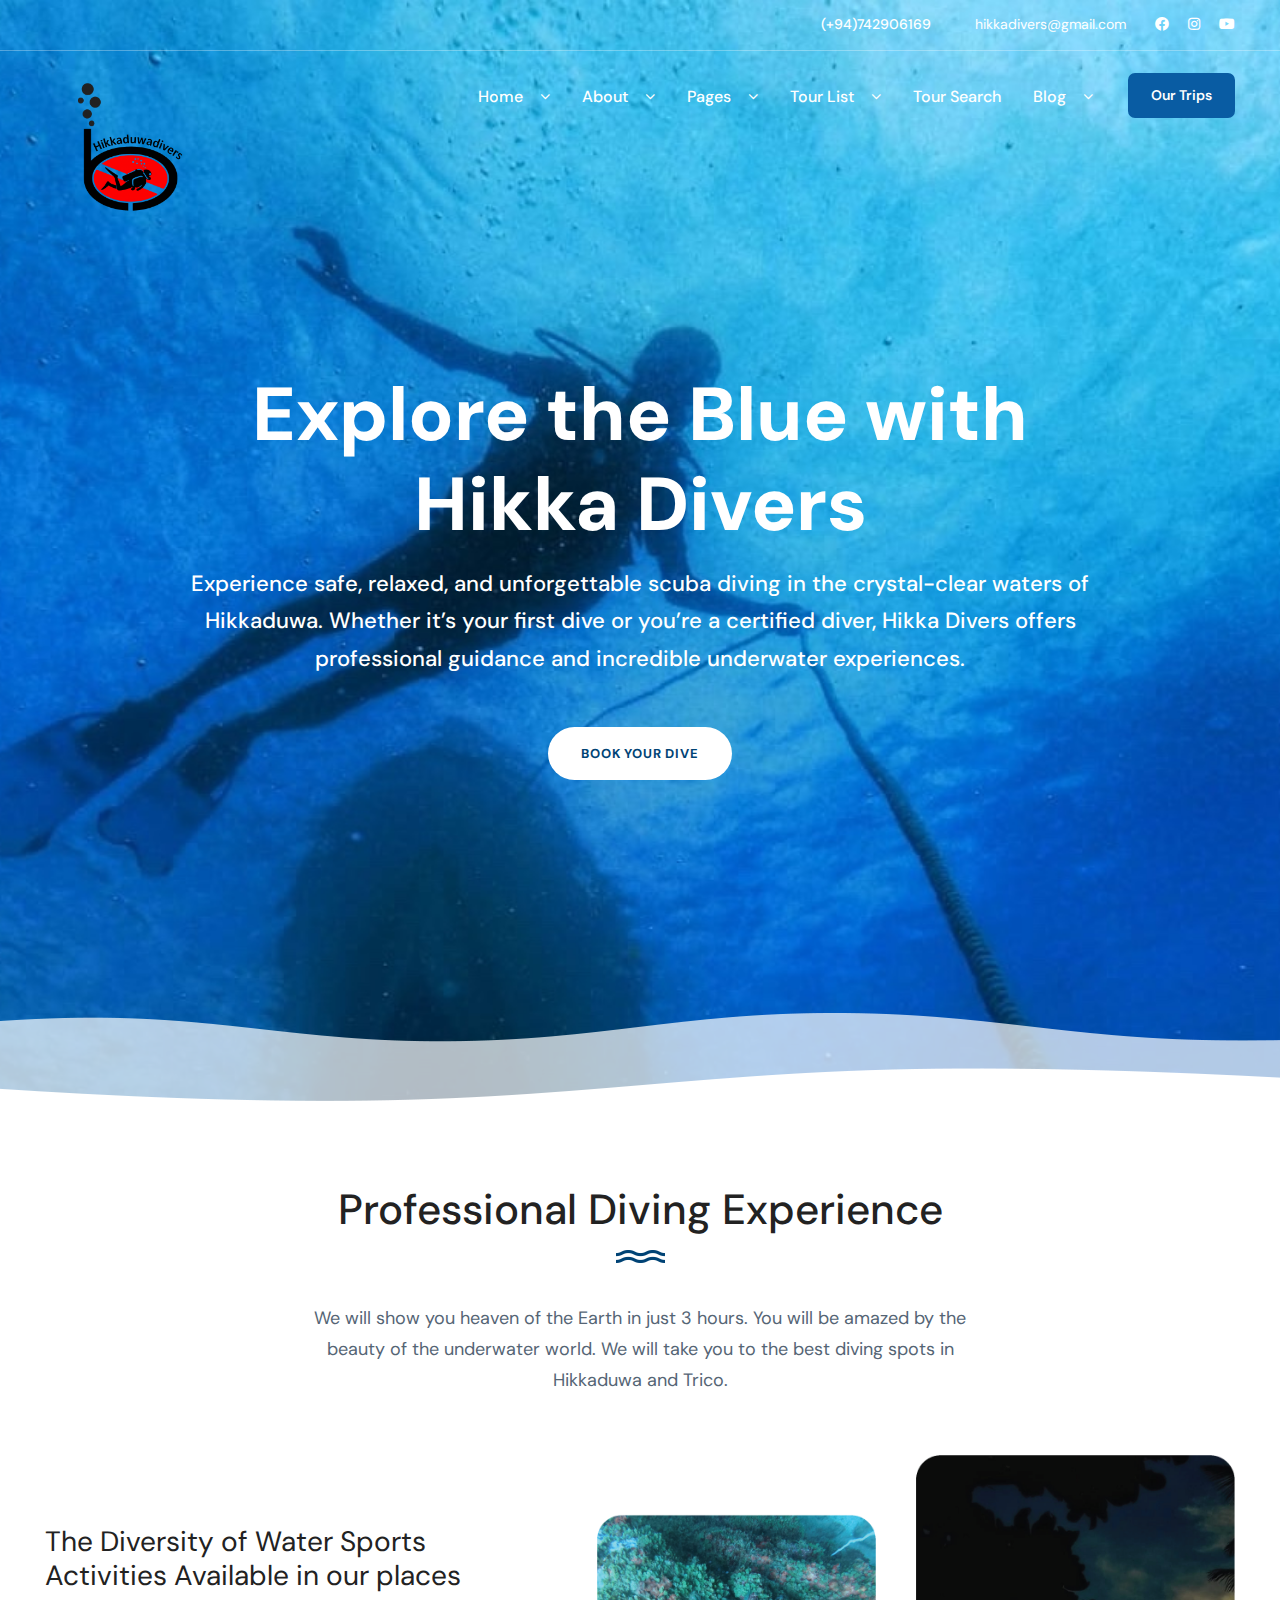
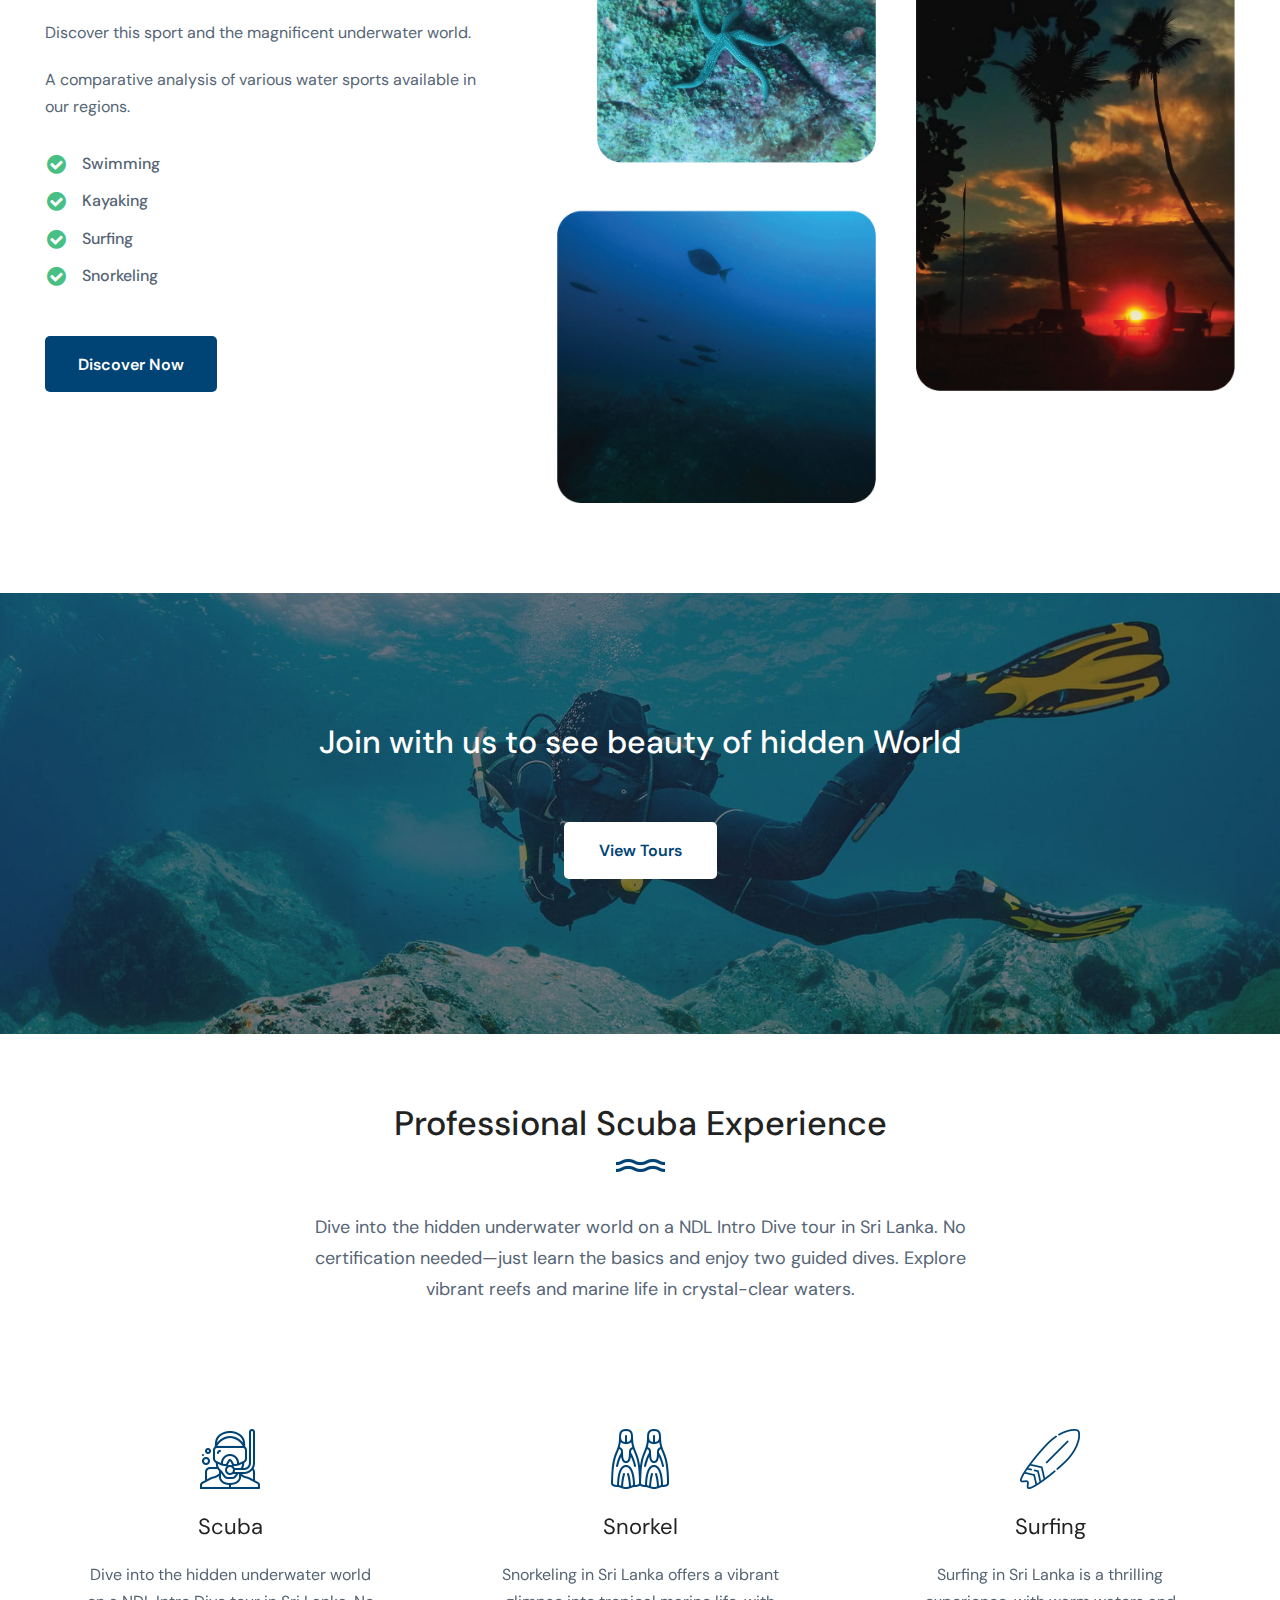
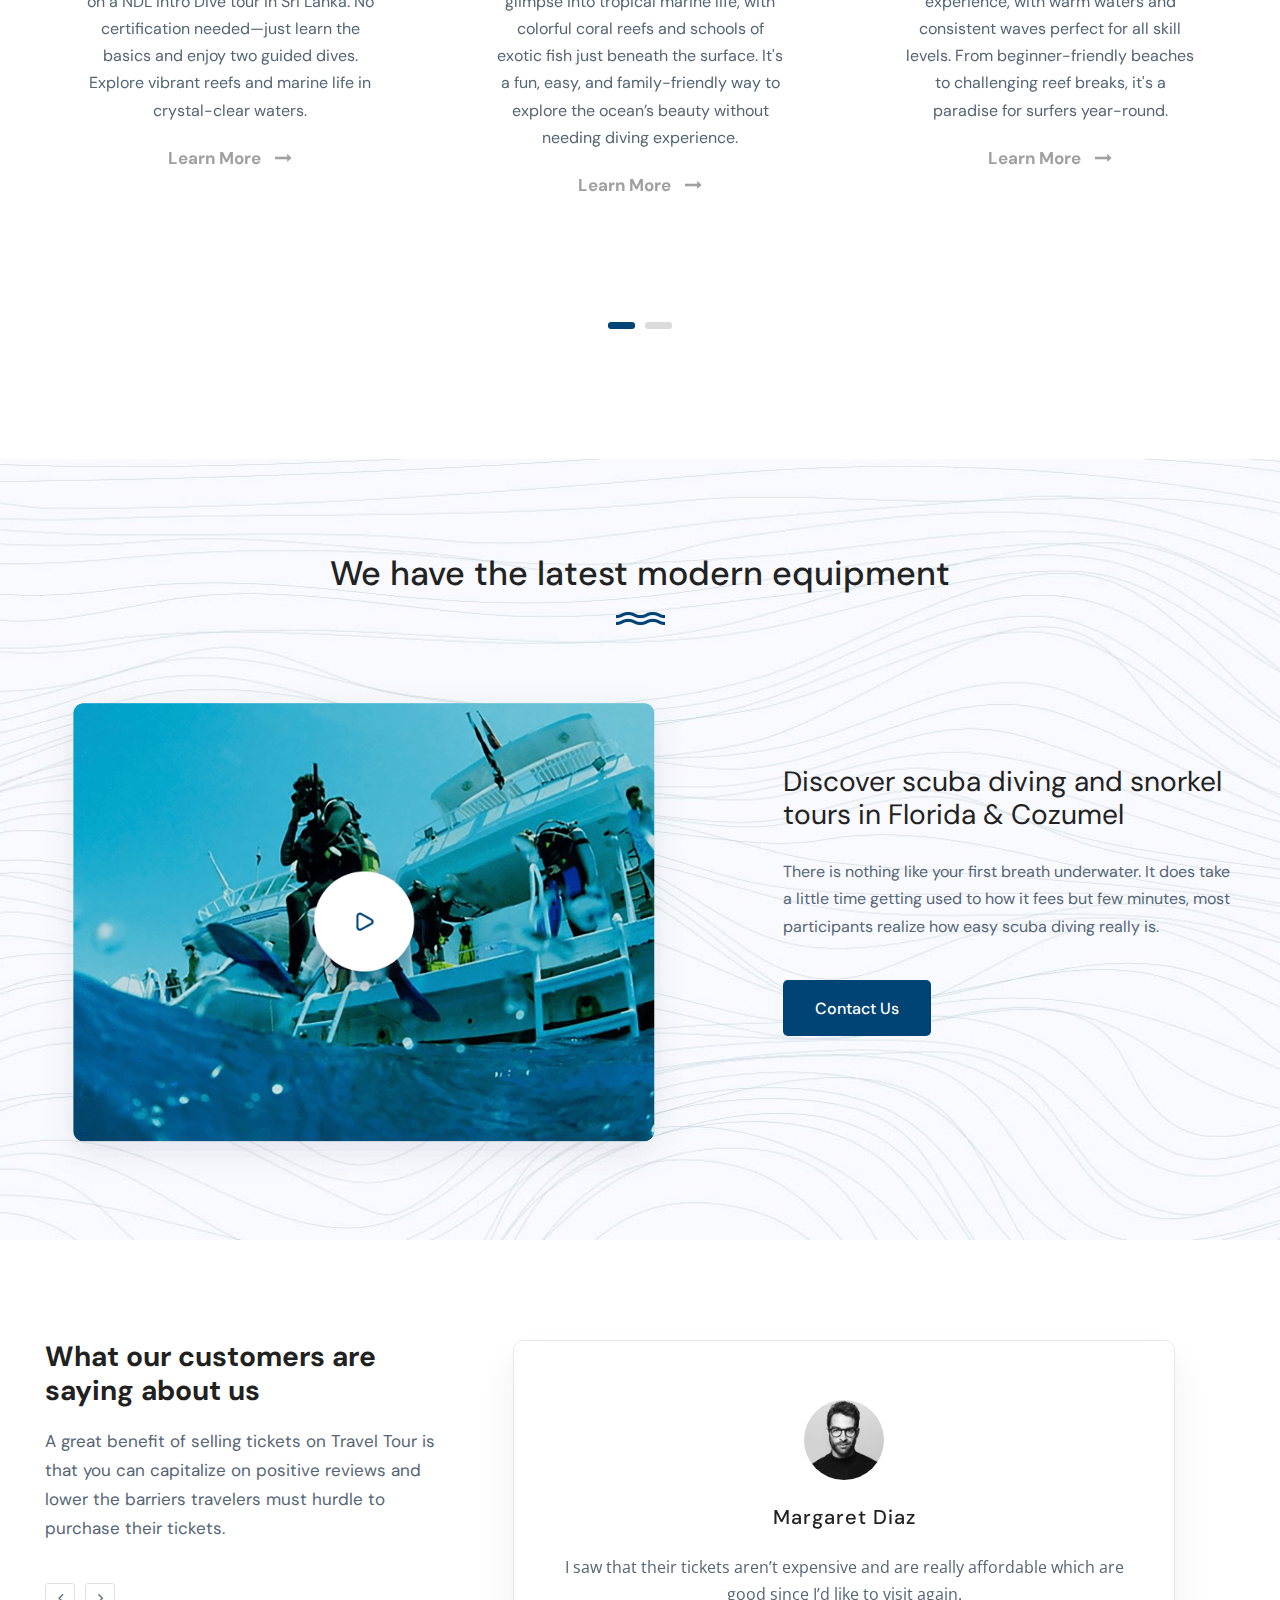
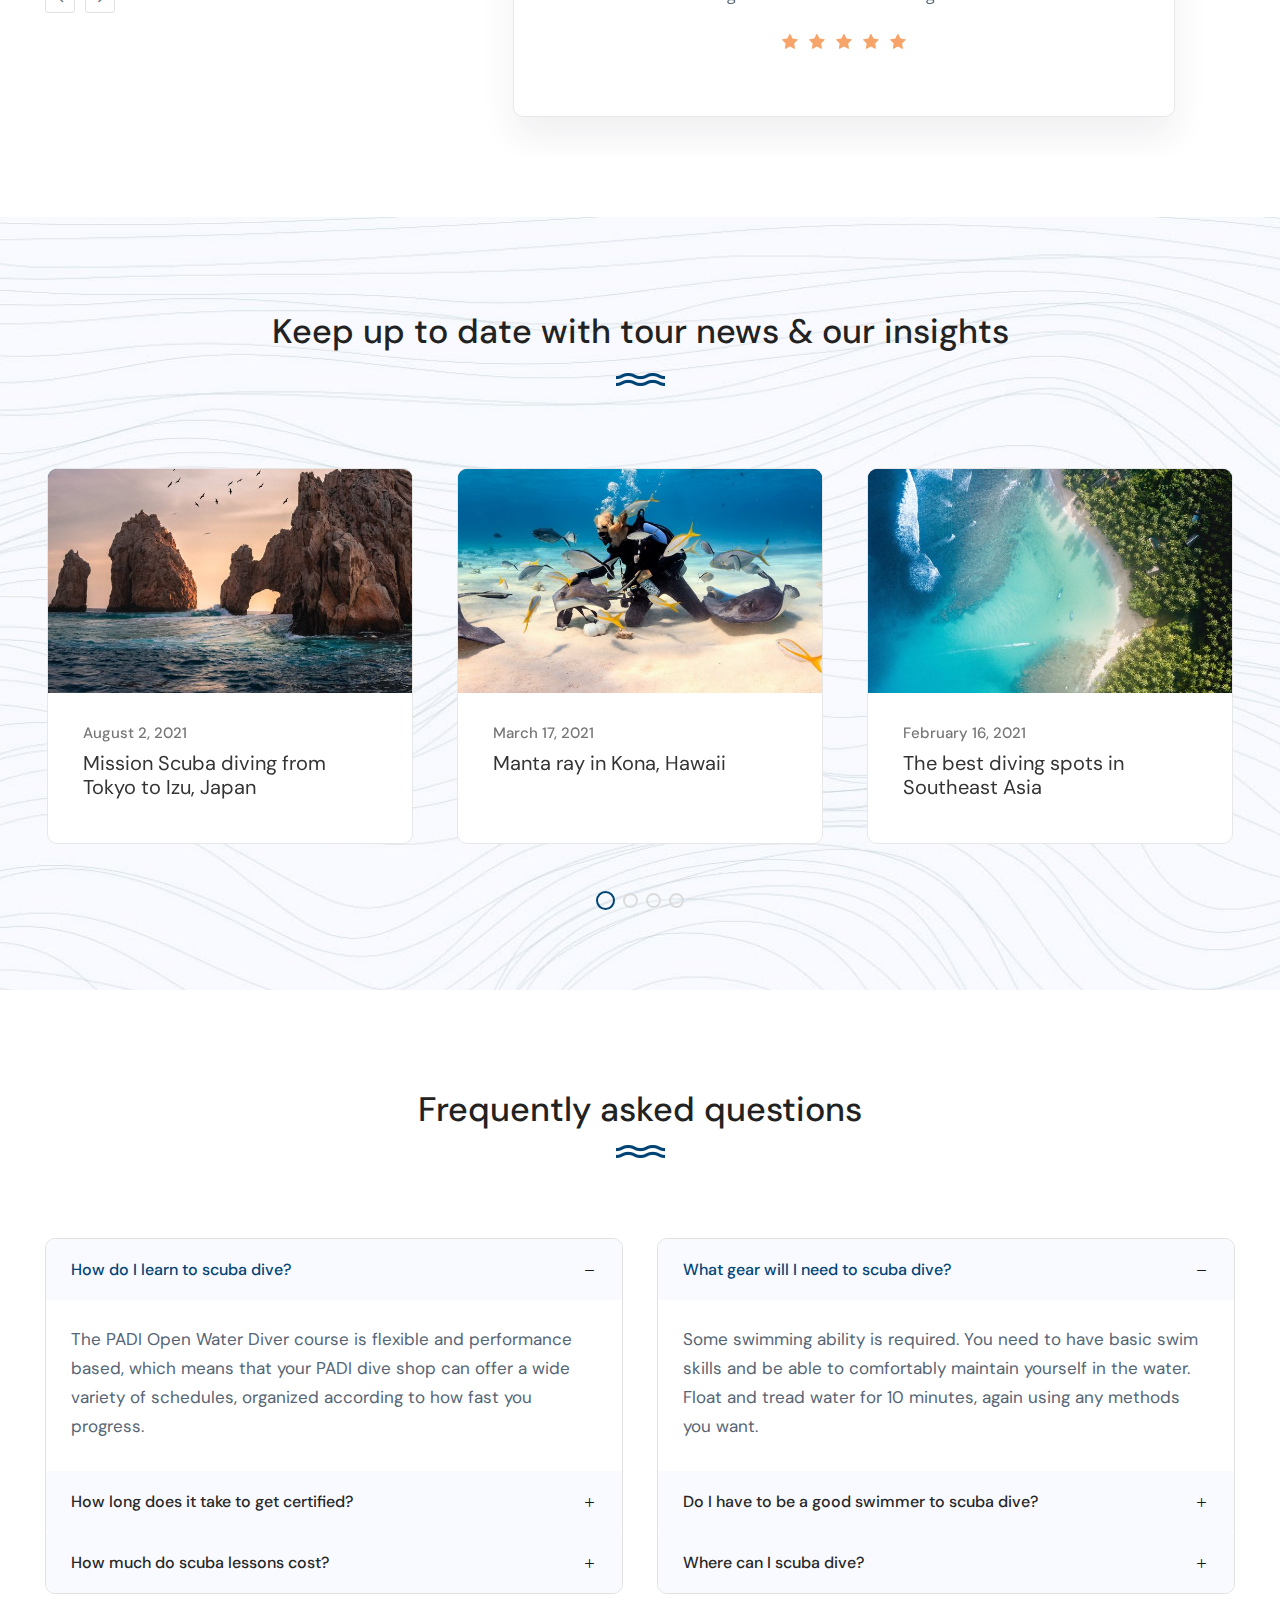
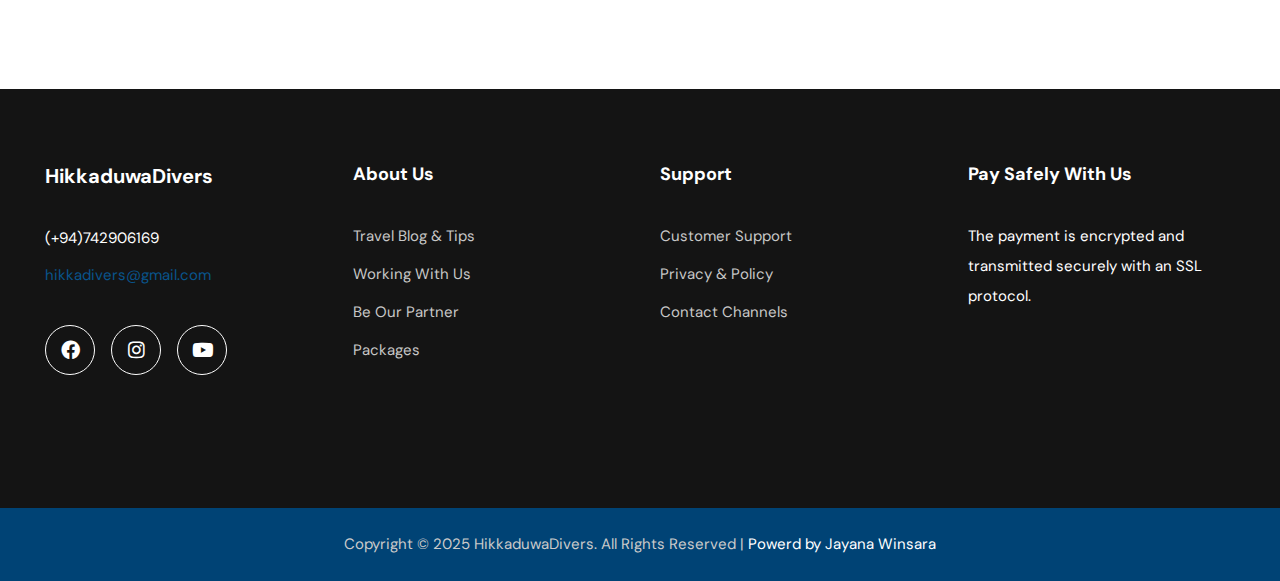
<file: index.html>
<!DOCTYPE html>
<html class="no-js" lang="en-US">
 <meta content="text/html;charset=utf-8" http-equiv="content-type"/>
 <head>

  <meta charset="utf-8"/>
  <meta content="width=device-width, initial-scale=1" name="viewport"/>
  <title>
   HikkaDivers
  </title>
  <link data-wpr-hosted-gf-parameters="family=DM%20Sans%3A100%2C200%2C300%2Cregular%2C500%2C600%2C700%2C800%2C900%2C100italic%2C200italic%2C300italic%2Citalic%2C500italic%2C600italic%2C700italic%2C800italic%2C900italic%7CMerriweather%3A300%2C300italic%2Cregular%2Citalic%2C700%2C700italic%2C900%2C900italic%7COpen%20Sans%3A300%2Cregular%2C500%2C600%2C700%2C800%2C300italic%2Citalic%2C500italic%2C600italic%2C700italic%2C800italic&amp;subset=latin%2Clatin-ext%2Ccyrillic%2Ccyrillic-ext%2Cvietnamese%2Cgreek%2Cgreek-ext%2Chebrew%2Cmath%2Csymbols&amp;display=swap" href="wp-content/cache/fonts/2/google-fonts/css/4/f/6/8ba0b86357408817bc56a4b18428b.css" rel="stylesheet">
   <meta content="max-image-preview:large" name="robots">
    <link href="http://goodlayers.b-cdn.net/" rel="dns-prefetch">
    <link rel="icon" type="image/svg+xml" href="images/Logo1.png" />
    <link href="css/custom.css">
     <link href="http://goodlayers.b-cdn.net/" rel="preconnect">
      <link href="feed/index.html" rel="alternate" title="Zurf » Feed" type="application/rss+xml"/>
      <link href="comments/feed/index.html" rel="alternate" title="Zurf » Comments Feed" type="application/rss+xml"/>
      <script type="text/javascript">
       /* <![CDATA[ */
window._wpemojiSettings = {"baseUrl":"https:\/\/s.w.org\/images\/core\/emoji\/15.1.0\/72x72\/","ext":".png","svgUrl":"https:\/\/s.w.org\/images\/core\/emoji\/15.1.0\/svg\/","svgExt":".svg","source":{"concatemoji":"https:\/\/demo.goodlayers.com\/zurf\/scuba\/wp-includes\/js\/wp-emoji-release.min.js?ver=6.8.1"}};
/*! This file is auto-generated */
!function(i,n){var o,s,e;function c(e){try{var t={supportTests:e,timestamp:(new Date).valueOf()};sessionStorage.setItem(o,JSON.stringify(t))}catch(e){}}function p(e,t,n){e.clearRect(0,0,e.canvas.width,e.canvas.height),e.fillText(t,0,0);var t=new Uint32Array(e.getImageData(0,0,e.canvas.width,e.canvas.height).data),r=(e.clearRect(0,0,e.canvas.width,e.canvas.height),e.fillText(n,0,0),new Uint32Array(e.getImageData(0,0,e.canvas.width,e.canvas.height).data));return t.every(function(e,t){return e===r[t]})}function u(e,t,n){switch(t){case"flag":return n(e,"\ud83c\udff3\ufe0f\u200d\u26a7\ufe0f","\ud83c\udff3\ufe0f\u200b\u26a7\ufe0f")?!1:!n(e,"\ud83c\uddfa\ud83c\uddf3","\ud83c\uddfa\u200b\ud83c\uddf3")&&!n(e,"\ud83c\udff4\udb40\udc67\udb40\udc62\udb40\udc65\udb40\udc6e\udb40\udc67\udb40\udc7f","\ud83c\udff4\u200b\udb40\udc67\u200b\udb40\udc62\u200b\udb40\udc65\u200b\udb40\udc6e\u200b\udb40\udc67\u200b\udb40\udc7f");case"emoji":return!n(e,"\ud83d\udc26\u200d\ud83d\udd25","\ud83d\udc26\u200b\ud83d\udd25")}return!1}function f(e,t,n){var r="undefined"!=typeof WorkerGlobalScope&&self instanceof WorkerGlobalScope?new OffscreenCanvas(300,150):i.createElement("canvas"),a=r.getContext("2d",{willReadFrequently:!0}),o=(a.textBaseline="top",a.font="600 32px Arial",{});return e.forEach(function(e){o[e]=t(a,e,n)}),o}function t(e){var t=i.createElement("script");t.src=e,t.defer=!0,i.head.appendChild(t)}"undefined"!=typeof Promise&&(o="wpEmojiSettingsSupports",s=["flag","emoji"],n.supports={everything:!0,everythingExceptFlag:!0},e=new Promise(function(e){i.addEventListener("DOMContentLoaded",e,{once:!0})}),new Promise(function(t){var n=function(){try{var e=JSON.parse(sessionStorage.getItem(o));if("object"==typeof e&&"number"==typeof e.timestamp&&(new Date).valueOf()<e.timestamp+604800&&"object"==typeof e.supportTests)return e.supportTests}catch(e){}return null}();if(!n){if("undefined"!=typeof Worker&&"undefined"!=typeof OffscreenCanvas&&"undefined"!=typeof URL&&URL.createObjectURL&&"undefined"!=typeof Blob)try{var e="postMessage("+f.toString()+"("+[JSON.stringify(s),u.toString(),p.toString()].join(",")+"));",r=new Blob([e],{type:"text/javascript"}),a=new Worker(URL.createObjectURL(r),{name:"wpTestEmojiSupports"});return void(a.onmessage=function(e){c(n=e.data),a.terminate(),t(n)})}catch(e){}c(n=f(s,u,p))}t(n)}).then(function(e){for(var t in e)n.supports[t]=e[t],n.supports.everything=n.supports.everything&&n.supports[t],"flag"!==t&&(n.supports.everythingExceptFlag=n.supports.everythingExceptFlag&&n.supports[t]);n.supports.everythingExceptFlag=n.supports.everythingExceptFlag&&!n.supports.flag,n.DOMReady=!1,n.readyCallback=function(){n.DOMReady=!0}}).then(function(){return e}).then(function(){var e;n.supports.everything||(n.readyCallback(),(e=n.source||{}).concatemoji?t(e.concatemoji):e.wpemoji&&e.twemoji&&(t(e.twemoji),t(e.wpemoji)))}))}((window,document),window._wpemojiSettings);
/* ]]> */
      </script>
      <style id="wp-emoji-styles-inline-css" type="text/css">

      </style>
      <link href="wp-includes/css/dist/block-library/style.min0899.css?ver=6.8.1" id="wp-block-library-css" media="all" rel="stylesheet" type="text/css"/>
      <style id="classic-theme-styles-inline-css" type="text/css">
       /*! This file is auto-generated */
.wp-block-button__link{color:#fff;background-color:#32373c;border-radius:9999px;box-shadow:none;text-decoration:none;padding:calc(.667em + 2px) calc(1.333em + 2px);font-size:1.125em}.wp-block-file__button{background:#32373c;color:#fff;text-decoration:none}
      </style>
      <style id="depicter-slider-style-inline-css" type="text/css">
      </style>
      <style id="global-styles-inline-css" type="text/css">
      </style>
      <link data-minify="1" href="plugins/goodlayers-core/plugins/fontawesome/font-awesome6c9a.css?ver=1744217781" id="font-awesome-css" media="all" rel="stylesheet" type="text/css"/>
      <link data-minify="1" href="plugins/goodlayers-core/plugins/fa6/all6c9a.css?ver=1744217781" id="fa6-css" media="all" rel="stylesheet" type="text/css"/>
      <link data-minify="1" href="plugins/goodlayers-core/plugins/elegant/elegant-font6c9a.css?ver=1744217781" id="elegant-font-css" media="all" rel="stylesheet" type="text/css"/>
      <link data-minify="1" href="plugins/goodlayers-core/plugins/ionicons/ionicons6c9a.css?ver=1744217781" id="ionicons-css" media="all" rel="stylesheet" type="text/css"/>
      <link data-minify="1" href="plugins/goodlayers-core/plugins/simpleline/simpleline6c9a.css?ver=1744217781" id="simple-line-icons-css" media="all" rel="stylesheet" type="text/css"/>
      <link data-minify="1" href="plugins/goodlayers-core/plugins/gdlr-custom-icon/gdlr-custom-icon6c9a.css?ver=1744217781" id="gdlr-custom-icon-css" media="all" rel="stylesheet" type="text/css"/>
      <link data-minify="1" href="plugins/goodlayers-core/plugins/style6c9a.css?ver=1744217781" id="gdlr-core-plugin-css" media="all" rel="stylesheet" type="text/css"/>
      <link data-minify="1" href="plugins/goodlayers-core/include/css/page-buildere496.css?ver=1744217782" id="gdlr-core-page-builder-css" media="all" rel="stylesheet" type="text/css"/>
      <link data-minify="1" href="plugins/tourmaster/plugins/gdlr-travel/stylee496.css?ver=1744217782" id="gdlr-travel-css" media="all" rel="stylesheet" type="text/css"/>
      <link data-minify="1" href="plugins/tourmaster/tourmastere496.css?ver=1744217782" id="tourmaster-style-css" media="all" rel="stylesheet" type="text/css"/>
      <link data-minify="1" href="wp-content/cache/min/2/zurf/scuba/wp-content/uploads/sites/2/tourmaster-global-style-custome496.css?ver=1744217782" id="tourmaster-global-custom-style-css" media="all" rel="stylesheet" type="text/css"/>
      <link data-minify="1" href="plugins/woocommerce/assets/css/woocommerce-layoute496.css?ver=1744217782" id="woocommerce-layout-css" media="all" rel="stylesheet" type="text/css"/>
      <link data-minify="1" href="plugins/woocommerce/assets/css/woocommerce-smallscreene496.css?ver=1744217782" id="woocommerce-smallscreen-css" media="only screen and (max-width: 768px)" rel="stylesheet" type="text/css"/>
      <link data-minify="1" href="plugins/woocommerce/assets/css/woocommercee496.css?ver=1744217782" id="woocommerce-general-css" media="all" rel="stylesheet" type="text/css"/>
      <style id="woocommerce-inline-inline-css" type="text/css">
       .woocommerce form .form-row .required { visibility: visible; }
      </style>
      <link data-minify="1" href="plugins/woocommerce/assets/css/brandse496.css?ver=1744217782" id="brands-styles-css" media="all" rel="stylesheet" type="text/css"/>
      <link data-minify="1" href="plugins/newsletter/stylee496.css?ver=1744217782" id="newsletter-css" media="all" rel="stylesheet" type="text/css"/>
      <link data-minify="1" href="wp-content/cache/min/2/zurf/scuba/wp-content/uploads/sites/2/tourmaster-style-custome496.css?ver=1744217782" id="tourmaster-custom-style-css" media="all" rel="stylesheet" type="text/css"/>
      <link data-minify="1" href="wp-content/cache/min/2/zurf/scuba/wp-content/themes/zurf/css/style-coree496.css?ver=1744217782" id="zurf-style-core-css" media="all" rel="stylesheet" type="text/css"/>
      <link data-minify="1" href="wp-content/cache/min/2/zurf/scuba/wp-content/uploads/sites/2/zurf-style-custome496.css?ver=1744217782" id="zurf-custom-style-css" media="all" rel="stylesheet" type="text/css"/>
      <script id="jquery-core-js" src="wp-includes/js/jquery/jquery.minf43b.js?ver=3.7.1" type="text/javascript">
      </script>
      <script id="jquery-migrate-js" src="wp-includes/js/jquery/jquery-migrate.min5589.js?ver=3.4.1" type="text/javascript">
      </script>
      <script id="snazzymaps-js-js-extra" type="text/javascript">
       /* <![CDATA[ */
var SnazzyDataForSnazzyMaps = [];
SnazzyDataForSnazzyMaps={"id":8097,"name":"WY","description":"Map style for WY default color scheme","url":"https:\/\/snazzymaps.com\/style\/8097\/wy","imageUrl":"https:\/\/snazzy-maps-cdn.azureedge.net\/assets\/8097-wy.png?v=20170626083314","json":"[{\"featureType\":\"all\",\"elementType\":\"geometry.fill\",\"stylers\":[{\"weight\":\"2.00\"}]},{\"featureType\":\"all\",\"elementType\":\"geometry.stroke\",\"stylers\":[{\"color\":\"#9c9c9c\"}]},{\"featureType\":\"all\",\"elementType\":\"labels.text\",\"stylers\":[{\"visibility\":\"on\"}]},{\"featureType\":\"landscape\",\"elementType\":\"all\",\"stylers\":[{\"color\":\"#f2f2f2\"}]},{\"featureType\":\"landscape\",\"elementType\":\"geometry.fill\",\"stylers\":[{\"color\":\"#ffffff\"}]},{\"featureType\":\"landscape.man_made\",\"elementType\":\"geometry.fill\",\"stylers\":[{\"color\":\"#ffffff\"}]},{\"featureType\":\"poi\",\"elementType\":\"all\",\"stylers\":[{\"visibility\":\"off\"}]},{\"featureType\":\"road\",\"elementType\":\"all\",\"stylers\":[{\"saturation\":-100},{\"lightness\":45}]},{\"featureType\":\"road\",\"elementType\":\"geometry.fill\",\"stylers\":[{\"color\":\"#eeeeee\"}]},{\"featureType\":\"road\",\"elementType\":\"labels.text.fill\",\"stylers\":[{\"color\":\"#7b7b7b\"}]},{\"featureType\":\"road\",\"elementType\":\"labels.text.stroke\",\"stylers\":[{\"color\":\"#ffffff\"}]},{\"featureType\":\"road.highway\",\"elementType\":\"all\",\"stylers\":[{\"visibility\":\"simplified\"}]},{\"featureType\":\"road.arterial\",\"elementType\":\"labels.icon\",\"stylers\":[{\"visibility\":\"off\"}]},{\"featureType\":\"transit\",\"elementType\":\"all\",\"stylers\":[{\"visibility\":\"off\"}]},{\"featureType\":\"water\",\"elementType\":\"all\",\"stylers\":[{\"color\":\"#46bcec\"},{\"visibility\":\"on\"}]},{\"featureType\":\"water\",\"elementType\":\"geometry.fill\",\"stylers\":[{\"color\":\"#c8d7d4\"}]},{\"featureType\":\"water\",\"elementType\":\"labels.text.fill\",\"stylers\":[{\"color\":\"#070707\"}]},{\"featureType\":\"water\",\"elementType\":\"labels.text.stroke\",\"stylers\":[{\"color\":\"#ffffff\"}]}]","views":1577025,"favorites":4632,"createdBy":{"name":"StipeP","url":null},"createdOn":"2015-02-13T16:12:31.48","tags":["greyscale","light","monochrome"],"colors":["multi"]};
/* ]]> */
      </script>
      <script data-minify="1" data-rocket-defer="" defer="" id="snazzymaps-js-js" src="plugins/snazzy-maps/snazzymapse496.js?ver=1744217782" type="text/javascript">
      </script>
      <script data-wp-strategy="defer" defer="defer" id="jquery-blockui-js" src="wp-content/plugins/woocommerce/assets/js/jquery-blockui/jquery.blockUI.min4a91.js?ver=2.7.0-wc.9.7.1" type="text/javascript">
      </script>
      <script data-wp-strategy="defer" defer="defer" id="wc-add-to-cart-js" src="wp-content/plugins/woocommerce/assets/js/frontend/add-to-cart.min04d4.js?ver=9.7.1" type="text/javascript">
      </script>
      <script data-wp-strategy="defer" defer="defer" id="js-cookie-js" src="wp-content/plugins/woocommerce/assets/js/js-cookie/js.cookie.min73a9.js?ver=2.1.4-wc.9.7.1" type="text/javascript">
      </script>
      <script data-wp-strategy="defer" defer="defer" id="woocommerce-js" src="wp-content/plugins/woocommerce/assets/js/frontend/woocommerce.min04d4.js?ver=9.7.1" type="text/javascript">
      </script>
      <link href="wp-json/index.html" rel="https://api.w.org/"/>
      <link href="wp-json/wp/v2/pages/15793.json" rel="alternate" title="JSON" type="application/json"/>
      <link href="xmlrpc0db0.html?rsd" rel="EditURI" title="RSD" type="application/rsd+xml"/>
      <meta content="WordPress 6.8.1" name="generator">
       <meta content="WooCommerce 9.7.1" name="generator"/>
       <link href="index.html" rel="canonical"/>
       <link href="index.html" rel="shortlink"/>
       <link href="wp-json/oembed/1.0/embed601a.json?url=https%3A%2F%2Fdemo.goodlayers.com%2Fzurf%2Fscuba%2F" rel="alternate" title="oEmbed (JSON)" type="application/json+oembed"/>
       <link href="wp-json/oembed/1.0/embed90c0?url=https%3A%2F%2Fdemo.goodlayers.com%2Fzurf%2Fscuba%2F&amp;format=xml" rel="alternate" title="oEmbed (XML)" type="text/xml+oembed"/>
       <noscript>
       </noscript>
       <script>
        window.dataLayer = window.dataLayer || [];
  function gtag(){dataLayer.push(arguments);}
  gtag('js', new Date());

  gtag('config', 'G-L3G23KN8XC');
       </script>
       <style id="rocket-lazyrender-inline-css">
        [data-wpr-lazyrender] {content-visibility: auto;}
       </style>
       <meta content="WP Rocket 3.18.3" data-wpr-features="wpr_defer_js wpr_minify_js wpr_automatic_lazy_rendering wpr_oci wpr_minify_css wpr_cdn wpr_host_fonts_locally" name="generator"/>
      </meta>
     </link>
    </link>
   </meta>
  </link>
<style>
#loader {
  position: fixed;
  inset: 0;
  background: radial-gradient(
      circle at center,
      rgba(255, 0, 0, 0.25),
      rgba(0, 0, 0, 0.9)
  );
  backdrop-filter: blur(6px);
  display: flex;
  align-items: center;
  justify-content: center;
  z-index: 9999;
  transition: opacity 0.6s ease;
}

/* Hide after fade-out */
#loader.hidden {
  opacity: 0;
  pointer-events: none;
}

  .loader-wrapper {
    position: relative;
    width: 260px;
    height: 260px;
    display: flex;
    justify-content: center;
    align-items: center;
  }

  .loader-logo {
    width: 100%;
  }

  /* Bubble container positioned at snorkel area */
  .bubble-container {
    position: absolute;
    left: -10%;
    top: -50%;
    width: 80px;
    height: 180px;
    pointer-events: none;
    overflow: visible;
  }

  .bubble {
    position: absolute;
    bottom: 0;
    border-radius: 50%;
    background: rgba(0, 0, 0, 0.85);
    animation: rise 3s infinite ease-out;
    opacity: 0;
    /* Random delay and direction per bubble */
    animation-delay: calc(var(--d) * 1s);
    left: calc(50% + (var(--x) * 3px)); /* narrow start tube */
  }

  @keyframes rise {
    0% {
      transform: translateY(0) scale(0.5);
      opacity: 0.9;
    }
    60% {
      transform: translateY(-100px) translateX(calc(var(--x) * 10px)) scale(1);
    }
    100% {
      transform: translateY(-180px) translateX(calc(var(--x) * 20px)) scale(1.3);
      opacity: 0;
    }
  }
</style>
 </head>
 <body class="home wp-singular page-template-default page page-id-15793 wp-theme-zurf theme-zurf gdlr-core-body tourmaster-body woocommerce-no-js zurf-body zurf-body-front zurf-full zurf-with-sticky-navigation zurf-blockquote-style-3 gdlr-core-link-to-lightbox" data-home-url="">
  <div id="loader">
  <div class="loader-wrapper">
  <img src="images/Logo1.png" class="loader-logo" />

  <div class="bubble-container">

    <!-- Bubbles with randomness -->
    <span class="bubble" style="--d:0;   --x:-1;   width:24px; height:24px;"></span>
    <span class="bubble" style="--d:.6; --x:1;     width:28px; height:28px;"></span>
    <span class="bubble" style="--d:1.1; --x:-0.5; width:20px; height:20px;"></span>
    <span class="bubble" style="--d:1.7; --x:0.8;  width:32px; height:32px;"></span>
    <span class="bubble" style="--d:2.3; --x:-0.3; width:26px; height:26px;"></span>

  </div>
</div>
</div>
  <div class="zurf-mobile-header-wrap">
   <div class="zurf-top-bar">
    <div class="zurf-top-bar-background">
    </div>
    <div class="zurf-top-bar-container zurf-container">
     <div class="zurf-top-bar-container-inner clearfix">
      <div class="zurf-top-bar-left zurf-item-pdlr">
      </div>
      <div class="zurf-top-bar-right zurf-item-pdlr">
       <div class="zurf-top-bar-right-text">
        <i class="fa5s fa5-phone" style="font-size: 15px ;color: #ffffff ;margin-right: 10px ;">
        </i>
        <span style="font-weight: 500;">
         (+94)742906169
        </span>
        <i class="fa5s fa5-envelope-open" style="font-size: 15px ;color: #ffffff ;margin-left: 30px ;margin-right: 10px ;">
        </i>
        <a href="#">
         <span class="__cf_email__" data-cfemail="f685979a9385b68c838490829e939b93d895999b">
          hikkadivers@gmail.com
         </span>
        </a>
       </div>
       <div class="zurf-top-bar-right-social">
        <a class="zurf-top-bar-social-icon" href="https://www.facebook.com/share/16edvtd5Bo/" target="_blank" title="facebook">
         <i class="fa6b fa6-facebook">
         </i>
        </a>
        <a class="zurf-top-bar-social-icon" href="https://www.instagram.com/hikka_divers?igsh=aGt3dnR3MHE1eHdv" target="_blank" title="flickr">
         <i class="fa6b fa6-instagram">
         </i>
        </a>
        <a class="zurf-top-bar-social-icon" href="https://youtube.com/@hikkadivers?si=GEmUzB9mYDAkcAYJ" target="_blank" title="twitter">
         <i class="fa6b fa6-youtube">
         </i>
        </a>
       </div>
      </div>
     </div>
    </div>
   </div>
   <div class="zurf-mobile-header zurf-header-background zurf-style-slide zurf-sticky-mobile-navigation" id="zurf-mobile-header">
    <div class="zurf-mobile-header-container zurf-container clearfix">
     <div class="zurf-logo zurf-item-pdlr">
      <div class="zurf-logo-inner">
       <a class="" href="index.html">
        <img alt="" height="15" src="images/Logo.png" srcset="" title="logox1" width="99"/>
       </a>
      </div>
     </div>
     <div class="zurf-mobile-menu-right">
      <div class="zurf-mobile-menu">
       <a class="zurf-mm-menu-button zurf-mobile-menu-button zurf-mobile-button-hamburger" href="#zurf-mobile-menu">
        <span>
        </span>
       </a>
       <div class="zurf-mm-menu-wrap zurf-navigation-font" data-slide="right" id="zurf-mobile-menu">
        <ul class="m-menu" id="menu-main-navigation">
         <li class="menu-item menu-item-type-post_type menu-item-object-page menu-item-home current-menu-item page_item page-item-15793 current_page_item current-menu-ancestor current-menu-parent current_page_parent current_page_ancestor menu-item-has-children menu-item-16057">
          <a aria-current="page" href="index.html">
           Home
          </a>
         </li>
         <li class="menu-item menu-item-type-post_type menu-item-object-page menu-item-has-children menu-item-16474">
          <a >
           About
          </a>
         </li>
         <li class="menu-item menu-item-type-custom menu-item-object-custom menu-item-has-children menu-item-15800">
          <a >
           Pages
          </a>
         </li>
         <li class="menu-item menu-item-type-post_type menu-item-object-page menu-item-has-children menu-item-15977">
          <a >
           Tour List
          </a>
         </li>
         <li class="menu-item menu-item-type-custom menu-item-object-custom menu-item-15821">
          <a href="search-tours/index.html">
           Tour Search
          </a>
         </li>
         <li class="menu-item menu-item-type-post_type menu-item-object-page menu-item-has-children menu-item-17001">
          <a >
           Blog
          </a>
         </li>
        </ul>
       </div>
      </div>
     </div>
    </div>
   </div>
  </div>
  <div class="zurf-body-outer-wrapper">
   <div class="zurf-body-wrapper clearfix zurf-with-transparent-header zurf-with-frame">
        <div class="zurf-header-background-transparent">
     <div class="zurf-top-bar">
      <div class="zurf-top-bar-background">
      </div>
      <div class="zurf-top-bar-container zurf-container">
       <div class="zurf-top-bar-container-inner clearfix">
        <div class="zurf-top-bar-left zurf-item-pdlr">
        </div>
        <div class="zurf-top-bar-right zurf-item-pdlr">
         <div class="zurf-top-bar-right-text">
          <i class="fa5s fa5-phone" style="font-size: 15px ;color: #ffffff ;margin-right: 10px ;">
          </i>
          <span style="font-weight: 500;">
           (+94)742906169
          </span>
          <i class="fa5s fa5-envelope-open" style="font-size: 15px ;color: #ffffff ;margin-left: 30px ;margin-right: 10px ;">
          </i>
          <a href="#">
           <span class="__cf_email__" data-cfemail="88fbe9e4edfbc8f2fdfaeefce0ede5eda6ebe7e5">
            hikkadivers@gmail.com
           </span>
          </a>
         </div>
         <div class="zurf-top-bar-right-social">
          <a class="zurf-top-bar-social-icon" href="https://www.facebook.com/share/16edvtd5Bo/" target="_blank" title="facebook">
           <i class="fa6b fa6-facebook">
           </i>
          </a>
          <a class="zurf-top-bar-social-icon" href="https://www.instagram.com/hikka_divers?igsh=aGt3dnR3MHE1eHdv" target="_blank" title="flickr">
           <i class="fa6b fa6-instagram">
           </i>
          </a>
          <a class="zurf-top-bar-social-icon" href="https://youtube.com/@hikkadivers?si=GEmUzB9mYDAkcAYJ" target="_blank" title="twitter">
           <i class="fa6b fa6-youtube">
           </i>
          </a>
         </div>
        </div>
       </div>
      </div>
     </div>
     <header class="zurf-header-wrap zurf-header-style-plain zurf-style-menu-right zurf-sticky-navigation zurf-style-slide" data-navigation-offset="75px">
      <div class="zurf-header-background">
      </div>
      <div class="zurf-header-container zurf-container">
       <div class="zurf-header-container-inner clearfix">
        <div class="zurf-logo zurf-item-pdlr">
         <div class="zurf-logo-inner">
          <a class="" href="index.html">
            <img alt="" height="15" src="images/Logo.png" srcset="" title="logox1" width="99"/>
          </a>
         </div>
        </div>
        <div class="zurf-navigation zurf-item-pdlr clearfix zurf-navigation-submenu-indicator">
         <div class="zurf-main-menu" id="zurf-main-menu">
          <ul class="sf-menu" id="menu-main-navigation-1">
           <li class="menu-item menu-item-type-post_type menu-item-object-page menu-item-home current-menu-item page_item page-item-15793 current_page_item current-menu-ancestor current-menu-parent current_page_parent current_page_ancestor menu-item-has-children menu-item-16057 zurf-normal-menu">
            <a class="sf-with-ul-pre" href="index.html">
             Home
            </a>
           </li>
           <li class="menu-item menu-item-type-post_type menu-item-object-page menu-item-has-children menu-item-16474 zurf-normal-menu">
            <a class="sf-with-ul-pre">
             About
            </a>
           </li>
           <li class="menu-item menu-item-type-custom menu-item-object-custom menu-item-has-children menu-item-15800 zurf-normal-menu">
            <a class="sf-with-ul-pre">
             Pages
            </a>
            
           </li>
           <li class="menu-item menu-item-type-post_type menu-item-object-page menu-item-has-children menu-item-15977 zurf-normal-menu">
            <a class="sf-with-ul-pre" >
             Tour List
            </a>
           </li>
           <li class="menu-item menu-item-type-custom menu-item-object-custom menu-item-15821 zurf-normal-menu">
            <a >
             Tour Search
            </a>
           </li>
           <li class="menu-item menu-item-type-post_type menu-item-object-page menu-item-has-children menu-item-17001 zurf-normal-menu">
            <a class="sf-with-ul-pre">
             Blog
            </a>
           </li>
          </ul>
         </div>
         <div class="zurf-main-menu-right-wrap clearfix">
          <a class="zurf-main-menu-right-button zurf-button-1 zurf-style-default" target="_self">
           Our Trips
          </a>
         </div>
        </div>
        <!-- zurf-navigation -->
       </div>
       <!-- zurf-header-inner -->
      </div>
      <!-- zurf-header-container -->
     </header>
     <!-- header -->
    </div>
    </div>
    <div class="zurf-page-wrapper" id="zurf-page-wrapper">
     <div class="gdlr-core-page-builder-body clearfix">
      <div class="gdlr-core-pbf-wrapper" id="gdlr-core-wrapper-1" style="padding: 370px 0px 300px 0px;">
       <div class="gdlr-core-pbf-background-wrap" style="background-color: #004375 ;">
        <div class="gdlr-core-pbf-background gdlr-core-parallax gdlr-core-js" data-parallax-speed="0" style="background-image: url(images/13.jpeg) ;background-size: cover ;background-repeat: no-repeat ;background-position: center ;">
        </div>
       </div>
       <div class="gdlr-core-pbf-wrapper-content gdlr-core-js">
        <div class="gdlr-core-pbf-wrapper-container clearfix gdlr-core-container-custom" style="max-width: 950px ;">
         <div class="gdlr-core-pbf-element">
          <div class="gdlr-core-title-item gdlr-core-item-pdb clearfix gdlr-core-center-align gdlr-core-title-item-caption-bottom gdlr-core-item-pdlr" id="gdlr-core-title-item-1" style="padding-bottom: 50px ;">
           <div class="gdlr-core-title-item-title-wrap">
            <h3 class="gdlr-core-title-item-title gdlr-core-skin-title class-test" style="font-size: 75px;letter-spacing: 0px ;text-transform: none ;color: #ffffff ;">
             Explore the Blue with Hikka Divers
             <span class="gdlr-core-title-item-title-divider gdlr-core-skin-divider">
             </span>
            </h3>
           </div>
           <span class="gdlr-core-title-item-caption gdlr-core-info-font gdlr-core-skin-caption" style="font-size: 22px ;font-weight: 500 ;font-style: normal ;letter-spacing: 0px ;color: #ffffff ;margin-top: 15px ;">
            Experience safe, relaxed, and unforgettable scuba diving in the crystal-clear waters of Hikkaduwa. Whether it’s your first dive or you’re a certified diver, Hikka Divers offers professional guidance and incredible underwater experiences.
           </span>
          </div>
         </div>
         <div class="gdlr-core-pbf-element">
          <div class="gdlr-core-button-item gdlr-core-item-pdlr gdlr-core-item-pdb gdlr-core-center-align">
           <a class="gdlr-core-button gdlr-core-button-solid gdlr-core-center-align gdlr-core-button-no-border" href="search-tours/index.html" id="gdlr-core-button-id-2" style="    background-color: white !important;
    color: #004375;">
            <span class="gdlr-core-content">
             Book Your Dive
            </span>
           </a>
          </div>
         </div>
         <div class="gdlr-core-pbf-element">
          <div class="gdlr-core-shape-divider-item">
           <div class="gdlr-core-shape-divider-wrap gdlr-core-pos-bottom gdlr-core-inverted gdlr-core-custom-image-with-height" style="background-image: url(images/2022/08/scuba-hero-shape-divider.png) ;height: 98px ;">
           </div>
          </div>
         </div>
        </div>
       </div>
      </div>
      <div class="gdlr-core-pbf-wrapper" id="gdlr-core-wrapper-2" style="padding: 75px 0px 60px 0px;">
       <div class="gdlr-core-pbf-background-wrap">
       </div>
       <div class="gdlr-core-pbf-wrapper-content gdlr-core-js">
        <div class="gdlr-core-pbf-wrapper-container clearfix gdlr-core-container">
         <div class="gdlr-core-pbf-column gdlr-core-column-60 gdlr-core-column-first" id="gdlr-core-column-1">
          <div class="gdlr-core-pbf-column-content-margin gdlr-core-js" style="padding-bottom: 40px;">
           <div class="gdlr-core-pbf-background-wrap">
           </div>
           <div class="gdlr-core-pbf-column-content clearfix gdlr-core-js" style="max-width: 700px ;">
            <div class="gdlr-core-pbf-element">
             <div class="gdlr-core-title-item gdlr-core-item-pdb clearfix gdlr-core-center-align gdlr-core-title-item-caption-top gdlr-core-item-pdlr" style="padding-bottom: 15px ;">
              <div class="gdlr-core-title-item-title-wrap">
               <h3 class="gdlr-core-title-item-title gdlr-core-skin-title class-test" style="font-size: 42px ;font-weight: 500 ;letter-spacing: 0px ;text-transform: none ;color: #222222 ;">
                Professional Diving Experience
                <span class="gdlr-core-title-item-title-divider gdlr-core-skin-divider">
                </span>
               </h3>
              </div>
             </div>
            </div>
            <div class="gdlr-core-pbf-element">
             <div class="gdlr-core-image-item gdlr-core-item-pdb gdlr-core-center-align gdlr-core-item-pdlr" style="padding-bottom: 40px ;">
              <div class="gdlr-core-image-item-wrap gdlr-core-media-image gdlr-core-image-item-style-rectangle" style="border-width: 0px;max-width: 49px ;">
               <img alt="" height="26" src="images/2022/08/tour-title-divider.png" title="tour-title-divider" width="98"/>
              </div>
             </div>
            </div>
            <div class="gdlr-core-pbf-element">
             <div class="gdlr-core-text-box-item gdlr-core-item-pdlr gdlr-core-item-pdb gdlr-core-center-align gdlr-core-no-p-space" style="padding-bottom: 0px ;">
              <div class="gdlr-core-text-box-item-content" style="font-size: 18px ;font-weight: 400 ;letter-spacing: 0px ;text-transform: none ;color: #556575 ;">
               <p>
                We will show you heaven of the Earth in just 3 hours. You will be amazed by the beauty of the underwater world. We will take you to the best diving spots in Hikkaduwa and Trico.
               </p>
              </div>
             </div>
            </div>
           </div>
          </div>
         </div>
         <div class="gdlr-core-pbf-column gdlr-core-column-24 gdlr-core-column-first" id="gdlr-core-column-2">
          <div class="gdlr-core-pbf-column-content-margin gdlr-core-js" style="padding-top: 90px;">
           <div class="gdlr-core-pbf-background-wrap">
           </div>
           <div class="gdlr-core-pbf-column-content clearfix gdlr-core-js">
            <div class="gdlr-core-pbf-element">
             <div class="gdlr-core-title-item gdlr-core-item-pdb clearfix gdlr-core-left-align gdlr-core-title-item-caption-top gdlr-core-item-pdlr" style="padding-bottom: 25px ;">
              <div class="gdlr-core-title-item-title-wrap">
               <h3 class="gdlr-core-title-item-title gdlr-core-skin-title class-test" style="font-size: 28px ;font-weight: 400 ;letter-spacing: 0px ;text-transform: none ;color: #222222 ;">
                The Diversity of Water Sports Activities Available in our places
                <span class="gdlr-core-title-item-title-divider gdlr-core-skin-divider">
                </span>
               </h3>
              </div>
             </div>
            </div>
            <div class="gdlr-core-pbf-element">
             <div class="gdlr-core-text-box-item gdlr-core-item-pdlr gdlr-core-item-pdb gdlr-core-left-align" style="padding-bottom: 10px ;">
              <div class="gdlr-core-text-box-item-content" style="font-size: 16px ;font-weight: 400 ;letter-spacing: 0px ;text-transform: none ;color: #556575 ;">
               <p>
                Discover this sport and the magnificent underwater world.
               </p>
               <p>
                A comparative analysis of various water sports available in our regions.
               </p>
              </div>
             </div>
            </div>
            <div class="gdlr-core-pbf-element">
             <div class="gdlr-core-icon-list-item gdlr-core-item-pdlr gdlr-core-item-pdb clearfix gdlr-core-left-align gdlr-core-style-1" style="padding-bottom: 37px ;">
              <ul class="">
               <li class="gdlr-core-skin-divider clearfix">
                <span class="gdlr-core-icon-list-icon-wrap gdlr-core-left">
                 <i class="gdlr-core-icon-list-icon fa fa-check-circle" style="color: #48bf84 ;font-size: 22px ;width: 22px ;">
                 </i>
                </span>
                <div class="gdlr-core-icon-list-content-wrap">
                 <span class="gdlr-core-icon-list-content" style="color: #556575 ;font-size: 16px ;font-weight: 500 ;">
                  Swimming
                 </span>
                </div>
               </li>
               <li class="gdlr-core-skin-divider clearfix">
                <span class="gdlr-core-icon-list-icon-wrap gdlr-core-left">
                 <i class="gdlr-core-icon-list-icon fa fa-check-circle" style="color: #48bf84 ;font-size: 22px ;width: 22px ;">
                 </i>
                </span>
                <div class="gdlr-core-icon-list-content-wrap">
                 <span class="gdlr-core-icon-list-content" style="color: #556575 ;font-size: 16px ;font-weight: 500 ;">
                  Kayaking
                 </span>
                </div>
               </li>
               <li class="gdlr-core-skin-divider clearfix">
                <span class="gdlr-core-icon-list-icon-wrap gdlr-core-left">
                 <i class="gdlr-core-icon-list-icon fa fa-check-circle" style="color: #48bf84 ;font-size: 22px ;width: 22px ;">
                 </i>
                </span>
                <div class="gdlr-core-icon-list-content-wrap">
                 <span class="gdlr-core-icon-list-content" style="color: #556575 ;font-size: 16px ;font-weight: 500 ;">
                  Surfing
                 </span>
                </div>
               </li>
               <li class="gdlr-core-skin-divider clearfix">
                <span class="gdlr-core-icon-list-icon-wrap gdlr-core-left">
                 <i class="gdlr-core-icon-list-icon fa fa-check-circle" style="color: #48bf84 ;font-size: 22px ;width: 22px ;">
                 </i>
                </span>
                <div class="gdlr-core-icon-list-content-wrap">
                 <span class="gdlr-core-icon-list-content" style="color: #556575 ;font-size: 16px ;font-weight: 500 ;">
                  Snorkeling
                 </span>
                </div>
               </li>
              </ul>
             </div>
            </div>
            <div class="gdlr-core-pbf-element">
             <div class="gdlr-core-button-item gdlr-core-item-pdlr gdlr-core-item-pdb gdlr-core-left-align" style="padding-bottom: 0px ;">
              <a class="gdlr-core-button gdlr-core-button-solid gdlr-core-left-align gdlr-core-button-no-border" href="search-tours/index27b2.html?tour-search=&amp;tax-tour_category%5B%5D=scuba" style="font-size: 16px ;font-style: normal ;font-weight: 600 ;letter-spacing: 0px ;color: #ffffff ;padding: 14px 33px 14px 33px;text-transform: none ;border-radius: 5px;-moz-border-radius: 5px;-webkit-border-radius: 5px;background: #004375 ;">
               <span class="gdlr-core-content">
                Discover Now
               </span>
              </a>
             </div>
            </div>
           </div>
          </div>
         </div>
         <div class="gdlr-core-pbf-column gdlr-core-column-36" id="gdlr-core-column-3">
          <div class="gdlr-core-pbf-column-content-margin gdlr-core-js" style="padding: 0px 0px 0px 20px;">
           <div class="gdlr-core-pbf-background-wrap">
           </div>
           <div class="gdlr-core-pbf-column-content clearfix gdlr-core-js">
            <div class="gdlr-core-pbf-element">
             <div class="gdlr-core-image-item gdlr-core-item-pdb gdlr-core-center-align gdlr-core-item-pdlr">
              <div class="gdlr-core-image-item-wrap gdlr-core-media-image gdlr-core-image-item-style-rectangle" style="border-width: 0px;">
               <img alt="" height="1224" src="images/img-2.png" title="right scuba img" width="1446" style="padding-top: 20px;"/>
              </div>
             </div>
            </div>
           </div>
          </div>
         </div>
        </div>
       </div>
      </div>
      <div class="gdlr-core-pbf-wrapper" style="padding: 130px 0px 125px 0px;">
       <div class="gdlr-core-pbf-background-wrap">
        <div class="gdlr-core-pbf-background gdlr-core-parallax gdlr-core-js" data-parallax-speed="0.2" style="background-image: url(images/2022/08/hp1-cta-bg.jpg) ;background-size: cover ;background-repeat: no-repeat ;background-position: center ;">
        </div>
       </div>
       <div class="gdlr-core-pbf-wrapper-content gdlr-core-js">
        <div class="gdlr-core-pbf-wrapper-container clearfix gdlr-core-container">
         <div class="gdlr-core-pbf-element">
          <div class="gdlr-core-shape-divider-item" id="gdlr-core-shape-divider-1">
           <div class="gdlr-core-shape-divider-wrap gdlr-core-pos-top">
            <!-- <svg preserveaspectratio="none" viewbox="0 0 1000 100" xmlns="http://www.w3.org/2000/svg">
             <path d="m421.9 6.5c22.6-2.5 51.5.4 75.5 5.3 23.6 4.9 70.9 23.5 100.5 35.7 75.8 32.2 133.7 44.5 192.6 49.7 23.6 2.1 48.7 3.5 103.4-2.5s106.2-25.6 106.2-25.6v-69.1h-1000.1v30.3s72 32.6 158.4 30.5c39.2-.7 92.8-6.7 134-22.4 21.2-8.1 52.2-18.2 79.7-24.2 27.2-6.3 39.5-6.7 49.8-7.7z">
             </path> -->
            </svg>
           </div>
          </div>
         </div>
         <div class="gdlr-core-pbf-column gdlr-core-column-60 gdlr-core-column-first" id="gdlr-core-column-4">
          <div class="gdlr-core-pbf-column-content-margin gdlr-core-js">
           <div class="gdlr-core-pbf-background-wrap">
           </div>
           <div class="gdlr-core-pbf-column-content clearfix gdlr-core-js" style="max-width: 1000px ;">
            <div class="gdlr-core-pbf-element">
             <div class="gdlr-core-title-item gdlr-core-item-pdb clearfix gdlr-core-center-align gdlr-core-title-item-caption-top gdlr-core-item-pdlr" style="padding-bottom: 60px ;">
              <div class="gdlr-core-title-item-title-wrap">
               <h3 class="gdlr-core-title-item-title gdlr-core-skin-title class-test" style="font-size: 32px ;font-weight: 500 ;letter-spacing: 0px ;text-transform: none ;color: #ffffff ;">
                Join with us to see beauty of hidden World
                <span class="gdlr-core-title-item-title-divider gdlr-core-skin-divider">
                </span>
               </h3>
              </div>
             </div>
            </div>
            <div class="gdlr-core-pbf-element">
             <div class="gdlr-core-button-item gdlr-core-item-pdlr gdlr-core-item-pdb gdlr-core-center-align">
              <a class="gdlr-core-button gdlr-core-button-solid gdlr-core-center-align gdlr-core-button-no-border" href="search-tours/index27b2.html?tour-search=&amp;tax-tour_category%5B%5D=scuba" style="font-size: 16px ;font-style: normal ;font-weight: 600 ;letter-spacing: 0px ;color: #004375 ;padding: 14px 35px 14px 35px;text-transform: none ;border-radius: 5px;-moz-border-radius: 5px;-webkit-border-radius: 5px;background: #ffffff ;">
               <span class="gdlr-core-content">
                View Tours
               </span>
              </a>
             </div>
            </div>
           </div>
          </div>
         </div>
         <div class="gdlr-core-pbf-element">
          <div class="gdlr-core-shape-divider-item" id="gdlr-core-shape-divider-2">
           <div class="gdlr-core-shape-divider-wrap gdlr-core-pos-bottom gdlr-core-inverted">
            <!-- <svg preserveaspectratio="none" viewbox="0 0 1000 100" xmlns="http://www.w3.org/2000/svg">
             <path d="m790.5 93.1c-59.3-5.3-116.8-18-192.6-50-29.6-12.7-76.9-31-100.5-35.9s-52.6-7.8-75.5-5.3c-10.2 1.1-22.6 1.4-50.1 7.4-27.2 6.3-58.2 16.6-79.4 24.7-41.3 15.9-94.9 21.9-134 22.6-86.4 1.6-158.4-30.8-158.4-30.8v74.2h1000v-34.7s-51.5 19.4-106.2 25.7c-54.3 6-79.7 4.2-103.3 2.1z">
             </path>
            </svg> -->
           </div>
          </div>
         </div>
        </div>
       </div>
      </div>
      <div class="gdlr-core-pbf-wrapper" id="gdlr-core-wrapper-3" style="padding: 70px 0px 100px 0px;">
       <div class="gdlr-core-pbf-background-wrap">
       </div>
       <div class="gdlr-core-pbf-wrapper-content gdlr-core-js">
        <div class="gdlr-core-pbf-wrapper-container clearfix gdlr-core-container">
         <div class="gdlr-core-pbf-column gdlr-core-column-60 gdlr-core-column-first" id="gdlr-core-column-5">
          <div class="gdlr-core-pbf-column-content-margin gdlr-core-js" style="padding-bottom: 80px;">
           <div class="gdlr-core-pbf-background-wrap">
           </div>
           <div class="gdlr-core-pbf-column-content clearfix gdlr-core-js" style="max-width: 700px ;">
            <div class="gdlr-core-pbf-element">
             <div class="gdlr-core-title-item gdlr-core-item-pdb clearfix gdlr-core-center-align gdlr-core-title-item-caption-top gdlr-core-item-pdlr" style="padding-bottom: 15px ;">
              <div class="gdlr-core-title-item-title-wrap">
               <h3 class="gdlr-core-title-item-title gdlr-core-skin-title class-test" style="font-size: 34px ;font-weight: 500 ;letter-spacing: 0px ;text-transform: none ;color: #222222 ;">
                Professional Scuba Experience
                <span class="gdlr-core-title-item-title-divider gdlr-core-skin-divider">
                </span>
               </h3>
              </div>
             </div>
            </div>
            <div class="gdlr-core-pbf-element">
             <div class="gdlr-core-image-item gdlr-core-item-pdb gdlr-core-center-align gdlr-core-item-pdlr" style="padding-bottom: 40px ;">
              <div class="gdlr-core-image-item-wrap gdlr-core-media-image gdlr-core-image-item-style-rectangle" style="border-width: 0px;max-width: 49px ;">
               <img alt="" height="26" src="images/2022/08/tour-title-divider.png" title="tour-title-divider" width="98"/>
              </div>
             </div>
            </div>
            <div class="gdlr-core-pbf-element">
             <div class="gdlr-core-text-box-item gdlr-core-item-pdlr gdlr-core-item-pdb gdlr-core-center-align gdlr-core-no-p-space" style="padding-bottom: 0px ;">
              <div class="gdlr-core-text-box-item-content" style="font-size: 18px ;font-weight: 400 ;letter-spacing: 0px ;text-transform: none ;color: #556575 ;">
               <p>
                Dive into the hidden underwater world on a NDL Intro Dive tour in Sri Lanka.
No certification needed—just learn the basics and enjoy two guided dives.
Explore vibrant reefs and marine life in crystal-clear waters.
               </p>
              </div>
             </div>
            </div>
           </div>
          </div>
         </div>
         <div class="gdlr-core-pbf-element">
          <div class="gdlr-core-hover-box-item gdlr-core-item-pdb clearfix gdlr-core-item-pdlr gdlr-core-center-align" id="gdlr-core-hover-box-id-1">
           <div class="gdlr-core-flexslider flexslider gdlr-core-js-2 gdlr-core-has-bullet gdlr-core-bullet-style-cylinder" data-column="3" data-move="1" data-nav="bullet" data-nav-parent="gdlr-core-hover-box-item" data-type="carousel">
            <ul class="slides">
             <li class="gdlr-core-item-mglr">
              <div class="gdlr-core-hover-box gdlr-core-js clearfix" style="background-color: #ffffff ;border-width: 0px 0px 0px 0px;border-radius: 10px 10px 10px 10px;-moz-border-radius: 10px 10px 10px 10px;-webkit-border-radius: 10px 10px 10px 10px;">
               <div class="gdlr-core-hover-box-bg-hover" style="background-image: url(images/2022/08/hover-bg.png) ;">
               </div>
               <div class="gdlr-core-hover-box-content-wrap" style="padding: 45px 40px 50px 40px;">
                <div class="gdlr-core-hover-box-thumbnail-inside gdlr-core-media-image gdlr-core-hover-thumbnail" style="width: 60px ;">
                 <img alt="" height="120" src="images/2022/08/icon-1.png" title="icon-1" width="120"/>
                 <img alt="" height="120" src="images/2022/08/icon-1-hover.png" title="icon-1-hover" width="120"/>
                </div>
                <h3 class="gdlr-core-hover-box-title gdlr-core-skin-title" style="font-size: 22px ;font-weight: 400 ;text-transform: none ;color: #222222 ;">
                 Scuba
                </h3>
                <div class="gdlr-core-hover-box-content gdlr-core-skin-content" style="font-size: 16px ;font-weight: 400 ;color: #556575 ;">
                 <p>
                  Dive into the hidden underwater world on a NDL Intro Dive tour in Sri Lanka.
No certification needed—just learn the basics and enjoy two guided dives.
Explore vibrant reefs and marine life in crystal-clear waters.
                 </p>
                </div>
                <a class="gdlr-core-hover-box-text-link" href="#" style="color: #a0a0a0 ;">
                 Learn More
                 <i class="fa fa-long-arrow-right">
                 </i>
                </a>
               </div>
              </div>
             </li>
             <li class="gdlr-core-item-mglr">
              <div class="gdlr-core-hover-box gdlr-core-js clearfix" style="background-color: #ffffff ;border-width: 0px 0px 0px 0px;border-radius: 10px 10px 10px 10px;-moz-border-radius: 10px 10px 10px 10px;-webkit-border-radius: 10px 10px 10px 10px;">
               <div class="gdlr-core-hover-box-bg-hover" style="background-image: url(images/2022/08/hover-bg.png) ;">
               </div>
               <div class="gdlr-core-hover-box-content-wrap" style="padding: 45px 40px 50px 40px;">
                <div class="gdlr-core-hover-box-thumbnail-inside gdlr-core-media-image gdlr-core-hover-thumbnail" style="width: 60px ;">
                 <img alt="" height="120" src="images/2022/08/icon-3.png" title="icon-3" width="120"/>
                 <img alt="" height="120" src="images/2022/08/icon-3-hover.png" title="icon-3-hover" width="120"/>
                </div>
                <h3 class="gdlr-core-hover-box-title gdlr-core-skin-title" style="font-size: 22px ;font-weight: 400 ;text-transform: none ;color: #222222 ;">
                 Snorkel
                </h3>
                <div class="gdlr-core-hover-box-content gdlr-core-skin-content" style="font-size: 16px ;font-weight: 400 ;color: #556575 ;">
                 <p>
                  Snorkeling in Sri Lanka offers a vibrant glimpse into tropical marine life, with colorful coral reefs and schools of exotic fish just beneath the surface. It's a fun, easy, and family-friendly way to explore the ocean’s beauty without needing diving experience.
                 </p>
                </div>
                <a class="gdlr-core-hover-box-text-link" href="#" style="color: #a0a0a0 ;">
                 Learn More
                 <i class="fa fa-long-arrow-right">
                 </i>
                </a>
               </div>
              </div>
             </li>
             <li class="gdlr-core-item-mglr">
              <div class="gdlr-core-hover-box gdlr-core-js clearfix" style="background-color: #ffffff ;border-width: 0px 0px 0px 0px;border-radius: 10px 10px 10px 10px;-moz-border-radius: 10px 10px 10px 10px;-webkit-border-radius: 10px 10px 10px 10px;">
               <div class="gdlr-core-hover-box-bg-hover" style="background-image: url(images/2022/08/hover-bg.png) ;">
               </div>
               <div class="gdlr-core-hover-box-content-wrap" style="padding: 45px 40px 50px 40px;">
                <div class="gdlr-core-hover-box-thumbnail-inside gdlr-core-media-image gdlr-core-hover-thumbnail" style="width: 60px ;">
                 <img alt="" height="120" src="images/2022/08/icon-surf-1.png" title="icon-surf" width="120"/>
                 <img alt="" height="120" src="images/2022/08/icon-surf-hover-1.png" title="icon-surf-hover" width="120"/>
                </div>
                <h3 class="gdlr-core-hover-box-title gdlr-core-skin-title" style="font-size: 22px ;font-weight: 400 ;text-transform: none ;color: #222222 ;">
                 Surfing
                </h3>
                <div class="gdlr-core-hover-box-content gdlr-core-skin-content" style="font-size: 16px ;font-weight: 400 ;color: #556575 ;">
                 <p>
                  Surfing in Sri Lanka is a thrilling experience, with warm waters and consistent waves perfect for all skill levels. From beginner-friendly beaches to challenging reef breaks, it's a paradise for surfers year-round.
                 </p>
                </div>
                <a class="gdlr-core-hover-box-text-link" href="#" style="color: #a0a0a0 ;">
                 Learn More
                 <i class="fa fa-long-arrow-right">
                 </i>
                </a>
               </div>
              </div>
             </li>
             <li class="gdlr-core-item-mglr">
              <div class="gdlr-core-hover-box gdlr-core-js clearfix" style="background-color: #ffffff ;border-width: 0px 0px 0px 0px;border-radius: 10px 10px 10px 10px;-moz-border-radius: 10px 10px 10px 10px;-webkit-border-radius: 10px 10px 10px 10px;">
               <div class="gdlr-core-hover-box-bg-hover" style="background-image: url(images/2022/08/hover-bg.png) ;">
               </div>
               <div class="gdlr-core-hover-box-content-wrap" style="padding: 45px 40px 50px 40px;">
                <div class="gdlr-core-hover-box-thumbnail-inside gdlr-core-media-image gdlr-core-hover-thumbnail" style="width: 60px ;">
                 <img alt="" height="120" src="images/2022/08/icon-2.png" title="icon-2" width="120"/>
                 <img alt="" height="120" src="images/2022/08/icon-2-hover.png" title="icon-2-hover" width="120"/>
                </div>
                <h3 class="gdlr-core-hover-box-title gdlr-core-skin-title" style="font-size: 22px ;font-weight: 400 ;text-transform: none ;color: #222222 ;">
                 Diving Courses
                </h3>
                <div class="gdlr-core-hover-box-content gdlr-core-skin-content" style="font-size: 16px ;font-weight: 400 ;color: #556575 ;">
                 <p>
                  Dive courses in Sri Lanka offer comprehensive training for all levels, from beginner to advanced certifications like NDL Novice Diver and Advanced Universal Diver. With expert instructors and stunning dive sites, it's the perfect place to learn and grow your diving skills.
                 </p>
                </div>
                <a class="gdlr-core-hover-box-text-link" href="#" style="color: #a0a0a0 ;">
                 Learn More
                 <i class="fa fa-long-arrow-right">
                 </i>
                </a>
               </div>
              </div>
             </li>
            </ul>
           </div>
          </div>
         </div>
        </div>
       </div>
      </div>
      <div class="gdlr-core-pbf-wrapper" id="gdlr-core-wrapper-4" style="padding: 95px 0px 30px 0px;">
       <div class="gdlr-core-pbf-background-wrap">
        <div class="gdlr-core-pbf-background gdlr-core-parallax gdlr-core-js" data-parallax-speed="0" style="background-image: url(images/2022/08/hp-about-bg-1.jpg) ;background-size: cover ;background-repeat: no-repeat ;background-position: center ;">
        </div>
       </div>
       <div class="gdlr-core-pbf-wrapper-content gdlr-core-js">
        <div class="gdlr-core-pbf-wrapper-container clearfix gdlr-core-container">
         <div class="gdlr-core-pbf-column gdlr-core-column-60 gdlr-core-column-first" id="gdlr-core-column-6">
          <div class="gdlr-core-pbf-column-content-margin gdlr-core-js" style="padding-bottom: 20px;">
           <div class="gdlr-core-pbf-background-wrap">
           </div>
           <div class="gdlr-core-pbf-column-content clearfix gdlr-core-js" style="max-width: 700px ;">
            <div class="gdlr-core-pbf-element">
             <div class="gdlr-core-title-item gdlr-core-item-pdb clearfix gdlr-core-center-align gdlr-core-title-item-caption-top gdlr-core-item-pdlr" style="padding-bottom: 17px ;">
              <div class="gdlr-core-title-item-title-wrap">
               <h3 class="gdlr-core-title-item-title gdlr-core-skin-title class-test" style="font-size: 34px ;font-weight: 500 ;letter-spacing: 0px ;text-transform: none ;color: #222222 ;">
                We have the latest modern equipment
                <span class="gdlr-core-title-item-title-divider gdlr-core-skin-divider">
                </span>
               </h3>
              </div>
             </div>
            </div>
            <div class="gdlr-core-pbf-element">
             <div class="gdlr-core-image-item gdlr-core-item-pdb gdlr-core-center-align gdlr-core-item-pdlr" style="padding-bottom: 40px ;">
              <div class="gdlr-core-image-item-wrap gdlr-core-media-image gdlr-core-image-item-style-rectangle" style="border-width: 0px;max-width: 49px ;">
               <img alt="" height="26" src="images/2022/08/tour-title-divider.png" title="tour-title-divider" width="98"/>
              </div>
             </div>
            </div>
           </div>
          </div>
         </div>
         <div class="gdlr-core-pbf-column gdlr-core-column-36 gdlr-core-column-first" id="gdlr-core-column-7">
          <div class="gdlr-core-pbf-column-content-margin gdlr-core-js" style="padding: 0px 60px 0px 0px;">
           <div class="gdlr-core-pbf-background-wrap">
           </div>
           <div class="gdlr-core-pbf-column-content clearfix gdlr-core-js">
            <div class="gdlr-core-pbf-element">
             <div class="gdlr-core-image-item gdlr-core-item-pdb gdlr-core-center-align gdlr-core-item-pdlr">
              <div class="gdlr-core-image-item-wrap gdlr-core-media-image gdlr-core-image-item-style-rectangle" style="border-width: 0px;">
               <a class="gdlr-core-lightgallery gdlr-core-js" href="https://www.youtube.com/watch?v=BHngCr0NT0g">
                <img alt="" height="972" src="images/2022/05/giant-stride.png" title="giant stride" width="1252"/>
                <span class="gdlr-core-image-overlay gdlr-core-no-hover gdlr-core-transparent">
                 <span class="gdlr-core-image-overlay-icon" style="width: 160px ;">
                  <img alt="" height="400" src="images/2022/05/play-icon.png" title="play icon" width="400"/>
                 </span>
                </span>
               </a>
              </div>
             </div>
            </div>
           </div>
          </div>
         </div>
         <div class="gdlr-core-pbf-column gdlr-core-column-24" id="gdlr-core-column-8">
          <div class="gdlr-core-pbf-column-content-margin gdlr-core-js" style="padding: 80px 0px 0px 0px;">
           <div class="gdlr-core-pbf-background-wrap">
           </div>
           <div class="gdlr-core-pbf-column-content clearfix gdlr-core-js">
            <div class="gdlr-core-pbf-element">
             <div class="gdlr-core-title-item gdlr-core-item-pdb clearfix gdlr-core-left-align gdlr-core-title-item-caption-top gdlr-core-item-pdlr" style="padding-bottom: 25px ;">
              <div class="gdlr-core-title-item-title-wrap">
               <h3 class="gdlr-core-title-item-title gdlr-core-skin-title class-test" style="font-size: 28px ;font-weight: 400 ;letter-spacing: 0px ;text-transform: none ;color: #222222 ;">
                Discover scuba diving and snorkel tours in Florida &amp; Cozumel
                <span class="gdlr-core-title-item-title-divider gdlr-core-skin-divider">
                </span>
               </h3>
              </div>
             </div>
            </div>
            <div class="gdlr-core-pbf-element">
             <div class="gdlr-core-text-box-item gdlr-core-item-pdlr gdlr-core-item-pdb gdlr-core-left-align gdlr-core-no-p-space" style="padding-bottom: 40px ;">
              <div class="gdlr-core-text-box-item-content" style="font-size: 16px ;font-weight: 400 ;letter-spacing: 0px ;text-transform: none ;color: #556575 ;">
               <p>
                There is nothing like your first breath underwater. It does take a little time getting used to how it fees but few minutes, most participants realize how easy scuba diving really is.
               </p>
              </div>
             </div>
            </div>
            <div class="gdlr-core-pbf-element">
             <div class="gdlr-core-button-item gdlr-core-item-pdlr gdlr-core-item-pdb gdlr-core-left-align">
              <a class="gdlr-core-button gdlr-core-button-gradient gdlr-core-left-align gdlr-core-button-no-border" href="contact/index.html" style="font-size: 16px ;font-style: normal ;font-weight: 500 ;letter-spacing: 0px ;color: #ffffff ;padding: 14px 32px 14px 32px;text-transform: none ;border-radius: 5px;-moz-border-radius: 5px;-webkit-border-radius: 5px;background: #004375 ;">
               <span class="gdlr-core-content">
                Contact Us
               </span>
              </a>
             </div>
            </div>
           </div>
          </div>
         </div>
        </div>
       </div>
      </div>
      <div class="gdlr-core-pbf-wrapper" id="gdlr-core-wrapper-6" style="padding: 100px 0px 30px 0px;">
       <div class="gdlr-core-pbf-background-wrap">
       </div>
       <div class="gdlr-core-pbf-wrapper-content gdlr-core-js">
        <div class="gdlr-core-pbf-wrapper-container clearfix gdlr-core-container">
         <div class="gdlr-core-pbf-column gdlr-core-column-60 gdlr-core-column-first" id="gdlr-core-column-11">
          <div class="gdlr-core-pbf-column-content-margin gdlr-core-js" style="padding: 0px 60px 0px 0px;">
           <div class="gdlr-core-pbf-background-wrap">
           </div>
           <div class="gdlr-core-pbf-column-content clearfix gdlr-core-js">
            <div class="gdlr-core-pbf-element">
             <div class="gdlr-core-testimonial-item gdlr-core-item-pdb clearfix gdlr-core-testimonial-style-center-4 gdlr-core-item-pdlr" id="gdlr-core-testimonial-1" style="padding-bottom: 70px ;">
              <div class="gdlr-core-flexslider-outer gdlr-core-item-rvpdlr clearfix">
               <div class="gdlr-core-column-24 gdlr-core-left-align gdlr-core-item-pdlr gdlr-core-item-mgb">
                <h3 class="gdlr-core-flex-slider-left-title" style="font-size: 28px ;">
                 What our customers are saying about us
                </h3>
                <div class="gdlr-core-flex-slider-left-content">
                 A great benefit of selling tickets on Travel Tour is that you can capitalize on positive reviews and lower the barriers travelers must hurdle to purchase their tickets.
                </div>
                <div class="gdlr-core-flexslider-left-content-nav">
                 <i class="gdlr-custom-flex-prev fa fa-angle-left">
                 </i>
                 <i class="gdlr-custom-flex-next fa fa-angle-right">
                 </i>
                </div>
               </div>
               <div class="gdlr-core-column-36 gdlr-core-item-pdlr">
                <div class="gdlr-core-flexslider flexslider gdlr-core-js-2" data-column="1" data-move="1" data-nav="none" data-type="carousel">
                 <ul class="slides">
                  <li class="gdlr-core-item-mglr">
                   <div class="gdlr-core-testimonial clearfix">
                    <div class="gdlr-core-testimonial-frame clearfix gdlr-core-skin-e-background gdlr-core-outer-frame-element" style="box-shadow: 0 20px 35px rgba(38, 42, 76,0.07) ; -moz-box-shadow: 0 20px 35px rgba(38, 42, 76,0.07) ; -webkit-box-shadow: 0 20px 35px rgba(38, 42, 76,0.07) ; border-radius: 10px 10px 10px 10px;-moz-border-radius: 10px 10px 10px 10px;-webkit-border-radius: 10px 10px 10px 10px;background-color: #ffffff ;">
                     <div class="gdlr-core-testimonial-quote gdlr-core-quote-font gdlr-core-skin-icon">
                      “
                     </div>
                     <div class="gdlr-core-testimonial-frame-border" style="border-width: 1px 1px 1px 1px;border-color: #e7e7e7 ;border-radius: 10px 10px 10px 10px;-moz-border-radius: 10px 10px 10px 10px;-webkit-border-radius: 10px 10px 10px 10px;">
                     </div>
                     <div class="gdlr-core-testimonial-author-image gdlr-core-media-image">
                      <img alt="" height="768" src="images/2022/06/portrait05-768x768.jpg" title="portrait05" width="768"/>
                     </div>
                     <div class="gdlr-core-testimonial-head">
                      <div class="gdlr-core-testimonial-title gdlr-core-title-font gdlr-core-skin-title" style="color: #222222 ;font-size: 20px ;font-weight: 500 ;font-style: normal ;text-transform: none ;">
                       Margaret Diaz
                      </div>
                     </div>
                     <div class="gdlr-core-testimonial-content gdlr-core-info-font gdlr-core-skin-content" style="font-size: 16px ;font-style: normal ;font-weight: 400 ;letter-spacing: 0px ;color: #556575 ;">
                      <p>
                       I saw that their tickets aren’t expensive and are really affordable which are good since I’d like to visit again.
                      </p>
                     </div>
                     <span class="gdlr-core-rating">
                      <i class="fa fa-star" style="color: #f6a46a ;">
                      </i>
                      <i class="fa fa-star" style="color: #f6a46a ;">
                      </i>
                      <i class="fa fa-star" style="color: #f6a46a ;">
                      </i>
                      <i class="fa fa-star" style="color: #f6a46a ;">
                      </i>
                      <i class="fa fa-star" style="color: #f6a46a ;">
                      </i>
                     </span>
                    </div>
                   </div>
                  </li>
                  <li class="gdlr-core-item-mglr">
                   <div class="gdlr-core-testimonial clearfix">
                    <div class="gdlr-core-testimonial-frame clearfix gdlr-core-skin-e-background gdlr-core-outer-frame-element" style="box-shadow: 0 20px 35px rgba(38, 42, 76,0.07) ; -moz-box-shadow: 0 20px 35px rgba(38, 42, 76,0.07) ; -webkit-box-shadow: 0 20px 35px rgba(38, 42, 76,0.07) ; border-radius: 10px 10px 10px 10px;-moz-border-radius: 10px 10px 10px 10px;-webkit-border-radius: 10px 10px 10px 10px;background-color: #ffffff ;">
                     <div class="gdlr-core-testimonial-quote gdlr-core-quote-font gdlr-core-skin-icon">
                      “
                     </div>
                     <div class="gdlr-core-testimonial-frame-border" style="border-width: 1px 1px 1px 1px;border-color: #e7e7e7 ;border-radius: 10px 10px 10px 10px;-moz-border-radius: 10px 10px 10px 10px;-webkit-border-radius: 10px 10px 10px 10px;">
                     </div>
                     <div class="gdlr-core-testimonial-author-image gdlr-core-media-image">
                      <img alt="" height="768" src="images/2022/06/portrait04-768x768.jpg" title="portrait04" width="768"/>
                     </div>
                     <div class="gdlr-core-testimonial-head">
                      <div class="gdlr-core-testimonial-title gdlr-core-title-font gdlr-core-skin-title" style="color: #222222 ;font-size: 20px ;font-weight: 500 ;font-style: normal ;text-transform: none ;">
                       Steven White
                      </div>
                     </div>
                     <div class="gdlr-core-testimonial-content gdlr-core-info-font gdlr-core-skin-content" style="font-size: 16px ;font-style: normal ;font-weight: 400 ;letter-spacing: 0px ;color: #556575 ;">
                      <p>
                       I saw that their tickets aren’t expensive and are really affordable which are good since I’d like to visit again.
                      </p>
                     </div>
                     <span class="gdlr-core-rating">
                      <i class="fa fa-star" style="color: #f6a46a ;">
                      </i>
                      <i class="fa fa-star" style="color: #f6a46a ;">
                      </i>
                      <i class="fa fa-star" style="color: #f6a46a ;">
                      </i>
                      <i class="fa fa-star" style="color: #f6a46a ;">
                      </i>
                      <i class="fa fa-star" style="color: #f6a46a ;">
                      </i>
                     </span>
                    </div>
                   </div>
                  </li>
                  <li class="gdlr-core-item-mglr">
                   <div class="gdlr-core-testimonial clearfix">
                    <div class="gdlr-core-testimonial-frame clearfix gdlr-core-skin-e-background gdlr-core-outer-frame-element" style="box-shadow: 0 20px 35px rgba(38, 42, 76,0.07) ; -moz-box-shadow: 0 20px 35px rgba(38, 42, 76,0.07) ; -webkit-box-shadow: 0 20px 35px rgba(38, 42, 76,0.07) ; border-radius: 10px 10px 10px 10px;-moz-border-radius: 10px 10px 10px 10px;-webkit-border-radius: 10px 10px 10px 10px;background-color: #ffffff ;">
                     <div class="gdlr-core-testimonial-quote gdlr-core-quote-font gdlr-core-skin-icon">
                      “
                     </div>
                     <div class="gdlr-core-testimonial-frame-border" style="border-width: 1px 1px 1px 1px;border-color: #e7e7e7 ;border-radius: 10px 10px 10px 10px;-moz-border-radius: 10px 10px 10px 10px;-webkit-border-radius: 10px 10px 10px 10px;">
                     </div>
                     <div class="gdlr-core-testimonial-author-image gdlr-core-media-image">
                      <img alt="" height="768" src="images/2022/06/portrait01-768x768.jpg" title="portrait01" width="768"/>
                     </div>
                     <div class="gdlr-core-testimonial-head">
                      <div class="gdlr-core-testimonial-title gdlr-core-title-font gdlr-core-skin-title" style="color: #222222 ;font-size: 20px ;font-weight: 500 ;font-style: normal ;text-transform: none ;">
                       Eloise Smith
                      </div>
                     </div>
                     <div class="gdlr-core-testimonial-content gdlr-core-info-font gdlr-core-skin-content" style="font-size: 16px ;font-style: normal ;font-weight: 400 ;letter-spacing: 0px ;color: #556575 ;">
                      <p>
                       I saw that their tickets aren’t expensive and are really affordable which are good since I’d like to visit again.
                      </p>
                     </div>
                     <span class="gdlr-core-rating">
                      <i class="fa fa-star" style="color: #f6a46a ;">
                      </i>
                      <i class="fa fa-star" style="color: #f6a46a ;">
                      </i>
                      <i class="fa fa-star" style="color: #f6a46a ;">
                      </i>
                      <i class="fa fa-star" style="color: #f6a46a ;">
                      </i>
                      <i class="fa fa-star" style="color: #f6a46a ;">
                      </i>
                     </span>
                    </div>
                   </div>
                  </li>
                  <li class="gdlr-core-item-mglr">
                   <div class="gdlr-core-testimonial clearfix">
                    <div class="gdlr-core-testimonial-frame clearfix gdlr-core-skin-e-background gdlr-core-outer-frame-element" style="box-shadow: 0 20px 35px rgba(38, 42, 76,0.07) ; -moz-box-shadow: 0 20px 35px rgba(38, 42, 76,0.07) ; -webkit-box-shadow: 0 20px 35px rgba(38, 42, 76,0.07) ; border-radius: 10px 10px 10px 10px;-moz-border-radius: 10px 10px 10px 10px;-webkit-border-radius: 10px 10px 10px 10px;background-color: #ffffff ;">
                     <div class="gdlr-core-testimonial-quote gdlr-core-quote-font gdlr-core-skin-icon">
                      “
                     </div>
                     <div class="gdlr-core-testimonial-frame-border" style="border-width: 1px 1px 1px 1px;border-color: #e7e7e7 ;border-radius: 10px 10px 10px 10px;-moz-border-radius: 10px 10px 10px 10px;-webkit-border-radius: 10px 10px 10px 10px;">
                     </div>
                     <div class="gdlr-core-testimonial-author-image gdlr-core-media-image">
                      <img alt="" height="768" src="images/2022/06/portrait02-768x768.jpg" title="portrait02" width="768"/>
                     </div>
                     <div class="gdlr-core-testimonial-head">
                      <div class="gdlr-core-testimonial-title gdlr-core-title-font gdlr-core-skin-title" style="color: #222222 ;font-size: 20px ;font-weight: 500 ;font-style: normal ;text-transform: none ;">
                       Robert Davis
                      </div>
                     </div>
                     <div class="gdlr-core-testimonial-content gdlr-core-info-font gdlr-core-skin-content" style="font-size: 16px ;font-style: normal ;font-weight: 400 ;letter-spacing: 0px ;color: #556575 ;">
                      <p>
                       I saw that their tickets aren’t expensive and are really affordable which are good since I’d like to visit again.
                      </p>
                     </div>
                     <span class="gdlr-core-rating">
                      <i class="fa fa-star" style="color: #f6a46a ;">
                      </i>
                      <i class="fa fa-star" style="color: #f6a46a ;">
                      </i>
                      <i class="fa fa-star" style="color: #f6a46a ;">
                      </i>
                      <i class="fa fa-star" style="color: #f6a46a ;">
                      </i>
                      <i class="fa fa-star" style="color: #f6a46a ;">
                      </i>
                     </span>
                    </div>
                   </div>
                  </li>
                  <li class="gdlr-core-item-mglr">
                   <div class="gdlr-core-testimonial clearfix">
                    <div class="gdlr-core-testimonial-frame clearfix gdlr-core-skin-e-background gdlr-core-outer-frame-element" style="box-shadow: 0 20px 35px rgba(38, 42, 76,0.07) ; -moz-box-shadow: 0 20px 35px rgba(38, 42, 76,0.07) ; -webkit-box-shadow: 0 20px 35px rgba(38, 42, 76,0.07) ; border-radius: 10px 10px 10px 10px;-moz-border-radius: 10px 10px 10px 10px;-webkit-border-radius: 10px 10px 10px 10px;background-color: #ffffff ;">
                     <div class="gdlr-core-testimonial-quote gdlr-core-quote-font gdlr-core-skin-icon">
                      “
                     </div>
                     <div class="gdlr-core-testimonial-frame-border" style="border-width: 1px 1px 1px 1px;border-color: #e7e7e7 ;border-radius: 10px 10px 10px 10px;-moz-border-radius: 10px 10px 10px 10px;-webkit-border-radius: 10px 10px 10px 10px;">
                     </div>
                     <div class="gdlr-core-testimonial-author-image gdlr-core-media-image">
                      <img alt="" height="768" src="images/2022/06/portrait03-768x768.jpg" title="portrait03" width="768"/>
                     </div>
                     <div class="gdlr-core-testimonial-head">
                      <div class="gdlr-core-testimonial-title gdlr-core-title-font gdlr-core-skin-title" style="color: #222222 ;font-size: 20px ;font-weight: 500 ;font-style: normal ;text-transform: none ;">
                       Patricia Moore
                      </div>
                     </div>
                     <div class="gdlr-core-testimonial-content gdlr-core-info-font gdlr-core-skin-content" style="font-size: 16px ;font-style: normal ;font-weight: 400 ;letter-spacing: 0px ;color: #556575 ;">
                      <p>
                       I saw that their tickets aren’t expensive and are really affordable which are good since I’d like to visit again.
                      </p>
                     </div>
                     <span class="gdlr-core-rating">
                      <i class="fa fa-star" style="color: #f6a46a ;">
                      </i>
                      <i class="fa fa-star" style="color: #f6a46a ;">
                      </i>
                      <i class="fa fa-star" style="color: #f6a46a ;">
                      </i>
                      <i class="fa fa-star" style="color: #f6a46a ;">
                      </i>
                      <i class="fa fa-star" style="color: #f6a46a ;">
                      </i>
                     </span>
                    </div>
                   </div>
                  </li>
                 </ul>
                </div>
               </div>
              </div>
             </div>
            </div>
           </div>
          </div>
         </div>
        </div>
       </div>
      </div>
      <div class="gdlr-core-pbf-wrapper" id="gdlr-core-wrapper-7" style="padding: 95px 0px 50px 0px;">
       <div class="gdlr-core-pbf-background-wrap">
        <div class="gdlr-core-pbf-background gdlr-core-parallax gdlr-core-js" data-parallax-speed="0.2" style="background-image: url(images/2022/08/hp-about-bg-1.jpg) ;background-size: cover ;background-repeat: no-repeat ;background-position: center ;">
        </div>
       </div>
       <div class="gdlr-core-pbf-wrapper-content gdlr-core-js">
        <div class="gdlr-core-pbf-wrapper-container clearfix gdlr-core-container">
         <div class="gdlr-core-pbf-column gdlr-core-column-60 gdlr-core-column-first" id="gdlr-core-column-12">
          <div class="gdlr-core-pbf-column-content-margin gdlr-core-js" style="padding-bottom: 40px;">
           <div class="gdlr-core-pbf-background-wrap">
           </div>
           <div class="gdlr-core-pbf-column-content clearfix gdlr-core-js">
            <div class="gdlr-core-pbf-element">
             <div class="gdlr-core-title-item gdlr-core-item-pdb clearfix gdlr-core-center-align gdlr-core-title-item-caption-top gdlr-core-item-pdlr" style="padding-bottom: 20px ;">
              <div class="gdlr-core-title-item-title-wrap">
               <h3 class="gdlr-core-title-item-title gdlr-core-skin-title class-test" style="font-size: 34px ;font-weight: 500 ;letter-spacing: 0px ;text-transform: none ;color: #222222 ;">
                Keep up to date with tour news &amp; our insights
                <span class="gdlr-core-title-item-title-divider gdlr-core-skin-divider">
                </span>
               </h3>
              </div>
             </div>
            </div>
            <div class="gdlr-core-pbf-element">
             <div class="gdlr-core-image-item gdlr-core-item-pdb gdlr-core-center-align gdlr-core-item-pdlr" style="padding-bottom: 40px ;">
              <div class="gdlr-core-image-item-wrap gdlr-core-media-image gdlr-core-image-item-style-rectangle" style="border-width: 0px;max-width: 49px ;">
               <img alt="" height="26" src="images/2022/08/tour-title-divider.png" title="tour-title-divider" width="98"/>
              </div>
             </div>
            </div>
           </div>
          </div>
         </div>
         <div class="gdlr-core-pbf-column gdlr-core-column-60 gdlr-core-column-first">
          <div class="gdlr-core-pbf-column-content-margin gdlr-core-js">
           <div class="gdlr-core-pbf-column-content clearfix gdlr-core-js">
            <div class="gdlr-core-pbf-element">
             <div class="gdlr-core-blog-item gdlr-core-item-pdb clearfix gdlr-core-style-blog-column-with-frame gdlr-core-left-align gdlr-core-item-pdlr">
              <div class="gdlr-core-flexslider flexslider gdlr-core-js-2 gdlr-core-has-bullet gdlr-core-bullet-style-round5 gdlr-core-border-color-bullet" data-column="3" data-move="1" data-nav="bullet" data-nav-parent="gdlr-core-blog-item" data-type="carousel">
               <ul class="slides">
                <li class="gdlr-core-item-mglr">
                 <div class="gdlr-core-blog-grid gdlr-core-style-2 gdlr-core-js gdlr-core-blog-grid-with-frame gdlr-core-item-mgb gdlr-core-skin-e-background" data-sync-height="blog-item-1" style="border-width: 1px;border-color: #e7e7e7 ;border-radius: 10px;-moz-border-radius: 10px;-webkit-border-radius: 10px;">
                  <div class="gdlr-core-blog-thumbnail gdlr-core-media-image gdlr-core-opacity-on-hover gdlr-core-zoom-on-hover">
                   <a href="2021/08/02/mission-scuba-diving-from-tokyo-to-izu-japan/index.html">
                    <img alt="" height="430" src="images/2022/08/christopher-kuzman-2LhCDvS_7xs-unsplash-700x430.jpg" title="christopher-kuzman-2LhCDvS_7xs-unsplash" width="700"/>
                   </a>
                  </div>
                  <div class="gdlr-core-blog-grid-frame gdlr-core-sync-height-space-position" style="padding-top: 25px;">
                   <div class="gdlr-core-blog-info-wrapper gdlr-core-skin-divider">
                    <span class="gdlr-core-blog-info gdlr-core-blog-info-font gdlr-core-skin-caption gdlr-core-blog-info-date">
                     <span class="gdlr-core-blog-info-sep">
                      •
                     </span>
                     <span class="gdlr-core-head">
                      <i class="gdlr-icon-clock">
                      </i>
                     </span>
                     <a href="2021/08/02/index.html">
                      August 2, 2021
                     </a>
                    </span>
                   </div>
                   <h3 class="gdlr-core-blog-title gdlr-core-skin-title" style="font-size: 20px ;font-style: normal ;font-weight: 400 ;letter-spacing: 0px ;">
                    <a href="2021/08/02/mission-scuba-diving-from-tokyo-to-izu-japan/index.html">
                     Mission Scuba diving from Tokyo to Izu, Japan
                    </a>
                   </h3>
                   <div class="gdlr-core-blog-content clearfix">
                   </div>
                  </div>
                 </div>
                </li>
                <li class="gdlr-core-item-mglr">
                 <div class="gdlr-core-blog-grid gdlr-core-style-2 gdlr-core-js gdlr-core-blog-grid-with-frame gdlr-core-item-mgb gdlr-core-skin-e-background" data-sync-height="blog-item-1" style="border-width: 1px;border-color: #e7e7e7 ;border-radius: 10px;-moz-border-radius: 10px;-webkit-border-radius: 10px;">
                  <div class="gdlr-core-blog-thumbnail gdlr-core-media-image gdlr-core-opacity-on-hover gdlr-core-zoom-on-hover">
                   <a href="2021/03/17/manta-ray-night-dive-in-kona-hawaii/index.html">
                    <img alt="" height="430" src="images/2022/08/scuba-700x430.jpg" title="scuba" width="700"/>
                   </a>
                  </div>
                  <div class="gdlr-core-blog-grid-frame gdlr-core-sync-height-space-position" style="padding-top: 25px;">
                   <div class="gdlr-core-blog-info-wrapper gdlr-core-skin-divider">
                    <span class="gdlr-core-blog-info gdlr-core-blog-info-font gdlr-core-skin-caption gdlr-core-blog-info-date">
                     <span class="gdlr-core-blog-info-sep">
                      •
                     </span>
                     <span class="gdlr-core-head">
                      <i class="gdlr-icon-clock">
                      </i>
                     </span>
                     <a href="2021/03/17/index.html">
                      March 17, 2021
                     </a>
                    </span>
                   </div>
                   <h3 class="gdlr-core-blog-title gdlr-core-skin-title" style="font-size: 20px ;font-style: normal ;font-weight: 400 ;letter-spacing: 0px ;">
                    <a href="2021/03/17/manta-ray-night-dive-in-kona-hawaii/index.html">
                     Manta ray in Kona, Hawaii
                    </a>
                   </h3>
                   <div class="gdlr-core-blog-content clearfix">
                   </div>
                  </div>
                 </div>
                </li>
                <li class="gdlr-core-item-mglr">
                 <div class="gdlr-core-blog-grid gdlr-core-style-2 gdlr-core-js gdlr-core-blog-grid-with-frame gdlr-core-item-mgb gdlr-core-skin-e-background" data-sync-height="blog-item-1" style="border-width: 1px;border-color: #e7e7e7 ;border-radius: 10px;-moz-border-radius: 10px;-webkit-border-radius: 10px;">
                  <div class="gdlr-core-blog-thumbnail gdlr-core-media-image gdlr-core-opacity-on-hover gdlr-core-zoom-on-hover">
                   <a href="2021/02/16/the-best-diving-spots-in-southeast-asia/index.html">
                    <img alt="" height="430" src="images/2022/08/james-donaldson-toPRrcyAIUY-unsplash-700x430.jpg" title="james-donaldson-toPRrcyAIUY-unsplash" width="700"/>
                   </a>
                  </div>
                  <div class="gdlr-core-blog-grid-frame gdlr-core-sync-height-space-position" style="padding-top: 25px;">
                   <div class="gdlr-core-blog-info-wrapper gdlr-core-skin-divider">
                    <span class="gdlr-core-blog-info gdlr-core-blog-info-font gdlr-core-skin-caption gdlr-core-blog-info-date">
                     <span class="gdlr-core-blog-info-sep">
                      •
                     </span>
                     <span class="gdlr-core-head">
                      <i class="gdlr-icon-clock">
                      </i>
                     </span>
                     <a href="2021/02/16/index.html">
                      February 16, 2021
                     </a>
                    </span>
                   </div>
                   <h3 class="gdlr-core-blog-title gdlr-core-skin-title" style="font-size: 20px ;font-style: normal ;font-weight: 400 ;letter-spacing: 0px ;">
                    <a href="2021/02/16/the-best-diving-spots-in-southeast-asia/index.html">
                     The best diving spots in Southeast Asia
                    </a>
                   </h3>
                   <div class="gdlr-core-blog-content clearfix">
                   </div>
                  </div>
                 </div>
                </li>
                <li class="gdlr-core-item-mglr">
                 <div class="gdlr-core-blog-grid gdlr-core-style-2 gdlr-core-js gdlr-core-blog-grid-with-frame gdlr-core-item-mgb gdlr-core-skin-e-background" data-sync-height="blog-item-1" style="border-width: 1px;border-color: #e7e7e7 ;border-radius: 10px;-moz-border-radius: 10px;-webkit-border-radius: 10px;">
                  <div class="gdlr-core-blog-thumbnail gdlr-core-media-image gdlr-core-opacity-on-hover gdlr-core-zoom-on-hover">
                   <a href="2021/02/12/galapagos-dive-discovery/index.html">
                    <img alt="" height="430" src="images/2022/08/shutterstock_514425874-700x430.jpg" title="shutterstock_514425874" width="700"/>
                   </a>
                  </div>
                  <div class="gdlr-core-blog-grid-frame gdlr-core-sync-height-space-position" style="padding-top: 25px;">
                   <div class="gdlr-core-blog-info-wrapper gdlr-core-skin-divider">
                    <span class="gdlr-core-blog-info gdlr-core-blog-info-font gdlr-core-skin-caption gdlr-core-blog-info-date">
                     <span class="gdlr-core-blog-info-sep">
                      •
                     </span>
                     <span class="gdlr-core-head">
                      <i class="gdlr-icon-clock">
                      </i>
                     </span>
                     <a href="2021/02/12/index.html">
                      February 12, 2021
                     </a>
                    </span>
                   </div>
                   <h3 class="gdlr-core-blog-title gdlr-core-skin-title" style="font-size: 20px ;font-style: normal ;font-weight: 400 ;letter-spacing: 0px ;">
                    <a href="2021/02/12/galapagos-dive-discovery/index.html">
                     Galapagos Dive Discovery
                    </a>
                   </h3>
                   <div class="gdlr-core-blog-content clearfix">
                   </div>
                  </div>
                 </div>
                </li>
                <li class="gdlr-core-item-mglr">
                 <div class="gdlr-core-blog-grid gdlr-core-style-2 gdlr-core-js gdlr-core-blog-grid-with-frame gdlr-core-item-mgb gdlr-core-skin-e-background" data-sync-height="blog-item-1" style="border-width: 1px;border-color: #e7e7e7 ;border-radius: 10px;-moz-border-radius: 10px;-webkit-border-radius: 10px;">
                  <div class="gdlr-core-blog-thumbnail gdlr-core-media-image gdlr-core-opacity-on-hover gdlr-core-zoom-on-hover">
                   <a href="2020/06/21/what-are-the-5-most-important-rules-of-scuba-diving/index.html">
                    <img alt="" height="430" src="images/2020/06/shutterstock_446615146-700x430.jpg" title="shutterstock_446615146" width="700"/>
                   </a>
                  </div>
                  <div class="gdlr-core-blog-grid-frame gdlr-core-sync-height-space-position" style="padding-top: 25px;">
                   <div class="gdlr-core-blog-info-wrapper gdlr-core-skin-divider">
                    <span class="gdlr-core-blog-info gdlr-core-blog-info-font gdlr-core-skin-caption gdlr-core-blog-info-date">
                     <span class="gdlr-core-blog-info-sep">
                      •
                     </span>
                     <span class="gdlr-core-head">
                      <i class="gdlr-icon-clock">
                      </i>
                     </span>
                     <a href="2020/06/21/index.html">
                      June 21, 2020
                     </a>
                    </span>
                   </div>
                   <h3 class="gdlr-core-blog-title gdlr-core-skin-title" style="font-size: 20px ;font-style: normal ;font-weight: 400 ;letter-spacing: 0px ;">
                    <a href="2020/06/21/what-are-the-5-most-important-rules-of-scuba-diving/index.html">
                     The 5 most important rules of scuba diving?
                    </a>
                   </h3>
                   <div class="gdlr-core-blog-content clearfix">
                   </div>
                  </div>
                 </div>
                </li>
                <li class="gdlr-core-item-mglr">
                 <div class="gdlr-core-blog-grid gdlr-core-style-2 gdlr-core-js gdlr-core-blog-grid-with-frame gdlr-core-item-mgb gdlr-core-skin-e-background" data-sync-height="blog-item-1" style="border-width: 1px;border-color: #e7e7e7 ;border-radius: 10px;-moz-border-radius: 10px;-webkit-border-radius: 10px;">
                  <div class="gdlr-core-blog-thumbnail gdlr-core-media-image gdlr-core-opacity-on-hover gdlr-core-zoom-on-hover">
                   <a href="2020/06/10/how-to-snorkel-like-a-pro-a-beginners-guide/index.html">
                    <img alt="" height="430" src="images/2022/08/shutterstock_682950970-700x430.jpg" title="shutterstock_682950970" width="700"/>
                   </a>
                  </div>
                  <div class="gdlr-core-blog-grid-frame gdlr-core-sync-height-space-position" style="padding-top: 25px;">
                   <div class="gdlr-core-blog-info-wrapper gdlr-core-skin-divider">
                    <span class="gdlr-core-blog-info gdlr-core-blog-info-font gdlr-core-skin-caption gdlr-core-blog-info-date">
                     <span class="gdlr-core-blog-info-sep">
                      •
                     </span>
                     <span class="gdlr-core-head">
                      <i class="gdlr-icon-clock">
                      </i>
                     </span>
                     <a href="2020/06/10/index.html">
                      June 10, 2020
                     </a>
                    </span>
                   </div>
                   <h3 class="gdlr-core-blog-title gdlr-core-skin-title" style="font-size: 20px ;font-style: normal ;font-weight: 400 ;letter-spacing: 0px ;">
                    <a href="2020/06/10/how-to-snorkel-like-a-pro-a-beginners-guide/index.html">
                     How to Snorkel Like a Pro: A Beginners Guide
                    </a>
                   </h3>
                   <div class="gdlr-core-blog-content clearfix">
                   </div>
                  </div>
                 </div>
                </li>
               </ul>
              </div>
             </div>
            </div>
           </div>
          </div>
         </div>
        </div>
       </div>
      </div>
      <div class="gdlr-core-pbf-wrapper" id="gdlr-core-wrapper-8" style="padding: 100px 0px 95px 0px;">
       <div class="gdlr-core-pbf-background-wrap">
       </div>
       <div class="gdlr-core-pbf-wrapper-content gdlr-core-js">
        <div class="gdlr-core-pbf-wrapper-container clearfix gdlr-core-container">
         <div class="gdlr-core-pbf-column gdlr-core-column-60 gdlr-core-column-first" id="gdlr-core-column-13">
          <div class="gdlr-core-pbf-column-content-margin gdlr-core-js" style="padding-bottom: 40px;">
           <div class="gdlr-core-pbf-background-wrap">
           </div>
           <div class="gdlr-core-pbf-column-content clearfix gdlr-core-js">
            <div class="gdlr-core-pbf-element">
             <div class="gdlr-core-title-item gdlr-core-item-pdb clearfix gdlr-core-center-align gdlr-core-title-item-caption-top gdlr-core-item-pdlr" style="padding-bottom: 15px ;">
              <div class="gdlr-core-title-item-title-wrap">
               <h3 class="gdlr-core-title-item-title gdlr-core-skin-title class-test" style="font-size: 34px ;font-weight: 500 ;letter-spacing: 0px ;text-transform: none ;color: #222222 ;">
                Frequently asked questions
                <span class="gdlr-core-title-item-title-divider gdlr-core-skin-divider">
                </span>
               </h3>
              </div>
             </div>
            </div>
            <div class="gdlr-core-pbf-element">
             <div class="gdlr-core-image-item gdlr-core-item-pdb gdlr-core-center-align gdlr-core-item-pdlr" style="padding-bottom: 40px ;">
              <div class="gdlr-core-image-item-wrap gdlr-core-media-image gdlr-core-image-item-style-rectangle" style="border-width: 0px;max-width: 49px ;">
               <img alt="" height="26" src="images/2022/08/tour-title-divider.png" title="tour-title-divider" width="98"/>
              </div>
             </div>
            </div>
           </div>
          </div>
         </div>
         <div class="gdlr-core-pbf-column gdlr-core-column-30 gdlr-core-column-first" id="gdlr-core-column-14">
          <div class="gdlr-core-pbf-column-content-margin gdlr-core-js" style="margin: 0px -3px 0px 0px;">
           <div class="gdlr-core-pbf-background-wrap">
           </div>
           <div class="gdlr-core-pbf-column-content clearfix gdlr-core-js">
            <div class="gdlr-core-pbf-element">
             <div class="gdlr-core-accordion-item gdlr-core-item-mglr gdlr-core-item-mgb gdlr-core-accordion-style-box-background gdlr-core-left-align gdlr-core-icon-pos-right gdlr-core-allow-close-all" style="margin-bottom: 0px ;">
              <div class="gdlr-core-accordion-item-tab clearfix gdlr-core-active">
               <div class="gdlr-core-accordion-item-icon gdlr-core-js gdlr-core-skin-icon">
               </div>
               <div class="gdlr-core-accordion-item-content-wrapper">
                <h4 class="gdlr-core-accordion-item-title gdlr-core-js gdlr-core-skin-e-background gdlr-core-skin-e-content" style="font-size: 16px ;font-style: normal ;font-weight: 500 ;letter-spacing: 0px ;text-transform: none ;">
                 How do I learn to scuba dive?
                </h4>
                <div class="gdlr-core-accordion-item-content">
                 <p>
                  The PADI Open Water Diver course is flexible and performance based, which means that your PADI dive shop can offer a wide variety of schedules, organized according to how fast you progress.
                 </p>
                </div>
               </div>
              </div>
              <div class="gdlr-core-accordion-item-tab clearfix">
               <div class="gdlr-core-accordion-item-icon gdlr-core-js gdlr-core-skin-icon">
               </div>
               <div class="gdlr-core-accordion-item-content-wrapper">
                <h4 class="gdlr-core-accordion-item-title gdlr-core-js gdlr-core-skin-e-background gdlr-core-skin-e-content" style="font-size: 16px ;font-style: normal ;font-weight: 500 ;letter-spacing: 0px ;text-transform: none ;">
                 How long does it take to get certified?
                </h4>
                <div class="gdlr-core-accordion-item-content">
                 <p>
                  The PADI Open Water Diver course is flexible and performance based, which means that your PADI dive shop can offer a wide variety of schedules, organized according to how fast you progress.
                 </p>
                </div>
               </div>
              </div>
              <div class="gdlr-core-accordion-item-tab clearfix">
               <div class="gdlr-core-accordion-item-icon gdlr-core-js gdlr-core-skin-icon">
               </div>
               <div class="gdlr-core-accordion-item-content-wrapper">
                <h4 class="gdlr-core-accordion-item-title gdlr-core-js gdlr-core-skin-e-background gdlr-core-skin-e-content" style="font-size: 16px ;font-style: normal ;font-weight: 500 ;letter-spacing: 0px ;text-transform: none ;">
                 How much do scuba lessons cost?
                </h4>
                <div class="gdlr-core-accordion-item-content">
                 <p>
                  The PADI Open Water Diver course is flexible and performance based, which means that your PADI dive shop can offer a wide variety of schedules, organized according to how fast you progress.
                 </p>
                </div>
               </div>
              </div>
             </div>
            </div>
           </div>
          </div>
         </div>
         <div class="gdlr-core-pbf-column gdlr-core-column-30" id="gdlr-core-column-15">
          <div class="gdlr-core-pbf-column-content-margin gdlr-core-js" style="margin: 0px 0px 0px -3px;padding: 0px 0px 0px 0px;">
           <div class="gdlr-core-pbf-background-wrap">
           </div>
           <div class="gdlr-core-pbf-column-content clearfix gdlr-core-js">
            <div class="gdlr-core-pbf-element">
             <div class="gdlr-core-accordion-item gdlr-core-item-mglr gdlr-core-item-mgb gdlr-core-accordion-style-box-background gdlr-core-left-align gdlr-core-icon-pos-right gdlr-core-allow-close-all" style="margin-bottom: 0px ;">
              <div class="gdlr-core-accordion-item-tab clearfix gdlr-core-active">
               <div class="gdlr-core-accordion-item-icon gdlr-core-js gdlr-core-skin-icon">
               </div>
               <div class="gdlr-core-accordion-item-content-wrapper">
                <h4 class="gdlr-core-accordion-item-title gdlr-core-js gdlr-core-skin-e-background gdlr-core-skin-e-content" style="font-size: 16px ;font-style: normal ;font-weight: 500 ;letter-spacing: 0px ;text-transform: none ;">
                 What gear will I need to scuba dive?
                </h4>
                <div class="gdlr-core-accordion-item-content">
                 <p>
                  Some swimming ability is required. You need to have basic swim skills and be able to comfortably maintain yourself in the water. Float and tread water for 10 minutes, again using any methods you want.
                 </p>
                </div>
               </div>
              </div>
              <div class="gdlr-core-accordion-item-tab clearfix">
               <div class="gdlr-core-accordion-item-icon gdlr-core-js gdlr-core-skin-icon">
               </div>
               <div class="gdlr-core-accordion-item-content-wrapper">
                <h4 class="gdlr-core-accordion-item-title gdlr-core-js gdlr-core-skin-e-background gdlr-core-skin-e-content" style="font-size: 16px ;font-style: normal ;font-weight: 500 ;letter-spacing: 0px ;text-transform: none ;">
                 Do I have to be a good swimmer to scuba dive?
                </h4>
                <div class="gdlr-core-accordion-item-content">
                 <p>
                  Some swimming ability is required. You need to have basic swim skills and be able to comfortably maintain yourself in the water. Float and tread water for 10 minutes, again using any methods you want.
                 </p>
                </div>
               </div>
              </div>
              <div class="gdlr-core-accordion-item-tab clearfix">
               <div class="gdlr-core-accordion-item-icon gdlr-core-js gdlr-core-skin-icon">
               </div>
               <div class="gdlr-core-accordion-item-content-wrapper">
                <h4 class="gdlr-core-accordion-item-title gdlr-core-js gdlr-core-skin-e-background gdlr-core-skin-e-content" style="font-size: 16px ;font-style: normal ;font-weight: 500 ;letter-spacing: 0px ;text-transform: none ;">
                 Where can I scuba dive?
                </h4>
                <div class="gdlr-core-accordion-item-content">
                 <p>
                  Some swimming ability is required. You need to have basic swim skills and be able to comfortably maintain yourself in the water. Float and tread water for 10 minutes, again using any methods you want.
                 </p>
                </div>
               </div>
              </div>
             </div>
            </div>
           </div>
          </div>
         </div>
        </div>
       </div>
      </div>
     </div>
    </div>
    <footer data-wpr-lazyrender="1">
     <div class="zurf-footer-wrapper">
      <div class="zurf-footer-container zurf-container clearfix">
       <div class="zurf-footer-column zurf-item-pdlr zurf-column-15">
        <div class="widget widget_block zurf-widget" id="block-5">
         <h2 class="wp-block-heading">
          HikkaduwaDivers
         </h2>
        </div>
        <div class="widget widget_block widget_text zurf-widget" id="block-7">
         <p>
          <span class="gdlr-core-space-shortcode" style="margin-top: 7px ;">
          </span>
          (+94)742906169
          <br/>
          <span class="gdlr-core-space-shortcode" style="margin-top: 7px ;">
          </span>
          <a href="https://demo.goodlayers.com/cdn-cgi/l/email-protection#ed8e8283998c8e99ad88808c8481c38e8280" style="color: #09548c;">
           <span class="__cf_email__" data-cfemail="62010d0c160301162216100314070e160d1710160a070f074c010d0f">
            hikkadivers@gmail.com
           </span>
          </a>
          <br/>
          <span class="gdlr-core-space-shortcode" style="margin-top: 35px ;">
          </span>
          <span class="gdlr-core-social-network-item gdlr-core-item-pdb gdlr-core-none-align gdlr-direction-horizontal" id="gdlr-core-social-network-1" style="padding-bottom: 0px ;display: block ;">
           <a class="gdlr-core-social-network-icon" href="https://www.facebook.com/share/16edvtd5Bo/" style="color: #ffffff ;border-color: #ffffff ;border-width: 1px;margin-right: 12px ;width: 50px ;height: 50px ;line-height: 50px ;background-color: transparent ;border-radius: 25px;-moz-border-radius: 25px;-webkit-border-radius: 25px;" target="_blank" title="facebook">
            <i class="fa6b fa6-facebook">
            </i>
           </a>
           <a class="gdlr-core-social-network-icon" href="https://www.instagram.com/hikka_divers?igsh=aGt3dnR3MHE1eHdv" style="color: #ffffff ;border-color: #ffffff ;border-width: 1px;margin-right: 12px ;width: 50px ;height: 50px ;line-height: 50px ;background-color: transparent ;border-radius: 25px;-moz-border-radius: 25px;-webkit-border-radius: 25px;" target="_blank" title="twitter">
            <i class="fa6b fa6-instagram">
            </i>
           </a>
           <a class="gdlr-core-social-network-icon" href="https://youtube.com/@hikkadivers?si=GEmUzB9mYDAkcAYJ" style="color: #ffffff ;border-color: #ffffff ;border-width: 1px;margin-right: 12px ;width: 50px ;height: 50px ;line-height: 50px ;background-color: transparent ;border-radius: 25px;-moz-border-radius: 25px;-webkit-border-radius: 25px;" target="_blank" title="instagram">
            <i class="fa6b fa6-youtube">
            </i>
           </a>
          </span>
         </p>
        </div>
       </div>
       <div class="zurf-footer-column zurf-item-pdlr zurf-column-15">
        <div class="widget widget_gdlr-core-custom-menu-widget zurf-widget" id="gdlr-core-custom-menu-widget-1">
         <h3 class="zurf-widget-title">
          About Us
         </h3>
         <span class="clear">
         </span>
         <div class="menu-about-us-container">
          <ul class="gdlr-core-custom-menu-widget gdlr-core-menu-style-plain" id="menu-about-us">
           <li class="menu-item menu-item-type-post_type menu-item-object-page menu-item-15830 zurf-normal-menu">
            <a href="blog-3-columns/index.html">
             Travel Blog &amp; Tips
            </a>
           </li>
           <li class="menu-item menu-item-type-custom menu-item-object-custom menu-item-15804 zurf-normal-menu">
            <a href="#">
             Working With Us
            </a>
           </li>
           <li class="menu-item menu-item-type-custom menu-item-object-custom menu-item-15805 zurf-normal-menu">
            <a href="#">
             Be Our Partner
            </a>
           </li>
           <li class="menu-item menu-item-type-custom menu-item-object-custom menu-item-15808 zurf-normal-menu">
            <a href="#">
             Packages
            </a>
           </li>
          </ul>
         </div>
        </div>
       </div>
       <div class="zurf-footer-column zurf-item-pdlr zurf-column-15">
        <div class="widget widget_gdlr-core-custom-menu-widget zurf-widget" id="gdlr-core-custom-menu-widget-2">
         <h3 class="zurf-widget-title">
          Support
         </h3>
         <span class="clear">
         </span>
         <div class="menu-support-container">
          <ul class="gdlr-core-custom-menu-widget gdlr-core-menu-style-plain" id="menu-support">
           <li class="menu-item menu-item-type-custom menu-item-object-custom menu-item-15807 zurf-normal-menu">
            <a href="#">
             Customer Support
            </a>
           </li>
           <li class="menu-item menu-item-type-custom menu-item-object-custom menu-item-15806 zurf-normal-menu">
            <a href="#">
             Privacy &amp; Policy
            </a>
           </li>
           <li class="menu-item menu-item-type-post_type menu-item-object-page menu-item-15831 zurf-normal-menu">
            <a href="contact/index.html">
             Contact Channels
            </a>
           </li>
          </ul>
         </div>
        </div>
       </div>
       <div class="zurf-footer-column zurf-item-pdlr zurf-column-15">
        <div class="widget widget_text zurf-widget" id="text-2">
         <h3 class="zurf-widget-title">
          Pay Safely With Us
         </h3>
         <span class="clear">
         </span>
         <div class="textwidget">
          <p>
           The payment is encrypted and transmitted securely with an SSL protocol.
           <br>
            <img alt="" class="alignnone size-full wp-image-5360" decoding="async" height="47" loading="lazy" src="images/creditcard-logo.png" width="254"/>
           </br>
          </p>
         </div>
        </div>
       </div>
      </div>
     </div>
     <div class="zurf-copyright-wrapper">
      <div class="zurf-copyright-container zurf-container">
       <div class="zurf-copyright-text zurf-item-pdlr">
        Copyright © 2025 HikkaduwaDivers. All Rights Reserved |
        <a href="#" style="color: #fff;">
         Powerd by Jayana Winsara
        </a>
       </div>
      </div>
     </div>
    </footer>
   </div>
  </div>
  </script>
  <script>
  window.onload = () => {
    const loader = document.getElementById("loader");
    loader.classList.add("hidden");

    // Optional: remove from DOM completely after fade
    setTimeout(() => loader.remove(), 800);
  };
</script>

  <script type="speculationrules">
   {"prefetch":[{"source":"document","where":{"and":[{"href_matches":"\/zurf\/scuba\/*"},{"not":{"href_matches":["\/zurf\/scuba\/wp-*.php","\/zurf\/scuba\/wp-admin\/*","\/zurf\/scuba\/wp-content\/uploads\/sites\/2\/*","\/zurf\/scuba\/wp-content\/*","\/zurf\/scuba\/wp-content\/plugins\/*","\/zurf\/scuba\/wp-content\/themes\/zurf\/*","\/zurf\/scuba\/*\\?(.+)"]}},{"not":{"selector_matches":"a[rel~=\"nofollow\"]"}},{"not":{"selector_matches":".no-prefetch, .no-prefetch a"}}]},"eagerness":"conservative"}]}
  </script>
  <style>
   footer[data-wpr-lazyrender] {
        content-visibility: visible !important;
    }
  </style>
  <script type="text/javascript">
   (function () {
			var c = document.body.className;
			c = c.replace(/woocommerce-no-js/, 'woocommerce-js');
			document.body.className = c;
		})();
  </script>
  <link data-minify="1" href="wp-content/cache/min/2/zurf/scuba/wp-content/plugins/woocommerce/assets/client/blocks/wc-blockse496.css?ver=1744217782" id="wc-blocks-style-css" media="all" rel="stylesheet" type="text/css"/>
  <script data-minify="1" data-rocket-defer="" defer="" id="gdlr-core-plugin-js" src="wp-content/cache/min/2/zurf/scuba/wp-content/plugins/goodlayers-core/plugins/scripte496.js?ver=1744217782" type="text/javascript">
  </script>
  <script id="gdlr-core-page-builder-js-extra" type="text/javascript">
   /* <![CDATA[ */
var gdlr_core_pbf = {"admin":"","video":{"width":"640","height":"360"},"ajax_url":"https:\/\/demo.goodlayers.com\/zurf\/scuba\/wp-admin\/admin-ajax.php"};
/* ]]> */
  </script>
  <script data-minify="1" data-rocket-defer="" defer="" id="gdlr-core-page-builder-js" src="wp-content/cache/min/2/zurf/scuba/wp-content/plugins/goodlayers-core/include/js/page-buildere496.js?ver=1744217782" type="text/javascript">
  </script>
  <script data-rocket-defer="" defer="" id="jquery-ui-core-js" src="wp-includes/js/jquery/ui/core.minb37e.js?ver=1.13.3" type="text/javascript">
  </script>
  <script data-rocket-defer="" defer="" id="jquery-ui-datepicker-js" src="wp-includes/js/jquery/ui/datepicker.minb37e.js?ver=1.13.3" type="text/javascript">
  </script>
  <script id="jquery-ui-datepicker-js-after" type="text/javascript">
   /* <![CDATA[ */
jQuery(function(jQuery){jQuery.datepicker.setDefaults({"closeText":"Close","currentText":"Today","monthNames":["January","February","March","April","May","June","July","August","September","October","November","December"],"monthNamesShort":["Jan","Feb","Mar","Apr","May","Jun","Jul","Aug","Sep","Oct","Nov","Dec"],"nextText":"Next","prevText":"Previous","dayNames":["Sunday","Monday","Tuesday","Wednesday","Thursday","Friday","Saturday"],"dayNamesShort":["Sun","Mon","Tue","Wed","Thu","Fri","Sat"],"dayNamesMin":["S","M","T","W","T","F","S"],"dateFormat":"MM d, yy","firstDay":1,"isRTL":false});});
/* ]]> */
  </script>
  <script data-rocket-defer="" defer="" id="jquery-effects-core-js" src="wp-includes/js/jquery/ui/effect.minb37e.js?ver=1.13.3" type="text/javascript">
  </script>
  <script id="tourmaster-script-js-extra" type="text/javascript">
   /* <![CDATA[ */
var TMi18n = {"closeText":"Done","currentText":"Today","monthNames":["January","February","March","April","May","June","July","August","September","October","November","December"],"monthNamesShort":["Jan","Feb","Mar","Apr","May","Jun","Jul","Aug","Sep","Oct","Nov","Dec"],"dayNames":["Sunday","Monday","Tuesday","Wednesday","Thursday","Friday","Saturday"],"dayNamesShort":["Sun","Mon","Tue","Wed","Thu","Fri","Sat"],"dayNamesMin":["S","M","T","W","T","F","S"],"firstDay":"1"};
/* ]]> */
  </script>
  <script data-minify="1" data-rocket-defer="" defer="" id="tourmaster-script-js" src="wp-content/cache/min/2/zurf/scuba/wp-content/plugins/tourmaster/tourmastere496.js?ver=1744217782" type="text/javascript">
  </script>
  <script data-rocket-defer="" defer="" id="sourcebuster-js-js" src="wp-content/plugins/woocommerce/assets/js/sourcebuster/sourcebuster.min04d4.js?ver=9.7.1" type="text/javascript">
  </script>
  <script id="wc-order-attribution-js-extra" type="text/javascript">
   /* <![CDATA[ */
var wc_order_attribution = {"params":{"lifetime":1.0000000000000000818030539140313095458623138256371021270751953125e-5,"session":30,"base64":false,"ajaxurl":"https:\/\/demo.goodlayers.com\/zurf\/scuba\/wp-admin\/admin-ajax.php","prefix":"wc_order_attribution_","allowTracking":true},"fields":{"source_type":"current.typ","referrer":"current_add.rf","utm_campaign":"current.cmp","utm_source":"current.src","utm_medium":"current.mdm","utm_content":"current.cnt","utm_id":"current.id","utm_term":"current.trm","utm_source_platform":"current.plt","utm_creative_format":"current.fmt","utm_marketing_tactic":"current.tct","session_entry":"current_add.ep","session_start_time":"current_add.fd","session_pages":"session.pgs","session_count":"udata.vst","user_agent":"udata.uag"}};
/* ]]> */
  </script>
  <script data-rocket-defer="" defer="" id="wc-order-attribution-js" src="wp-content/plugins/woocommerce/assets/js/frontend/order-attribution.min04d4.js?ver=9.7.1" type="text/javascript">
  </script>
  <script data-minify="1" data-rocket-defer="" defer="" id="tourmaster-tour-script-js" src="wp-content/cache/min/2/zurf/scuba/wp-content/plugins/tourmaster/tour/tourmaster-toure496.js?ver=1744217782" type="text/javascript">
  </script>
  <script data-minify="1" data-rocket-defer="" defer="" id="zurf-jquery-mmenu-js" src="wp-content/cache/min/2/zurf/scuba/wp-content/themes/zurf/js/jquery.mmenue496.js?ver=1744217782" type="text/javascript">
  </script>
  <script data-minify="1" data-rocket-defer="" defer="" id="zurf-jquery-superfish-js" src="wp-content/cache/min/2/zurf/scuba/wp-content/themes/zurf/js/jquery.superfishe496.js?ver=1744217782" type="text/javascript">
  </script>
  <script data-minify="1" data-rocket-defer="" defer="" id="zurf-script-core-js" src="wp-content/cache/min/2/zurf/scuba/wp-content/themes/zurf/js/script-coree496.js?ver=1744217782" type="text/javascript">
  </script>
  <script crossorigin="anonymous" data-cf-beacon='{"rayId":"944275fecc1892f9","version":"2025.4.0-1-g37f21b1","r":1,"serverTiming":{"name":{"cfExtPri":true,"cfL4":true,"cfSpeedBrain":true,"cfCacheStatus":true}},"token":"9247582a97cd45c0b9f0c15195583f49","b":1}' defer="" integrity="sha512-ZpsOmlRQV6y907TI0dKBHq9Md29nnaEIPlkf84rnaERnq6zvWvPUqr2ft8M1aS28oN72PdrCzSjY4U6VaAw1EQ==" src="https://static.cloudflareinsights.com/beacon.min.js/vcd15cbe7772f49c399c6a5babf22c1241717689176015">
  </script>
 </body>
 <!-- Mirrored from demo.goodlayers.com/zurf/scuba/ by HTTrack Website Copier/3.x [XR&CO'2014], Fri, 23 May 2025 06:25:01 GMT -->
</html>
<!-- This website is like a Rocket, isn't it? Performance optimized by WP Rocket. Learn more: https://wp-rocket.me - Debug: cached@1747483746 -->
</file>
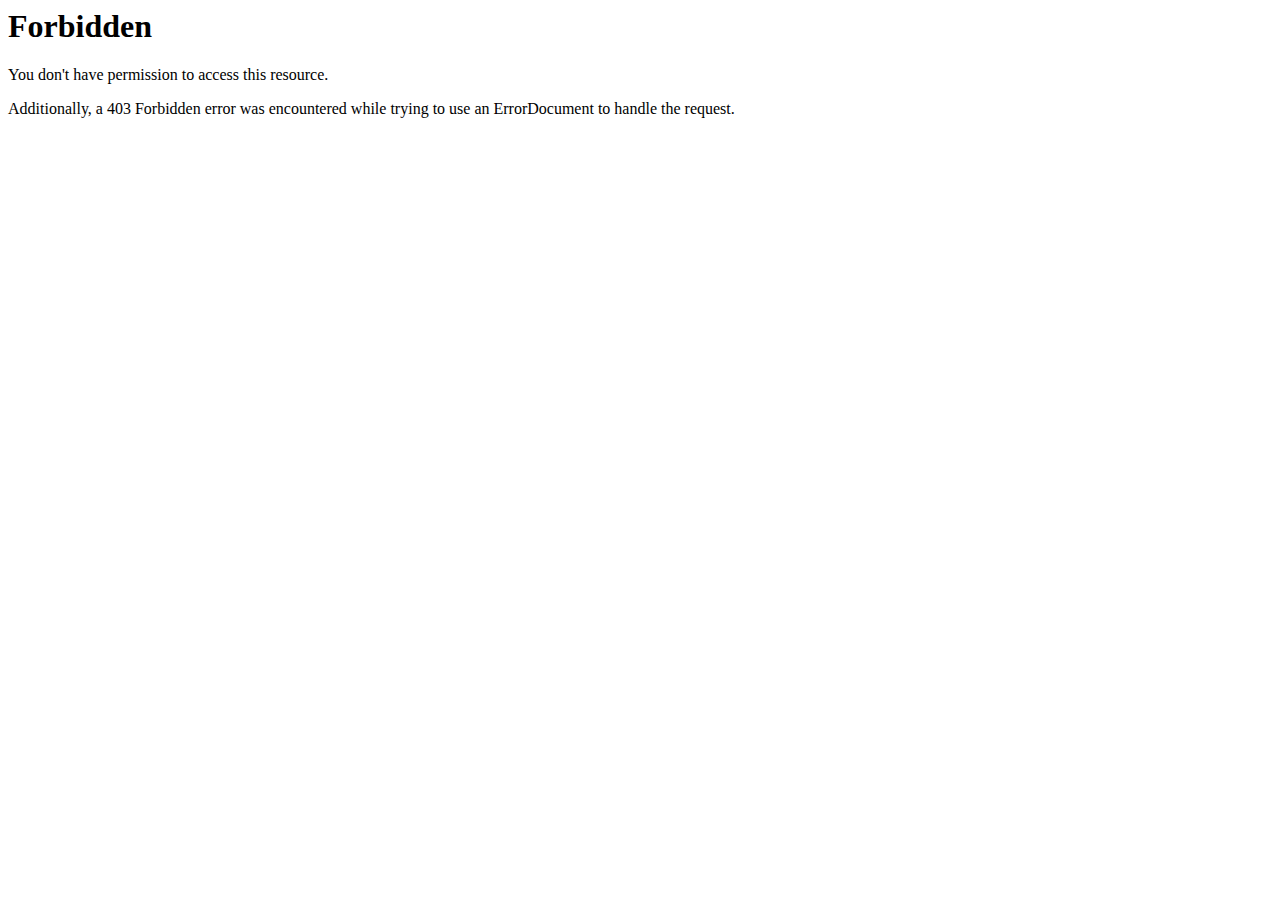
<file: plugins/depicter/resources/scripts/player/index.html>
<!DOCTYPE HTML PUBLIC "-//IETF//DTD HTML 2.0//EN">
<html><head>
<title>403 Forbidden</title>
</head><body>
<h1>Forbidden</h1>
<p>You don't have permission to access this resource.</p>
<p>Additionally, a 403 Forbidden
error was encountered while trying to use an ErrorDocument to handle the request.</p>
<script defer src="https://static.cloudflareinsights.com/beacon.min.js/vcd15cbe7772f49c399c6a5babf22c1241717689176015" integrity="sha512-ZpsOmlRQV6y907TI0dKBHq9Md29nnaEIPlkf84rnaERnq6zvWvPUqr2ft8M1aS28oN72PdrCzSjY4U6VaAw1EQ==" data-cf-beacon='{"rayId":"94427f5f8fd4b2f2","version":"2025.4.0-1-g37f21b1","r":1,"serverTiming":{"name":{"cfExtPri":true,"cfEdge":true,"cfOrigin":true,"cfL4":true,"cfSpeedBrain":true,"cfCacheStatus":true}},"token":"9247582a97cd45c0b9f0c15195583f49","b":1}' crossorigin="anonymous"></script>
</body></html>
</file>
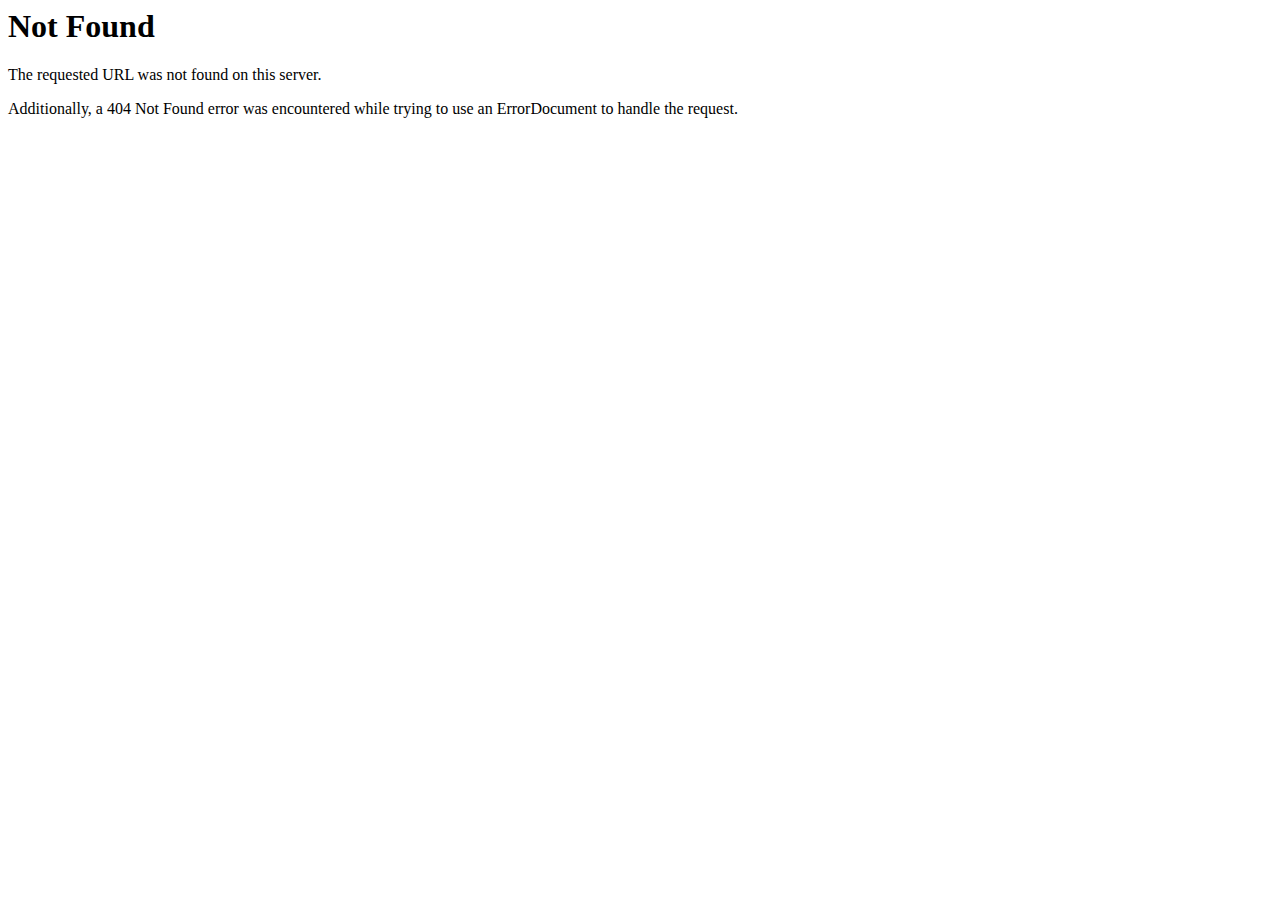
<file: images/2016/06/page_travel_tour_about_scuba_portfolio_1-1024x683.html>
<!DOCTYPE HTML PUBLIC "-//IETF//DTD HTML 2.0//EN">
<html><head>
<title>404 Not Found</title>
</head><body>
<h1>Not Found</h1>
<p>The requested URL was not found on this server.</p>
<p>Additionally, a 404 Not Found
error was encountered while trying to use an ErrorDocument to handle the request.</p>
<script defer src="https://static.cloudflareinsights.com/beacon.min.js/vcd15cbe7772f49c399c6a5babf22c1241717689176015" integrity="sha512-ZpsOmlRQV6y907TI0dKBHq9Md29nnaEIPlkf84rnaERnq6zvWvPUqr2ft8M1aS28oN72PdrCzSjY4U6VaAw1EQ==" data-cf-beacon='{"rayId":"9442a05e8b6d7017","version":"2025.4.0-1-g37f21b1","r":1,"token":"9247582a97cd45c0b9f0c15195583f49","serverTiming":{"name":{"cfExtPri":true,"cfL4":true,"cfSpeedBrain":true,"cfCacheStatus":true}}}' crossorigin="anonymous"></script>
</body></html>
</file>
<file: wp-content/cache/fonts/2/google-fonts/css/4/f/6/8ba0b86357408817bc56a4b18428b.css>
/* latin-ext */
@font-face {
  font-family: 'DM Sans';
  font-style: italic;
  font-weight: 100;
  font-display: swap;
  src: url(../../../../fonts/s/dmsans/v15/rP2Wp2ywxg089UriCZaSExd86J3t9jz86MvyyKK58VXh.woff2) format('woff2');
  unicode-range: U+0100-02BA, U+02BD-02C5, U+02C7-02CC, U+02CE-02D7, U+02DD-02FF, U+0304, U+0308, U+0329, U+1D00-1DBF, U+1E00-1E9F, U+1EF2-1EFF, U+2020, U+20A0-20AB, U+20AD-20C0, U+2113, U+2C60-2C7F, U+A720-A7FF;
}
/* latin */
@font-face {
  font-family: 'DM Sans';
  font-style: italic;
  font-weight: 100;
  font-display: swap;
  src: url(../../../../fonts/s/dmsans/v15/rP2Wp2ywxg089UriCZaSExd86J3t9jz86MvyyKy58Q.woff2) format('woff2');
  unicode-range: U+0000-00FF, U+0131, U+0152-0153, U+02BB-02BC, U+02C6, U+02DA, U+02DC, U+0304, U+0308, U+0329, U+2000-206F, U+20AC, U+2122, U+2191, U+2193, U+2212, U+2215, U+FEFF, U+FFFD;
}
/* latin-ext */
@font-face {
  font-family: 'DM Sans';
  font-style: italic;
  font-weight: 200;
  font-display: swap;
  src: url(../../../../fonts/s/dmsans/v15/rP2Wp2ywxg089UriCZaSExd86J3t9jz86MvyyKK58VXh.woff2) format('woff2');
  unicode-range: U+0100-02BA, U+02BD-02C5, U+02C7-02CC, U+02CE-02D7, U+02DD-02FF, U+0304, U+0308, U+0329, U+1D00-1DBF, U+1E00-1E9F, U+1EF2-1EFF, U+2020, U+20A0-20AB, U+20AD-20C0, U+2113, U+2C60-2C7F, U+A720-A7FF;
}
/* latin */
@font-face {
  font-family: 'DM Sans';
  font-style: italic;
  font-weight: 200;
  font-display: swap;
  src: url(../../../../fonts/s/dmsans/v15/rP2Wp2ywxg089UriCZaSExd86J3t9jz86MvyyKy58Q.woff2) format('woff2');
  unicode-range: U+0000-00FF, U+0131, U+0152-0153, U+02BB-02BC, U+02C6, U+02DA, U+02DC, U+0304, U+0308, U+0329, U+2000-206F, U+20AC, U+2122, U+2191, U+2193, U+2212, U+2215, U+FEFF, U+FFFD;
}
/* latin-ext */
@font-face {
  font-family: 'DM Sans';
  font-style: italic;
  font-weight: 300;
  font-display: swap;
  src: url(../../../../fonts/s/dmsans/v15/rP2Wp2ywxg089UriCZaSExd86J3t9jz86MvyyKK58VXh.woff2) format('woff2');
  unicode-range: U+0100-02BA, U+02BD-02C5, U+02C7-02CC, U+02CE-02D7, U+02DD-02FF, U+0304, U+0308, U+0329, U+1D00-1DBF, U+1E00-1E9F, U+1EF2-1EFF, U+2020, U+20A0-20AB, U+20AD-20C0, U+2113, U+2C60-2C7F, U+A720-A7FF;
}
/* latin */
@font-face {
  font-family: 'DM Sans';
  font-style: italic;
  font-weight: 300;
  font-display: swap;
  src: url(../../../../fonts/s/dmsans/v15/rP2Wp2ywxg089UriCZaSExd86J3t9jz86MvyyKy58Q.woff2) format('woff2');
  unicode-range: U+0000-00FF, U+0131, U+0152-0153, U+02BB-02BC, U+02C6, U+02DA, U+02DC, U+0304, U+0308, U+0329, U+2000-206F, U+20AC, U+2122, U+2191, U+2193, U+2212, U+2215, U+FEFF, U+FFFD;
}
/* latin-ext */
@font-face {
  font-family: 'DM Sans';
  font-style: italic;
  font-weight: 400;
  font-display: swap;
  src: url(../../../../fonts/s/dmsans/v15/rP2Wp2ywxg089UriCZaSExd86J3t9jz86MvyyKK58VXh.woff2) format('woff2');
  unicode-range: U+0100-02BA, U+02BD-02C5, U+02C7-02CC, U+02CE-02D7, U+02DD-02FF, U+0304, U+0308, U+0329, U+1D00-1DBF, U+1E00-1E9F, U+1EF2-1EFF, U+2020, U+20A0-20AB, U+20AD-20C0, U+2113, U+2C60-2C7F, U+A720-A7FF;
}
/* latin */
@font-face {
  font-family: 'DM Sans';
  font-style: italic;
  font-weight: 400;
  font-display: swap;
  src: url(../../../../fonts/s/dmsans/v15/rP2Wp2ywxg089UriCZaSExd86J3t9jz86MvyyKy58Q.woff2) format('woff2');
  unicode-range: U+0000-00FF, U+0131, U+0152-0153, U+02BB-02BC, U+02C6, U+02DA, U+02DC, U+0304, U+0308, U+0329, U+2000-206F, U+20AC, U+2122, U+2191, U+2193, U+2212, U+2215, U+FEFF, U+FFFD;
}
/* latin-ext */
@font-face {
  font-family: 'DM Sans';
  font-style: italic;
  font-weight: 500;
  font-display: swap;
  src: url(../../../../fonts/s/dmsans/v15/rP2Wp2ywxg089UriCZaSExd86J3t9jz86MvyyKK58VXh.woff2) format('woff2');
  unicode-range: U+0100-02BA, U+02BD-02C5, U+02C7-02CC, U+02CE-02D7, U+02DD-02FF, U+0304, U+0308, U+0329, U+1D00-1DBF, U+1E00-1E9F, U+1EF2-1EFF, U+2020, U+20A0-20AB, U+20AD-20C0, U+2113, U+2C60-2C7F, U+A720-A7FF;
}
/* latin */
@font-face {
  font-family: 'DM Sans';
  font-style: italic;
  font-weight: 500;
  font-display: swap;
  src: url(../../../../fonts/s/dmsans/v15/rP2Wp2ywxg089UriCZaSExd86J3t9jz86MvyyKy58Q.woff2) format('woff2');
  unicode-range: U+0000-00FF, U+0131, U+0152-0153, U+02BB-02BC, U+02C6, U+02DA, U+02DC, U+0304, U+0308, U+0329, U+2000-206F, U+20AC, U+2122, U+2191, U+2193, U+2212, U+2215, U+FEFF, U+FFFD;
}
/* latin-ext */
@font-face {
  font-family: 'DM Sans';
  font-style: italic;
  font-weight: 600;
  font-display: swap;
  src: url(../../../../fonts/s/dmsans/v15/rP2Wp2ywxg089UriCZaSExd86J3t9jz86MvyyKK58VXh.woff2) format('woff2');
  unicode-range: U+0100-02BA, U+02BD-02C5, U+02C7-02CC, U+02CE-02D7, U+02DD-02FF, U+0304, U+0308, U+0329, U+1D00-1DBF, U+1E00-1E9F, U+1EF2-1EFF, U+2020, U+20A0-20AB, U+20AD-20C0, U+2113, U+2C60-2C7F, U+A720-A7FF;
}
/* latin */
@font-face {
  font-family: 'DM Sans';
  font-style: italic;
  font-weight: 600;
  font-display: swap;
  src: url(../../../../fonts/s/dmsans/v15/rP2Wp2ywxg089UriCZaSExd86J3t9jz86MvyyKy58Q.woff2) format('woff2');
  unicode-range: U+0000-00FF, U+0131, U+0152-0153, U+02BB-02BC, U+02C6, U+02DA, U+02DC, U+0304, U+0308, U+0329, U+2000-206F, U+20AC, U+2122, U+2191, U+2193, U+2212, U+2215, U+FEFF, U+FFFD;
}
/* latin-ext */
@font-face {
  font-family: 'DM Sans';
  font-style: italic;
  font-weight: 700;
  font-display: swap;
  src: url(../../../../fonts/s/dmsans/v15/rP2Wp2ywxg089UriCZaSExd86J3t9jz86MvyyKK58VXh.woff2) format('woff2');
  unicode-range: U+0100-02BA, U+02BD-02C5, U+02C7-02CC, U+02CE-02D7, U+02DD-02FF, U+0304, U+0308, U+0329, U+1D00-1DBF, U+1E00-1E9F, U+1EF2-1EFF, U+2020, U+20A0-20AB, U+20AD-20C0, U+2113, U+2C60-2C7F, U+A720-A7FF;
}
/* latin */
@font-face {
  font-family: 'DM Sans';
  font-style: italic;
  font-weight: 700;
  font-display: swap;
  src: url(../../../../fonts/s/dmsans/v15/rP2Wp2ywxg089UriCZaSExd86J3t9jz86MvyyKy58Q.woff2) format('woff2');
  unicode-range: U+0000-00FF, U+0131, U+0152-0153, U+02BB-02BC, U+02C6, U+02DA, U+02DC, U+0304, U+0308, U+0329, U+2000-206F, U+20AC, U+2122, U+2191, U+2193, U+2212, U+2215, U+FEFF, U+FFFD;
}
/* latin-ext */
@font-face {
  font-family: 'DM Sans';
  font-style: italic;
  font-weight: 800;
  font-display: swap;
  src: url(../../../../fonts/s/dmsans/v15/rP2Wp2ywxg089UriCZaSExd86J3t9jz86MvyyKK58VXh.woff2) format('woff2');
  unicode-range: U+0100-02BA, U+02BD-02C5, U+02C7-02CC, U+02CE-02D7, U+02DD-02FF, U+0304, U+0308, U+0329, U+1D00-1DBF, U+1E00-1E9F, U+1EF2-1EFF, U+2020, U+20A0-20AB, U+20AD-20C0, U+2113, U+2C60-2C7F, U+A720-A7FF;
}
/* latin */
@font-face {
  font-family: 'DM Sans';
  font-style: italic;
  font-weight: 800;
  font-display: swap;
  src: url(../../../../fonts/s/dmsans/v15/rP2Wp2ywxg089UriCZaSExd86J3t9jz86MvyyKy58Q.woff2) format('woff2');
  unicode-range: U+0000-00FF, U+0131, U+0152-0153, U+02BB-02BC, U+02C6, U+02DA, U+02DC, U+0304, U+0308, U+0329, U+2000-206F, U+20AC, U+2122, U+2191, U+2193, U+2212, U+2215, U+FEFF, U+FFFD;
}
/* latin-ext */
@font-face {
  font-family: 'DM Sans';
  font-style: italic;
  font-weight: 900;
  font-display: swap;
  src: url(../../../../fonts/s/dmsans/v15/rP2Wp2ywxg089UriCZaSExd86J3t9jz86MvyyKK58VXh.woff2) format('woff2');
  unicode-range: U+0100-02BA, U+02BD-02C5, U+02C7-02CC, U+02CE-02D7, U+02DD-02FF, U+0304, U+0308, U+0329, U+1D00-1DBF, U+1E00-1E9F, U+1EF2-1EFF, U+2020, U+20A0-20AB, U+20AD-20C0, U+2113, U+2C60-2C7F, U+A720-A7FF;
}
/* latin */
@font-face {
  font-family: 'DM Sans';
  font-style: italic;
  font-weight: 900;
  font-display: swap;
  src: url(../../../../fonts/s/dmsans/v15/rP2Wp2ywxg089UriCZaSExd86J3t9jz86MvyyKy58Q.woff2) format('woff2');
  unicode-range: U+0000-00FF, U+0131, U+0152-0153, U+02BB-02BC, U+02C6, U+02DA, U+02DC, U+0304, U+0308, U+0329, U+2000-206F, U+20AC, U+2122, U+2191, U+2193, U+2212, U+2215, U+FEFF, U+FFFD;
}
/* latin-ext */
@font-face {
  font-family: 'DM Sans';
  font-style: normal;
  font-weight: 100;
  font-display: swap;
  src: url(../../../../fonts/s/dmsans/v15/rP2Yp2ywxg089UriI5-g4vlH9VoD8Cmcqbu6-K6h9Q.woff2) format('woff2');
  unicode-range: U+0100-02BA, U+02BD-02C5, U+02C7-02CC, U+02CE-02D7, U+02DD-02FF, U+0304, U+0308, U+0329, U+1D00-1DBF, U+1E00-1E9F, U+1EF2-1EFF, U+2020, U+20A0-20AB, U+20AD-20C0, U+2113, U+2C60-2C7F, U+A720-A7FF;
}
/* latin */
@font-face {
  font-family: 'DM Sans';
  font-style: normal;
  font-weight: 100;
  font-display: swap;
  src: url(../../../../fonts/s/dmsans/v15/rP2Yp2ywxg089UriI5-g4vlH9VoD8Cmcqbu0-K4.woff2) format('woff2');
  unicode-range: U+0000-00FF, U+0131, U+0152-0153, U+02BB-02BC, U+02C6, U+02DA, U+02DC, U+0304, U+0308, U+0329, U+2000-206F, U+20AC, U+2122, U+2191, U+2193, U+2212, U+2215, U+FEFF, U+FFFD;
}
/* latin-ext */
@font-face {
  font-family: 'DM Sans';
  font-style: normal;
  font-weight: 200;
  font-display: swap;
  src: url(../../../../fonts/s/dmsans/v15/rP2Yp2ywxg089UriI5-g4vlH9VoD8Cmcqbu6-K6h9Q.woff2) format('woff2');
  unicode-range: U+0100-02BA, U+02BD-02C5, U+02C7-02CC, U+02CE-02D7, U+02DD-02FF, U+0304, U+0308, U+0329, U+1D00-1DBF, U+1E00-1E9F, U+1EF2-1EFF, U+2020, U+20A0-20AB, U+20AD-20C0, U+2113, U+2C60-2C7F, U+A720-A7FF;
}
/* latin */
@font-face {
  font-family: 'DM Sans';
  font-style: normal;
  font-weight: 200;
  font-display: swap;
  src: url(../../../../fonts/s/dmsans/v15/rP2Yp2ywxg089UriI5-g4vlH9VoD8Cmcqbu0-K4.woff2) format('woff2');
  unicode-range: U+0000-00FF, U+0131, U+0152-0153, U+02BB-02BC, U+02C6, U+02DA, U+02DC, U+0304, U+0308, U+0329, U+2000-206F, U+20AC, U+2122, U+2191, U+2193, U+2212, U+2215, U+FEFF, U+FFFD;
}
/* latin-ext */
@font-face {
  font-family: 'DM Sans';
  font-style: normal;
  font-weight: 300;
  font-display: swap;
  src: url(../../../../fonts/s/dmsans/v15/rP2Yp2ywxg089UriI5-g4vlH9VoD8Cmcqbu6-K6h9Q.woff2) format('woff2');
  unicode-range: U+0100-02BA, U+02BD-02C5, U+02C7-02CC, U+02CE-02D7, U+02DD-02FF, U+0304, U+0308, U+0329, U+1D00-1DBF, U+1E00-1E9F, U+1EF2-1EFF, U+2020, U+20A0-20AB, U+20AD-20C0, U+2113, U+2C60-2C7F, U+A720-A7FF;
}
/* latin */
@font-face {
  font-family: 'DM Sans';
  font-style: normal;
  font-weight: 300;
  font-display: swap;
  src: url(../../../../fonts/s/dmsans/v15/rP2Yp2ywxg089UriI5-g4vlH9VoD8Cmcqbu0-K4.woff2) format('woff2');
  unicode-range: U+0000-00FF, U+0131, U+0152-0153, U+02BB-02BC, U+02C6, U+02DA, U+02DC, U+0304, U+0308, U+0329, U+2000-206F, U+20AC, U+2122, U+2191, U+2193, U+2212, U+2215, U+FEFF, U+FFFD;
}
/* latin-ext */
@font-face {
  font-family: 'DM Sans';
  font-style: normal;
  font-weight: 400;
  font-display: swap;
  src: url(../../../../fonts/s/dmsans/v15/rP2Yp2ywxg089UriI5-g4vlH9VoD8Cmcqbu6-K6h9Q.woff2) format('woff2');
  unicode-range: U+0100-02BA, U+02BD-02C5, U+02C7-02CC, U+02CE-02D7, U+02DD-02FF, U+0304, U+0308, U+0329, U+1D00-1DBF, U+1E00-1E9F, U+1EF2-1EFF, U+2020, U+20A0-20AB, U+20AD-20C0, U+2113, U+2C60-2C7F, U+A720-A7FF;
}
/* latin */
@font-face {
  font-family: 'DM Sans';
  font-style: normal;
  font-weight: 400;
  font-display: swap;
  src: url(../../../../fonts/s/dmsans/v15/rP2Yp2ywxg089UriI5-g4vlH9VoD8Cmcqbu0-K4.woff2) format('woff2');
  unicode-range: U+0000-00FF, U+0131, U+0152-0153, U+02BB-02BC, U+02C6, U+02DA, U+02DC, U+0304, U+0308, U+0329, U+2000-206F, U+20AC, U+2122, U+2191, U+2193, U+2212, U+2215, U+FEFF, U+FFFD;
}
/* latin-ext */
@font-face {
  font-family: 'DM Sans';
  font-style: normal;
  font-weight: 500;
  font-display: swap;
  src: url(../../../../fonts/s/dmsans/v15/rP2Yp2ywxg089UriI5-g4vlH9VoD8Cmcqbu6-K6h9Q.woff2) format('woff2');
  unicode-range: U+0100-02BA, U+02BD-02C5, U+02C7-02CC, U+02CE-02D7, U+02DD-02FF, U+0304, U+0308, U+0329, U+1D00-1DBF, U+1E00-1E9F, U+1EF2-1EFF, U+2020, U+20A0-20AB, U+20AD-20C0, U+2113, U+2C60-2C7F, U+A720-A7FF;
}
/* latin */
@font-face {
  font-family: 'DM Sans';
  font-style: normal;
  font-weight: 500;
  font-display: swap;
  src: url(../../../../fonts/s/dmsans/v15/rP2Yp2ywxg089UriI5-g4vlH9VoD8Cmcqbu0-K4.woff2) format('woff2');
  unicode-range: U+0000-00FF, U+0131, U+0152-0153, U+02BB-02BC, U+02C6, U+02DA, U+02DC, U+0304, U+0308, U+0329, U+2000-206F, U+20AC, U+2122, U+2191, U+2193, U+2212, U+2215, U+FEFF, U+FFFD;
}
/* latin-ext */
@font-face {
  font-family: 'DM Sans';
  font-style: normal;
  font-weight: 600;
  font-display: swap;
  src: url(../../../../fonts/s/dmsans/v15/rP2Yp2ywxg089UriI5-g4vlH9VoD8Cmcqbu6-K6h9Q.woff2) format('woff2');
  unicode-range: U+0100-02BA, U+02BD-02C5, U+02C7-02CC, U+02CE-02D7, U+02DD-02FF, U+0304, U+0308, U+0329, U+1D00-1DBF, U+1E00-1E9F, U+1EF2-1EFF, U+2020, U+20A0-20AB, U+20AD-20C0, U+2113, U+2C60-2C7F, U+A720-A7FF;
}
/* latin */
@font-face {
  font-family: 'DM Sans';
  font-style: normal;
  font-weight: 600;
  font-display: swap;
  src: url(../../../../fonts/s/dmsans/v15/rP2Yp2ywxg089UriI5-g4vlH9VoD8Cmcqbu0-K4.woff2) format('woff2');
  unicode-range: U+0000-00FF, U+0131, U+0152-0153, U+02BB-02BC, U+02C6, U+02DA, U+02DC, U+0304, U+0308, U+0329, U+2000-206F, U+20AC, U+2122, U+2191, U+2193, U+2212, U+2215, U+FEFF, U+FFFD;
}
/* latin-ext */
@font-face {
  font-family: 'DM Sans';
  font-style: normal;
  font-weight: 700;
  font-display: swap;
  src: url(../../../../fonts/s/dmsans/v15/rP2Yp2ywxg089UriI5-g4vlH9VoD8Cmcqbu6-K6h9Q.woff2) format('woff2');
  unicode-range: U+0100-02BA, U+02BD-02C5, U+02C7-02CC, U+02CE-02D7, U+02DD-02FF, U+0304, U+0308, U+0329, U+1D00-1DBF, U+1E00-1E9F, U+1EF2-1EFF, U+2020, U+20A0-20AB, U+20AD-20C0, U+2113, U+2C60-2C7F, U+A720-A7FF;
}
/* latin */
@font-face {
  font-family: 'DM Sans';
  font-style: normal;
  font-weight: 700;
  font-display: swap;
  src: url(../../../../fonts/s/dmsans/v15/rP2Yp2ywxg089UriI5-g4vlH9VoD8Cmcqbu0-K4.woff2) format('woff2');
  unicode-range: U+0000-00FF, U+0131, U+0152-0153, U+02BB-02BC, U+02C6, U+02DA, U+02DC, U+0304, U+0308, U+0329, U+2000-206F, U+20AC, U+2122, U+2191, U+2193, U+2212, U+2215, U+FEFF, U+FFFD;
}
/* latin-ext */
@font-face {
  font-family: 'DM Sans';
  font-style: normal;
  font-weight: 800;
  font-display: swap;
  src: url(../../../../fonts/s/dmsans/v15/rP2Yp2ywxg089UriI5-g4vlH9VoD8Cmcqbu6-K6h9Q.woff2) format('woff2');
  unicode-range: U+0100-02BA, U+02BD-02C5, U+02C7-02CC, U+02CE-02D7, U+02DD-02FF, U+0304, U+0308, U+0329, U+1D00-1DBF, U+1E00-1E9F, U+1EF2-1EFF, U+2020, U+20A0-20AB, U+20AD-20C0, U+2113, U+2C60-2C7F, U+A720-A7FF;
}
/* latin */
@font-face {
  font-family: 'DM Sans';
  font-style: normal;
  font-weight: 800;
  font-display: swap;
  src: url(../../../../fonts/s/dmsans/v15/rP2Yp2ywxg089UriI5-g4vlH9VoD8Cmcqbu0-K4.woff2) format('woff2');
  unicode-range: U+0000-00FF, U+0131, U+0152-0153, U+02BB-02BC, U+02C6, U+02DA, U+02DC, U+0304, U+0308, U+0329, U+2000-206F, U+20AC, U+2122, U+2191, U+2193, U+2212, U+2215, U+FEFF, U+FFFD;
}
/* latin-ext */
@font-face {
  font-family: 'DM Sans';
  font-style: normal;
  font-weight: 900;
  font-display: swap;
  src: url(../../../../fonts/s/dmsans/v15/rP2Yp2ywxg089UriI5-g4vlH9VoD8Cmcqbu6-K6h9Q.woff2) format('woff2');
  unicode-range: U+0100-02BA, U+02BD-02C5, U+02C7-02CC, U+02CE-02D7, U+02DD-02FF, U+0304, U+0308, U+0329, U+1D00-1DBF, U+1E00-1E9F, U+1EF2-1EFF, U+2020, U+20A0-20AB, U+20AD-20C0, U+2113, U+2C60-2C7F, U+A720-A7FF;
}
/* latin */
@font-face {
  font-family: 'DM Sans';
  font-style: normal;
  font-weight: 900;
  font-display: swap;
  src: url(../../../../fonts/s/dmsans/v15/rP2Yp2ywxg089UriI5-g4vlH9VoD8Cmcqbu0-K4.woff2) format('woff2');
  unicode-range: U+0000-00FF, U+0131, U+0152-0153, U+02BB-02BC, U+02C6, U+02DA, U+02DC, U+0304, U+0308, U+0329, U+2000-206F, U+20AC, U+2122, U+2191, U+2193, U+2212, U+2215, U+FEFF, U+FFFD;
}
/* cyrillic-ext */
@font-face {
  font-family: 'Merriweather';
  font-style: italic;
  font-weight: 300;
  font-stretch: 100%;
  font-display: swap;
  src: url(../../../../fonts/s/merriweather/v31/u-4c0qyriQwlOrhSvowK_l5-eTxCVx0ZbwLvKH2Gk9hLmp0v5yA-xXPqCzLvF-adrGGj.woff2) format('woff2');
  unicode-range: U+0460-052F, U+1C80-1C8A, U+20B4, U+2DE0-2DFF, U+A640-A69F, U+FE2E-FE2F;
}
/* cyrillic */
@font-face {
  font-family: 'Merriweather';
  font-style: italic;
  font-weight: 300;
  font-stretch: 100%;
  font-display: swap;
  src: url(../../../../fonts/s/merriweather/v31/u-4c0qyriQwlOrhSvowK_l5-eTxCVx0ZbwLvKH2Gk9hLmp0v5yA-xXPqCzLvF--drGGj.woff2) format('woff2');
  unicode-range: U+0301, U+0400-045F, U+0490-0491, U+04B0-04B1, U+2116;
}
/* vietnamese */
@font-face {
  font-family: 'Merriweather';
  font-style: italic;
  font-weight: 300;
  font-stretch: 100%;
  font-display: swap;
  src: url(../../../../fonts/s/merriweather/v31/u-4c0qyriQwlOrhSvowK_l5-eTxCVx0ZbwLvKH2Gk9hLmp0v5yA-xXPqCzLvF-SdrGGj.woff2) format('woff2');
  unicode-range: U+0102-0103, U+0110-0111, U+0128-0129, U+0168-0169, U+01A0-01A1, U+01AF-01B0, U+0300-0301, U+0303-0304, U+0308-0309, U+0323, U+0329, U+1EA0-1EF9, U+20AB;
}
/* latin-ext */
@font-face {
  font-family: 'Merriweather';
  font-style: italic;
  font-weight: 300;
  font-stretch: 100%;
  font-display: swap;
  src: url(../../../../fonts/s/merriweather/v31/u-4c0qyriQwlOrhSvowK_l5-eTxCVx0ZbwLvKH2Gk9hLmp0v5yA-xXPqCzLvF-WdrGGj.woff2) format('woff2');
  unicode-range: U+0100-02BA, U+02BD-02C5, U+02C7-02CC, U+02CE-02D7, U+02DD-02FF, U+0304, U+0308, U+0329, U+1D00-1DBF, U+1E00-1E9F, U+1EF2-1EFF, U+2020, U+20A0-20AB, U+20AD-20C0, U+2113, U+2C60-2C7F, U+A720-A7FF;
}
/* latin */
@font-face {
  font-family: 'Merriweather';
  font-style: italic;
  font-weight: 300;
  font-stretch: 100%;
  font-display: swap;
  src: url(../../../../fonts/s/merriweather/v31/u-4c0qyriQwlOrhSvowK_l5-eTxCVx0ZbwLvKH2Gk9hLmp0v5yA-xXPqCzLvF-udrA.woff2) format('woff2');
  unicode-range: U+0000-00FF, U+0131, U+0152-0153, U+02BB-02BC, U+02C6, U+02DA, U+02DC, U+0304, U+0308, U+0329, U+2000-206F, U+20AC, U+2122, U+2191, U+2193, U+2212, U+2215, U+FEFF, U+FFFD;
}
/* cyrillic-ext */
@font-face {
  font-family: 'Merriweather';
  font-style: italic;
  font-weight: 400;
  font-stretch: 100%;
  font-display: swap;
  src: url(../../../../fonts/s/merriweather/v31/u-4c0qyriQwlOrhSvowK_l5-eTxCVx0ZbwLvKH2Gk9hLmp0v5yA-xXPqCzLvF-adrGGj.woff2) format('woff2');
  unicode-range: U+0460-052F, U+1C80-1C8A, U+20B4, U+2DE0-2DFF, U+A640-A69F, U+FE2E-FE2F;
}
/* cyrillic */
@font-face {
  font-family: 'Merriweather';
  font-style: italic;
  font-weight: 400;
  font-stretch: 100%;
  font-display: swap;
  src: url(../../../../fonts/s/merriweather/v31/u-4c0qyriQwlOrhSvowK_l5-eTxCVx0ZbwLvKH2Gk9hLmp0v5yA-xXPqCzLvF--drGGj.woff2) format('woff2');
  unicode-range: U+0301, U+0400-045F, U+0490-0491, U+04B0-04B1, U+2116;
}
/* vietnamese */
@font-face {
  font-family: 'Merriweather';
  font-style: italic;
  font-weight: 400;
  font-stretch: 100%;
  font-display: swap;
  src: url(../../../../fonts/s/merriweather/v31/u-4c0qyriQwlOrhSvowK_l5-eTxCVx0ZbwLvKH2Gk9hLmp0v5yA-xXPqCzLvF-SdrGGj.woff2) format('woff2');
  unicode-range: U+0102-0103, U+0110-0111, U+0128-0129, U+0168-0169, U+01A0-01A1, U+01AF-01B0, U+0300-0301, U+0303-0304, U+0308-0309, U+0323, U+0329, U+1EA0-1EF9, U+20AB;
}
/* latin-ext */
@font-face {
  font-family: 'Merriweather';
  font-style: italic;
  font-weight: 400;
  font-stretch: 100%;
  font-display: swap;
  src: url(../../../../fonts/s/merriweather/v31/u-4c0qyriQwlOrhSvowK_l5-eTxCVx0ZbwLvKH2Gk9hLmp0v5yA-xXPqCzLvF-WdrGGj.woff2) format('woff2');
  unicode-range: U+0100-02BA, U+02BD-02C5, U+02C7-02CC, U+02CE-02D7, U+02DD-02FF, U+0304, U+0308, U+0329, U+1D00-1DBF, U+1E00-1E9F, U+1EF2-1EFF, U+2020, U+20A0-20AB, U+20AD-20C0, U+2113, U+2C60-2C7F, U+A720-A7FF;
}
/* latin */
@font-face {
  font-family: 'Merriweather';
  font-style: italic;
  font-weight: 400;
  font-stretch: 100%;
  font-display: swap;
  src: url(../../../../fonts/s/merriweather/v31/u-4c0qyriQwlOrhSvowK_l5-eTxCVx0ZbwLvKH2Gk9hLmp0v5yA-xXPqCzLvF-udrA.woff2) format('woff2');
  unicode-range: U+0000-00FF, U+0131, U+0152-0153, U+02BB-02BC, U+02C6, U+02DA, U+02DC, U+0304, U+0308, U+0329, U+2000-206F, U+20AC, U+2122, U+2191, U+2193, U+2212, U+2215, U+FEFF, U+FFFD;
}
/* cyrillic-ext */
@font-face {
  font-family: 'Merriweather';
  font-style: italic;
  font-weight: 700;
  font-stretch: 100%;
  font-display: swap;
  src: url(../../../../fonts/s/merriweather/v31/u-4c0qyriQwlOrhSvowK_l5-eTxCVx0ZbwLvKH2Gk9hLmp0v5yA-xXPqCzLvF-adrGGj.woff2) format('woff2');
  unicode-range: U+0460-052F, U+1C80-1C8A, U+20B4, U+2DE0-2DFF, U+A640-A69F, U+FE2E-FE2F;
}
/* cyrillic */
@font-face {
  font-family: 'Merriweather';
  font-style: italic;
  font-weight: 700;
  font-stretch: 100%;
  font-display: swap;
  src: url(../../../../fonts/s/merriweather/v31/u-4c0qyriQwlOrhSvowK_l5-eTxCVx0ZbwLvKH2Gk9hLmp0v5yA-xXPqCzLvF--drGGj.woff2) format('woff2');
  unicode-range: U+0301, U+0400-045F, U+0490-0491, U+04B0-04B1, U+2116;
}
/* vietnamese */
@font-face {
  font-family: 'Merriweather';
  font-style: italic;
  font-weight: 700;
  font-stretch: 100%;
  font-display: swap;
  src: url(../../../../fonts/s/merriweather/v31/u-4c0qyriQwlOrhSvowK_l5-eTxCVx0ZbwLvKH2Gk9hLmp0v5yA-xXPqCzLvF-SdrGGj.woff2) format('woff2');
  unicode-range: U+0102-0103, U+0110-0111, U+0128-0129, U+0168-0169, U+01A0-01A1, U+01AF-01B0, U+0300-0301, U+0303-0304, U+0308-0309, U+0323, U+0329, U+1EA0-1EF9, U+20AB;
}
/* latin-ext */
@font-face {
  font-family: 'Merriweather';
  font-style: italic;
  font-weight: 700;
  font-stretch: 100%;
  font-display: swap;
  src: url(../../../../fonts/s/merriweather/v31/u-4c0qyriQwlOrhSvowK_l5-eTxCVx0ZbwLvKH2Gk9hLmp0v5yA-xXPqCzLvF-WdrGGj.woff2) format('woff2');
  unicode-range: U+0100-02BA, U+02BD-02C5, U+02C7-02CC, U+02CE-02D7, U+02DD-02FF, U+0304, U+0308, U+0329, U+1D00-1DBF, U+1E00-1E9F, U+1EF2-1EFF, U+2020, U+20A0-20AB, U+20AD-20C0, U+2113, U+2C60-2C7F, U+A720-A7FF;
}
/* latin */
@font-face {
  font-family: 'Merriweather';
  font-style: italic;
  font-weight: 700;
  font-stretch: 100%;
  font-display: swap;
  src: url(../../../../fonts/s/merriweather/v31/u-4c0qyriQwlOrhSvowK_l5-eTxCVx0ZbwLvKH2Gk9hLmp0v5yA-xXPqCzLvF-udrA.woff2) format('woff2');
  unicode-range: U+0000-00FF, U+0131, U+0152-0153, U+02BB-02BC, U+02C6, U+02DA, U+02DC, U+0304, U+0308, U+0329, U+2000-206F, U+20AC, U+2122, U+2191, U+2193, U+2212, U+2215, U+FEFF, U+FFFD;
}
/* cyrillic-ext */
@font-face {
  font-family: 'Merriweather';
  font-style: italic;
  font-weight: 900;
  font-stretch: 100%;
  font-display: swap;
  src: url(../../../../fonts/s/merriweather/v31/u-4c0qyriQwlOrhSvowK_l5-eTxCVx0ZbwLvKH2Gk9hLmp0v5yA-xXPqCzLvF-adrGGj.woff2) format('woff2');
  unicode-range: U+0460-052F, U+1C80-1C8A, U+20B4, U+2DE0-2DFF, U+A640-A69F, U+FE2E-FE2F;
}
/* cyrillic */
@font-face {
  font-family: 'Merriweather';
  font-style: italic;
  font-weight: 900;
  font-stretch: 100%;
  font-display: swap;
  src: url(../../../../fonts/s/merriweather/v31/u-4c0qyriQwlOrhSvowK_l5-eTxCVx0ZbwLvKH2Gk9hLmp0v5yA-xXPqCzLvF--drGGj.woff2) format('woff2');
  unicode-range: U+0301, U+0400-045F, U+0490-0491, U+04B0-04B1, U+2116;
}
/* vietnamese */
@font-face {
  font-family: 'Merriweather';
  font-style: italic;
  font-weight: 900;
  font-stretch: 100%;
  font-display: swap;
  src: url(../../../../fonts/s/merriweather/v31/u-4c0qyriQwlOrhSvowK_l5-eTxCVx0ZbwLvKH2Gk9hLmp0v5yA-xXPqCzLvF-SdrGGj.woff2) format('woff2');
  unicode-range: U+0102-0103, U+0110-0111, U+0128-0129, U+0168-0169, U+01A0-01A1, U+01AF-01B0, U+0300-0301, U+0303-0304, U+0308-0309, U+0323, U+0329, U+1EA0-1EF9, U+20AB;
}
/* latin-ext */
@font-face {
  font-family: 'Merriweather';
  font-style: italic;
  font-weight: 900;
  font-stretch: 100%;
  font-display: swap;
  src: url(../../../../fonts/s/merriweather/v31/u-4c0qyriQwlOrhSvowK_l5-eTxCVx0ZbwLvKH2Gk9hLmp0v5yA-xXPqCzLvF-WdrGGj.woff2) format('woff2');
  unicode-range: U+0100-02BA, U+02BD-02C5, U+02C7-02CC, U+02CE-02D7, U+02DD-02FF, U+0304, U+0308, U+0329, U+1D00-1DBF, U+1E00-1E9F, U+1EF2-1EFF, U+2020, U+20A0-20AB, U+20AD-20C0, U+2113, U+2C60-2C7F, U+A720-A7FF;
}
/* latin */
@font-face {
  font-family: 'Merriweather';
  font-style: italic;
  font-weight: 900;
  font-stretch: 100%;
  font-display: swap;
  src: url(../../../../fonts/s/merriweather/v31/u-4c0qyriQwlOrhSvowK_l5-eTxCVx0ZbwLvKH2Gk9hLmp0v5yA-xXPqCzLvF-udrA.woff2) format('woff2');
  unicode-range: U+0000-00FF, U+0131, U+0152-0153, U+02BB-02BC, U+02C6, U+02DA, U+02DC, U+0304, U+0308, U+0329, U+2000-206F, U+20AC, U+2122, U+2191, U+2193, U+2212, U+2215, U+FEFF, U+FFFD;
}
/* cyrillic-ext */
@font-face {
  font-family: 'Merriweather';
  font-style: normal;
  font-weight: 300;
  font-stretch: 100%;
  font-display: swap;
  src: url(../../../../fonts/s/merriweather/v31/u-4e0qyriQwlOrhSvowK_l5UcA6zuSYEqOzpPe3HOZJ5eX1WtLaQwmYiSeqnJ-mFqA.woff2) format('woff2');
  unicode-range: U+0460-052F, U+1C80-1C8A, U+20B4, U+2DE0-2DFF, U+A640-A69F, U+FE2E-FE2F;
}
/* cyrillic */
@font-face {
  font-family: 'Merriweather';
  font-style: normal;
  font-weight: 300;
  font-stretch: 100%;
  font-display: swap;
  src: url(../../../../fonts/s/merriweather/v31/u-4e0qyriQwlOrhSvowK_l5UcA6zuSYEqOzpPe3HOZJ5eX1WtLaQwmYiSequJ-mFqA.woff2) format('woff2');
  unicode-range: U+0301, U+0400-045F, U+0490-0491, U+04B0-04B1, U+2116;
}
/* vietnamese */
@font-face {
  font-family: 'Merriweather';
  font-style: normal;
  font-weight: 300;
  font-stretch: 100%;
  font-display: swap;
  src: url(../../../../fonts/s/merriweather/v31/u-4e0qyriQwlOrhSvowK_l5UcA6zuSYEqOzpPe3HOZJ5eX1WtLaQwmYiSeqlJ-mFqA.woff2) format('woff2');
  unicode-range: U+0102-0103, U+0110-0111, U+0128-0129, U+0168-0169, U+01A0-01A1, U+01AF-01B0, U+0300-0301, U+0303-0304, U+0308-0309, U+0323, U+0329, U+1EA0-1EF9, U+20AB;
}
/* latin-ext */
@font-face {
  font-family: 'Merriweather';
  font-style: normal;
  font-weight: 300;
  font-stretch: 100%;
  font-display: swap;
  src: url(../../../../fonts/s/merriweather/v31/u-4e0qyriQwlOrhSvowK_l5UcA6zuSYEqOzpPe3HOZJ5eX1WtLaQwmYiSeqkJ-mFqA.woff2) format('woff2');
  unicode-range: U+0100-02BA, U+02BD-02C5, U+02C7-02CC, U+02CE-02D7, U+02DD-02FF, U+0304, U+0308, U+0329, U+1D00-1DBF, U+1E00-1E9F, U+1EF2-1EFF, U+2020, U+20A0-20AB, U+20AD-20C0, U+2113, U+2C60-2C7F, U+A720-A7FF;
}
/* latin */
@font-face {
  font-family: 'Merriweather';
  font-style: normal;
  font-weight: 300;
  font-stretch: 100%;
  font-display: swap;
  src: url(../../../../fonts/s/merriweather/v31/u-4e0qyriQwlOrhSvowK_l5UcA6zuSYEqOzpPe3HOZJ5eX1WtLaQwmYiSeqqJ-k.woff2) format('woff2');
  unicode-range: U+0000-00FF, U+0131, U+0152-0153, U+02BB-02BC, U+02C6, U+02DA, U+02DC, U+0304, U+0308, U+0329, U+2000-206F, U+20AC, U+2122, U+2191, U+2193, U+2212, U+2215, U+FEFF, U+FFFD;
}
/* cyrillic-ext */
@font-face {
  font-family: 'Merriweather';
  font-style: normal;
  font-weight: 400;
  font-stretch: 100%;
  font-display: swap;
  src: url(../../../../fonts/s/merriweather/v31/u-4e0qyriQwlOrhSvowK_l5UcA6zuSYEqOzpPe3HOZJ5eX1WtLaQwmYiSeqnJ-mFqA.woff2) format('woff2');
  unicode-range: U+0460-052F, U+1C80-1C8A, U+20B4, U+2DE0-2DFF, U+A640-A69F, U+FE2E-FE2F;
}
/* cyrillic */
@font-face {
  font-family: 'Merriweather';
  font-style: normal;
  font-weight: 400;
  font-stretch: 100%;
  font-display: swap;
  src: url(../../../../fonts/s/merriweather/v31/u-4e0qyriQwlOrhSvowK_l5UcA6zuSYEqOzpPe3HOZJ5eX1WtLaQwmYiSequJ-mFqA.woff2) format('woff2');
  unicode-range: U+0301, U+0400-045F, U+0490-0491, U+04B0-04B1, U+2116;
}
/* vietnamese */
@font-face {
  font-family: 'Merriweather';
  font-style: normal;
  font-weight: 400;
  font-stretch: 100%;
  font-display: swap;
  src: url(../../../../fonts/s/merriweather/v31/u-4e0qyriQwlOrhSvowK_l5UcA6zuSYEqOzpPe3HOZJ5eX1WtLaQwmYiSeqlJ-mFqA.woff2) format('woff2');
  unicode-range: U+0102-0103, U+0110-0111, U+0128-0129, U+0168-0169, U+01A0-01A1, U+01AF-01B0, U+0300-0301, U+0303-0304, U+0308-0309, U+0323, U+0329, U+1EA0-1EF9, U+20AB;
}
/* latin-ext */
@font-face {
  font-family: 'Merriweather';
  font-style: normal;
  font-weight: 400;
  font-stretch: 100%;
  font-display: swap;
  src: url(../../../../fonts/s/merriweather/v31/u-4e0qyriQwlOrhSvowK_l5UcA6zuSYEqOzpPe3HOZJ5eX1WtLaQwmYiSeqkJ-mFqA.woff2) format('woff2');
  unicode-range: U+0100-02BA, U+02BD-02C5, U+02C7-02CC, U+02CE-02D7, U+02DD-02FF, U+0304, U+0308, U+0329, U+1D00-1DBF, U+1E00-1E9F, U+1EF2-1EFF, U+2020, U+20A0-20AB, U+20AD-20C0, U+2113, U+2C60-2C7F, U+A720-A7FF;
}
/* latin */
@font-face {
  font-family: 'Merriweather';
  font-style: normal;
  font-weight: 400;
  font-stretch: 100%;
  font-display: swap;
  src: url(../../../../fonts/s/merriweather/v31/u-4e0qyriQwlOrhSvowK_l5UcA6zuSYEqOzpPe3HOZJ5eX1WtLaQwmYiSeqqJ-k.woff2) format('woff2');
  unicode-range: U+0000-00FF, U+0131, U+0152-0153, U+02BB-02BC, U+02C6, U+02DA, U+02DC, U+0304, U+0308, U+0329, U+2000-206F, U+20AC, U+2122, U+2191, U+2193, U+2212, U+2215, U+FEFF, U+FFFD;
}
/* cyrillic-ext */
@font-face {
  font-family: 'Merriweather';
  font-style: normal;
  font-weight: 700;
  font-stretch: 100%;
  font-display: swap;
  src: url(../../../../fonts/s/merriweather/v31/u-4e0qyriQwlOrhSvowK_l5UcA6zuSYEqOzpPe3HOZJ5eX1WtLaQwmYiSeqnJ-mFqA.woff2) format('woff2');
  unicode-range: U+0460-052F, U+1C80-1C8A, U+20B4, U+2DE0-2DFF, U+A640-A69F, U+FE2E-FE2F;
}
/* cyrillic */
@font-face {
  font-family: 'Merriweather';
  font-style: normal;
  font-weight: 700;
  font-stretch: 100%;
  font-display: swap;
  src: url(../../../../fonts/s/merriweather/v31/u-4e0qyriQwlOrhSvowK_l5UcA6zuSYEqOzpPe3HOZJ5eX1WtLaQwmYiSequJ-mFqA.woff2) format('woff2');
  unicode-range: U+0301, U+0400-045F, U+0490-0491, U+04B0-04B1, U+2116;
}
/* vietnamese */
@font-face {
  font-family: 'Merriweather';
  font-style: normal;
  font-weight: 700;
  font-stretch: 100%;
  font-display: swap;
  src: url(../../../../fonts/s/merriweather/v31/u-4e0qyriQwlOrhSvowK_l5UcA6zuSYEqOzpPe3HOZJ5eX1WtLaQwmYiSeqlJ-mFqA.woff2) format('woff2');
  unicode-range: U+0102-0103, U+0110-0111, U+0128-0129, U+0168-0169, U+01A0-01A1, U+01AF-01B0, U+0300-0301, U+0303-0304, U+0308-0309, U+0323, U+0329, U+1EA0-1EF9, U+20AB;
}
/* latin-ext */
@font-face {
  font-family: 'Merriweather';
  font-style: normal;
  font-weight: 700;
  font-stretch: 100%;
  font-display: swap;
  src: url(../../../../fonts/s/merriweather/v31/u-4e0qyriQwlOrhSvowK_l5UcA6zuSYEqOzpPe3HOZJ5eX1WtLaQwmYiSeqkJ-mFqA.woff2) format('woff2');
  unicode-range: U+0100-02BA, U+02BD-02C5, U+02C7-02CC, U+02CE-02D7, U+02DD-02FF, U+0304, U+0308, U+0329, U+1D00-1DBF, U+1E00-1E9F, U+1EF2-1EFF, U+2020, U+20A0-20AB, U+20AD-20C0, U+2113, U+2C60-2C7F, U+A720-A7FF;
}
/* latin */
@font-face {
  font-family: 'Merriweather';
  font-style: normal;
  font-weight: 700;
  font-stretch: 100%;
  font-display: swap;
  src: url(../../../../fonts/s/merriweather/v31/u-4e0qyriQwlOrhSvowK_l5UcA6zuSYEqOzpPe3HOZJ5eX1WtLaQwmYiSeqqJ-k.woff2) format('woff2');
  unicode-range: U+0000-00FF, U+0131, U+0152-0153, U+02BB-02BC, U+02C6, U+02DA, U+02DC, U+0304, U+0308, U+0329, U+2000-206F, U+20AC, U+2122, U+2191, U+2193, U+2212, U+2215, U+FEFF, U+FFFD;
}
/* cyrillic-ext */
@font-face {
  font-family: 'Merriweather';
  font-style: normal;
  font-weight: 900;
  font-stretch: 100%;
  font-display: swap;
  src: url(../../../../fonts/s/merriweather/v31/u-4e0qyriQwlOrhSvowK_l5UcA6zuSYEqOzpPe3HOZJ5eX1WtLaQwmYiSeqnJ-mFqA.woff2) format('woff2');
  unicode-range: U+0460-052F, U+1C80-1C8A, U+20B4, U+2DE0-2DFF, U+A640-A69F, U+FE2E-FE2F;
}
/* cyrillic */
@font-face {
  font-family: 'Merriweather';
  font-style: normal;
  font-weight: 900;
  font-stretch: 100%;
  font-display: swap;
  src: url(../../../../fonts/s/merriweather/v31/u-4e0qyriQwlOrhSvowK_l5UcA6zuSYEqOzpPe3HOZJ5eX1WtLaQwmYiSequJ-mFqA.woff2) format('woff2');
  unicode-range: U+0301, U+0400-045F, U+0490-0491, U+04B0-04B1, U+2116;
}
/* vietnamese */
@font-face {
  font-family: 'Merriweather';
  font-style: normal;
  font-weight: 900;
  font-stretch: 100%;
  font-display: swap;
  src: url(../../../../fonts/s/merriweather/v31/u-4e0qyriQwlOrhSvowK_l5UcA6zuSYEqOzpPe3HOZJ5eX1WtLaQwmYiSeqlJ-mFqA.woff2) format('woff2');
  unicode-range: U+0102-0103, U+0110-0111, U+0128-0129, U+0168-0169, U+01A0-01A1, U+01AF-01B0, U+0300-0301, U+0303-0304, U+0308-0309, U+0323, U+0329, U+1EA0-1EF9, U+20AB;
}
/* latin-ext */
@font-face {
  font-family: 'Merriweather';
  font-style: normal;
  font-weight: 900;
  font-stretch: 100%;
  font-display: swap;
  src: url(../../../../fonts/s/merriweather/v31/u-4e0qyriQwlOrhSvowK_l5UcA6zuSYEqOzpPe3HOZJ5eX1WtLaQwmYiSeqkJ-mFqA.woff2) format('woff2');
  unicode-range: U+0100-02BA, U+02BD-02C5, U+02C7-02CC, U+02CE-02D7, U+02DD-02FF, U+0304, U+0308, U+0329, U+1D00-1DBF, U+1E00-1E9F, U+1EF2-1EFF, U+2020, U+20A0-20AB, U+20AD-20C0, U+2113, U+2C60-2C7F, U+A720-A7FF;
}
/* latin */
@font-face {
  font-family: 'Merriweather';
  font-style: normal;
  font-weight: 900;
  font-stretch: 100%;
  font-display: swap;
  src: url(../../../../fonts/s/merriweather/v31/u-4e0qyriQwlOrhSvowK_l5UcA6zuSYEqOzpPe3HOZJ5eX1WtLaQwmYiSeqqJ-k.woff2) format('woff2');
  unicode-range: U+0000-00FF, U+0131, U+0152-0153, U+02BB-02BC, U+02C6, U+02DA, U+02DC, U+0304, U+0308, U+0329, U+2000-206F, U+20AC, U+2122, U+2191, U+2193, U+2212, U+2215, U+FEFF, U+FFFD;
}
/* cyrillic-ext */
@font-face {
  font-family: 'Open Sans';
  font-style: italic;
  font-weight: 300;
  font-stretch: 100%;
  font-display: swap;
  src: url(../../../../fonts/s/opensans/v40/memtYaGs126MiZpBA-UFUIcVXSCEkx2cmqvXlWqWtE6F15M.woff2) format('woff2');
  unicode-range: U+0460-052F, U+1C80-1C8A, U+20B4, U+2DE0-2DFF, U+A640-A69F, U+FE2E-FE2F;
}
/* cyrillic */
@font-face {
  font-family: 'Open Sans';
  font-style: italic;
  font-weight: 300;
  font-stretch: 100%;
  font-display: swap;
  src: url(../../../../fonts/s/opensans/v40/memtYaGs126MiZpBA-UFUIcVXSCEkx2cmqvXlWqWvU6F15M.woff2) format('woff2');
  unicode-range: U+0301, U+0400-045F, U+0490-0491, U+04B0-04B1, U+2116;
}
/* greek-ext */
@font-face {
  font-family: 'Open Sans';
  font-style: italic;
  font-weight: 300;
  font-stretch: 100%;
  font-display: swap;
  src: url(../../../../fonts/s/opensans/v40/memtYaGs126MiZpBA-UFUIcVXSCEkx2cmqvXlWqWtU6F15M.woff2) format('woff2');
  unicode-range: U+1F00-1FFF;
}
/* greek */
@font-face {
  font-family: 'Open Sans';
  font-style: italic;
  font-weight: 300;
  font-stretch: 100%;
  font-display: swap;
  src: url(../../../../fonts/s/opensans/v40/memtYaGs126MiZpBA-UFUIcVXSCEkx2cmqvXlWqWuk6F15M.woff2) format('woff2');
  unicode-range: U+0370-0377, U+037A-037F, U+0384-038A, U+038C, U+038E-03A1, U+03A3-03FF;
}
/* hebrew */
@font-face {
  font-family: 'Open Sans';
  font-style: italic;
  font-weight: 300;
  font-stretch: 100%;
  font-display: swap;
  src: url(../../../../fonts/s/opensans/v40/memtYaGs126MiZpBA-UFUIcVXSCEkx2cmqvXlWqWu06F15M.woff2) format('woff2');
  unicode-range: U+0307-0308, U+0590-05FF, U+200C-2010, U+20AA, U+25CC, U+FB1D-FB4F;
}
/* math */
@font-face {
  font-family: 'Open Sans';
  font-style: italic;
  font-weight: 300;
  font-stretch: 100%;
  font-display: swap;
  src: url(../../../../fonts/s/opensans/v40/memtYaGs126MiZpBA-UFUIcVXSCEkx2cmqvXlWqWxU6F15M.woff2) format('woff2');
  unicode-range: U+0302-0303, U+0305, U+0307-0308, U+0310, U+0312, U+0315, U+031A, U+0326-0327, U+032C, U+032F-0330, U+0332-0333, U+0338, U+033A, U+0346, U+034D, U+0391-03A1, U+03A3-03A9, U+03B1-03C9, U+03D1, U+03D5-03D6, U+03F0-03F1, U+03F4-03F5, U+2016-2017, U+2034-2038, U+203C, U+2040, U+2043, U+2047, U+2050, U+2057, U+205F, U+2070-2071, U+2074-208E, U+2090-209C, U+20D0-20DC, U+20E1, U+20E5-20EF, U+2100-2112, U+2114-2115, U+2117-2121, U+2123-214F, U+2190, U+2192, U+2194-21AE, U+21B0-21E5, U+21F1-21F2, U+21F4-2211, U+2213-2214, U+2216-22FF, U+2308-230B, U+2310, U+2319, U+231C-2321, U+2336-237A, U+237C, U+2395, U+239B-23B7, U+23D0, U+23DC-23E1, U+2474-2475, U+25AF, U+25B3, U+25B7, U+25BD, U+25C1, U+25CA, U+25CC, U+25FB, U+266D-266F, U+27C0-27FF, U+2900-2AFF, U+2B0E-2B11, U+2B30-2B4C, U+2BFE, U+3030, U+FF5B, U+FF5D, U+1D400-1D7FF, U+1EE00-1EEFF;
}
/* symbols */
@font-face {
  font-family: 'Open Sans';
  font-style: italic;
  font-weight: 300;
  font-stretch: 100%;
  font-display: swap;
  src: url(../../../../fonts/s/opensans/v40/memtYaGs126MiZpBA-UFUIcVXSCEkx2cmqvXlWqW106F15M.woff2) format('woff2');
  unicode-range: U+0001-000C, U+000E-001F, U+007F-009F, U+20DD-20E0, U+20E2-20E4, U+2150-218F, U+2190, U+2192, U+2194-2199, U+21AF, U+21E6-21F0, U+21F3, U+2218-2219, U+2299, U+22C4-22C6, U+2300-243F, U+2440-244A, U+2460-24FF, U+25A0-27BF, U+2800-28FF, U+2921-2922, U+2981, U+29BF, U+29EB, U+2B00-2BFF, U+4DC0-4DFF, U+FFF9-FFFB, U+10140-1018E, U+10190-1019C, U+101A0, U+101D0-101FD, U+102E0-102FB, U+10E60-10E7E, U+1D2C0-1D2D3, U+1D2E0-1D37F, U+1F000-1F0FF, U+1F100-1F1AD, U+1F1E6-1F1FF, U+1F30D-1F30F, U+1F315, U+1F31C, U+1F31E, U+1F320-1F32C, U+1F336, U+1F378, U+1F37D, U+1F382, U+1F393-1F39F, U+1F3A7-1F3A8, U+1F3AC-1F3AF, U+1F3C2, U+1F3C4-1F3C6, U+1F3CA-1F3CE, U+1F3D4-1F3E0, U+1F3ED, U+1F3F1-1F3F3, U+1F3F5-1F3F7, U+1F408, U+1F415, U+1F41F, U+1F426, U+1F43F, U+1F441-1F442, U+1F444, U+1F446-1F449, U+1F44C-1F44E, U+1F453, U+1F46A, U+1F47D, U+1F4A3, U+1F4B0, U+1F4B3, U+1F4B9, U+1F4BB, U+1F4BF, U+1F4C8-1F4CB, U+1F4D6, U+1F4DA, U+1F4DF, U+1F4E3-1F4E6, U+1F4EA-1F4ED, U+1F4F7, U+1F4F9-1F4FB, U+1F4FD-1F4FE, U+1F503, U+1F507-1F50B, U+1F50D, U+1F512-1F513, U+1F53E-1F54A, U+1F54F-1F5FA, U+1F610, U+1F650-1F67F, U+1F687, U+1F68D, U+1F691, U+1F694, U+1F698, U+1F6AD, U+1F6B2, U+1F6B9-1F6BA, U+1F6BC, U+1F6C6-1F6CF, U+1F6D3-1F6D7, U+1F6E0-1F6EA, U+1F6F0-1F6F3, U+1F6F7-1F6FC, U+1F700-1F7FF, U+1F800-1F80B, U+1F810-1F847, U+1F850-1F859, U+1F860-1F887, U+1F890-1F8AD, U+1F8B0-1F8BB, U+1F8C0-1F8C1, U+1F900-1F90B, U+1F93B, U+1F946, U+1F984, U+1F996, U+1F9E9, U+1FA00-1FA6F, U+1FA70-1FA7C, U+1FA80-1FA89, U+1FA8F-1FAC6, U+1FACE-1FADC, U+1FADF-1FAE9, U+1FAF0-1FAF8, U+1FB00-1FBFF;
}
/* vietnamese */
@font-face {
  font-family: 'Open Sans';
  font-style: italic;
  font-weight: 300;
  font-stretch: 100%;
  font-display: swap;
  src: url(../../../../fonts/s/opensans/v40/memtYaGs126MiZpBA-UFUIcVXSCEkx2cmqvXlWqWtk6F15M.woff2) format('woff2');
  unicode-range: U+0102-0103, U+0110-0111, U+0128-0129, U+0168-0169, U+01A0-01A1, U+01AF-01B0, U+0300-0301, U+0303-0304, U+0308-0309, U+0323, U+0329, U+1EA0-1EF9, U+20AB;
}
/* latin-ext */
@font-face {
  font-family: 'Open Sans';
  font-style: italic;
  font-weight: 300;
  font-stretch: 100%;
  font-display: swap;
  src: url(../../../../fonts/s/opensans/v40/memtYaGs126MiZpBA-UFUIcVXSCEkx2cmqvXlWqWt06F15M.woff2) format('woff2');
  unicode-range: U+0100-02BA, U+02BD-02C5, U+02C7-02CC, U+02CE-02D7, U+02DD-02FF, U+0304, U+0308, U+0329, U+1D00-1DBF, U+1E00-1E9F, U+1EF2-1EFF, U+2020, U+20A0-20AB, U+20AD-20C0, U+2113, U+2C60-2C7F, U+A720-A7FF;
}
/* latin */
@font-face {
  font-family: 'Open Sans';
  font-style: italic;
  font-weight: 300;
  font-stretch: 100%;
  font-display: swap;
  src: url(../../../../fonts/s/opensans/v40/memtYaGs126MiZpBA-UFUIcVXSCEkx2cmqvXlWqWuU6F.woff2) format('woff2');
  unicode-range: U+0000-00FF, U+0131, U+0152-0153, U+02BB-02BC, U+02C6, U+02DA, U+02DC, U+0304, U+0308, U+0329, U+2000-206F, U+20AC, U+2122, U+2191, U+2193, U+2212, U+2215, U+FEFF, U+FFFD;
}
/* cyrillic-ext */
@font-face {
  font-family: 'Open Sans';
  font-style: italic;
  font-weight: 400;
  font-stretch: 100%;
  font-display: swap;
  src: url(../../../../fonts/s/opensans/v40/memtYaGs126MiZpBA-UFUIcVXSCEkx2cmqvXlWqWtE6F15M.woff2) format('woff2');
  unicode-range: U+0460-052F, U+1C80-1C8A, U+20B4, U+2DE0-2DFF, U+A640-A69F, U+FE2E-FE2F;
}
/* cyrillic */
@font-face {
  font-family: 'Open Sans';
  font-style: italic;
  font-weight: 400;
  font-stretch: 100%;
  font-display: swap;
  src: url(../../../../fonts/s/opensans/v40/memtYaGs126MiZpBA-UFUIcVXSCEkx2cmqvXlWqWvU6F15M.woff2) format('woff2');
  unicode-range: U+0301, U+0400-045F, U+0490-0491, U+04B0-04B1, U+2116;
}
/* greek-ext */
@font-face {
  font-family: 'Open Sans';
  font-style: italic;
  font-weight: 400;
  font-stretch: 100%;
  font-display: swap;
  src: url(../../../../fonts/s/opensans/v40/memtYaGs126MiZpBA-UFUIcVXSCEkx2cmqvXlWqWtU6F15M.woff2) format('woff2');
  unicode-range: U+1F00-1FFF;
}
/* greek */
@font-face {
  font-family: 'Open Sans';
  font-style: italic;
  font-weight: 400;
  font-stretch: 100%;
  font-display: swap;
  src: url(../../../../fonts/s/opensans/v40/memtYaGs126MiZpBA-UFUIcVXSCEkx2cmqvXlWqWuk6F15M.woff2) format('woff2');
  unicode-range: U+0370-0377, U+037A-037F, U+0384-038A, U+038C, U+038E-03A1, U+03A3-03FF;
}
/* hebrew */
@font-face {
  font-family: 'Open Sans';
  font-style: italic;
  font-weight: 400;
  font-stretch: 100%;
  font-display: swap;
  src: url(../../../../fonts/s/opensans/v40/memtYaGs126MiZpBA-UFUIcVXSCEkx2cmqvXlWqWu06F15M.woff2) format('woff2');
  unicode-range: U+0307-0308, U+0590-05FF, U+200C-2010, U+20AA, U+25CC, U+FB1D-FB4F;
}
/* math */
@font-face {
  font-family: 'Open Sans';
  font-style: italic;
  font-weight: 400;
  font-stretch: 100%;
  font-display: swap;
  src: url(../../../../fonts/s/opensans/v40/memtYaGs126MiZpBA-UFUIcVXSCEkx2cmqvXlWqWxU6F15M.woff2) format('woff2');
  unicode-range: U+0302-0303, U+0305, U+0307-0308, U+0310, U+0312, U+0315, U+031A, U+0326-0327, U+032C, U+032F-0330, U+0332-0333, U+0338, U+033A, U+0346, U+034D, U+0391-03A1, U+03A3-03A9, U+03B1-03C9, U+03D1, U+03D5-03D6, U+03F0-03F1, U+03F4-03F5, U+2016-2017, U+2034-2038, U+203C, U+2040, U+2043, U+2047, U+2050, U+2057, U+205F, U+2070-2071, U+2074-208E, U+2090-209C, U+20D0-20DC, U+20E1, U+20E5-20EF, U+2100-2112, U+2114-2115, U+2117-2121, U+2123-214F, U+2190, U+2192, U+2194-21AE, U+21B0-21E5, U+21F1-21F2, U+21F4-2211, U+2213-2214, U+2216-22FF, U+2308-230B, U+2310, U+2319, U+231C-2321, U+2336-237A, U+237C, U+2395, U+239B-23B7, U+23D0, U+23DC-23E1, U+2474-2475, U+25AF, U+25B3, U+25B7, U+25BD, U+25C1, U+25CA, U+25CC, U+25FB, U+266D-266F, U+27C0-27FF, U+2900-2AFF, U+2B0E-2B11, U+2B30-2B4C, U+2BFE, U+3030, U+FF5B, U+FF5D, U+1D400-1D7FF, U+1EE00-1EEFF;
}
/* symbols */
@font-face {
  font-family: 'Open Sans';
  font-style: italic;
  font-weight: 400;
  font-stretch: 100%;
  font-display: swap;
  src: url(../../../../fonts/s/opensans/v40/memtYaGs126MiZpBA-UFUIcVXSCEkx2cmqvXlWqW106F15M.woff2) format('woff2');
  unicode-range: U+0001-000C, U+000E-001F, U+007F-009F, U+20DD-20E0, U+20E2-20E4, U+2150-218F, U+2190, U+2192, U+2194-2199, U+21AF, U+21E6-21F0, U+21F3, U+2218-2219, U+2299, U+22C4-22C6, U+2300-243F, U+2440-244A, U+2460-24FF, U+25A0-27BF, U+2800-28FF, U+2921-2922, U+2981, U+29BF, U+29EB, U+2B00-2BFF, U+4DC0-4DFF, U+FFF9-FFFB, U+10140-1018E, U+10190-1019C, U+101A0, U+101D0-101FD, U+102E0-102FB, U+10E60-10E7E, U+1D2C0-1D2D3, U+1D2E0-1D37F, U+1F000-1F0FF, U+1F100-1F1AD, U+1F1E6-1F1FF, U+1F30D-1F30F, U+1F315, U+1F31C, U+1F31E, U+1F320-1F32C, U+1F336, U+1F378, U+1F37D, U+1F382, U+1F393-1F39F, U+1F3A7-1F3A8, U+1F3AC-1F3AF, U+1F3C2, U+1F3C4-1F3C6, U+1F3CA-1F3CE, U+1F3D4-1F3E0, U+1F3ED, U+1F3F1-1F3F3, U+1F3F5-1F3F7, U+1F408, U+1F415, U+1F41F, U+1F426, U+1F43F, U+1F441-1F442, U+1F444, U+1F446-1F449, U+1F44C-1F44E, U+1F453, U+1F46A, U+1F47D, U+1F4A3, U+1F4B0, U+1F4B3, U+1F4B9, U+1F4BB, U+1F4BF, U+1F4C8-1F4CB, U+1F4D6, U+1F4DA, U+1F4DF, U+1F4E3-1F4E6, U+1F4EA-1F4ED, U+1F4F7, U+1F4F9-1F4FB, U+1F4FD-1F4FE, U+1F503, U+1F507-1F50B, U+1F50D, U+1F512-1F513, U+1F53E-1F54A, U+1F54F-1F5FA, U+1F610, U+1F650-1F67F, U+1F687, U+1F68D, U+1F691, U+1F694, U+1F698, U+1F6AD, U+1F6B2, U+1F6B9-1F6BA, U+1F6BC, U+1F6C6-1F6CF, U+1F6D3-1F6D7, U+1F6E0-1F6EA, U+1F6F0-1F6F3, U+1F6F7-1F6FC, U+1F700-1F7FF, U+1F800-1F80B, U+1F810-1F847, U+1F850-1F859, U+1F860-1F887, U+1F890-1F8AD, U+1F8B0-1F8BB, U+1F8C0-1F8C1, U+1F900-1F90B, U+1F93B, U+1F946, U+1F984, U+1F996, U+1F9E9, U+1FA00-1FA6F, U+1FA70-1FA7C, U+1FA80-1FA89, U+1FA8F-1FAC6, U+1FACE-1FADC, U+1FADF-1FAE9, U+1FAF0-1FAF8, U+1FB00-1FBFF;
}
/* vietnamese */
@font-face {
  font-family: 'Open Sans';
  font-style: italic;
  font-weight: 400;
  font-stretch: 100%;
  font-display: swap;
  src: url(../../../../fonts/s/opensans/v40/memtYaGs126MiZpBA-UFUIcVXSCEkx2cmqvXlWqWtk6F15M.woff2) format('woff2');
  unicode-range: U+0102-0103, U+0110-0111, U+0128-0129, U+0168-0169, U+01A0-01A1, U+01AF-01B0, U+0300-0301, U+0303-0304, U+0308-0309, U+0323, U+0329, U+1EA0-1EF9, U+20AB;
}
/* latin-ext */
@font-face {
  font-family: 'Open Sans';
  font-style: italic;
  font-weight: 400;
  font-stretch: 100%;
  font-display: swap;
  src: url(../../../../fonts/s/opensans/v40/memtYaGs126MiZpBA-UFUIcVXSCEkx2cmqvXlWqWt06F15M.woff2) format('woff2');
  unicode-range: U+0100-02BA, U+02BD-02C5, U+02C7-02CC, U+02CE-02D7, U+02DD-02FF, U+0304, U+0308, U+0329, U+1D00-1DBF, U+1E00-1E9F, U+1EF2-1EFF, U+2020, U+20A0-20AB, U+20AD-20C0, U+2113, U+2C60-2C7F, U+A720-A7FF;
}
/* latin */
@font-face {
  font-family: 'Open Sans';
  font-style: italic;
  font-weight: 400;
  font-stretch: 100%;
  font-display: swap;
  src: url(../../../../fonts/s/opensans/v40/memtYaGs126MiZpBA-UFUIcVXSCEkx2cmqvXlWqWuU6F.woff2) format('woff2');
  unicode-range: U+0000-00FF, U+0131, U+0152-0153, U+02BB-02BC, U+02C6, U+02DA, U+02DC, U+0304, U+0308, U+0329, U+2000-206F, U+20AC, U+2122, U+2191, U+2193, U+2212, U+2215, U+FEFF, U+FFFD;
}
/* cyrillic-ext */
@font-face {
  font-family: 'Open Sans';
  font-style: italic;
  font-weight: 500;
  font-stretch: 100%;
  font-display: swap;
  src: url(../../../../fonts/s/opensans/v40/memtYaGs126MiZpBA-UFUIcVXSCEkx2cmqvXlWqWtE6F15M.woff2) format('woff2');
  unicode-range: U+0460-052F, U+1C80-1C8A, U+20B4, U+2DE0-2DFF, U+A640-A69F, U+FE2E-FE2F;
}
/* cyrillic */
@font-face {
  font-family: 'Open Sans';
  font-style: italic;
  font-weight: 500;
  font-stretch: 100%;
  font-display: swap;
  src: url(../../../../fonts/s/opensans/v40/memtYaGs126MiZpBA-UFUIcVXSCEkx2cmqvXlWqWvU6F15M.woff2) format('woff2');
  unicode-range: U+0301, U+0400-045F, U+0490-0491, U+04B0-04B1, U+2116;
}
/* greek-ext */
@font-face {
  font-family: 'Open Sans';
  font-style: italic;
  font-weight: 500;
  font-stretch: 100%;
  font-display: swap;
  src: url(../../../../fonts/s/opensans/v40/memtYaGs126MiZpBA-UFUIcVXSCEkx2cmqvXlWqWtU6F15M.woff2) format('woff2');
  unicode-range: U+1F00-1FFF;
}
/* greek */
@font-face {
  font-family: 'Open Sans';
  font-style: italic;
  font-weight: 500;
  font-stretch: 100%;
  font-display: swap;
  src: url(../../../../fonts/s/opensans/v40/memtYaGs126MiZpBA-UFUIcVXSCEkx2cmqvXlWqWuk6F15M.woff2) format('woff2');
  unicode-range: U+0370-0377, U+037A-037F, U+0384-038A, U+038C, U+038E-03A1, U+03A3-03FF;
}
/* hebrew */
@font-face {
  font-family: 'Open Sans';
  font-style: italic;
  font-weight: 500;
  font-stretch: 100%;
  font-display: swap;
  src: url(../../../../fonts/s/opensans/v40/memtYaGs126MiZpBA-UFUIcVXSCEkx2cmqvXlWqWu06F15M.woff2) format('woff2');
  unicode-range: U+0307-0308, U+0590-05FF, U+200C-2010, U+20AA, U+25CC, U+FB1D-FB4F;
}
/* math */
@font-face {
  font-family: 'Open Sans';
  font-style: italic;
  font-weight: 500;
  font-stretch: 100%;
  font-display: swap;
  src: url(../../../../fonts/s/opensans/v40/memtYaGs126MiZpBA-UFUIcVXSCEkx2cmqvXlWqWxU6F15M.woff2) format('woff2');
  unicode-range: U+0302-0303, U+0305, U+0307-0308, U+0310, U+0312, U+0315, U+031A, U+0326-0327, U+032C, U+032F-0330, U+0332-0333, U+0338, U+033A, U+0346, U+034D, U+0391-03A1, U+03A3-03A9, U+03B1-03C9, U+03D1, U+03D5-03D6, U+03F0-03F1, U+03F4-03F5, U+2016-2017, U+2034-2038, U+203C, U+2040, U+2043, U+2047, U+2050, U+2057, U+205F, U+2070-2071, U+2074-208E, U+2090-209C, U+20D0-20DC, U+20E1, U+20E5-20EF, U+2100-2112, U+2114-2115, U+2117-2121, U+2123-214F, U+2190, U+2192, U+2194-21AE, U+21B0-21E5, U+21F1-21F2, U+21F4-2211, U+2213-2214, U+2216-22FF, U+2308-230B, U+2310, U+2319, U+231C-2321, U+2336-237A, U+237C, U+2395, U+239B-23B7, U+23D0, U+23DC-23E1, U+2474-2475, U+25AF, U+25B3, U+25B7, U+25BD, U+25C1, U+25CA, U+25CC, U+25FB, U+266D-266F, U+27C0-27FF, U+2900-2AFF, U+2B0E-2B11, U+2B30-2B4C, U+2BFE, U+3030, U+FF5B, U+FF5D, U+1D400-1D7FF, U+1EE00-1EEFF;
}
/* symbols */
@font-face {
  font-family: 'Open Sans';
  font-style: italic;
  font-weight: 500;
  font-stretch: 100%;
  font-display: swap;
  src: url(../../../../fonts/s/opensans/v40/memtYaGs126MiZpBA-UFUIcVXSCEkx2cmqvXlWqW106F15M.woff2) format('woff2');
  unicode-range: U+0001-000C, U+000E-001F, U+007F-009F, U+20DD-20E0, U+20E2-20E4, U+2150-218F, U+2190, U+2192, U+2194-2199, U+21AF, U+21E6-21F0, U+21F3, U+2218-2219, U+2299, U+22C4-22C6, U+2300-243F, U+2440-244A, U+2460-24FF, U+25A0-27BF, U+2800-28FF, U+2921-2922, U+2981, U+29BF, U+29EB, U+2B00-2BFF, U+4DC0-4DFF, U+FFF9-FFFB, U+10140-1018E, U+10190-1019C, U+101A0, U+101D0-101FD, U+102E0-102FB, U+10E60-10E7E, U+1D2C0-1D2D3, U+1D2E0-1D37F, U+1F000-1F0FF, U+1F100-1F1AD, U+1F1E6-1F1FF, U+1F30D-1F30F, U+1F315, U+1F31C, U+1F31E, U+1F320-1F32C, U+1F336, U+1F378, U+1F37D, U+1F382, U+1F393-1F39F, U+1F3A7-1F3A8, U+1F3AC-1F3AF, U+1F3C2, U+1F3C4-1F3C6, U+1F3CA-1F3CE, U+1F3D4-1F3E0, U+1F3ED, U+1F3F1-1F3F3, U+1F3F5-1F3F7, U+1F408, U+1F415, U+1F41F, U+1F426, U+1F43F, U+1F441-1F442, U+1F444, U+1F446-1F449, U+1F44C-1F44E, U+1F453, U+1F46A, U+1F47D, U+1F4A3, U+1F4B0, U+1F4B3, U+1F4B9, U+1F4BB, U+1F4BF, U+1F4C8-1F4CB, U+1F4D6, U+1F4DA, U+1F4DF, U+1F4E3-1F4E6, U+1F4EA-1F4ED, U+1F4F7, U+1F4F9-1F4FB, U+1F4FD-1F4FE, U+1F503, U+1F507-1F50B, U+1F50D, U+1F512-1F513, U+1F53E-1F54A, U+1F54F-1F5FA, U+1F610, U+1F650-1F67F, U+1F687, U+1F68D, U+1F691, U+1F694, U+1F698, U+1F6AD, U+1F6B2, U+1F6B9-1F6BA, U+1F6BC, U+1F6C6-1F6CF, U+1F6D3-1F6D7, U+1F6E0-1F6EA, U+1F6F0-1F6F3, U+1F6F7-1F6FC, U+1F700-1F7FF, U+1F800-1F80B, U+1F810-1F847, U+1F850-1F859, U+1F860-1F887, U+1F890-1F8AD, U+1F8B0-1F8BB, U+1F8C0-1F8C1, U+1F900-1F90B, U+1F93B, U+1F946, U+1F984, U+1F996, U+1F9E9, U+1FA00-1FA6F, U+1FA70-1FA7C, U+1FA80-1FA89, U+1FA8F-1FAC6, U+1FACE-1FADC, U+1FADF-1FAE9, U+1FAF0-1FAF8, U+1FB00-1FBFF;
}
/* vietnamese */
@font-face {
  font-family: 'Open Sans';
  font-style: italic;
  font-weight: 500;
  font-stretch: 100%;
  font-display: swap;
  src: url(../../../../fonts/s/opensans/v40/memtYaGs126MiZpBA-UFUIcVXSCEkx2cmqvXlWqWtk6F15M.woff2) format('woff2');
  unicode-range: U+0102-0103, U+0110-0111, U+0128-0129, U+0168-0169, U+01A0-01A1, U+01AF-01B0, U+0300-0301, U+0303-0304, U+0308-0309, U+0323, U+0329, U+1EA0-1EF9, U+20AB;
}
/* latin-ext */
@font-face {
  font-family: 'Open Sans';
  font-style: italic;
  font-weight: 500;
  font-stretch: 100%;
  font-display: swap;
  src: url(../../../../fonts/s/opensans/v40/memtYaGs126MiZpBA-UFUIcVXSCEkx2cmqvXlWqWt06F15M.woff2) format('woff2');
  unicode-range: U+0100-02BA, U+02BD-02C5, U+02C7-02CC, U+02CE-02D7, U+02DD-02FF, U+0304, U+0308, U+0329, U+1D00-1DBF, U+1E00-1E9F, U+1EF2-1EFF, U+2020, U+20A0-20AB, U+20AD-20C0, U+2113, U+2C60-2C7F, U+A720-A7FF;
}
/* latin */
@font-face {
  font-family: 'Open Sans';
  font-style: italic;
  font-weight: 500;
  font-stretch: 100%;
  font-display: swap;
  src: url(../../../../fonts/s/opensans/v40/memtYaGs126MiZpBA-UFUIcVXSCEkx2cmqvXlWqWuU6F.woff2) format('woff2');
  unicode-range: U+0000-00FF, U+0131, U+0152-0153, U+02BB-02BC, U+02C6, U+02DA, U+02DC, U+0304, U+0308, U+0329, U+2000-206F, U+20AC, U+2122, U+2191, U+2193, U+2212, U+2215, U+FEFF, U+FFFD;
}
/* cyrillic-ext */
@font-face {
  font-family: 'Open Sans';
  font-style: italic;
  font-weight: 600;
  font-stretch: 100%;
  font-display: swap;
  src: url(../../../../fonts/s/opensans/v40/memtYaGs126MiZpBA-UFUIcVXSCEkx2cmqvXlWqWtE6F15M.woff2) format('woff2');
  unicode-range: U+0460-052F, U+1C80-1C8A, U+20B4, U+2DE0-2DFF, U+A640-A69F, U+FE2E-FE2F;
}
/* cyrillic */
@font-face {
  font-family: 'Open Sans';
  font-style: italic;
  font-weight: 600;
  font-stretch: 100%;
  font-display: swap;
  src: url(../../../../fonts/s/opensans/v40/memtYaGs126MiZpBA-UFUIcVXSCEkx2cmqvXlWqWvU6F15M.woff2) format('woff2');
  unicode-range: U+0301, U+0400-045F, U+0490-0491, U+04B0-04B1, U+2116;
}
/* greek-ext */
@font-face {
  font-family: 'Open Sans';
  font-style: italic;
  font-weight: 600;
  font-stretch: 100%;
  font-display: swap;
  src: url(../../../../fonts/s/opensans/v40/memtYaGs126MiZpBA-UFUIcVXSCEkx2cmqvXlWqWtU6F15M.woff2) format('woff2');
  unicode-range: U+1F00-1FFF;
}
/* greek */
@font-face {
  font-family: 'Open Sans';
  font-style: italic;
  font-weight: 600;
  font-stretch: 100%;
  font-display: swap;
  src: url(../../../../fonts/s/opensans/v40/memtYaGs126MiZpBA-UFUIcVXSCEkx2cmqvXlWqWuk6F15M.woff2) format('woff2');
  unicode-range: U+0370-0377, U+037A-037F, U+0384-038A, U+038C, U+038E-03A1, U+03A3-03FF;
}
/* hebrew */
@font-face {
  font-family: 'Open Sans';
  font-style: italic;
  font-weight: 600;
  font-stretch: 100%;
  font-display: swap;
  src: url(../../../../fonts/s/opensans/v40/memtYaGs126MiZpBA-UFUIcVXSCEkx2cmqvXlWqWu06F15M.woff2) format('woff2');
  unicode-range: U+0307-0308, U+0590-05FF, U+200C-2010, U+20AA, U+25CC, U+FB1D-FB4F;
}
/* math */
@font-face {
  font-family: 'Open Sans';
  font-style: italic;
  font-weight: 600;
  font-stretch: 100%;
  font-display: swap;
  src: url(../../../../fonts/s/opensans/v40/memtYaGs126MiZpBA-UFUIcVXSCEkx2cmqvXlWqWxU6F15M.woff2) format('woff2');
  unicode-range: U+0302-0303, U+0305, U+0307-0308, U+0310, U+0312, U+0315, U+031A, U+0326-0327, U+032C, U+032F-0330, U+0332-0333, U+0338, U+033A, U+0346, U+034D, U+0391-03A1, U+03A3-03A9, U+03B1-03C9, U+03D1, U+03D5-03D6, U+03F0-03F1, U+03F4-03F5, U+2016-2017, U+2034-2038, U+203C, U+2040, U+2043, U+2047, U+2050, U+2057, U+205F, U+2070-2071, U+2074-208E, U+2090-209C, U+20D0-20DC, U+20E1, U+20E5-20EF, U+2100-2112, U+2114-2115, U+2117-2121, U+2123-214F, U+2190, U+2192, U+2194-21AE, U+21B0-21E5, U+21F1-21F2, U+21F4-2211, U+2213-2214, U+2216-22FF, U+2308-230B, U+2310, U+2319, U+231C-2321, U+2336-237A, U+237C, U+2395, U+239B-23B7, U+23D0, U+23DC-23E1, U+2474-2475, U+25AF, U+25B3, U+25B7, U+25BD, U+25C1, U+25CA, U+25CC, U+25FB, U+266D-266F, U+27C0-27FF, U+2900-2AFF, U+2B0E-2B11, U+2B30-2B4C, U+2BFE, U+3030, U+FF5B, U+FF5D, U+1D400-1D7FF, U+1EE00-1EEFF;
}
/* symbols */
@font-face {
  font-family: 'Open Sans';
  font-style: italic;
  font-weight: 600;
  font-stretch: 100%;
  font-display: swap;
  src: url(../../../../fonts/s/opensans/v40/memtYaGs126MiZpBA-UFUIcVXSCEkx2cmqvXlWqW106F15M.woff2) format('woff2');
  unicode-range: U+0001-000C, U+000E-001F, U+007F-009F, U+20DD-20E0, U+20E2-20E4, U+2150-218F, U+2190, U+2192, U+2194-2199, U+21AF, U+21E6-21F0, U+21F3, U+2218-2219, U+2299, U+22C4-22C6, U+2300-243F, U+2440-244A, U+2460-24FF, U+25A0-27BF, U+2800-28FF, U+2921-2922, U+2981, U+29BF, U+29EB, U+2B00-2BFF, U+4DC0-4DFF, U+FFF9-FFFB, U+10140-1018E, U+10190-1019C, U+101A0, U+101D0-101FD, U+102E0-102FB, U+10E60-10E7E, U+1D2C0-1D2D3, U+1D2E0-1D37F, U+1F000-1F0FF, U+1F100-1F1AD, U+1F1E6-1F1FF, U+1F30D-1F30F, U+1F315, U+1F31C, U+1F31E, U+1F320-1F32C, U+1F336, U+1F378, U+1F37D, U+1F382, U+1F393-1F39F, U+1F3A7-1F3A8, U+1F3AC-1F3AF, U+1F3C2, U+1F3C4-1F3C6, U+1F3CA-1F3CE, U+1F3D4-1F3E0, U+1F3ED, U+1F3F1-1F3F3, U+1F3F5-1F3F7, U+1F408, U+1F415, U+1F41F, U+1F426, U+1F43F, U+1F441-1F442, U+1F444, U+1F446-1F449, U+1F44C-1F44E, U+1F453, U+1F46A, U+1F47D, U+1F4A3, U+1F4B0, U+1F4B3, U+1F4B9, U+1F4BB, U+1F4BF, U+1F4C8-1F4CB, U+1F4D6, U+1F4DA, U+1F4DF, U+1F4E3-1F4E6, U+1F4EA-1F4ED, U+1F4F7, U+1F4F9-1F4FB, U+1F4FD-1F4FE, U+1F503, U+1F507-1F50B, U+1F50D, U+1F512-1F513, U+1F53E-1F54A, U+1F54F-1F5FA, U+1F610, U+1F650-1F67F, U+1F687, U+1F68D, U+1F691, U+1F694, U+1F698, U+1F6AD, U+1F6B2, U+1F6B9-1F6BA, U+1F6BC, U+1F6C6-1F6CF, U+1F6D3-1F6D7, U+1F6E0-1F6EA, U+1F6F0-1F6F3, U+1F6F7-1F6FC, U+1F700-1F7FF, U+1F800-1F80B, U+1F810-1F847, U+1F850-1F859, U+1F860-1F887, U+1F890-1F8AD, U+1F8B0-1F8BB, U+1F8C0-1F8C1, U+1F900-1F90B, U+1F93B, U+1F946, U+1F984, U+1F996, U+1F9E9, U+1FA00-1FA6F, U+1FA70-1FA7C, U+1FA80-1FA89, U+1FA8F-1FAC6, U+1FACE-1FADC, U+1FADF-1FAE9, U+1FAF0-1FAF8, U+1FB00-1FBFF;
}
/* vietnamese */
@font-face {
  font-family: 'Open Sans';
  font-style: italic;
  font-weight: 600;
  font-stretch: 100%;
  font-display: swap;
  src: url(../../../../fonts/s/opensans/v40/memtYaGs126MiZpBA-UFUIcVXSCEkx2cmqvXlWqWtk6F15M.woff2) format('woff2');
  unicode-range: U+0102-0103, U+0110-0111, U+0128-0129, U+0168-0169, U+01A0-01A1, U+01AF-01B0, U+0300-0301, U+0303-0304, U+0308-0309, U+0323, U+0329, U+1EA0-1EF9, U+20AB;
}
/* latin-ext */
@font-face {
  font-family: 'Open Sans';
  font-style: italic;
  font-weight: 600;
  font-stretch: 100%;
  font-display: swap;
  src: url(../../../../fonts/s/opensans/v40/memtYaGs126MiZpBA-UFUIcVXSCEkx2cmqvXlWqWt06F15M.woff2) format('woff2');
  unicode-range: U+0100-02BA, U+02BD-02C5, U+02C7-02CC, U+02CE-02D7, U+02DD-02FF, U+0304, U+0308, U+0329, U+1D00-1DBF, U+1E00-1E9F, U+1EF2-1EFF, U+2020, U+20A0-20AB, U+20AD-20C0, U+2113, U+2C60-2C7F, U+A720-A7FF;
}
/* latin */
@font-face {
  font-family: 'Open Sans';
  font-style: italic;
  font-weight: 600;
  font-stretch: 100%;
  font-display: swap;
  src: url(../../../../fonts/s/opensans/v40/memtYaGs126MiZpBA-UFUIcVXSCEkx2cmqvXlWqWuU6F.woff2) format('woff2');
  unicode-range: U+0000-00FF, U+0131, U+0152-0153, U+02BB-02BC, U+02C6, U+02DA, U+02DC, U+0304, U+0308, U+0329, U+2000-206F, U+20AC, U+2122, U+2191, U+2193, U+2212, U+2215, U+FEFF, U+FFFD;
}
/* cyrillic-ext */
@font-face {
  font-family: 'Open Sans';
  font-style: italic;
  font-weight: 700;
  font-stretch: 100%;
  font-display: swap;
  src: url(../../../../fonts/s/opensans/v40/memtYaGs126MiZpBA-UFUIcVXSCEkx2cmqvXlWqWtE6F15M.woff2) format('woff2');
  unicode-range: U+0460-052F, U+1C80-1C8A, U+20B4, U+2DE0-2DFF, U+A640-A69F, U+FE2E-FE2F;
}
/* cyrillic */
@font-face {
  font-family: 'Open Sans';
  font-style: italic;
  font-weight: 700;
  font-stretch: 100%;
  font-display: swap;
  src: url(../../../../fonts/s/opensans/v40/memtYaGs126MiZpBA-UFUIcVXSCEkx2cmqvXlWqWvU6F15M.woff2) format('woff2');
  unicode-range: U+0301, U+0400-045F, U+0490-0491, U+04B0-04B1, U+2116;
}
/* greek-ext */
@font-face {
  font-family: 'Open Sans';
  font-style: italic;
  font-weight: 700;
  font-stretch: 100%;
  font-display: swap;
  src: url(../../../../fonts/s/opensans/v40/memtYaGs126MiZpBA-UFUIcVXSCEkx2cmqvXlWqWtU6F15M.woff2) format('woff2');
  unicode-range: U+1F00-1FFF;
}
/* greek */
@font-face {
  font-family: 'Open Sans';
  font-style: italic;
  font-weight: 700;
  font-stretch: 100%;
  font-display: swap;
  src: url(../../../../fonts/s/opensans/v40/memtYaGs126MiZpBA-UFUIcVXSCEkx2cmqvXlWqWuk6F15M.woff2) format('woff2');
  unicode-range: U+0370-0377, U+037A-037F, U+0384-038A, U+038C, U+038E-03A1, U+03A3-03FF;
}
/* hebrew */
@font-face {
  font-family: 'Open Sans';
  font-style: italic;
  font-weight: 700;
  font-stretch: 100%;
  font-display: swap;
  src: url(../../../../fonts/s/opensans/v40/memtYaGs126MiZpBA-UFUIcVXSCEkx2cmqvXlWqWu06F15M.woff2) format('woff2');
  unicode-range: U+0307-0308, U+0590-05FF, U+200C-2010, U+20AA, U+25CC, U+FB1D-FB4F;
}
/* math */
@font-face {
  font-family: 'Open Sans';
  font-style: italic;
  font-weight: 700;
  font-stretch: 100%;
  font-display: swap;
  src: url(../../../../fonts/s/opensans/v40/memtYaGs126MiZpBA-UFUIcVXSCEkx2cmqvXlWqWxU6F15M.woff2) format('woff2');
  unicode-range: U+0302-0303, U+0305, U+0307-0308, U+0310, U+0312, U+0315, U+031A, U+0326-0327, U+032C, U+032F-0330, U+0332-0333, U+0338, U+033A, U+0346, U+034D, U+0391-03A1, U+03A3-03A9, U+03B1-03C9, U+03D1, U+03D5-03D6, U+03F0-03F1, U+03F4-03F5, U+2016-2017, U+2034-2038, U+203C, U+2040, U+2043, U+2047, U+2050, U+2057, U+205F, U+2070-2071, U+2074-208E, U+2090-209C, U+20D0-20DC, U+20E1, U+20E5-20EF, U+2100-2112, U+2114-2115, U+2117-2121, U+2123-214F, U+2190, U+2192, U+2194-21AE, U+21B0-21E5, U+21F1-21F2, U+21F4-2211, U+2213-2214, U+2216-22FF, U+2308-230B, U+2310, U+2319, U+231C-2321, U+2336-237A, U+237C, U+2395, U+239B-23B7, U+23D0, U+23DC-23E1, U+2474-2475, U+25AF, U+25B3, U+25B7, U+25BD, U+25C1, U+25CA, U+25CC, U+25FB, U+266D-266F, U+27C0-27FF, U+2900-2AFF, U+2B0E-2B11, U+2B30-2B4C, U+2BFE, U+3030, U+FF5B, U+FF5D, U+1D400-1D7FF, U+1EE00-1EEFF;
}
/* symbols */
@font-face {
  font-family: 'Open Sans';
  font-style: italic;
  font-weight: 700;
  font-stretch: 100%;
  font-display: swap;
  src: url(../../../../fonts/s/opensans/v40/memtYaGs126MiZpBA-UFUIcVXSCEkx2cmqvXlWqW106F15M.woff2) format('woff2');
  unicode-range: U+0001-000C, U+000E-001F, U+007F-009F, U+20DD-20E0, U+20E2-20E4, U+2150-218F, U+2190, U+2192, U+2194-2199, U+21AF, U+21E6-21F0, U+21F3, U+2218-2219, U+2299, U+22C4-22C6, U+2300-243F, U+2440-244A, U+2460-24FF, U+25A0-27BF, U+2800-28FF, U+2921-2922, U+2981, U+29BF, U+29EB, U+2B00-2BFF, U+4DC0-4DFF, U+FFF9-FFFB, U+10140-1018E, U+10190-1019C, U+101A0, U+101D0-101FD, U+102E0-102FB, U+10E60-10E7E, U+1D2C0-1D2D3, U+1D2E0-1D37F, U+1F000-1F0FF, U+1F100-1F1AD, U+1F1E6-1F1FF, U+1F30D-1F30F, U+1F315, U+1F31C, U+1F31E, U+1F320-1F32C, U+1F336, U+1F378, U+1F37D, U+1F382, U+1F393-1F39F, U+1F3A7-1F3A8, U+1F3AC-1F3AF, U+1F3C2, U+1F3C4-1F3C6, U+1F3CA-1F3CE, U+1F3D4-1F3E0, U+1F3ED, U+1F3F1-1F3F3, U+1F3F5-1F3F7, U+1F408, U+1F415, U+1F41F, U+1F426, U+1F43F, U+1F441-1F442, U+1F444, U+1F446-1F449, U+1F44C-1F44E, U+1F453, U+1F46A, U+1F47D, U+1F4A3, U+1F4B0, U+1F4B3, U+1F4B9, U+1F4BB, U+1F4BF, U+1F4C8-1F4CB, U+1F4D6, U+1F4DA, U+1F4DF, U+1F4E3-1F4E6, U+1F4EA-1F4ED, U+1F4F7, U+1F4F9-1F4FB, U+1F4FD-1F4FE, U+1F503, U+1F507-1F50B, U+1F50D, U+1F512-1F513, U+1F53E-1F54A, U+1F54F-1F5FA, U+1F610, U+1F650-1F67F, U+1F687, U+1F68D, U+1F691, U+1F694, U+1F698, U+1F6AD, U+1F6B2, U+1F6B9-1F6BA, U+1F6BC, U+1F6C6-1F6CF, U+1F6D3-1F6D7, U+1F6E0-1F6EA, U+1F6F0-1F6F3, U+1F6F7-1F6FC, U+1F700-1F7FF, U+1F800-1F80B, U+1F810-1F847, U+1F850-1F859, U+1F860-1F887, U+1F890-1F8AD, U+1F8B0-1F8BB, U+1F8C0-1F8C1, U+1F900-1F90B, U+1F93B, U+1F946, U+1F984, U+1F996, U+1F9E9, U+1FA00-1FA6F, U+1FA70-1FA7C, U+1FA80-1FA89, U+1FA8F-1FAC6, U+1FACE-1FADC, U+1FADF-1FAE9, U+1FAF0-1FAF8, U+1FB00-1FBFF;
}
/* vietnamese */
@font-face {
  font-family: 'Open Sans';
  font-style: italic;
  font-weight: 700;
  font-stretch: 100%;
  font-display: swap;
  src: url(../../../../fonts/s/opensans/v40/memtYaGs126MiZpBA-UFUIcVXSCEkx2cmqvXlWqWtk6F15M.woff2) format('woff2');
  unicode-range: U+0102-0103, U+0110-0111, U+0128-0129, U+0168-0169, U+01A0-01A1, U+01AF-01B0, U+0300-0301, U+0303-0304, U+0308-0309, U+0323, U+0329, U+1EA0-1EF9, U+20AB;
}
/* latin-ext */
@font-face {
  font-family: 'Open Sans';
  font-style: italic;
  font-weight: 700;
  font-stretch: 100%;
  font-display: swap;
  src: url(../../../../fonts/s/opensans/v40/memtYaGs126MiZpBA-UFUIcVXSCEkx2cmqvXlWqWt06F15M.woff2) format('woff2');
  unicode-range: U+0100-02BA, U+02BD-02C5, U+02C7-02CC, U+02CE-02D7, U+02DD-02FF, U+0304, U+0308, U+0329, U+1D00-1DBF, U+1E00-1E9F, U+1EF2-1EFF, U+2020, U+20A0-20AB, U+20AD-20C0, U+2113, U+2C60-2C7F, U+A720-A7FF;
}
/* latin */
@font-face {
  font-family: 'Open Sans';
  font-style: italic;
  font-weight: 700;
  font-stretch: 100%;
  font-display: swap;
  src: url(../../../../fonts/s/opensans/v40/memtYaGs126MiZpBA-UFUIcVXSCEkx2cmqvXlWqWuU6F.woff2) format('woff2');
  unicode-range: U+0000-00FF, U+0131, U+0152-0153, U+02BB-02BC, U+02C6, U+02DA, U+02DC, U+0304, U+0308, U+0329, U+2000-206F, U+20AC, U+2122, U+2191, U+2193, U+2212, U+2215, U+FEFF, U+FFFD;
}
/* cyrillic-ext */
@font-face {
  font-family: 'Open Sans';
  font-style: italic;
  font-weight: 800;
  font-stretch: 100%;
  font-display: swap;
  src: url(../../../../fonts/s/opensans/v40/memtYaGs126MiZpBA-UFUIcVXSCEkx2cmqvXlWqWtE6F15M.woff2) format('woff2');
  unicode-range: U+0460-052F, U+1C80-1C8A, U+20B4, U+2DE0-2DFF, U+A640-A69F, U+FE2E-FE2F;
}
/* cyrillic */
@font-face {
  font-family: 'Open Sans';
  font-style: italic;
  font-weight: 800;
  font-stretch: 100%;
  font-display: swap;
  src: url(../../../../fonts/s/opensans/v40/memtYaGs126MiZpBA-UFUIcVXSCEkx2cmqvXlWqWvU6F15M.woff2) format('woff2');
  unicode-range: U+0301, U+0400-045F, U+0490-0491, U+04B0-04B1, U+2116;
}
/* greek-ext */
@font-face {
  font-family: 'Open Sans';
  font-style: italic;
  font-weight: 800;
  font-stretch: 100%;
  font-display: swap;
  src: url(../../../../fonts/s/opensans/v40/memtYaGs126MiZpBA-UFUIcVXSCEkx2cmqvXlWqWtU6F15M.woff2) format('woff2');
  unicode-range: U+1F00-1FFF;
}
/* greek */
@font-face {
  font-family: 'Open Sans';
  font-style: italic;
  font-weight: 800;
  font-stretch: 100%;
  font-display: swap;
  src: url(../../../../fonts/s/opensans/v40/memtYaGs126MiZpBA-UFUIcVXSCEkx2cmqvXlWqWuk6F15M.woff2) format('woff2');
  unicode-range: U+0370-0377, U+037A-037F, U+0384-038A, U+038C, U+038E-03A1, U+03A3-03FF;
}
/* hebrew */
@font-face {
  font-family: 'Open Sans';
  font-style: italic;
  font-weight: 800;
  font-stretch: 100%;
  font-display: swap;
  src: url(../../../../fonts/s/opensans/v40/memtYaGs126MiZpBA-UFUIcVXSCEkx2cmqvXlWqWu06F15M.woff2) format('woff2');
  unicode-range: U+0307-0308, U+0590-05FF, U+200C-2010, U+20AA, U+25CC, U+FB1D-FB4F;
}
/* math */
@font-face {
  font-family: 'Open Sans';
  font-style: italic;
  font-weight: 800;
  font-stretch: 100%;
  font-display: swap;
  src: url(../../../../fonts/s/opensans/v40/memtYaGs126MiZpBA-UFUIcVXSCEkx2cmqvXlWqWxU6F15M.woff2) format('woff2');
  unicode-range: U+0302-0303, U+0305, U+0307-0308, U+0310, U+0312, U+0315, U+031A, U+0326-0327, U+032C, U+032F-0330, U+0332-0333, U+0338, U+033A, U+0346, U+034D, U+0391-03A1, U+03A3-03A9, U+03B1-03C9, U+03D1, U+03D5-03D6, U+03F0-03F1, U+03F4-03F5, U+2016-2017, U+2034-2038, U+203C, U+2040, U+2043, U+2047, U+2050, U+2057, U+205F, U+2070-2071, U+2074-208E, U+2090-209C, U+20D0-20DC, U+20E1, U+20E5-20EF, U+2100-2112, U+2114-2115, U+2117-2121, U+2123-214F, U+2190, U+2192, U+2194-21AE, U+21B0-21E5, U+21F1-21F2, U+21F4-2211, U+2213-2214, U+2216-22FF, U+2308-230B, U+2310, U+2319, U+231C-2321, U+2336-237A, U+237C, U+2395, U+239B-23B7, U+23D0, U+23DC-23E1, U+2474-2475, U+25AF, U+25B3, U+25B7, U+25BD, U+25C1, U+25CA, U+25CC, U+25FB, U+266D-266F, U+27C0-27FF, U+2900-2AFF, U+2B0E-2B11, U+2B30-2B4C, U+2BFE, U+3030, U+FF5B, U+FF5D, U+1D400-1D7FF, U+1EE00-1EEFF;
}
/* symbols */
@font-face {
  font-family: 'Open Sans';
  font-style: italic;
  font-weight: 800;
  font-stretch: 100%;
  font-display: swap;
  src: url(../../../../fonts/s/opensans/v40/memtYaGs126MiZpBA-UFUIcVXSCEkx2cmqvXlWqW106F15M.woff2) format('woff2');
  unicode-range: U+0001-000C, U+000E-001F, U+007F-009F, U+20DD-20E0, U+20E2-20E4, U+2150-218F, U+2190, U+2192, U+2194-2199, U+21AF, U+21E6-21F0, U+21F3, U+2218-2219, U+2299, U+22C4-22C6, U+2300-243F, U+2440-244A, U+2460-24FF, U+25A0-27BF, U+2800-28FF, U+2921-2922, U+2981, U+29BF, U+29EB, U+2B00-2BFF, U+4DC0-4DFF, U+FFF9-FFFB, U+10140-1018E, U+10190-1019C, U+101A0, U+101D0-101FD, U+102E0-102FB, U+10E60-10E7E, U+1D2C0-1D2D3, U+1D2E0-1D37F, U+1F000-1F0FF, U+1F100-1F1AD, U+1F1E6-1F1FF, U+1F30D-1F30F, U+1F315, U+1F31C, U+1F31E, U+1F320-1F32C, U+1F336, U+1F378, U+1F37D, U+1F382, U+1F393-1F39F, U+1F3A7-1F3A8, U+1F3AC-1F3AF, U+1F3C2, U+1F3C4-1F3C6, U+1F3CA-1F3CE, U+1F3D4-1F3E0, U+1F3ED, U+1F3F1-1F3F3, U+1F3F5-1F3F7, U+1F408, U+1F415, U+1F41F, U+1F426, U+1F43F, U+1F441-1F442, U+1F444, U+1F446-1F449, U+1F44C-1F44E, U+1F453, U+1F46A, U+1F47D, U+1F4A3, U+1F4B0, U+1F4B3, U+1F4B9, U+1F4BB, U+1F4BF, U+1F4C8-1F4CB, U+1F4D6, U+1F4DA, U+1F4DF, U+1F4E3-1F4E6, U+1F4EA-1F4ED, U+1F4F7, U+1F4F9-1F4FB, U+1F4FD-1F4FE, U+1F503, U+1F507-1F50B, U+1F50D, U+1F512-1F513, U+1F53E-1F54A, U+1F54F-1F5FA, U+1F610, U+1F650-1F67F, U+1F687, U+1F68D, U+1F691, U+1F694, U+1F698, U+1F6AD, U+1F6B2, U+1F6B9-1F6BA, U+1F6BC, U+1F6C6-1F6CF, U+1F6D3-1F6D7, U+1F6E0-1F6EA, U+1F6F0-1F6F3, U+1F6F7-1F6FC, U+1F700-1F7FF, U+1F800-1F80B, U+1F810-1F847, U+1F850-1F859, U+1F860-1F887, U+1F890-1F8AD, U+1F8B0-1F8BB, U+1F8C0-1F8C1, U+1F900-1F90B, U+1F93B, U+1F946, U+1F984, U+1F996, U+1F9E9, U+1FA00-1FA6F, U+1FA70-1FA7C, U+1FA80-1FA89, U+1FA8F-1FAC6, U+1FACE-1FADC, U+1FADF-1FAE9, U+1FAF0-1FAF8, U+1FB00-1FBFF;
}
/* vietnamese */
@font-face {
  font-family: 'Open Sans';
  font-style: italic;
  font-weight: 800;
  font-stretch: 100%;
  font-display: swap;
  src: url(../../../../fonts/s/opensans/v40/memtYaGs126MiZpBA-UFUIcVXSCEkx2cmqvXlWqWtk6F15M.woff2) format('woff2');
  unicode-range: U+0102-0103, U+0110-0111, U+0128-0129, U+0168-0169, U+01A0-01A1, U+01AF-01B0, U+0300-0301, U+0303-0304, U+0308-0309, U+0323, U+0329, U+1EA0-1EF9, U+20AB;
}
/* latin-ext */
@font-face {
  font-family: 'Open Sans';
  font-style: italic;
  font-weight: 800;
  font-stretch: 100%;
  font-display: swap;
  src: url(../../../../fonts/s/opensans/v40/memtYaGs126MiZpBA-UFUIcVXSCEkx2cmqvXlWqWt06F15M.woff2) format('woff2');
  unicode-range: U+0100-02BA, U+02BD-02C5, U+02C7-02CC, U+02CE-02D7, U+02DD-02FF, U+0304, U+0308, U+0329, U+1D00-1DBF, U+1E00-1E9F, U+1EF2-1EFF, U+2020, U+20A0-20AB, U+20AD-20C0, U+2113, U+2C60-2C7F, U+A720-A7FF;
}
/* latin */
@font-face {
  font-family: 'Open Sans';
  font-style: italic;
  font-weight: 800;
  font-stretch: 100%;
  font-display: swap;
  src: url(../../../../fonts/s/opensans/v40/memtYaGs126MiZpBA-UFUIcVXSCEkx2cmqvXlWqWuU6F.woff2) format('woff2');
  unicode-range: U+0000-00FF, U+0131, U+0152-0153, U+02BB-02BC, U+02C6, U+02DA, U+02DC, U+0304, U+0308, U+0329, U+2000-206F, U+20AC, U+2122, U+2191, U+2193, U+2212, U+2215, U+FEFF, U+FFFD;
}
/* cyrillic-ext */
@font-face {
  font-family: 'Open Sans';
  font-style: normal;
  font-weight: 300;
  font-stretch: 100%;
  font-display: swap;
  src: url(../../../../fonts/s/opensans/v40/memvYaGs126MiZpBA-UvWbX2vVnXBbObj2OVTSKmu1aB.woff2) format('woff2');
  unicode-range: U+0460-052F, U+1C80-1C8A, U+20B4, U+2DE0-2DFF, U+A640-A69F, U+FE2E-FE2F;
}
/* cyrillic */
@font-face {
  font-family: 'Open Sans';
  font-style: normal;
  font-weight: 300;
  font-stretch: 100%;
  font-display: swap;
  src: url(../../../../fonts/s/opensans/v40/memvYaGs126MiZpBA-UvWbX2vVnXBbObj2OVTSumu1aB.woff2) format('woff2');
  unicode-range: U+0301, U+0400-045F, U+0490-0491, U+04B0-04B1, U+2116;
}
/* greek-ext */
@font-face {
  font-family: 'Open Sans';
  font-style: normal;
  font-weight: 300;
  font-stretch: 100%;
  font-display: swap;
  src: url(../../../../fonts/s/opensans/v40/memvYaGs126MiZpBA-UvWbX2vVnXBbObj2OVTSOmu1aB.woff2) format('woff2');
  unicode-range: U+1F00-1FFF;
}
/* greek */
@font-face {
  font-family: 'Open Sans';
  font-style: normal;
  font-weight: 300;
  font-stretch: 100%;
  font-display: swap;
  src: url(../../../../fonts/s/opensans/v40/memvYaGs126MiZpBA-UvWbX2vVnXBbObj2OVTSymu1aB.woff2) format('woff2');
  unicode-range: U+0370-0377, U+037A-037F, U+0384-038A, U+038C, U+038E-03A1, U+03A3-03FF;
}
/* hebrew */
@font-face {
  font-family: 'Open Sans';
  font-style: normal;
  font-weight: 300;
  font-stretch: 100%;
  font-display: swap;
  src: url(../../../../fonts/s/opensans/v40/memvYaGs126MiZpBA-UvWbX2vVnXBbObj2OVTS2mu1aB.woff2) format('woff2');
  unicode-range: U+0307-0308, U+0590-05FF, U+200C-2010, U+20AA, U+25CC, U+FB1D-FB4F;
}
/* math */
@font-face {
  font-family: 'Open Sans';
  font-style: normal;
  font-weight: 300;
  font-stretch: 100%;
  font-display: swap;
  src: url(../../../../fonts/s/opensans/v40/memvYaGs126MiZpBA-UvWbX2vVnXBbObj2OVTVOmu1aB.woff2) format('woff2');
  unicode-range: U+0302-0303, U+0305, U+0307-0308, U+0310, U+0312, U+0315, U+031A, U+0326-0327, U+032C, U+032F-0330, U+0332-0333, U+0338, U+033A, U+0346, U+034D, U+0391-03A1, U+03A3-03A9, U+03B1-03C9, U+03D1, U+03D5-03D6, U+03F0-03F1, U+03F4-03F5, U+2016-2017, U+2034-2038, U+203C, U+2040, U+2043, U+2047, U+2050, U+2057, U+205F, U+2070-2071, U+2074-208E, U+2090-209C, U+20D0-20DC, U+20E1, U+20E5-20EF, U+2100-2112, U+2114-2115, U+2117-2121, U+2123-214F, U+2190, U+2192, U+2194-21AE, U+21B0-21E5, U+21F1-21F2, U+21F4-2211, U+2213-2214, U+2216-22FF, U+2308-230B, U+2310, U+2319, U+231C-2321, U+2336-237A, U+237C, U+2395, U+239B-23B7, U+23D0, U+23DC-23E1, U+2474-2475, U+25AF, U+25B3, U+25B7, U+25BD, U+25C1, U+25CA, U+25CC, U+25FB, U+266D-266F, U+27C0-27FF, U+2900-2AFF, U+2B0E-2B11, U+2B30-2B4C, U+2BFE, U+3030, U+FF5B, U+FF5D, U+1D400-1D7FF, U+1EE00-1EEFF;
}
/* symbols */
@font-face {
  font-family: 'Open Sans';
  font-style: normal;
  font-weight: 300;
  font-stretch: 100%;
  font-display: swap;
  src: url(../../../../fonts/s/opensans/v40/memvYaGs126MiZpBA-UvWbX2vVnXBbObj2OVTUGmu1aB.woff2) format('woff2');
  unicode-range: U+0001-000C, U+000E-001F, U+007F-009F, U+20DD-20E0, U+20E2-20E4, U+2150-218F, U+2190, U+2192, U+2194-2199, U+21AF, U+21E6-21F0, U+21F3, U+2218-2219, U+2299, U+22C4-22C6, U+2300-243F, U+2440-244A, U+2460-24FF, U+25A0-27BF, U+2800-28FF, U+2921-2922, U+2981, U+29BF, U+29EB, U+2B00-2BFF, U+4DC0-4DFF, U+FFF9-FFFB, U+10140-1018E, U+10190-1019C, U+101A0, U+101D0-101FD, U+102E0-102FB, U+10E60-10E7E, U+1D2C0-1D2D3, U+1D2E0-1D37F, U+1F000-1F0FF, U+1F100-1F1AD, U+1F1E6-1F1FF, U+1F30D-1F30F, U+1F315, U+1F31C, U+1F31E, U+1F320-1F32C, U+1F336, U+1F378, U+1F37D, U+1F382, U+1F393-1F39F, U+1F3A7-1F3A8, U+1F3AC-1F3AF, U+1F3C2, U+1F3C4-1F3C6, U+1F3CA-1F3CE, U+1F3D4-1F3E0, U+1F3ED, U+1F3F1-1F3F3, U+1F3F5-1F3F7, U+1F408, U+1F415, U+1F41F, U+1F426, U+1F43F, U+1F441-1F442, U+1F444, U+1F446-1F449, U+1F44C-1F44E, U+1F453, U+1F46A, U+1F47D, U+1F4A3, U+1F4B0, U+1F4B3, U+1F4B9, U+1F4BB, U+1F4BF, U+1F4C8-1F4CB, U+1F4D6, U+1F4DA, U+1F4DF, U+1F4E3-1F4E6, U+1F4EA-1F4ED, U+1F4F7, U+1F4F9-1F4FB, U+1F4FD-1F4FE, U+1F503, U+1F507-1F50B, U+1F50D, U+1F512-1F513, U+1F53E-1F54A, U+1F54F-1F5FA, U+1F610, U+1F650-1F67F, U+1F687, U+1F68D, U+1F691, U+1F694, U+1F698, U+1F6AD, U+1F6B2, U+1F6B9-1F6BA, U+1F6BC, U+1F6C6-1F6CF, U+1F6D3-1F6D7, U+1F6E0-1F6EA, U+1F6F0-1F6F3, U+1F6F7-1F6FC, U+1F700-1F7FF, U+1F800-1F80B, U+1F810-1F847, U+1F850-1F859, U+1F860-1F887, U+1F890-1F8AD, U+1F8B0-1F8BB, U+1F8C0-1F8C1, U+1F900-1F90B, U+1F93B, U+1F946, U+1F984, U+1F996, U+1F9E9, U+1FA00-1FA6F, U+1FA70-1FA7C, U+1FA80-1FA89, U+1FA8F-1FAC6, U+1FACE-1FADC, U+1FADF-1FAE9, U+1FAF0-1FAF8, U+1FB00-1FBFF;
}
/* vietnamese */
@font-face {
  font-family: 'Open Sans';
  font-style: normal;
  font-weight: 300;
  font-stretch: 100%;
  font-display: swap;
  src: url(../../../../fonts/s/opensans/v40/memvYaGs126MiZpBA-UvWbX2vVnXBbObj2OVTSCmu1aB.woff2) format('woff2');
  unicode-range: U+0102-0103, U+0110-0111, U+0128-0129, U+0168-0169, U+01A0-01A1, U+01AF-01B0, U+0300-0301, U+0303-0304, U+0308-0309, U+0323, U+0329, U+1EA0-1EF9, U+20AB;
}
/* latin-ext */
@font-face {
  font-family: 'Open Sans';
  font-style: normal;
  font-weight: 300;
  font-stretch: 100%;
  font-display: swap;
  src: url(../../../../fonts/s/opensans/v40/memvYaGs126MiZpBA-UvWbX2vVnXBbObj2OVTSGmu1aB.woff2) format('woff2');
  unicode-range: U+0100-02BA, U+02BD-02C5, U+02C7-02CC, U+02CE-02D7, U+02DD-02FF, U+0304, U+0308, U+0329, U+1D00-1DBF, U+1E00-1E9F, U+1EF2-1EFF, U+2020, U+20A0-20AB, U+20AD-20C0, U+2113, U+2C60-2C7F, U+A720-A7FF;
}
/* latin */
@font-face {
  font-family: 'Open Sans';
  font-style: normal;
  font-weight: 300;
  font-stretch: 100%;
  font-display: swap;
  src: url(../../../../fonts/s/opensans/v40/memvYaGs126MiZpBA-UvWbX2vVnXBbObj2OVTS-muw.woff2) format('woff2');
  unicode-range: U+0000-00FF, U+0131, U+0152-0153, U+02BB-02BC, U+02C6, U+02DA, U+02DC, U+0304, U+0308, U+0329, U+2000-206F, U+20AC, U+2122, U+2191, U+2193, U+2212, U+2215, U+FEFF, U+FFFD;
}
/* cyrillic-ext */
@font-face {
  font-family: 'Open Sans';
  font-style: normal;
  font-weight: 400;
  font-stretch: 100%;
  font-display: swap;
  src: url(../../../../fonts/s/opensans/v40/memvYaGs126MiZpBA-UvWbX2vVnXBbObj2OVTSKmu1aB.woff2) format('woff2');
  unicode-range: U+0460-052F, U+1C80-1C8A, U+20B4, U+2DE0-2DFF, U+A640-A69F, U+FE2E-FE2F;
}
/* cyrillic */
@font-face {
  font-family: 'Open Sans';
  font-style: normal;
  font-weight: 400;
  font-stretch: 100%;
  font-display: swap;
  src: url(../../../../fonts/s/opensans/v40/memvYaGs126MiZpBA-UvWbX2vVnXBbObj2OVTSumu1aB.woff2) format('woff2');
  unicode-range: U+0301, U+0400-045F, U+0490-0491, U+04B0-04B1, U+2116;
}
/* greek-ext */
@font-face {
  font-family: 'Open Sans';
  font-style: normal;
  font-weight: 400;
  font-stretch: 100%;
  font-display: swap;
  src: url(../../../../fonts/s/opensans/v40/memvYaGs126MiZpBA-UvWbX2vVnXBbObj2OVTSOmu1aB.woff2) format('woff2');
  unicode-range: U+1F00-1FFF;
}
/* greek */
@font-face {
  font-family: 'Open Sans';
  font-style: normal;
  font-weight: 400;
  font-stretch: 100%;
  font-display: swap;
  src: url(../../../../fonts/s/opensans/v40/memvYaGs126MiZpBA-UvWbX2vVnXBbObj2OVTSymu1aB.woff2) format('woff2');
  unicode-range: U+0370-0377, U+037A-037F, U+0384-038A, U+038C, U+038E-03A1, U+03A3-03FF;
}
/* hebrew */
@font-face {
  font-family: 'Open Sans';
  font-style: normal;
  font-weight: 400;
  font-stretch: 100%;
  font-display: swap;
  src: url(../../../../fonts/s/opensans/v40/memvYaGs126MiZpBA-UvWbX2vVnXBbObj2OVTS2mu1aB.woff2) format('woff2');
  unicode-range: U+0307-0308, U+0590-05FF, U+200C-2010, U+20AA, U+25CC, U+FB1D-FB4F;
}
/* math */
@font-face {
  font-family: 'Open Sans';
  font-style: normal;
  font-weight: 400;
  font-stretch: 100%;
  font-display: swap;
  src: url(../../../../fonts/s/opensans/v40/memvYaGs126MiZpBA-UvWbX2vVnXBbObj2OVTVOmu1aB.woff2) format('woff2');
  unicode-range: U+0302-0303, U+0305, U+0307-0308, U+0310, U+0312, U+0315, U+031A, U+0326-0327, U+032C, U+032F-0330, U+0332-0333, U+0338, U+033A, U+0346, U+034D, U+0391-03A1, U+03A3-03A9, U+03B1-03C9, U+03D1, U+03D5-03D6, U+03F0-03F1, U+03F4-03F5, U+2016-2017, U+2034-2038, U+203C, U+2040, U+2043, U+2047, U+2050, U+2057, U+205F, U+2070-2071, U+2074-208E, U+2090-209C, U+20D0-20DC, U+20E1, U+20E5-20EF, U+2100-2112, U+2114-2115, U+2117-2121, U+2123-214F, U+2190, U+2192, U+2194-21AE, U+21B0-21E5, U+21F1-21F2, U+21F4-2211, U+2213-2214, U+2216-22FF, U+2308-230B, U+2310, U+2319, U+231C-2321, U+2336-237A, U+237C, U+2395, U+239B-23B7, U+23D0, U+23DC-23E1, U+2474-2475, U+25AF, U+25B3, U+25B7, U+25BD, U+25C1, U+25CA, U+25CC, U+25FB, U+266D-266F, U+27C0-27FF, U+2900-2AFF, U+2B0E-2B11, U+2B30-2B4C, U+2BFE, U+3030, U+FF5B, U+FF5D, U+1D400-1D7FF, U+1EE00-1EEFF;
}
/* symbols */
@font-face {
  font-family: 'Open Sans';
  font-style: normal;
  font-weight: 400;
  font-stretch: 100%;
  font-display: swap;
  src: url(../../../../fonts/s/opensans/v40/memvYaGs126MiZpBA-UvWbX2vVnXBbObj2OVTUGmu1aB.woff2) format('woff2');
  unicode-range: U+0001-000C, U+000E-001F, U+007F-009F, U+20DD-20E0, U+20E2-20E4, U+2150-218F, U+2190, U+2192, U+2194-2199, U+21AF, U+21E6-21F0, U+21F3, U+2218-2219, U+2299, U+22C4-22C6, U+2300-243F, U+2440-244A, U+2460-24FF, U+25A0-27BF, U+2800-28FF, U+2921-2922, U+2981, U+29BF, U+29EB, U+2B00-2BFF, U+4DC0-4DFF, U+FFF9-FFFB, U+10140-1018E, U+10190-1019C, U+101A0, U+101D0-101FD, U+102E0-102FB, U+10E60-10E7E, U+1D2C0-1D2D3, U+1D2E0-1D37F, U+1F000-1F0FF, U+1F100-1F1AD, U+1F1E6-1F1FF, U+1F30D-1F30F, U+1F315, U+1F31C, U+1F31E, U+1F320-1F32C, U+1F336, U+1F378, U+1F37D, U+1F382, U+1F393-1F39F, U+1F3A7-1F3A8, U+1F3AC-1F3AF, U+1F3C2, U+1F3C4-1F3C6, U+1F3CA-1F3CE, U+1F3D4-1F3E0, U+1F3ED, U+1F3F1-1F3F3, U+1F3F5-1F3F7, U+1F408, U+1F415, U+1F41F, U+1F426, U+1F43F, U+1F441-1F442, U+1F444, U+1F446-1F449, U+1F44C-1F44E, U+1F453, U+1F46A, U+1F47D, U+1F4A3, U+1F4B0, U+1F4B3, U+1F4B9, U+1F4BB, U+1F4BF, U+1F4C8-1F4CB, U+1F4D6, U+1F4DA, U+1F4DF, U+1F4E3-1F4E6, U+1F4EA-1F4ED, U+1F4F7, U+1F4F9-1F4FB, U+1F4FD-1F4FE, U+1F503, U+1F507-1F50B, U+1F50D, U+1F512-1F513, U+1F53E-1F54A, U+1F54F-1F5FA, U+1F610, U+1F650-1F67F, U+1F687, U+1F68D, U+1F691, U+1F694, U+1F698, U+1F6AD, U+1F6B2, U+1F6B9-1F6BA, U+1F6BC, U+1F6C6-1F6CF, U+1F6D3-1F6D7, U+1F6E0-1F6EA, U+1F6F0-1F6F3, U+1F6F7-1F6FC, U+1F700-1F7FF, U+1F800-1F80B, U+1F810-1F847, U+1F850-1F859, U+1F860-1F887, U+1F890-1F8AD, U+1F8B0-1F8BB, U+1F8C0-1F8C1, U+1F900-1F90B, U+1F93B, U+1F946, U+1F984, U+1F996, U+1F9E9, U+1FA00-1FA6F, U+1FA70-1FA7C, U+1FA80-1FA89, U+1FA8F-1FAC6, U+1FACE-1FADC, U+1FADF-1FAE9, U+1FAF0-1FAF8, U+1FB00-1FBFF;
}
/* vietnamese */
@font-face {
  font-family: 'Open Sans';
  font-style: normal;
  font-weight: 400;
  font-stretch: 100%;
  font-display: swap;
  src: url(../../../../fonts/s/opensans/v40/memvYaGs126MiZpBA-UvWbX2vVnXBbObj2OVTSCmu1aB.woff2) format('woff2');
  unicode-range: U+0102-0103, U+0110-0111, U+0128-0129, U+0168-0169, U+01A0-01A1, U+01AF-01B0, U+0300-0301, U+0303-0304, U+0308-0309, U+0323, U+0329, U+1EA0-1EF9, U+20AB;
}
/* latin-ext */
@font-face {
  font-family: 'Open Sans';
  font-style: normal;
  font-weight: 400;
  font-stretch: 100%;
  font-display: swap;
  src: url(../../../../fonts/s/opensans/v40/memvYaGs126MiZpBA-UvWbX2vVnXBbObj2OVTSGmu1aB.woff2) format('woff2');
  unicode-range: U+0100-02BA, U+02BD-02C5, U+02C7-02CC, U+02CE-02D7, U+02DD-02FF, U+0304, U+0308, U+0329, U+1D00-1DBF, U+1E00-1E9F, U+1EF2-1EFF, U+2020, U+20A0-20AB, U+20AD-20C0, U+2113, U+2C60-2C7F, U+A720-A7FF;
}
/* latin */
@font-face {
  font-family: 'Open Sans';
  font-style: normal;
  font-weight: 400;
  font-stretch: 100%;
  font-display: swap;
  src: url(../../../../fonts/s/opensans/v40/memvYaGs126MiZpBA-UvWbX2vVnXBbObj2OVTS-muw.woff2) format('woff2');
  unicode-range: U+0000-00FF, U+0131, U+0152-0153, U+02BB-02BC, U+02C6, U+02DA, U+02DC, U+0304, U+0308, U+0329, U+2000-206F, U+20AC, U+2122, U+2191, U+2193, U+2212, U+2215, U+FEFF, U+FFFD;
}
/* cyrillic-ext */
@font-face {
  font-family: 'Open Sans';
  font-style: normal;
  font-weight: 500;
  font-stretch: 100%;
  font-display: swap;
  src: url(../../../../fonts/s/opensans/v40/memvYaGs126MiZpBA-UvWbX2vVnXBbObj2OVTSKmu1aB.woff2) format('woff2');
  unicode-range: U+0460-052F, U+1C80-1C8A, U+20B4, U+2DE0-2DFF, U+A640-A69F, U+FE2E-FE2F;
}
/* cyrillic */
@font-face {
  font-family: 'Open Sans';
  font-style: normal;
  font-weight: 500;
  font-stretch: 100%;
  font-display: swap;
  src: url(../../../../fonts/s/opensans/v40/memvYaGs126MiZpBA-UvWbX2vVnXBbObj2OVTSumu1aB.woff2) format('woff2');
  unicode-range: U+0301, U+0400-045F, U+0490-0491, U+04B0-04B1, U+2116;
}
/* greek-ext */
@font-face {
  font-family: 'Open Sans';
  font-style: normal;
  font-weight: 500;
  font-stretch: 100%;
  font-display: swap;
  src: url(../../../../fonts/s/opensans/v40/memvYaGs126MiZpBA-UvWbX2vVnXBbObj2OVTSOmu1aB.woff2) format('woff2');
  unicode-range: U+1F00-1FFF;
}
/* greek */
@font-face {
  font-family: 'Open Sans';
  font-style: normal;
  font-weight: 500;
  font-stretch: 100%;
  font-display: swap;
  src: url(../../../../fonts/s/opensans/v40/memvYaGs126MiZpBA-UvWbX2vVnXBbObj2OVTSymu1aB.woff2) format('woff2');
  unicode-range: U+0370-0377, U+037A-037F, U+0384-038A, U+038C, U+038E-03A1, U+03A3-03FF;
}
/* hebrew */
@font-face {
  font-family: 'Open Sans';
  font-style: normal;
  font-weight: 500;
  font-stretch: 100%;
  font-display: swap;
  src: url(../../../../fonts/s/opensans/v40/memvYaGs126MiZpBA-UvWbX2vVnXBbObj2OVTS2mu1aB.woff2) format('woff2');
  unicode-range: U+0307-0308, U+0590-05FF, U+200C-2010, U+20AA, U+25CC, U+FB1D-FB4F;
}
/* math */
@font-face {
  font-family: 'Open Sans';
  font-style: normal;
  font-weight: 500;
  font-stretch: 100%;
  font-display: swap;
  src: url(../../../../fonts/s/opensans/v40/memvYaGs126MiZpBA-UvWbX2vVnXBbObj2OVTVOmu1aB.woff2) format('woff2');
  unicode-range: U+0302-0303, U+0305, U+0307-0308, U+0310, U+0312, U+0315, U+031A, U+0326-0327, U+032C, U+032F-0330, U+0332-0333, U+0338, U+033A, U+0346, U+034D, U+0391-03A1, U+03A3-03A9, U+03B1-03C9, U+03D1, U+03D5-03D6, U+03F0-03F1, U+03F4-03F5, U+2016-2017, U+2034-2038, U+203C, U+2040, U+2043, U+2047, U+2050, U+2057, U+205F, U+2070-2071, U+2074-208E, U+2090-209C, U+20D0-20DC, U+20E1, U+20E5-20EF, U+2100-2112, U+2114-2115, U+2117-2121, U+2123-214F, U+2190, U+2192, U+2194-21AE, U+21B0-21E5, U+21F1-21F2, U+21F4-2211, U+2213-2214, U+2216-22FF, U+2308-230B, U+2310, U+2319, U+231C-2321, U+2336-237A, U+237C, U+2395, U+239B-23B7, U+23D0, U+23DC-23E1, U+2474-2475, U+25AF, U+25B3, U+25B7, U+25BD, U+25C1, U+25CA, U+25CC, U+25FB, U+266D-266F, U+27C0-27FF, U+2900-2AFF, U+2B0E-2B11, U+2B30-2B4C, U+2BFE, U+3030, U+FF5B, U+FF5D, U+1D400-1D7FF, U+1EE00-1EEFF;
}
/* symbols */
@font-face {
  font-family: 'Open Sans';
  font-style: normal;
  font-weight: 500;
  font-stretch: 100%;
  font-display: swap;
  src: url(../../../../fonts/s/opensans/v40/memvYaGs126MiZpBA-UvWbX2vVnXBbObj2OVTUGmu1aB.woff2) format('woff2');
  unicode-range: U+0001-000C, U+000E-001F, U+007F-009F, U+20DD-20E0, U+20E2-20E4, U+2150-218F, U+2190, U+2192, U+2194-2199, U+21AF, U+21E6-21F0, U+21F3, U+2218-2219, U+2299, U+22C4-22C6, U+2300-243F, U+2440-244A, U+2460-24FF, U+25A0-27BF, U+2800-28FF, U+2921-2922, U+2981, U+29BF, U+29EB, U+2B00-2BFF, U+4DC0-4DFF, U+FFF9-FFFB, U+10140-1018E, U+10190-1019C, U+101A0, U+101D0-101FD, U+102E0-102FB, U+10E60-10E7E, U+1D2C0-1D2D3, U+1D2E0-1D37F, U+1F000-1F0FF, U+1F100-1F1AD, U+1F1E6-1F1FF, U+1F30D-1F30F, U+1F315, U+1F31C, U+1F31E, U+1F320-1F32C, U+1F336, U+1F378, U+1F37D, U+1F382, U+1F393-1F39F, U+1F3A7-1F3A8, U+1F3AC-1F3AF, U+1F3C2, U+1F3C4-1F3C6, U+1F3CA-1F3CE, U+1F3D4-1F3E0, U+1F3ED, U+1F3F1-1F3F3, U+1F3F5-1F3F7, U+1F408, U+1F415, U+1F41F, U+1F426, U+1F43F, U+1F441-1F442, U+1F444, U+1F446-1F449, U+1F44C-1F44E, U+1F453, U+1F46A, U+1F47D, U+1F4A3, U+1F4B0, U+1F4B3, U+1F4B9, U+1F4BB, U+1F4BF, U+1F4C8-1F4CB, U+1F4D6, U+1F4DA, U+1F4DF, U+1F4E3-1F4E6, U+1F4EA-1F4ED, U+1F4F7, U+1F4F9-1F4FB, U+1F4FD-1F4FE, U+1F503, U+1F507-1F50B, U+1F50D, U+1F512-1F513, U+1F53E-1F54A, U+1F54F-1F5FA, U+1F610, U+1F650-1F67F, U+1F687, U+1F68D, U+1F691, U+1F694, U+1F698, U+1F6AD, U+1F6B2, U+1F6B9-1F6BA, U+1F6BC, U+1F6C6-1F6CF, U+1F6D3-1F6D7, U+1F6E0-1F6EA, U+1F6F0-1F6F3, U+1F6F7-1F6FC, U+1F700-1F7FF, U+1F800-1F80B, U+1F810-1F847, U+1F850-1F859, U+1F860-1F887, U+1F890-1F8AD, U+1F8B0-1F8BB, U+1F8C0-1F8C1, U+1F900-1F90B, U+1F93B, U+1F946, U+1F984, U+1F996, U+1F9E9, U+1FA00-1FA6F, U+1FA70-1FA7C, U+1FA80-1FA89, U+1FA8F-1FAC6, U+1FACE-1FADC, U+1FADF-1FAE9, U+1FAF0-1FAF8, U+1FB00-1FBFF;
}
/* vietnamese */
@font-face {
  font-family: 'Open Sans';
  font-style: normal;
  font-weight: 500;
  font-stretch: 100%;
  font-display: swap;
  src: url(../../../../fonts/s/opensans/v40/memvYaGs126MiZpBA-UvWbX2vVnXBbObj2OVTSCmu1aB.woff2) format('woff2');
  unicode-range: U+0102-0103, U+0110-0111, U+0128-0129, U+0168-0169, U+01A0-01A1, U+01AF-01B0, U+0300-0301, U+0303-0304, U+0308-0309, U+0323, U+0329, U+1EA0-1EF9, U+20AB;
}
/* latin-ext */
@font-face {
  font-family: 'Open Sans';
  font-style: normal;
  font-weight: 500;
  font-stretch: 100%;
  font-display: swap;
  src: url(../../../../fonts/s/opensans/v40/memvYaGs126MiZpBA-UvWbX2vVnXBbObj2OVTSGmu1aB.woff2) format('woff2');
  unicode-range: U+0100-02BA, U+02BD-02C5, U+02C7-02CC, U+02CE-02D7, U+02DD-02FF, U+0304, U+0308, U+0329, U+1D00-1DBF, U+1E00-1E9F, U+1EF2-1EFF, U+2020, U+20A0-20AB, U+20AD-20C0, U+2113, U+2C60-2C7F, U+A720-A7FF;
}
/* latin */
@font-face {
  font-family: 'Open Sans';
  font-style: normal;
  font-weight: 500;
  font-stretch: 100%;
  font-display: swap;
  src: url(../../../../fonts/s/opensans/v40/memvYaGs126MiZpBA-UvWbX2vVnXBbObj2OVTS-muw.woff2) format('woff2');
  unicode-range: U+0000-00FF, U+0131, U+0152-0153, U+02BB-02BC, U+02C6, U+02DA, U+02DC, U+0304, U+0308, U+0329, U+2000-206F, U+20AC, U+2122, U+2191, U+2193, U+2212, U+2215, U+FEFF, U+FFFD;
}
/* cyrillic-ext */
@font-face {
  font-family: 'Open Sans';
  font-style: normal;
  font-weight: 600;
  font-stretch: 100%;
  font-display: swap;
  src: url(../../../../fonts/s/opensans/v40/memvYaGs126MiZpBA-UvWbX2vVnXBbObj2OVTSKmu1aB.woff2) format('woff2');
  unicode-range: U+0460-052F, U+1C80-1C8A, U+20B4, U+2DE0-2DFF, U+A640-A69F, U+FE2E-FE2F;
}
/* cyrillic */
@font-face {
  font-family: 'Open Sans';
  font-style: normal;
  font-weight: 600;
  font-stretch: 100%;
  font-display: swap;
  src: url(../../../../fonts/s/opensans/v40/memvYaGs126MiZpBA-UvWbX2vVnXBbObj2OVTSumu1aB.woff2) format('woff2');
  unicode-range: U+0301, U+0400-045F, U+0490-0491, U+04B0-04B1, U+2116;
}
/* greek-ext */
@font-face {
  font-family: 'Open Sans';
  font-style: normal;
  font-weight: 600;
  font-stretch: 100%;
  font-display: swap;
  src: url(../../../../fonts/s/opensans/v40/memvYaGs126MiZpBA-UvWbX2vVnXBbObj2OVTSOmu1aB.woff2) format('woff2');
  unicode-range: U+1F00-1FFF;
}
/* greek */
@font-face {
  font-family: 'Open Sans';
  font-style: normal;
  font-weight: 600;
  font-stretch: 100%;
  font-display: swap;
  src: url(../../../../fonts/s/opensans/v40/memvYaGs126MiZpBA-UvWbX2vVnXBbObj2OVTSymu1aB.woff2) format('woff2');
  unicode-range: U+0370-0377, U+037A-037F, U+0384-038A, U+038C, U+038E-03A1, U+03A3-03FF;
}
/* hebrew */
@font-face {
  font-family: 'Open Sans';
  font-style: normal;
  font-weight: 600;
  font-stretch: 100%;
  font-display: swap;
  src: url(../../../../fonts/s/opensans/v40/memvYaGs126MiZpBA-UvWbX2vVnXBbObj2OVTS2mu1aB.woff2) format('woff2');
  unicode-range: U+0307-0308, U+0590-05FF, U+200C-2010, U+20AA, U+25CC, U+FB1D-FB4F;
}
/* math */
@font-face {
  font-family: 'Open Sans';
  font-style: normal;
  font-weight: 600;
  font-stretch: 100%;
  font-display: swap;
  src: url(../../../../fonts/s/opensans/v40/memvYaGs126MiZpBA-UvWbX2vVnXBbObj2OVTVOmu1aB.woff2) format('woff2');
  unicode-range: U+0302-0303, U+0305, U+0307-0308, U+0310, U+0312, U+0315, U+031A, U+0326-0327, U+032C, U+032F-0330, U+0332-0333, U+0338, U+033A, U+0346, U+034D, U+0391-03A1, U+03A3-03A9, U+03B1-03C9, U+03D1, U+03D5-03D6, U+03F0-03F1, U+03F4-03F5, U+2016-2017, U+2034-2038, U+203C, U+2040, U+2043, U+2047, U+2050, U+2057, U+205F, U+2070-2071, U+2074-208E, U+2090-209C, U+20D0-20DC, U+20E1, U+20E5-20EF, U+2100-2112, U+2114-2115, U+2117-2121, U+2123-214F, U+2190, U+2192, U+2194-21AE, U+21B0-21E5, U+21F1-21F2, U+21F4-2211, U+2213-2214, U+2216-22FF, U+2308-230B, U+2310, U+2319, U+231C-2321, U+2336-237A, U+237C, U+2395, U+239B-23B7, U+23D0, U+23DC-23E1, U+2474-2475, U+25AF, U+25B3, U+25B7, U+25BD, U+25C1, U+25CA, U+25CC, U+25FB, U+266D-266F, U+27C0-27FF, U+2900-2AFF, U+2B0E-2B11, U+2B30-2B4C, U+2BFE, U+3030, U+FF5B, U+FF5D, U+1D400-1D7FF, U+1EE00-1EEFF;
}
/* symbols */
@font-face {
  font-family: 'Open Sans';
  font-style: normal;
  font-weight: 600;
  font-stretch: 100%;
  font-display: swap;
  src: url(../../../../fonts/s/opensans/v40/memvYaGs126MiZpBA-UvWbX2vVnXBbObj2OVTUGmu1aB.woff2) format('woff2');
  unicode-range: U+0001-000C, U+000E-001F, U+007F-009F, U+20DD-20E0, U+20E2-20E4, U+2150-218F, U+2190, U+2192, U+2194-2199, U+21AF, U+21E6-21F0, U+21F3, U+2218-2219, U+2299, U+22C4-22C6, U+2300-243F, U+2440-244A, U+2460-24FF, U+25A0-27BF, U+2800-28FF, U+2921-2922, U+2981, U+29BF, U+29EB, U+2B00-2BFF, U+4DC0-4DFF, U+FFF9-FFFB, U+10140-1018E, U+10190-1019C, U+101A0, U+101D0-101FD, U+102E0-102FB, U+10E60-10E7E, U+1D2C0-1D2D3, U+1D2E0-1D37F, U+1F000-1F0FF, U+1F100-1F1AD, U+1F1E6-1F1FF, U+1F30D-1F30F, U+1F315, U+1F31C, U+1F31E, U+1F320-1F32C, U+1F336, U+1F378, U+1F37D, U+1F382, U+1F393-1F39F, U+1F3A7-1F3A8, U+1F3AC-1F3AF, U+1F3C2, U+1F3C4-1F3C6, U+1F3CA-1F3CE, U+1F3D4-1F3E0, U+1F3ED, U+1F3F1-1F3F3, U+1F3F5-1F3F7, U+1F408, U+1F415, U+1F41F, U+1F426, U+1F43F, U+1F441-1F442, U+1F444, U+1F446-1F449, U+1F44C-1F44E, U+1F453, U+1F46A, U+1F47D, U+1F4A3, U+1F4B0, U+1F4B3, U+1F4B9, U+1F4BB, U+1F4BF, U+1F4C8-1F4CB, U+1F4D6, U+1F4DA, U+1F4DF, U+1F4E3-1F4E6, U+1F4EA-1F4ED, U+1F4F7, U+1F4F9-1F4FB, U+1F4FD-1F4FE, U+1F503, U+1F507-1F50B, U+1F50D, U+1F512-1F513, U+1F53E-1F54A, U+1F54F-1F5FA, U+1F610, U+1F650-1F67F, U+1F687, U+1F68D, U+1F691, U+1F694, U+1F698, U+1F6AD, U+1F6B2, U+1F6B9-1F6BA, U+1F6BC, U+1F6C6-1F6CF, U+1F6D3-1F6D7, U+1F6E0-1F6EA, U+1F6F0-1F6F3, U+1F6F7-1F6FC, U+1F700-1F7FF, U+1F800-1F80B, U+1F810-1F847, U+1F850-1F859, U+1F860-1F887, U+1F890-1F8AD, U+1F8B0-1F8BB, U+1F8C0-1F8C1, U+1F900-1F90B, U+1F93B, U+1F946, U+1F984, U+1F996, U+1F9E9, U+1FA00-1FA6F, U+1FA70-1FA7C, U+1FA80-1FA89, U+1FA8F-1FAC6, U+1FACE-1FADC, U+1FADF-1FAE9, U+1FAF0-1FAF8, U+1FB00-1FBFF;
}
/* vietnamese */
@font-face {
  font-family: 'Open Sans';
  font-style: normal;
  font-weight: 600;
  font-stretch: 100%;
  font-display: swap;
  src: url(../../../../fonts/s/opensans/v40/memvYaGs126MiZpBA-UvWbX2vVnXBbObj2OVTSCmu1aB.woff2) format('woff2');
  unicode-range: U+0102-0103, U+0110-0111, U+0128-0129, U+0168-0169, U+01A0-01A1, U+01AF-01B0, U+0300-0301, U+0303-0304, U+0308-0309, U+0323, U+0329, U+1EA0-1EF9, U+20AB;
}
/* latin-ext */
@font-face {
  font-family: 'Open Sans';
  font-style: normal;
  font-weight: 600;
  font-stretch: 100%;
  font-display: swap;
  src: url(../../../../fonts/s/opensans/v40/memvYaGs126MiZpBA-UvWbX2vVnXBbObj2OVTSGmu1aB.woff2) format('woff2');
  unicode-range: U+0100-02BA, U+02BD-02C5, U+02C7-02CC, U+02CE-02D7, U+02DD-02FF, U+0304, U+0308, U+0329, U+1D00-1DBF, U+1E00-1E9F, U+1EF2-1EFF, U+2020, U+20A0-20AB, U+20AD-20C0, U+2113, U+2C60-2C7F, U+A720-A7FF;
}
/* latin */
@font-face {
  font-family: 'Open Sans';
  font-style: normal;
  font-weight: 600;
  font-stretch: 100%;
  font-display: swap;
  src: url(../../../../fonts/s/opensans/v40/memvYaGs126MiZpBA-UvWbX2vVnXBbObj2OVTS-muw.woff2) format('woff2');
  unicode-range: U+0000-00FF, U+0131, U+0152-0153, U+02BB-02BC, U+02C6, U+02DA, U+02DC, U+0304, U+0308, U+0329, U+2000-206F, U+20AC, U+2122, U+2191, U+2193, U+2212, U+2215, U+FEFF, U+FFFD;
}
/* cyrillic-ext */
@font-face {
  font-family: 'Open Sans';
  font-style: normal;
  font-weight: 700;
  font-stretch: 100%;
  font-display: swap;
  src: url(../../../../fonts/s/opensans/v40/memvYaGs126MiZpBA-UvWbX2vVnXBbObj2OVTSKmu1aB.woff2) format('woff2');
  unicode-range: U+0460-052F, U+1C80-1C8A, U+20B4, U+2DE0-2DFF, U+A640-A69F, U+FE2E-FE2F;
}
/* cyrillic */
@font-face {
  font-family: 'Open Sans';
  font-style: normal;
  font-weight: 700;
  font-stretch: 100%;
  font-display: swap;
  src: url(../../../../fonts/s/opensans/v40/memvYaGs126MiZpBA-UvWbX2vVnXBbObj2OVTSumu1aB.woff2) format('woff2');
  unicode-range: U+0301, U+0400-045F, U+0490-0491, U+04B0-04B1, U+2116;
}
/* greek-ext */
@font-face {
  font-family: 'Open Sans';
  font-style: normal;
  font-weight: 700;
  font-stretch: 100%;
  font-display: swap;
  src: url(../../../../fonts/s/opensans/v40/memvYaGs126MiZpBA-UvWbX2vVnXBbObj2OVTSOmu1aB.woff2) format('woff2');
  unicode-range: U+1F00-1FFF;
}
/* greek */
@font-face {
  font-family: 'Open Sans';
  font-style: normal;
  font-weight: 700;
  font-stretch: 100%;
  font-display: swap;
  src: url(../../../../fonts/s/opensans/v40/memvYaGs126MiZpBA-UvWbX2vVnXBbObj2OVTSymu1aB.woff2) format('woff2');
  unicode-range: U+0370-0377, U+037A-037F, U+0384-038A, U+038C, U+038E-03A1, U+03A3-03FF;
}
/* hebrew */
@font-face {
  font-family: 'Open Sans';
  font-style: normal;
  font-weight: 700;
  font-stretch: 100%;
  font-display: swap;
  src: url(../../../../fonts/s/opensans/v40/memvYaGs126MiZpBA-UvWbX2vVnXBbObj2OVTS2mu1aB.woff2) format('woff2');
  unicode-range: U+0307-0308, U+0590-05FF, U+200C-2010, U+20AA, U+25CC, U+FB1D-FB4F;
}
/* math */
@font-face {
  font-family: 'Open Sans';
  font-style: normal;
  font-weight: 700;
  font-stretch: 100%;
  font-display: swap;
  src: url(../../../../fonts/s/opensans/v40/memvYaGs126MiZpBA-UvWbX2vVnXBbObj2OVTVOmu1aB.woff2) format('woff2');
  unicode-range: U+0302-0303, U+0305, U+0307-0308, U+0310, U+0312, U+0315, U+031A, U+0326-0327, U+032C, U+032F-0330, U+0332-0333, U+0338, U+033A, U+0346, U+034D, U+0391-03A1, U+03A3-03A9, U+03B1-03C9, U+03D1, U+03D5-03D6, U+03F0-03F1, U+03F4-03F5, U+2016-2017, U+2034-2038, U+203C, U+2040, U+2043, U+2047, U+2050, U+2057, U+205F, U+2070-2071, U+2074-208E, U+2090-209C, U+20D0-20DC, U+20E1, U+20E5-20EF, U+2100-2112, U+2114-2115, U+2117-2121, U+2123-214F, U+2190, U+2192, U+2194-21AE, U+21B0-21E5, U+21F1-21F2, U+21F4-2211, U+2213-2214, U+2216-22FF, U+2308-230B, U+2310, U+2319, U+231C-2321, U+2336-237A, U+237C, U+2395, U+239B-23B7, U+23D0, U+23DC-23E1, U+2474-2475, U+25AF, U+25B3, U+25B7, U+25BD, U+25C1, U+25CA, U+25CC, U+25FB, U+266D-266F, U+27C0-27FF, U+2900-2AFF, U+2B0E-2B11, U+2B30-2B4C, U+2BFE, U+3030, U+FF5B, U+FF5D, U+1D400-1D7FF, U+1EE00-1EEFF;
}
/* symbols */
@font-face {
  font-family: 'Open Sans';
  font-style: normal;
  font-weight: 700;
  font-stretch: 100%;
  font-display: swap;
  src: url(../../../../fonts/s/opensans/v40/memvYaGs126MiZpBA-UvWbX2vVnXBbObj2OVTUGmu1aB.woff2) format('woff2');
  unicode-range: U+0001-000C, U+000E-001F, U+007F-009F, U+20DD-20E0, U+20E2-20E4, U+2150-218F, U+2190, U+2192, U+2194-2199, U+21AF, U+21E6-21F0, U+21F3, U+2218-2219, U+2299, U+22C4-22C6, U+2300-243F, U+2440-244A, U+2460-24FF, U+25A0-27BF, U+2800-28FF, U+2921-2922, U+2981, U+29BF, U+29EB, U+2B00-2BFF, U+4DC0-4DFF, U+FFF9-FFFB, U+10140-1018E, U+10190-1019C, U+101A0, U+101D0-101FD, U+102E0-102FB, U+10E60-10E7E, U+1D2C0-1D2D3, U+1D2E0-1D37F, U+1F000-1F0FF, U+1F100-1F1AD, U+1F1E6-1F1FF, U+1F30D-1F30F, U+1F315, U+1F31C, U+1F31E, U+1F320-1F32C, U+1F336, U+1F378, U+1F37D, U+1F382, U+1F393-1F39F, U+1F3A7-1F3A8, U+1F3AC-1F3AF, U+1F3C2, U+1F3C4-1F3C6, U+1F3CA-1F3CE, U+1F3D4-1F3E0, U+1F3ED, U+1F3F1-1F3F3, U+1F3F5-1F3F7, U+1F408, U+1F415, U+1F41F, U+1F426, U+1F43F, U+1F441-1F442, U+1F444, U+1F446-1F449, U+1F44C-1F44E, U+1F453, U+1F46A, U+1F47D, U+1F4A3, U+1F4B0, U+1F4B3, U+1F4B9, U+1F4BB, U+1F4BF, U+1F4C8-1F4CB, U+1F4D6, U+1F4DA, U+1F4DF, U+1F4E3-1F4E6, U+1F4EA-1F4ED, U+1F4F7, U+1F4F9-1F4FB, U+1F4FD-1F4FE, U+1F503, U+1F507-1F50B, U+1F50D, U+1F512-1F513, U+1F53E-1F54A, U+1F54F-1F5FA, U+1F610, U+1F650-1F67F, U+1F687, U+1F68D, U+1F691, U+1F694, U+1F698, U+1F6AD, U+1F6B2, U+1F6B9-1F6BA, U+1F6BC, U+1F6C6-1F6CF, U+1F6D3-1F6D7, U+1F6E0-1F6EA, U+1F6F0-1F6F3, U+1F6F7-1F6FC, U+1F700-1F7FF, U+1F800-1F80B, U+1F810-1F847, U+1F850-1F859, U+1F860-1F887, U+1F890-1F8AD, U+1F8B0-1F8BB, U+1F8C0-1F8C1, U+1F900-1F90B, U+1F93B, U+1F946, U+1F984, U+1F996, U+1F9E9, U+1FA00-1FA6F, U+1FA70-1FA7C, U+1FA80-1FA89, U+1FA8F-1FAC6, U+1FACE-1FADC, U+1FADF-1FAE9, U+1FAF0-1FAF8, U+1FB00-1FBFF;
}
/* vietnamese */
@font-face {
  font-family: 'Open Sans';
  font-style: normal;
  font-weight: 700;
  font-stretch: 100%;
  font-display: swap;
  src: url(../../../../fonts/s/opensans/v40/memvYaGs126MiZpBA-UvWbX2vVnXBbObj2OVTSCmu1aB.woff2) format('woff2');
  unicode-range: U+0102-0103, U+0110-0111, U+0128-0129, U+0168-0169, U+01A0-01A1, U+01AF-01B0, U+0300-0301, U+0303-0304, U+0308-0309, U+0323, U+0329, U+1EA0-1EF9, U+20AB;
}
/* latin-ext */
@font-face {
  font-family: 'Open Sans';
  font-style: normal;
  font-weight: 700;
  font-stretch: 100%;
  font-display: swap;
  src: url(../../../../fonts/s/opensans/v40/memvYaGs126MiZpBA-UvWbX2vVnXBbObj2OVTSGmu1aB.woff2) format('woff2');
  unicode-range: U+0100-02BA, U+02BD-02C5, U+02C7-02CC, U+02CE-02D7, U+02DD-02FF, U+0304, U+0308, U+0329, U+1D00-1DBF, U+1E00-1E9F, U+1EF2-1EFF, U+2020, U+20A0-20AB, U+20AD-20C0, U+2113, U+2C60-2C7F, U+A720-A7FF;
}
/* latin */
@font-face {
  font-family: 'Open Sans';
  font-style: normal;
  font-weight: 700;
  font-stretch: 100%;
  font-display: swap;
  src: url(../../../../fonts/s/opensans/v40/memvYaGs126MiZpBA-UvWbX2vVnXBbObj2OVTS-muw.woff2) format('woff2');
  unicode-range: U+0000-00FF, U+0131, U+0152-0153, U+02BB-02BC, U+02C6, U+02DA, U+02DC, U+0304, U+0308, U+0329, U+2000-206F, U+20AC, U+2122, U+2191, U+2193, U+2212, U+2215, U+FEFF, U+FFFD;
}
/* cyrillic-ext */
@font-face {
  font-family: 'Open Sans';
  font-style: normal;
  font-weight: 800;
  font-stretch: 100%;
  font-display: swap;
  src: url(../../../../fonts/s/opensans/v40/memvYaGs126MiZpBA-UvWbX2vVnXBbObj2OVTSKmu1aB.woff2) format('woff2');
  unicode-range: U+0460-052F, U+1C80-1C8A, U+20B4, U+2DE0-2DFF, U+A640-A69F, U+FE2E-FE2F;
}
/* cyrillic */
@font-face {
  font-family: 'Open Sans';
  font-style: normal;
  font-weight: 800;
  font-stretch: 100%;
  font-display: swap;
  src: url(../../../../fonts/s/opensans/v40/memvYaGs126MiZpBA-UvWbX2vVnXBbObj2OVTSumu1aB.woff2) format('woff2');
  unicode-range: U+0301, U+0400-045F, U+0490-0491, U+04B0-04B1, U+2116;
}
/* greek-ext */
@font-face {
  font-family: 'Open Sans';
  font-style: normal;
  font-weight: 800;
  font-stretch: 100%;
  font-display: swap;
  src: url(../../../../fonts/s/opensans/v40/memvYaGs126MiZpBA-UvWbX2vVnXBbObj2OVTSOmu1aB.woff2) format('woff2');
  unicode-range: U+1F00-1FFF;
}
/* greek */
@font-face {
  font-family: 'Open Sans';
  font-style: normal;
  font-weight: 800;
  font-stretch: 100%;
  font-display: swap;
  src: url(../../../../fonts/s/opensans/v40/memvYaGs126MiZpBA-UvWbX2vVnXBbObj2OVTSymu1aB.woff2) format('woff2');
  unicode-range: U+0370-0377, U+037A-037F, U+0384-038A, U+038C, U+038E-03A1, U+03A3-03FF;
}
/* hebrew */
@font-face {
  font-family: 'Open Sans';
  font-style: normal;
  font-weight: 800;
  font-stretch: 100%;
  font-display: swap;
  src: url(../../../../fonts/s/opensans/v40/memvYaGs126MiZpBA-UvWbX2vVnXBbObj2OVTS2mu1aB.woff2) format('woff2');
  unicode-range: U+0307-0308, U+0590-05FF, U+200C-2010, U+20AA, U+25CC, U+FB1D-FB4F;
}
/* math */
@font-face {
  font-family: 'Open Sans';
  font-style: normal;
  font-weight: 800;
  font-stretch: 100%;
  font-display: swap;
  src: url(../../../../fonts/s/opensans/v40/memvYaGs126MiZpBA-UvWbX2vVnXBbObj2OVTVOmu1aB.woff2) format('woff2');
  unicode-range: U+0302-0303, U+0305, U+0307-0308, U+0310, U+0312, U+0315, U+031A, U+0326-0327, U+032C, U+032F-0330, U+0332-0333, U+0338, U+033A, U+0346, U+034D, U+0391-03A1, U+03A3-03A9, U+03B1-03C9, U+03D1, U+03D5-03D6, U+03F0-03F1, U+03F4-03F5, U+2016-2017, U+2034-2038, U+203C, U+2040, U+2043, U+2047, U+2050, U+2057, U+205F, U+2070-2071, U+2074-208E, U+2090-209C, U+20D0-20DC, U+20E1, U+20E5-20EF, U+2100-2112, U+2114-2115, U+2117-2121, U+2123-214F, U+2190, U+2192, U+2194-21AE, U+21B0-21E5, U+21F1-21F2, U+21F4-2211, U+2213-2214, U+2216-22FF, U+2308-230B, U+2310, U+2319, U+231C-2321, U+2336-237A, U+237C, U+2395, U+239B-23B7, U+23D0, U+23DC-23E1, U+2474-2475, U+25AF, U+25B3, U+25B7, U+25BD, U+25C1, U+25CA, U+25CC, U+25FB, U+266D-266F, U+27C0-27FF, U+2900-2AFF, U+2B0E-2B11, U+2B30-2B4C, U+2BFE, U+3030, U+FF5B, U+FF5D, U+1D400-1D7FF, U+1EE00-1EEFF;
}
/* symbols */
@font-face {
  font-family: 'Open Sans';
  font-style: normal;
  font-weight: 800;
  font-stretch: 100%;
  font-display: swap;
  src: url(../../../../fonts/s/opensans/v40/memvYaGs126MiZpBA-UvWbX2vVnXBbObj2OVTUGmu1aB.woff2) format('woff2');
  unicode-range: U+0001-000C, U+000E-001F, U+007F-009F, U+20DD-20E0, U+20E2-20E4, U+2150-218F, U+2190, U+2192, U+2194-2199, U+21AF, U+21E6-21F0, U+21F3, U+2218-2219, U+2299, U+22C4-22C6, U+2300-243F, U+2440-244A, U+2460-24FF, U+25A0-27BF, U+2800-28FF, U+2921-2922, U+2981, U+29BF, U+29EB, U+2B00-2BFF, U+4DC0-4DFF, U+FFF9-FFFB, U+10140-1018E, U+10190-1019C, U+101A0, U+101D0-101FD, U+102E0-102FB, U+10E60-10E7E, U+1D2C0-1D2D3, U+1D2E0-1D37F, U+1F000-1F0FF, U+1F100-1F1AD, U+1F1E6-1F1FF, U+1F30D-1F30F, U+1F315, U+1F31C, U+1F31E, U+1F320-1F32C, U+1F336, U+1F378, U+1F37D, U+1F382, U+1F393-1F39F, U+1F3A7-1F3A8, U+1F3AC-1F3AF, U+1F3C2, U+1F3C4-1F3C6, U+1F3CA-1F3CE, U+1F3D4-1F3E0, U+1F3ED, U+1F3F1-1F3F3, U+1F3F5-1F3F7, U+1F408, U+1F415, U+1F41F, U+1F426, U+1F43F, U+1F441-1F442, U+1F444, U+1F446-1F449, U+1F44C-1F44E, U+1F453, U+1F46A, U+1F47D, U+1F4A3, U+1F4B0, U+1F4B3, U+1F4B9, U+1F4BB, U+1F4BF, U+1F4C8-1F4CB, U+1F4D6, U+1F4DA, U+1F4DF, U+1F4E3-1F4E6, U+1F4EA-1F4ED, U+1F4F7, U+1F4F9-1F4FB, U+1F4FD-1F4FE, U+1F503, U+1F507-1F50B, U+1F50D, U+1F512-1F513, U+1F53E-1F54A, U+1F54F-1F5FA, U+1F610, U+1F650-1F67F, U+1F687, U+1F68D, U+1F691, U+1F694, U+1F698, U+1F6AD, U+1F6B2, U+1F6B9-1F6BA, U+1F6BC, U+1F6C6-1F6CF, U+1F6D3-1F6D7, U+1F6E0-1F6EA, U+1F6F0-1F6F3, U+1F6F7-1F6FC, U+1F700-1F7FF, U+1F800-1F80B, U+1F810-1F847, U+1F850-1F859, U+1F860-1F887, U+1F890-1F8AD, U+1F8B0-1F8BB, U+1F8C0-1F8C1, U+1F900-1F90B, U+1F93B, U+1F946, U+1F984, U+1F996, U+1F9E9, U+1FA00-1FA6F, U+1FA70-1FA7C, U+1FA80-1FA89, U+1FA8F-1FAC6, U+1FACE-1FADC, U+1FADF-1FAE9, U+1FAF0-1FAF8, U+1FB00-1FBFF;
}
/* vietnamese */
@font-face {
  font-family: 'Open Sans';
  font-style: normal;
  font-weight: 800;
  font-stretch: 100%;
  font-display: swap;
  src: url(../../../../fonts/s/opensans/v40/memvYaGs126MiZpBA-UvWbX2vVnXBbObj2OVTSCmu1aB.woff2) format('woff2');
  unicode-range: U+0102-0103, U+0110-0111, U+0128-0129, U+0168-0169, U+01A0-01A1, U+01AF-01B0, U+0300-0301, U+0303-0304, U+0308-0309, U+0323, U+0329, U+1EA0-1EF9, U+20AB;
}
/* latin-ext */
@font-face {
  font-family: 'Open Sans';
  font-style: normal;
  font-weight: 800;
  font-stretch: 100%;
  font-display: swap;
  src: url(../../../../fonts/s/opensans/v40/memvYaGs126MiZpBA-UvWbX2vVnXBbObj2OVTSGmu1aB.woff2) format('woff2');
  unicode-range: U+0100-02BA, U+02BD-02C5, U+02C7-02CC, U+02CE-02D7, U+02DD-02FF, U+0304, U+0308, U+0329, U+1D00-1DBF, U+1E00-1E9F, U+1EF2-1EFF, U+2020, U+20A0-20AB, U+20AD-20C0, U+2113, U+2C60-2C7F, U+A720-A7FF;
}
/* latin */
@font-face {
  font-family: 'Open Sans';
  font-style: normal;
  font-weight: 800;
  font-stretch: 100%;
  font-display: swap;
  src: url(../../../../fonts/s/opensans/v40/memvYaGs126MiZpBA-UvWbX2vVnXBbObj2OVTS-muw.woff2) format('woff2');
  unicode-range: U+0000-00FF, U+0131, U+0152-0153, U+02BB-02BC, U+02C6, U+02DA, U+02DC, U+0304, U+0308, U+0329, U+2000-206F, U+20AC, U+2122, U+2191, U+2193, U+2212, U+2215, U+FEFF, U+FFFD;
}
</file>
<file: wp-includes/css/dist/block-library/style.min0899.css>
@charset "UTF-8";.wp-block-archives{box-sizing:border-box}.wp-block-archives-dropdown label{display:block}.wp-block-avatar{line-height:0}.wp-block-avatar,.wp-block-avatar img{box-sizing:border-box}.wp-block-avatar.aligncenter{text-align:center}.wp-block-audio{box-sizing:border-box}.wp-block-audio :where(figcaption){margin-bottom:1em;margin-top:.5em}.wp-block-audio audio{min-width:300px;width:100%}.wp-block-button__link{align-content:center;box-sizing:border-box;cursor:pointer;display:inline-block;height:100%;text-align:center;width:100%;word-break:break-word}.wp-block-button__link.aligncenter{text-align:center}.wp-block-button__link.alignright{text-align:right}:where(.wp-block-button__link){border-radius:9999px;box-shadow:none;padding:calc(.667em + 2px) calc(1.333em + 2px);text-decoration:none}.wp-block-button[style*=text-decoration] .wp-block-button__link{text-decoration:inherit}.wp-block-buttons>.wp-block-button.has-custom-width{max-width:none}.wp-block-buttons>.wp-block-button.has-custom-width .wp-block-button__link{width:100%}.wp-block-buttons>.wp-block-button.has-custom-font-size .wp-block-button__link{font-size:inherit}.wp-block-buttons>.wp-block-button.wp-block-button__width-25{width:calc(25% - var(--wp--style--block-gap, .5em)*.75)}.wp-block-buttons>.wp-block-button.wp-block-button__width-50{width:calc(50% - var(--wp--style--block-gap, .5em)*.5)}.wp-block-buttons>.wp-block-button.wp-block-button__width-75{width:calc(75% - var(--wp--style--block-gap, .5em)*.25)}.wp-block-buttons>.wp-block-button.wp-block-button__width-100{flex-basis:100%;width:100%}.wp-block-buttons.is-vertical>.wp-block-button.wp-block-button__width-25{width:25%}.wp-block-buttons.is-vertical>.wp-block-button.wp-block-button__width-50{width:50%}.wp-block-buttons.is-vertical>.wp-block-button.wp-block-button__width-75{width:75%}.wp-block-button.is-style-squared,.wp-block-button__link.wp-block-button.is-style-squared{border-radius:0}.wp-block-button.no-border-radius,.wp-block-button__link.no-border-radius{border-radius:0!important}:root :where(.wp-block-button .wp-block-button__link.is-style-outline),:root :where(.wp-block-button.is-style-outline>.wp-block-button__link){border:2px solid;padding:.667em 1.333em}:root :where(.wp-block-button .wp-block-button__link.is-style-outline:not(.has-text-color)),:root :where(.wp-block-button.is-style-outline>.wp-block-button__link:not(.has-text-color)){color:currentColor}:root :where(.wp-block-button .wp-block-button__link.is-style-outline:not(.has-background)),:root :where(.wp-block-button.is-style-outline>.wp-block-button__link:not(.has-background)){background-color:initial;background-image:none}.wp-block-buttons{box-sizing:border-box}.wp-block-buttons.is-vertical{flex-direction:column}.wp-block-buttons.is-vertical>.wp-block-button:last-child{margin-bottom:0}.wp-block-buttons>.wp-block-button{display:inline-block;margin:0}.wp-block-buttons.is-content-justification-left{justify-content:flex-start}.wp-block-buttons.is-content-justification-left.is-vertical{align-items:flex-start}.wp-block-buttons.is-content-justification-center{justify-content:center}.wp-block-buttons.is-content-justification-center.is-vertical{align-items:center}.wp-block-buttons.is-content-justification-right{justify-content:flex-end}.wp-block-buttons.is-content-justification-right.is-vertical{align-items:flex-end}.wp-block-buttons.is-content-justification-space-between{justify-content:space-between}.wp-block-buttons.aligncenter{text-align:center}.wp-block-buttons:not(.is-content-justification-space-between,.is-content-justification-right,.is-content-justification-left,.is-content-justification-center) .wp-block-button.aligncenter{margin-left:auto;margin-right:auto;width:100%}.wp-block-buttons[style*=text-decoration] .wp-block-button,.wp-block-buttons[style*=text-decoration] .wp-block-button__link{text-decoration:inherit}.wp-block-buttons.has-custom-font-size .wp-block-button__link{font-size:inherit}.wp-block-button.aligncenter,.wp-block-calendar{text-align:center}.wp-block-calendar td,.wp-block-calendar th{border:1px solid;padding:.25em}.wp-block-calendar th{font-weight:400}.wp-block-calendar caption{background-color:inherit}.wp-block-calendar table{border-collapse:collapse;width:100%}.wp-block-calendar table:where(:not(.has-text-color)){color:#40464d}.wp-block-calendar table:where(:not(.has-text-color)) td,.wp-block-calendar table:where(:not(.has-text-color)) th{border-color:#ddd}.wp-block-calendar table.has-background th{background-color:inherit}.wp-block-calendar table.has-text-color th{color:inherit}:where(.wp-block-calendar table:not(.has-background) th){background:#ddd}.wp-block-categories{box-sizing:border-box}.wp-block-categories.alignleft{margin-right:2em}.wp-block-categories.alignright{margin-left:2em}.wp-block-categories.wp-block-categories-dropdown.aligncenter{text-align:center}.wp-block-categories .wp-block-categories__label{display:block;width:100%}.wp-block-code{box-sizing:border-box}.wp-block-code code{
  /*!rtl:begin:ignore*/direction:ltr;display:block;font-family:inherit;overflow-wrap:break-word;text-align:initial;white-space:pre-wrap
  /*!rtl:end:ignore*/}.wp-block-columns{align-items:normal!important;box-sizing:border-box;display:flex;flex-wrap:wrap!important}@media (min-width:782px){.wp-block-columns{flex-wrap:nowrap!important}}.wp-block-columns.are-vertically-aligned-top{align-items:flex-start}.wp-block-columns.are-vertically-aligned-center{align-items:center}.wp-block-columns.are-vertically-aligned-bottom{align-items:flex-end}@media (max-width:781px){.wp-block-columns:not(.is-not-stacked-on-mobile)>.wp-block-column{flex-basis:100%!important}}@media (min-width:782px){.wp-block-columns:not(.is-not-stacked-on-mobile)>.wp-block-column{flex-basis:0;flex-grow:1}.wp-block-columns:not(.is-not-stacked-on-mobile)>.wp-block-column[style*=flex-basis]{flex-grow:0}}.wp-block-columns.is-not-stacked-on-mobile{flex-wrap:nowrap!important}.wp-block-columns.is-not-stacked-on-mobile>.wp-block-column{flex-basis:0;flex-grow:1}.wp-block-columns.is-not-stacked-on-mobile>.wp-block-column[style*=flex-basis]{flex-grow:0}:where(.wp-block-columns){margin-bottom:1.75em}:where(.wp-block-columns.has-background){padding:1.25em 2.375em}.wp-block-column{flex-grow:1;min-width:0;overflow-wrap:break-word;word-break:break-word}.wp-block-column.is-vertically-aligned-top{align-self:flex-start}.wp-block-column.is-vertically-aligned-center{align-self:center}.wp-block-column.is-vertically-aligned-bottom{align-self:flex-end}.wp-block-column.is-vertically-aligned-stretch{align-self:stretch}.wp-block-column.is-vertically-aligned-bottom,.wp-block-column.is-vertically-aligned-center,.wp-block-column.is-vertically-aligned-top{width:100%}.wp-block-post-comments{box-sizing:border-box}.wp-block-post-comments .alignleft{float:left}.wp-block-post-comments .alignright{float:right}.wp-block-post-comments .navigation:after{clear:both;content:"";display:table}.wp-block-post-comments .commentlist{clear:both;list-style:none;margin:0;padding:0}.wp-block-post-comments .commentlist .comment{min-height:2.25em;padding-left:3.25em}.wp-block-post-comments .commentlist .comment p{font-size:1em;line-height:1.8;margin:1em 0}.wp-block-post-comments .commentlist .children{list-style:none;margin:0;padding:0}.wp-block-post-comments .comment-author{line-height:1.5}.wp-block-post-comments .comment-author .avatar{border-radius:1.5em;display:block;float:left;height:2.5em;margin-right:.75em;margin-top:.5em;width:2.5em}.wp-block-post-comments .comment-author cite{font-style:normal}.wp-block-post-comments .comment-meta{font-size:.875em;line-height:1.5}.wp-block-post-comments .comment-meta b{font-weight:400}.wp-block-post-comments .comment-meta .comment-awaiting-moderation{display:block;margin-bottom:1em;margin-top:1em}.wp-block-post-comments .comment-body .commentmetadata{font-size:.875em}.wp-block-post-comments .comment-form-author label,.wp-block-post-comments .comment-form-comment label,.wp-block-post-comments .comment-form-email label,.wp-block-post-comments .comment-form-url label{display:block;margin-bottom:.25em}.wp-block-post-comments .comment-form input:not([type=submit]):not([type=checkbox]),.wp-block-post-comments .comment-form textarea{box-sizing:border-box;display:block;width:100%}.wp-block-post-comments .comment-form-cookies-consent{display:flex;gap:.25em}.wp-block-post-comments .comment-form-cookies-consent #wp-comment-cookies-consent{margin-top:.35em}.wp-block-post-comments .comment-reply-title{margin-bottom:0}.wp-block-post-comments .comment-reply-title :where(small){font-size:var(--wp--preset--font-size--medium,smaller);margin-left:.5em}.wp-block-post-comments .reply{font-size:.875em;margin-bottom:1.4em}.wp-block-post-comments input:not([type=submit]),.wp-block-post-comments textarea{border:1px solid #949494;font-family:inherit;font-size:1em}.wp-block-post-comments input:not([type=submit]):not([type=checkbox]),.wp-block-post-comments textarea{padding:calc(.667em + 2px)}:where(.wp-block-post-comments input[type=submit]){border:none}.wp-block-comments{box-sizing:border-box}.wp-block-comments-pagination>.wp-block-comments-pagination-next,.wp-block-comments-pagination>.wp-block-comments-pagination-numbers,.wp-block-comments-pagination>.wp-block-comments-pagination-previous{font-size:inherit;margin-bottom:.5em;margin-right:.5em}.wp-block-comments-pagination>.wp-block-comments-pagination-next:last-child,.wp-block-comments-pagination>.wp-block-comments-pagination-numbers:last-child,.wp-block-comments-pagination>.wp-block-comments-pagination-previous:last-child{margin-right:0}.wp-block-comments-pagination .wp-block-comments-pagination-previous-arrow{display:inline-block;margin-right:1ch}.wp-block-comments-pagination .wp-block-comments-pagination-previous-arrow:not(.is-arrow-chevron){transform:scaleX(1)}.wp-block-comments-pagination .wp-block-comments-pagination-next-arrow{display:inline-block;margin-left:1ch}.wp-block-comments-pagination .wp-block-comments-pagination-next-arrow:not(.is-arrow-chevron){transform:scaleX(1)}.wp-block-comments-pagination.aligncenter{justify-content:center}.wp-block-comment-template{box-sizing:border-box;list-style:none;margin-bottom:0;max-width:100%;padding:0}.wp-block-comment-template li{clear:both}.wp-block-comment-template ol{list-style:none;margin-bottom:0;max-width:100%;padding-left:2rem}.wp-block-comment-template.alignleft{float:left}.wp-block-comment-template.aligncenter{margin-left:auto;margin-right:auto;width:fit-content}.wp-block-comment-template.alignright{float:right}.wp-block-comment-date{box-sizing:border-box}.comment-awaiting-moderation{display:block;font-size:.875em;line-height:1.5}.wp-block-comment-author-name,.wp-block-comment-content,.wp-block-comment-edit-link,.wp-block-comment-reply-link{box-sizing:border-box}.wp-block-cover,.wp-block-cover-image{align-items:center;background-position:50%;box-sizing:border-box;display:flex;justify-content:center;min-height:430px;overflow:hidden;overflow:clip;padding:1em;position:relative}.wp-block-cover .has-background-dim:not([class*=-background-color]),.wp-block-cover-image .has-background-dim:not([class*=-background-color]),.wp-block-cover-image.has-background-dim:not([class*=-background-color]),.wp-block-cover.has-background-dim:not([class*=-background-color]){background-color:#000}.wp-block-cover .has-background-dim.has-background-gradient,.wp-block-cover-image .has-background-dim.has-background-gradient{background-color:initial}.wp-block-cover-image.has-background-dim:before,.wp-block-cover.has-background-dim:before{background-color:inherit;content:""}.wp-block-cover .wp-block-cover__background,.wp-block-cover .wp-block-cover__gradient-background,.wp-block-cover-image .wp-block-cover__background,.wp-block-cover-image .wp-block-cover__gradient-background,.wp-block-cover-image.has-background-dim:not(.has-background-gradient):before,.wp-block-cover.has-background-dim:not(.has-background-gradient):before{bottom:0;left:0;opacity:.5;position:absolute;right:0;top:0}.wp-block-cover-image.has-background-dim.has-background-dim-10 .wp-block-cover__background,.wp-block-cover-image.has-background-dim.has-background-dim-10 .wp-block-cover__gradient-background,.wp-block-cover-image.has-background-dim.has-background-dim-10:not(.has-background-gradient):before,.wp-block-cover.has-background-dim.has-background-dim-10 .wp-block-cover__background,.wp-block-cover.has-background-dim.has-background-dim-10 .wp-block-cover__gradient-background,.wp-block-cover.has-background-dim.has-background-dim-10:not(.has-background-gradient):before{opacity:.1}.wp-block-cover-image.has-background-dim.has-background-dim-20 .wp-block-cover__background,.wp-block-cover-image.has-background-dim.has-background-dim-20 .wp-block-cover__gradient-background,.wp-block-cover-image.has-background-dim.has-background-dim-20:not(.has-background-gradient):before,.wp-block-cover.has-background-dim.has-background-dim-20 .wp-block-cover__background,.wp-block-cover.has-background-dim.has-background-dim-20 .wp-block-cover__gradient-background,.wp-block-cover.has-background-dim.has-background-dim-20:not(.has-background-gradient):before{opacity:.2}.wp-block-cover-image.has-background-dim.has-background-dim-30 .wp-block-cover__background,.wp-block-cover-image.has-background-dim.has-background-dim-30 .wp-block-cover__gradient-background,.wp-block-cover-image.has-background-dim.has-background-dim-30:not(.has-background-gradient):before,.wp-block-cover.has-background-dim.has-background-dim-30 .wp-block-cover__background,.wp-block-cover.has-background-dim.has-background-dim-30 .wp-block-cover__gradient-background,.wp-block-cover.has-background-dim.has-background-dim-30:not(.has-background-gradient):before{opacity:.3}.wp-block-cover-image.has-background-dim.has-background-dim-40 .wp-block-cover__background,.wp-block-cover-image.has-background-dim.has-background-dim-40 .wp-block-cover__gradient-background,.wp-block-cover-image.has-background-dim.has-background-dim-40:not(.has-background-gradient):before,.wp-block-cover.has-background-dim.has-background-dim-40 .wp-block-cover__background,.wp-block-cover.has-background-dim.has-background-dim-40 .wp-block-cover__gradient-background,.wp-block-cover.has-background-dim.has-background-dim-40:not(.has-background-gradient):before{opacity:.4}.wp-block-cover-image.has-background-dim.has-background-dim-50 .wp-block-cover__background,.wp-block-cover-image.has-background-dim.has-background-dim-50 .wp-block-cover__gradient-background,.wp-block-cover-image.has-background-dim.has-background-dim-50:not(.has-background-gradient):before,.wp-block-cover.has-background-dim.has-background-dim-50 .wp-block-cover__background,.wp-block-cover.has-background-dim.has-background-dim-50 .wp-block-cover__gradient-background,.wp-block-cover.has-background-dim.has-background-dim-50:not(.has-background-gradient):before{opacity:.5}.wp-block-cover-image.has-background-dim.has-background-dim-60 .wp-block-cover__background,.wp-block-cover-image.has-background-dim.has-background-dim-60 .wp-block-cover__gradient-background,.wp-block-cover-image.has-background-dim.has-background-dim-60:not(.has-background-gradient):before,.wp-block-cover.has-background-dim.has-background-dim-60 .wp-block-cover__background,.wp-block-cover.has-background-dim.has-background-dim-60 .wp-block-cover__gradient-background,.wp-block-cover.has-background-dim.has-background-dim-60:not(.has-background-gradient):before{opacity:.6}.wp-block-cover-image.has-background-dim.has-background-dim-70 .wp-block-cover__background,.wp-block-cover-image.has-background-dim.has-background-dim-70 .wp-block-cover__gradient-background,.wp-block-cover-image.has-background-dim.has-background-dim-70:not(.has-background-gradient):before,.wp-block-cover.has-background-dim.has-background-dim-70 .wp-block-cover__background,.wp-block-cover.has-background-dim.has-background-dim-70 .wp-block-cover__gradient-background,.wp-block-cover.has-background-dim.has-background-dim-70:not(.has-background-gradient):before{opacity:.7}.wp-block-cover-image.has-background-dim.has-background-dim-80 .wp-block-cover__background,.wp-block-cover-image.has-background-dim.has-background-dim-80 .wp-block-cover__gradient-background,.wp-block-cover-image.has-background-dim.has-background-dim-80:not(.has-background-gradient):before,.wp-block-cover.has-background-dim.has-background-dim-80 .wp-block-cover__background,.wp-block-cover.has-background-dim.has-background-dim-80 .wp-block-cover__gradient-background,.wp-block-cover.has-background-dim.has-background-dim-80:not(.has-background-gradient):before{opacity:.8}.wp-block-cover-image.has-background-dim.has-background-dim-90 .wp-block-cover__background,.wp-block-cover-image.has-background-dim.has-background-dim-90 .wp-block-cover__gradient-background,.wp-block-cover-image.has-background-dim.has-background-dim-90:not(.has-background-gradient):before,.wp-block-cover.has-background-dim.has-background-dim-90 .wp-block-cover__background,.wp-block-cover.has-background-dim.has-background-dim-90 .wp-block-cover__gradient-background,.wp-block-cover.has-background-dim.has-background-dim-90:not(.has-background-gradient):before{opacity:.9}.wp-block-cover-image.has-background-dim.has-background-dim-100 .wp-block-cover__background,.wp-block-cover-image.has-background-dim.has-background-dim-100 .wp-block-cover__gradient-background,.wp-block-cover-image.has-background-dim.has-background-dim-100:not(.has-background-gradient):before,.wp-block-cover.has-background-dim.has-background-dim-100 .wp-block-cover__background,.wp-block-cover.has-background-dim.has-background-dim-100 .wp-block-cover__gradient-background,.wp-block-cover.has-background-dim.has-background-dim-100:not(.has-background-gradient):before{opacity:1}.wp-block-cover .wp-block-cover__background.has-background-dim.has-background-dim-0,.wp-block-cover .wp-block-cover__gradient-background.has-background-dim.has-background-dim-0,.wp-block-cover-image .wp-block-cover__background.has-background-dim.has-background-dim-0,.wp-block-cover-image .wp-block-cover__gradient-background.has-background-dim.has-background-dim-0{opacity:0}.wp-block-cover .wp-block-cover__background.has-background-dim.has-background-dim-10,.wp-block-cover .wp-block-cover__gradient-background.has-background-dim.has-background-dim-10,.wp-block-cover-image .wp-block-cover__background.has-background-dim.has-background-dim-10,.wp-block-cover-image .wp-block-cover__gradient-background.has-background-dim.has-background-dim-10{opacity:.1}.wp-block-cover .wp-block-cover__background.has-background-dim.has-background-dim-20,.wp-block-cover .wp-block-cover__gradient-background.has-background-dim.has-background-dim-20,.wp-block-cover-image .wp-block-cover__background.has-background-dim.has-background-dim-20,.wp-block-cover-image .wp-block-cover__gradient-background.has-background-dim.has-background-dim-20{opacity:.2}.wp-block-cover .wp-block-cover__background.has-background-dim.has-background-dim-30,.wp-block-cover .wp-block-cover__gradient-background.has-background-dim.has-background-dim-30,.wp-block-cover-image .wp-block-cover__background.has-background-dim.has-background-dim-30,.wp-block-cover-image .wp-block-cover__gradient-background.has-background-dim.has-background-dim-30{opacity:.3}.wp-block-cover .wp-block-cover__background.has-background-dim.has-background-dim-40,.wp-block-cover .wp-block-cover__gradient-background.has-background-dim.has-background-dim-40,.wp-block-cover-image .wp-block-cover__background.has-background-dim.has-background-dim-40,.wp-block-cover-image .wp-block-cover__gradient-background.has-background-dim.has-background-dim-40{opacity:.4}.wp-block-cover .wp-block-cover__background.has-background-dim.has-background-dim-50,.wp-block-cover .wp-block-cover__gradient-background.has-background-dim.has-background-dim-50,.wp-block-cover-image .wp-block-cover__background.has-background-dim.has-background-dim-50,.wp-block-cover-image .wp-block-cover__gradient-background.has-background-dim.has-background-dim-50{opacity:.5}.wp-block-cover .wp-block-cover__background.has-background-dim.has-background-dim-60,.wp-block-cover .wp-block-cover__gradient-background.has-background-dim.has-background-dim-60,.wp-block-cover-image .wp-block-cover__background.has-background-dim.has-background-dim-60,.wp-block-cover-image .wp-block-cover__gradient-background.has-background-dim.has-background-dim-60{opacity:.6}.wp-block-cover .wp-block-cover__background.has-background-dim.has-background-dim-70,.wp-block-cover .wp-block-cover__gradient-background.has-background-dim.has-background-dim-70,.wp-block-cover-image .wp-block-cover__background.has-background-dim.has-background-dim-70,.wp-block-cover-image .wp-block-cover__gradient-background.has-background-dim.has-background-dim-70{opacity:.7}.wp-block-cover .wp-block-cover__background.has-background-dim.has-background-dim-80,.wp-block-cover .wp-block-cover__gradient-background.has-background-dim.has-background-dim-80,.wp-block-cover-image .wp-block-cover__background.has-background-dim.has-background-dim-80,.wp-block-cover-image .wp-block-cover__gradient-background.has-background-dim.has-background-dim-80{opacity:.8}.wp-block-cover .wp-block-cover__background.has-background-dim.has-background-dim-90,.wp-block-cover .wp-block-cover__gradient-background.has-background-dim.has-background-dim-90,.wp-block-cover-image .wp-block-cover__background.has-background-dim.has-background-dim-90,.wp-block-cover-image .wp-block-cover__gradient-background.has-background-dim.has-background-dim-90{opacity:.9}.wp-block-cover .wp-block-cover__background.has-background-dim.has-background-dim-100,.wp-block-cover .wp-block-cover__gradient-background.has-background-dim.has-background-dim-100,.wp-block-cover-image .wp-block-cover__background.has-background-dim.has-background-dim-100,.wp-block-cover-image .wp-block-cover__gradient-background.has-background-dim.has-background-dim-100{opacity:1}.wp-block-cover-image.alignleft,.wp-block-cover-image.alignright,.wp-block-cover.alignleft,.wp-block-cover.alignright{max-width:420px;width:100%}.wp-block-cover-image.aligncenter,.wp-block-cover-image.alignleft,.wp-block-cover-image.alignright,.wp-block-cover.aligncenter,.wp-block-cover.alignleft,.wp-block-cover.alignright{display:flex}.wp-block-cover .wp-block-cover__inner-container,.wp-block-cover-image .wp-block-cover__inner-container{color:inherit;position:relative;width:100%}.wp-block-cover-image.is-position-top-left,.wp-block-cover.is-position-top-left{align-items:flex-start;justify-content:flex-start}.wp-block-cover-image.is-position-top-center,.wp-block-cover.is-position-top-center{align-items:flex-start;justify-content:center}.wp-block-cover-image.is-position-top-right,.wp-block-cover.is-position-top-right{align-items:flex-start;justify-content:flex-end}.wp-block-cover-image.is-position-center-left,.wp-block-cover.is-position-center-left{align-items:center;justify-content:flex-start}.wp-block-cover-image.is-position-center-center,.wp-block-cover.is-position-center-center{align-items:center;justify-content:center}.wp-block-cover-image.is-position-center-right,.wp-block-cover.is-position-center-right{align-items:center;justify-content:flex-end}.wp-block-cover-image.is-position-bottom-left,.wp-block-cover.is-position-bottom-left{align-items:flex-end;justify-content:flex-start}.wp-block-cover-image.is-position-bottom-center,.wp-block-cover.is-position-bottom-center{align-items:flex-end;justify-content:center}.wp-block-cover-image.is-position-bottom-right,.wp-block-cover.is-position-bottom-right{align-items:flex-end;justify-content:flex-end}.wp-block-cover-image.has-custom-content-position.has-custom-content-position .wp-block-cover__inner-container,.wp-block-cover.has-custom-content-position.has-custom-content-position .wp-block-cover__inner-container{margin:0}.wp-block-cover-image.has-custom-content-position.has-custom-content-position.is-position-bottom-left .wp-block-cover__inner-container,.wp-block-cover-image.has-custom-content-position.has-custom-content-position.is-position-bottom-right .wp-block-cover__inner-container,.wp-block-cover-image.has-custom-content-position.has-custom-content-position.is-position-center-left .wp-block-cover__inner-container,.wp-block-cover-image.has-custom-content-position.has-custom-content-position.is-position-center-right .wp-block-cover__inner-container,.wp-block-cover-image.has-custom-content-position.has-custom-content-position.is-position-top-left .wp-block-cover__inner-container,.wp-block-cover-image.has-custom-content-position.has-custom-content-position.is-position-top-right .wp-block-cover__inner-container,.wp-block-cover.has-custom-content-position.has-custom-content-position.is-position-bottom-left .wp-block-cover__inner-container,.wp-block-cover.has-custom-content-position.has-custom-content-position.is-position-bottom-right .wp-block-cover__inner-container,.wp-block-cover.has-custom-content-position.has-custom-content-position.is-position-center-left .wp-block-cover__inner-container,.wp-block-cover.has-custom-content-position.has-custom-content-position.is-position-center-right .wp-block-cover__inner-container,.wp-block-cover.has-custom-content-position.has-custom-content-position.is-position-top-left .wp-block-cover__inner-container,.wp-block-cover.has-custom-content-position.has-custom-content-position.is-position-top-right .wp-block-cover__inner-container{margin:0;width:auto}.wp-block-cover .wp-block-cover__image-background,.wp-block-cover video.wp-block-cover__video-background,.wp-block-cover-image .wp-block-cover__image-background,.wp-block-cover-image video.wp-block-cover__video-background{border:none;bottom:0;box-shadow:none;height:100%;left:0;margin:0;max-height:none;max-width:none;object-fit:cover;outline:none;padding:0;position:absolute;right:0;top:0;width:100%}.wp-block-cover-image.has-parallax,.wp-block-cover.has-parallax,.wp-block-cover__image-background.has-parallax,video.wp-block-cover__video-background.has-parallax{background-attachment:fixed;background-repeat:no-repeat;background-size:cover}@supports (-webkit-touch-callout:inherit){.wp-block-cover-image.has-parallax,.wp-block-cover.has-parallax,.wp-block-cover__image-background.has-parallax,video.wp-block-cover__video-background.has-parallax{background-attachment:scroll}}@media (prefers-reduced-motion:reduce){.wp-block-cover-image.has-parallax,.wp-block-cover.has-parallax,.wp-block-cover__image-background.has-parallax,video.wp-block-cover__video-background.has-parallax{background-attachment:scroll}}.wp-block-cover-image.is-repeated,.wp-block-cover.is-repeated,.wp-block-cover__image-background.is-repeated,video.wp-block-cover__video-background.is-repeated{background-repeat:repeat;background-size:auto}.wp-block-cover-image-text,.wp-block-cover-image-text a,.wp-block-cover-image-text a:active,.wp-block-cover-image-text a:focus,.wp-block-cover-image-text a:hover,.wp-block-cover-text,.wp-block-cover-text a,.wp-block-cover-text a:active,.wp-block-cover-text a:focus,.wp-block-cover-text a:hover,section.wp-block-cover-image h2,section.wp-block-cover-image h2 a,section.wp-block-cover-image h2 a:active,section.wp-block-cover-image h2 a:focus,section.wp-block-cover-image h2 a:hover{color:#fff}.wp-block-cover-image .wp-block-cover.has-left-content{justify-content:flex-start}.wp-block-cover-image .wp-block-cover.has-right-content{justify-content:flex-end}.wp-block-cover-image.has-left-content .wp-block-cover-image-text,.wp-block-cover.has-left-content .wp-block-cover-text,section.wp-block-cover-image.has-left-content>h2{margin-left:0;text-align:left}.wp-block-cover-image.has-right-content .wp-block-cover-image-text,.wp-block-cover.has-right-content .wp-block-cover-text,section.wp-block-cover-image.has-right-content>h2{margin-right:0;text-align:right}.wp-block-cover .wp-block-cover-text,.wp-block-cover-image .wp-block-cover-image-text,section.wp-block-cover-image>h2{font-size:2em;line-height:1.25;margin-bottom:0;max-width:840px;padding:.44em;text-align:center;z-index:1}:where(.wp-block-cover-image:not(.has-text-color)),:where(.wp-block-cover:not(.has-text-color)){color:#fff}:where(.wp-block-cover-image.is-light:not(.has-text-color)),:where(.wp-block-cover.is-light:not(.has-text-color)){color:#000}:root :where(.wp-block-cover h1:not(.has-text-color)),:root :where(.wp-block-cover h2:not(.has-text-color)),:root :where(.wp-block-cover h3:not(.has-text-color)),:root :where(.wp-block-cover h4:not(.has-text-color)),:root :where(.wp-block-cover h5:not(.has-text-color)),:root :where(.wp-block-cover h6:not(.has-text-color)),:root :where(.wp-block-cover p:not(.has-text-color)){color:inherit}body:not(.editor-styles-wrapper) .wp-block-cover:not(.wp-block-cover:has(.wp-block-cover__background+.wp-block-cover__inner-container)) .wp-block-cover__image-background,body:not(.editor-styles-wrapper) .wp-block-cover:not(.wp-block-cover:has(.wp-block-cover__background+.wp-block-cover__inner-container)) .wp-block-cover__video-background{z-index:0}body:not(.editor-styles-wrapper) .wp-block-cover:not(.wp-block-cover:has(.wp-block-cover__background+.wp-block-cover__inner-container)) .wp-block-cover__background,body:not(.editor-styles-wrapper) .wp-block-cover:not(.wp-block-cover:has(.wp-block-cover__background+.wp-block-cover__inner-container)) .wp-block-cover__gradient-background,body:not(.editor-styles-wrapper) .wp-block-cover:not(.wp-block-cover:has(.wp-block-cover__background+.wp-block-cover__inner-container)) .wp-block-cover__inner-container,body:not(.editor-styles-wrapper) .wp-block-cover:not(.wp-block-cover:has(.wp-block-cover__background+.wp-block-cover__inner-container)).has-background-dim:not(.has-background-gradient):before{z-index:1}.has-modal-open body:not(.editor-styles-wrapper) .wp-block-cover:not(.wp-block-cover:has(.wp-block-cover__background+.wp-block-cover__inner-container)) .wp-block-cover__inner-container{z-index:auto}.wp-block-details{box-sizing:border-box}.wp-block-details summary{cursor:pointer}.wp-block-embed.alignleft,.wp-block-embed.alignright,.wp-block[data-align=left]>[data-type="core/embed"],.wp-block[data-align=right]>[data-type="core/embed"]{max-width:360px;width:100%}.wp-block-embed.alignleft .wp-block-embed__wrapper,.wp-block-embed.alignright .wp-block-embed__wrapper,.wp-block[data-align=left]>[data-type="core/embed"] .wp-block-embed__wrapper,.wp-block[data-align=right]>[data-type="core/embed"] .wp-block-embed__wrapper{min-width:280px}.wp-block-cover .wp-block-embed{min-height:240px;min-width:320px}.wp-block-embed{overflow-wrap:break-word}.wp-block-embed :where(figcaption){margin-bottom:1em;margin-top:.5em}.wp-block-embed iframe{max-width:100%}.wp-block-embed__wrapper{position:relative}.wp-embed-responsive .wp-has-aspect-ratio .wp-block-embed__wrapper:before{content:"";display:block;padding-top:50%}.wp-embed-responsive .wp-has-aspect-ratio iframe{bottom:0;height:100%;left:0;position:absolute;right:0;top:0;width:100%}.wp-embed-responsive .wp-embed-aspect-21-9 .wp-block-embed__wrapper:before{padding-top:42.85%}.wp-embed-responsive .wp-embed-aspect-18-9 .wp-block-embed__wrapper:before{padding-top:50%}.wp-embed-responsive .wp-embed-aspect-16-9 .wp-block-embed__wrapper:before{padding-top:56.25%}.wp-embed-responsive .wp-embed-aspect-4-3 .wp-block-embed__wrapper:before{padding-top:75%}.wp-embed-responsive .wp-embed-aspect-1-1 .wp-block-embed__wrapper:before{padding-top:100%}.wp-embed-responsive .wp-embed-aspect-9-16 .wp-block-embed__wrapper:before{padding-top:177.77%}.wp-embed-responsive .wp-embed-aspect-1-2 .wp-block-embed__wrapper:before{padding-top:200%}.wp-block-file{box-sizing:border-box}.wp-block-file:not(.wp-element-button){font-size:.8em}.wp-block-file.aligncenter{text-align:center}.wp-block-file.alignright{text-align:right}.wp-block-file *+.wp-block-file__button{margin-left:.75em}:where(.wp-block-file){margin-bottom:1.5em}.wp-block-file__embed{margin-bottom:1em}:where(.wp-block-file__button){border-radius:2em;display:inline-block;padding:.5em 1em}:where(.wp-block-file__button):is(a):active,:where(.wp-block-file__button):is(a):focus,:where(.wp-block-file__button):is(a):hover,:where(.wp-block-file__button):is(a):visited{box-shadow:none;color:#fff;opacity:.85;text-decoration:none}.wp-block-form-input__label{display:flex;flex-direction:column;gap:.25em;margin-bottom:.5em;width:100%}.wp-block-form-input__label.is-label-inline{align-items:center;flex-direction:row;gap:.5em}.wp-block-form-input__label.is-label-inline .wp-block-form-input__label-content{margin-bottom:.5em}.wp-block-form-input__label:has(input[type=checkbox]){flex-direction:row;width:fit-content}.wp-block-form-input__label:has(input[type=checkbox]) .wp-block-form-input__label-content{margin:0}.wp-block-form-input__label:has(.wp-block-form-input__label-content+input[type=checkbox]){flex-direction:row-reverse}.wp-block-form-input__label-content{width:fit-content}.wp-block-form-input__input{font-size:1em;margin-bottom:.5em;padding:0 .5em}.wp-block-form-input__input[type=date],.wp-block-form-input__input[type=datetime-local],.wp-block-form-input__input[type=datetime],.wp-block-form-input__input[type=email],.wp-block-form-input__input[type=month],.wp-block-form-input__input[type=number],.wp-block-form-input__input[type=password],.wp-block-form-input__input[type=search],.wp-block-form-input__input[type=tel],.wp-block-form-input__input[type=text],.wp-block-form-input__input[type=time],.wp-block-form-input__input[type=url],.wp-block-form-input__input[type=week]{border:1px solid;line-height:2;min-height:2em}textarea.wp-block-form-input__input{min-height:10em}.blocks-gallery-grid:not(.has-nested-images),.wp-block-gallery:not(.has-nested-images){display:flex;flex-wrap:wrap;list-style-type:none;margin:0;padding:0}.blocks-gallery-grid:not(.has-nested-images) .blocks-gallery-image,.blocks-gallery-grid:not(.has-nested-images) .blocks-gallery-item,.wp-block-gallery:not(.has-nested-images) .blocks-gallery-image,.wp-block-gallery:not(.has-nested-images) .blocks-gallery-item{display:flex;flex-direction:column;flex-grow:1;justify-content:center;margin:0 1em 1em 0;position:relative;width:calc(50% - 1em)}.blocks-gallery-grid:not(.has-nested-images) .blocks-gallery-image:nth-of-type(2n),.blocks-gallery-grid:not(.has-nested-images) .blocks-gallery-item:nth-of-type(2n),.wp-block-gallery:not(.has-nested-images) .blocks-gallery-image:nth-of-type(2n),.wp-block-gallery:not(.has-nested-images) .blocks-gallery-item:nth-of-type(2n){margin-right:0}.blocks-gallery-grid:not(.has-nested-images) .blocks-gallery-image figure,.blocks-gallery-grid:not(.has-nested-images) .blocks-gallery-item figure,.wp-block-gallery:not(.has-nested-images) .blocks-gallery-image figure,.wp-block-gallery:not(.has-nested-images) .blocks-gallery-item figure{align-items:flex-end;display:flex;height:100%;justify-content:flex-start;margin:0}.blocks-gallery-grid:not(.has-nested-images) .blocks-gallery-image img,.blocks-gallery-grid:not(.has-nested-images) .blocks-gallery-item img,.wp-block-gallery:not(.has-nested-images) .blocks-gallery-image img,.wp-block-gallery:not(.has-nested-images) .blocks-gallery-item img{display:block;height:auto;max-width:100%;width:auto}.blocks-gallery-grid:not(.has-nested-images) .blocks-gallery-image figcaption,.blocks-gallery-grid:not(.has-nested-images) .blocks-gallery-item figcaption,.wp-block-gallery:not(.has-nested-images) .blocks-gallery-image figcaption,.wp-block-gallery:not(.has-nested-images) .blocks-gallery-item figcaption{background:linear-gradient(0deg,#000000b3,#0000004d 70%,#0000);bottom:0;box-sizing:border-box;color:#fff;font-size:.8em;margin:0;max-height:100%;overflow:auto;padding:3em .77em .7em;position:absolute;text-align:center;width:100%;z-index:2}.blocks-gallery-grid:not(.has-nested-images) .blocks-gallery-image figcaption img,.blocks-gallery-grid:not(.has-nested-images) .blocks-gallery-item figcaption img,.wp-block-gallery:not(.has-nested-images) .blocks-gallery-image figcaption img,.wp-block-gallery:not(.has-nested-images) .blocks-gallery-item figcaption img{display:inline}.blocks-gallery-grid:not(.has-nested-images) figcaption,.wp-block-gallery:not(.has-nested-images) figcaption{flex-grow:1}.blocks-gallery-grid:not(.has-nested-images).is-cropped .blocks-gallery-image a,.blocks-gallery-grid:not(.has-nested-images).is-cropped .blocks-gallery-image img,.blocks-gallery-grid:not(.has-nested-images).is-cropped .blocks-gallery-item a,.blocks-gallery-grid:not(.has-nested-images).is-cropped .blocks-gallery-item img,.wp-block-gallery:not(.has-nested-images).is-cropped .blocks-gallery-image a,.wp-block-gallery:not(.has-nested-images).is-cropped .blocks-gallery-image img,.wp-block-gallery:not(.has-nested-images).is-cropped .blocks-gallery-item a,.wp-block-gallery:not(.has-nested-images).is-cropped .blocks-gallery-item img{flex:1;height:100%;object-fit:cover;width:100%}.blocks-gallery-grid:not(.has-nested-images).columns-1 .blocks-gallery-image,.blocks-gallery-grid:not(.has-nested-images).columns-1 .blocks-gallery-item,.wp-block-gallery:not(.has-nested-images).columns-1 .blocks-gallery-image,.wp-block-gallery:not(.has-nested-images).columns-1 .blocks-gallery-item{margin-right:0;width:100%}@media (min-width:600px){.blocks-gallery-grid:not(.has-nested-images).columns-3 .blocks-gallery-image,.blocks-gallery-grid:not(.has-nested-images).columns-3 .blocks-gallery-item,.wp-block-gallery:not(.has-nested-images).columns-3 .blocks-gallery-image,.wp-block-gallery:not(.has-nested-images).columns-3 .blocks-gallery-item{margin-right:1em;width:calc(33.33333% - .66667em)}.blocks-gallery-grid:not(.has-nested-images).columns-4 .blocks-gallery-image,.blocks-gallery-grid:not(.has-nested-images).columns-4 .blocks-gallery-item,.wp-block-gallery:not(.has-nested-images).columns-4 .blocks-gallery-image,.wp-block-gallery:not(.has-nested-images).columns-4 .blocks-gallery-item{margin-right:1em;width:calc(25% - .75em)}.blocks-gallery-grid:not(.has-nested-images).columns-5 .blocks-gallery-image,.blocks-gallery-grid:not(.has-nested-images).columns-5 .blocks-gallery-item,.wp-block-gallery:not(.has-nested-images).columns-5 .blocks-gallery-image,.wp-block-gallery:not(.has-nested-images).columns-5 .blocks-gallery-item{margin-right:1em;width:calc(20% - .8em)}.blocks-gallery-grid:not(.has-nested-images).columns-6 .blocks-gallery-image,.blocks-gallery-grid:not(.has-nested-images).columns-6 .blocks-gallery-item,.wp-block-gallery:not(.has-nested-images).columns-6 .blocks-gallery-image,.wp-block-gallery:not(.has-nested-images).columns-6 .blocks-gallery-item{margin-right:1em;width:calc(16.66667% - .83333em)}.blocks-gallery-grid:not(.has-nested-images).columns-7 .blocks-gallery-image,.blocks-gallery-grid:not(.has-nested-images).columns-7 .blocks-gallery-item,.wp-block-gallery:not(.has-nested-images).columns-7 .blocks-gallery-image,.wp-block-gallery:not(.has-nested-images).columns-7 .blocks-gallery-item{margin-right:1em;width:calc(14.28571% - .85714em)}.blocks-gallery-grid:not(.has-nested-images).columns-8 .blocks-gallery-image,.blocks-gallery-grid:not(.has-nested-images).columns-8 .blocks-gallery-item,.wp-block-gallery:not(.has-nested-images).columns-8 .blocks-gallery-image,.wp-block-gallery:not(.has-nested-images).columns-8 .blocks-gallery-item{margin-right:1em;width:calc(12.5% - .875em)}.blocks-gallery-grid:not(.has-nested-images).columns-1 .blocks-gallery-image:nth-of-type(1n),.blocks-gallery-grid:not(.has-nested-images).columns-1 .blocks-gallery-item:nth-of-type(1n),.blocks-gallery-grid:not(.has-nested-images).columns-2 .blocks-gallery-image:nth-of-type(2n),.blocks-gallery-grid:not(.has-nested-images).columns-2 .blocks-gallery-item:nth-of-type(2n),.blocks-gallery-grid:not(.has-nested-images).columns-3 .blocks-gallery-image:nth-of-type(3n),.blocks-gallery-grid:not(.has-nested-images).columns-3 .blocks-gallery-item:nth-of-type(3n),.blocks-gallery-grid:not(.has-nested-images).columns-4 .blocks-gallery-image:nth-of-type(4n),.blocks-gallery-grid:not(.has-nested-images).columns-4 .blocks-gallery-item:nth-of-type(4n),.blocks-gallery-grid:not(.has-nested-images).columns-5 .blocks-gallery-image:nth-of-type(5n),.blocks-gallery-grid:not(.has-nested-images).columns-5 .blocks-gallery-item:nth-of-type(5n),.blocks-gallery-grid:not(.has-nested-images).columns-6 .blocks-gallery-image:nth-of-type(6n),.blocks-gallery-grid:not(.has-nested-images).columns-6 .blocks-gallery-item:nth-of-type(6n),.blocks-gallery-grid:not(.has-nested-images).columns-7 .blocks-gallery-image:nth-of-type(7n),.blocks-gallery-grid:not(.has-nested-images).columns-7 .blocks-gallery-item:nth-of-type(7n),.blocks-gallery-grid:not(.has-nested-images).columns-8 .blocks-gallery-image:nth-of-type(8n),.blocks-gallery-grid:not(.has-nested-images).columns-8 .blocks-gallery-item:nth-of-type(8n),.wp-block-gallery:not(.has-nested-images).columns-1 .blocks-gallery-image:nth-of-type(1n),.wp-block-gallery:not(.has-nested-images).columns-1 .blocks-gallery-item:nth-of-type(1n),.wp-block-gallery:not(.has-nested-images).columns-2 .blocks-gallery-image:nth-of-type(2n),.wp-block-gallery:not(.has-nested-images).columns-2 .blocks-gallery-item:nth-of-type(2n),.wp-block-gallery:not(.has-nested-images).columns-3 .blocks-gallery-image:nth-of-type(3n),.wp-block-gallery:not(.has-nested-images).columns-3 .blocks-gallery-item:nth-of-type(3n),.wp-block-gallery:not(.has-nested-images).columns-4 .blocks-gallery-image:nth-of-type(4n),.wp-block-gallery:not(.has-nested-images).columns-4 .blocks-gallery-item:nth-of-type(4n),.wp-block-gallery:not(.has-nested-images).columns-5 .blocks-gallery-image:nth-of-type(5n),.wp-block-gallery:not(.has-nested-images).columns-5 .blocks-gallery-item:nth-of-type(5n),.wp-block-gallery:not(.has-nested-images).columns-6 .blocks-gallery-image:nth-of-type(6n),.wp-block-gallery:not(.has-nested-images).columns-6 .blocks-gallery-item:nth-of-type(6n),.wp-block-gallery:not(.has-nested-images).columns-7 .blocks-gallery-image:nth-of-type(7n),.wp-block-gallery:not(.has-nested-images).columns-7 .blocks-gallery-item:nth-of-type(7n),.wp-block-gallery:not(.has-nested-images).columns-8 .blocks-gallery-image:nth-of-type(8n),.wp-block-gallery:not(.has-nested-images).columns-8 .blocks-gallery-item:nth-of-type(8n){margin-right:0}}.blocks-gallery-grid:not(.has-nested-images) .blocks-gallery-image:last-child,.blocks-gallery-grid:not(.has-nested-images) .blocks-gallery-item:last-child,.wp-block-gallery:not(.has-nested-images) .blocks-gallery-image:last-child,.wp-block-gallery:not(.has-nested-images) .blocks-gallery-item:last-child{margin-right:0}.blocks-gallery-grid:not(.has-nested-images).alignleft,.blocks-gallery-grid:not(.has-nested-images).alignright,.wp-block-gallery:not(.has-nested-images).alignleft,.wp-block-gallery:not(.has-nested-images).alignright{max-width:420px;width:100%}.blocks-gallery-grid:not(.has-nested-images).aligncenter .blocks-gallery-item figure,.wp-block-gallery:not(.has-nested-images).aligncenter .blocks-gallery-item figure{justify-content:center}.wp-block-gallery:not(.is-cropped) .blocks-gallery-item{align-self:flex-start}figure.wp-block-gallery.has-nested-images{align-items:normal}.wp-block-gallery.has-nested-images figure.wp-block-image:not(#individual-image){margin:0;width:calc(50% - var(--wp--style--unstable-gallery-gap, 16px)/2)}.wp-block-gallery.has-nested-images figure.wp-block-image{box-sizing:border-box;display:flex;flex-direction:column;flex-grow:1;justify-content:center;max-width:100%;position:relative}.wp-block-gallery.has-nested-images figure.wp-block-image>a,.wp-block-gallery.has-nested-images figure.wp-block-image>div{flex-direction:column;flex-grow:1;margin:0}.wp-block-gallery.has-nested-images figure.wp-block-image img{display:block;height:auto;max-width:100%!important;width:auto}.wp-block-gallery.has-nested-images figure.wp-block-image figcaption,.wp-block-gallery.has-nested-images figure.wp-block-image:has(figcaption):before{bottom:0;left:0;max-height:100%;position:absolute;right:0}.wp-block-gallery.has-nested-images figure.wp-block-image:has(figcaption):before{-webkit-backdrop-filter:blur(3px);backdrop-filter:blur(3px);content:"";height:100%;-webkit-mask-image:linear-gradient(0deg,#000 20%,#0000);mask-image:linear-gradient(0deg,#000 20%,#0000);max-height:40%}.wp-block-gallery.has-nested-images figure.wp-block-image figcaption{background:linear-gradient(0deg,#0006,#0000);box-sizing:border-box;color:#fff;font-size:13px;margin:0;overflow:auto;padding:1em;scrollbar-color:#0000 #0000;scrollbar-gutter:stable both-edges;scrollbar-width:thin;text-align:center;text-shadow:0 0 1.5px #000;will-change:transform}.wp-block-gallery.has-nested-images figure.wp-block-image figcaption::-webkit-scrollbar{height:12px;width:12px}.wp-block-gallery.has-nested-images figure.wp-block-image figcaption::-webkit-scrollbar-track{background-color:initial}.wp-block-gallery.has-nested-images figure.wp-block-image figcaption::-webkit-scrollbar-thumb{background-clip:padding-box;background-color:initial;border:3px solid #0000;border-radius:8px}.wp-block-gallery.has-nested-images figure.wp-block-image figcaption:focus-within::-webkit-scrollbar-thumb,.wp-block-gallery.has-nested-images figure.wp-block-image figcaption:focus::-webkit-scrollbar-thumb,.wp-block-gallery.has-nested-images figure.wp-block-image figcaption:hover::-webkit-scrollbar-thumb{background-color:#fffc}.wp-block-gallery.has-nested-images figure.wp-block-image figcaption:focus,.wp-block-gallery.has-nested-images figure.wp-block-image figcaption:focus-within,.wp-block-gallery.has-nested-images figure.wp-block-image figcaption:hover{scrollbar-color:#fffc #0000}@media (hover:none){.wp-block-gallery.has-nested-images figure.wp-block-image figcaption{scrollbar-color:#fffc #0000}}.wp-block-gallery.has-nested-images figure.wp-block-image figcaption img{display:inline}.wp-block-gallery.has-nested-images figure.wp-block-image figcaption a{color:inherit}.wp-block-gallery.has-nested-images figure.wp-block-image.has-custom-border img{box-sizing:border-box}.wp-block-gallery.has-nested-images figure.wp-block-image.has-custom-border>a,.wp-block-gallery.has-nested-images figure.wp-block-image.has-custom-border>div,.wp-block-gallery.has-nested-images figure.wp-block-image.is-style-rounded>a,.wp-block-gallery.has-nested-images figure.wp-block-image.is-style-rounded>div{flex:1 1 auto}.wp-block-gallery.has-nested-images figure.wp-block-image.has-custom-border figcaption,.wp-block-gallery.has-nested-images figure.wp-block-image.is-style-rounded figcaption{background:none;color:inherit;flex:initial;margin:0;padding:10px 10px 9px;position:relative;text-shadow:none}.wp-block-gallery.has-nested-images figure.wp-block-image.has-custom-border:before,.wp-block-gallery.has-nested-images figure.wp-block-image.is-style-rounded:before{content:none}.wp-block-gallery.has-nested-images figcaption{flex-basis:100%;flex-grow:1;text-align:center}.wp-block-gallery.has-nested-images:not(.is-cropped) figure.wp-block-image:not(#individual-image){margin-bottom:auto;margin-top:0}.wp-block-gallery.has-nested-images.is-cropped figure.wp-block-image:not(#individual-image){align-self:inherit}.wp-block-gallery.has-nested-images.is-cropped figure.wp-block-image:not(#individual-image)>a,.wp-block-gallery.has-nested-images.is-cropped figure.wp-block-image:not(#individual-image)>div:not(.components-drop-zone){display:flex}.wp-block-gallery.has-nested-images.is-cropped figure.wp-block-image:not(#individual-image) a,.wp-block-gallery.has-nested-images.is-cropped figure.wp-block-image:not(#individual-image) img{flex:1 0 0%;height:100%;object-fit:cover;width:100%}.wp-block-gallery.has-nested-images.columns-1 figure.wp-block-image:not(#individual-image){width:100%}@media (min-width:600px){.wp-block-gallery.has-nested-images.columns-3 figure.wp-block-image:not(#individual-image){width:calc(33.33333% - var(--wp--style--unstable-gallery-gap, 16px)*.66667)}.wp-block-gallery.has-nested-images.columns-4 figure.wp-block-image:not(#individual-image){width:calc(25% - var(--wp--style--unstable-gallery-gap, 16px)*.75)}.wp-block-gallery.has-nested-images.columns-5 figure.wp-block-image:not(#individual-image){width:calc(20% - var(--wp--style--unstable-gallery-gap, 16px)*.8)}.wp-block-gallery.has-nested-images.columns-6 figure.wp-block-image:not(#individual-image){width:calc(16.66667% - var(--wp--style--unstable-gallery-gap, 16px)*.83333)}.wp-block-gallery.has-nested-images.columns-7 figure.wp-block-image:not(#individual-image){width:calc(14.28571% - var(--wp--style--unstable-gallery-gap, 16px)*.85714)}.wp-block-gallery.has-nested-images.columns-8 figure.wp-block-image:not(#individual-image){width:calc(12.5% - var(--wp--style--unstable-gallery-gap, 16px)*.875)}.wp-block-gallery.has-nested-images.columns-default figure.wp-block-image:not(#individual-image){width:calc(33.33% - var(--wp--style--unstable-gallery-gap, 16px)*.66667)}.wp-block-gallery.has-nested-images.columns-default figure.wp-block-image:not(#individual-image):first-child:nth-last-child(2),.wp-block-gallery.has-nested-images.columns-default figure.wp-block-image:not(#individual-image):first-child:nth-last-child(2)~figure.wp-block-image:not(#individual-image){width:calc(50% - var(--wp--style--unstable-gallery-gap, 16px)*.5)}.wp-block-gallery.has-nested-images.columns-default figure.wp-block-image:not(#individual-image):first-child:last-child{width:100%}}.wp-block-gallery.has-nested-images.alignleft,.wp-block-gallery.has-nested-images.alignright{max-width:420px;width:100%}.wp-block-gallery.has-nested-images.aligncenter{justify-content:center}.wp-block-group{box-sizing:border-box}:where(.wp-block-group.wp-block-group-is-layout-constrained){position:relative}h1.has-background,h2.has-background,h3.has-background,h4.has-background,h5.has-background,h6.has-background{padding:1.25em 2.375em}h1.has-text-align-left[style*=writing-mode]:where([style*=vertical-lr]),h1.has-text-align-right[style*=writing-mode]:where([style*=vertical-rl]),h2.has-text-align-left[style*=writing-mode]:where([style*=vertical-lr]),h2.has-text-align-right[style*=writing-mode]:where([style*=vertical-rl]),h3.has-text-align-left[style*=writing-mode]:where([style*=vertical-lr]),h3.has-text-align-right[style*=writing-mode]:where([style*=vertical-rl]),h4.has-text-align-left[style*=writing-mode]:where([style*=vertical-lr]),h4.has-text-align-right[style*=writing-mode]:where([style*=vertical-rl]),h5.has-text-align-left[style*=writing-mode]:where([style*=vertical-lr]),h5.has-text-align-right[style*=writing-mode]:where([style*=vertical-rl]),h6.has-text-align-left[style*=writing-mode]:where([style*=vertical-lr]),h6.has-text-align-right[style*=writing-mode]:where([style*=vertical-rl]){rotate:180deg}.wp-block-image>a,.wp-block-image>figure>a{display:inline-block}.wp-block-image img{box-sizing:border-box;height:auto;max-width:100%;vertical-align:bottom}@media not (prefers-reduced-motion){.wp-block-image img.hide{visibility:hidden}.wp-block-image img.show{animation:show-content-image .4s}}.wp-block-image[style*=border-radius] img,.wp-block-image[style*=border-radius]>a{border-radius:inherit}.wp-block-image.has-custom-border img{box-sizing:border-box}.wp-block-image.aligncenter{text-align:center}.wp-block-image.alignfull>a,.wp-block-image.alignwide>a{width:100%}.wp-block-image.alignfull img,.wp-block-image.alignwide img{height:auto;width:100%}.wp-block-image .aligncenter,.wp-block-image .alignleft,.wp-block-image .alignright,.wp-block-image.aligncenter,.wp-block-image.alignleft,.wp-block-image.alignright{display:table}.wp-block-image .aligncenter>figcaption,.wp-block-image .alignleft>figcaption,.wp-block-image .alignright>figcaption,.wp-block-image.aligncenter>figcaption,.wp-block-image.alignleft>figcaption,.wp-block-image.alignright>figcaption{caption-side:bottom;display:table-caption}.wp-block-image .alignleft{float:left;margin:.5em 1em .5em 0}.wp-block-image .alignright{float:right;margin:.5em 0 .5em 1em}.wp-block-image .aligncenter{margin-left:auto;margin-right:auto}.wp-block-image :where(figcaption){margin-bottom:1em;margin-top:.5em}.wp-block-image.is-style-circle-mask img{border-radius:9999px}@supports ((-webkit-mask-image:none) or (mask-image:none)) or (-webkit-mask-image:none){.wp-block-image.is-style-circle-mask img{border-radius:0;-webkit-mask-image:url('data:image/svg+xml;utf8,<svg viewBox="0 0 100 100" xmlns="http://www.w3.org/2000/svg"><circle cx="50" cy="50" r="50"/></svg>');mask-image:url('data:image/svg+xml;utf8,<svg viewBox="0 0 100 100" xmlns="http://www.w3.org/2000/svg"><circle cx="50" cy="50" r="50"/></svg>');mask-mode:alpha;-webkit-mask-position:center;mask-position:center;-webkit-mask-repeat:no-repeat;mask-repeat:no-repeat;-webkit-mask-size:contain;mask-size:contain}}:root :where(.wp-block-image.is-style-rounded img,.wp-block-image .is-style-rounded img){border-radius:9999px}.wp-block-image figure{margin:0}.wp-lightbox-container{display:flex;flex-direction:column;position:relative}.wp-lightbox-container img{cursor:zoom-in}.wp-lightbox-container img:hover+button{opacity:1}.wp-lightbox-container button{align-items:center;-webkit-backdrop-filter:blur(16px) saturate(180%);backdrop-filter:blur(16px) saturate(180%);background-color:#5a5a5a40;border:none;border-radius:4px;cursor:zoom-in;display:flex;height:20px;justify-content:center;opacity:0;padding:0;position:absolute;right:16px;text-align:center;top:16px;width:20px;z-index:100}@media not (prefers-reduced-motion){.wp-lightbox-container button{transition:opacity .2s ease}}.wp-lightbox-container button:focus-visible{outline:3px auto #5a5a5a40;outline:3px auto -webkit-focus-ring-color;outline-offset:3px}.wp-lightbox-container button:hover{cursor:pointer;opacity:1}.wp-lightbox-container button:focus{opacity:1}.wp-lightbox-container button:focus,.wp-lightbox-container button:hover,.wp-lightbox-container button:not(:hover):not(:active):not(.has-background){background-color:#5a5a5a40;border:none}.wp-lightbox-overlay{box-sizing:border-box;cursor:zoom-out;height:100vh;left:0;overflow:hidden;position:fixed;top:0;visibility:hidden;width:100%;z-index:100000}.wp-lightbox-overlay .close-button{align-items:center;cursor:pointer;display:flex;justify-content:center;min-height:40px;min-width:40px;padding:0;position:absolute;right:calc(env(safe-area-inset-right) + 16px);top:calc(env(safe-area-inset-top) + 16px);z-index:5000000}.wp-lightbox-overlay .close-button:focus,.wp-lightbox-overlay .close-button:hover,.wp-lightbox-overlay .close-button:not(:hover):not(:active):not(.has-background){background:none;border:none}.wp-lightbox-overlay .lightbox-image-container{height:var(--wp--lightbox-container-height);left:50%;overflow:hidden;position:absolute;top:50%;transform:translate(-50%,-50%);transform-origin:top left;width:var(--wp--lightbox-container-width);z-index:9999999999}.wp-lightbox-overlay .wp-block-image{align-items:center;box-sizing:border-box;display:flex;height:100%;justify-content:center;margin:0;position:relative;transform-origin:0 0;width:100%;z-index:3000000}.wp-lightbox-overlay .wp-block-image img{height:var(--wp--lightbox-image-height);min-height:var(--wp--lightbox-image-height);min-width:var(--wp--lightbox-image-width);width:var(--wp--lightbox-image-width)}.wp-lightbox-overlay .wp-block-image figcaption{display:none}.wp-lightbox-overlay button{background:none;border:none}.wp-lightbox-overlay .scrim{background-color:#fff;height:100%;opacity:.9;position:absolute;width:100%;z-index:2000000}.wp-lightbox-overlay.active{visibility:visible}@media not (prefers-reduced-motion){.wp-lightbox-overlay.active{animation:turn-on-visibility .25s both}.wp-lightbox-overlay.active img{animation:turn-on-visibility .35s both}.wp-lightbox-overlay.show-closing-animation:not(.active){animation:turn-off-visibility .35s both}.wp-lightbox-overlay.show-closing-animation:not(.active) img{animation:turn-off-visibility .25s both}.wp-lightbox-overlay.zoom.active{animation:none;opacity:1;visibility:visible}.wp-lightbox-overlay.zoom.active .lightbox-image-container{animation:lightbox-zoom-in .4s}.wp-lightbox-overlay.zoom.active .lightbox-image-container img{animation:none}.wp-lightbox-overlay.zoom.active .scrim{animation:turn-on-visibility .4s forwards}.wp-lightbox-overlay.zoom.show-closing-animation:not(.active){animation:none}.wp-lightbox-overlay.zoom.show-closing-animation:not(.active) .lightbox-image-container{animation:lightbox-zoom-out .4s}.wp-lightbox-overlay.zoom.show-closing-animation:not(.active) .lightbox-image-container img{animation:none}.wp-lightbox-overlay.zoom.show-closing-animation:not(.active) .scrim{animation:turn-off-visibility .4s forwards}}@keyframes show-content-image{0%{visibility:hidden}99%{visibility:hidden}to{visibility:visible}}@keyframes turn-on-visibility{0%{opacity:0}to{opacity:1}}@keyframes turn-off-visibility{0%{opacity:1;visibility:visible}99%{opacity:0;visibility:visible}to{opacity:0;visibility:hidden}}@keyframes lightbox-zoom-in{0%{transform:translate(calc((-100vw + var(--wp--lightbox-scrollbar-width))/2 + var(--wp--lightbox-initial-left-position)),calc(-50vh + var(--wp--lightbox-initial-top-position))) scale(var(--wp--lightbox-scale))}to{transform:translate(-50%,-50%) scale(1)}}@keyframes lightbox-zoom-out{0%{transform:translate(-50%,-50%) scale(1);visibility:visible}99%{visibility:visible}to{transform:translate(calc((-100vw + var(--wp--lightbox-scrollbar-width))/2 + var(--wp--lightbox-initial-left-position)),calc(-50vh + var(--wp--lightbox-initial-top-position))) scale(var(--wp--lightbox-scale));visibility:hidden}}ol.wp-block-latest-comments{box-sizing:border-box;margin-left:0}:where(.wp-block-latest-comments:not([style*=line-height] .wp-block-latest-comments__comment)){line-height:1.1}:where(.wp-block-latest-comments:not([style*=line-height] .wp-block-latest-comments__comment-excerpt p)){line-height:1.8}.has-dates :where(.wp-block-latest-comments:not([style*=line-height])),.has-excerpts :where(.wp-block-latest-comments:not([style*=line-height])){line-height:1.5}.wp-block-latest-comments .wp-block-latest-comments{padding-left:0}.wp-block-latest-comments__comment{list-style:none;margin-bottom:1em}.has-avatars .wp-block-latest-comments__comment{list-style:none;min-height:2.25em}.has-avatars .wp-block-latest-comments__comment .wp-block-latest-comments__comment-excerpt,.has-avatars .wp-block-latest-comments__comment .wp-block-latest-comments__comment-meta{margin-left:3.25em}.wp-block-latest-comments__comment-excerpt p{font-size:.875em;margin:.36em 0 1.4em}.wp-block-latest-comments__comment-date{display:block;font-size:.75em}.wp-block-latest-comments .avatar,.wp-block-latest-comments__comment-avatar{border-radius:1.5em;display:block;float:left;height:2.5em;margin-right:.75em;width:2.5em}.wp-block-latest-comments[class*=-font-size] a,.wp-block-latest-comments[style*=font-size] a{font-size:inherit}.wp-block-latest-posts{box-sizing:border-box}.wp-block-latest-posts.alignleft{margin-right:2em}.wp-block-latest-posts.alignright{margin-left:2em}.wp-block-latest-posts.wp-block-latest-posts__list{list-style:none}.wp-block-latest-posts.wp-block-latest-posts__list li{clear:both;overflow-wrap:break-word}.wp-block-latest-posts.is-grid{display:flex;flex-wrap:wrap}.wp-block-latest-posts.is-grid li{margin:0 1.25em 1.25em 0;width:100%}@media (min-width:600px){.wp-block-latest-posts.columns-2 li{width:calc(50% - .625em)}.wp-block-latest-posts.columns-2 li:nth-child(2n){margin-right:0}.wp-block-latest-posts.columns-3 li{width:calc(33.33333% - .83333em)}.wp-block-latest-posts.columns-3 li:nth-child(3n){margin-right:0}.wp-block-latest-posts.columns-4 li{width:calc(25% - .9375em)}.wp-block-latest-posts.columns-4 li:nth-child(4n){margin-right:0}.wp-block-latest-posts.columns-5 li{width:calc(20% - 1em)}.wp-block-latest-posts.columns-5 li:nth-child(5n){margin-right:0}.wp-block-latest-posts.columns-6 li{width:calc(16.66667% - 1.04167em)}.wp-block-latest-posts.columns-6 li:nth-child(6n){margin-right:0}}:root :where(.wp-block-latest-posts.is-grid){padding:0}:root :where(.wp-block-latest-posts.wp-block-latest-posts__list){padding-left:0}.wp-block-latest-posts__post-author,.wp-block-latest-posts__post-date{display:block;font-size:.8125em}.wp-block-latest-posts__post-excerpt,.wp-block-latest-posts__post-full-content{margin-bottom:1em;margin-top:.5em}.wp-block-latest-posts__featured-image a{display:inline-block}.wp-block-latest-posts__featured-image img{height:auto;max-width:100%;width:auto}.wp-block-latest-posts__featured-image.alignleft{float:left;margin-right:1em}.wp-block-latest-posts__featured-image.alignright{float:right;margin-left:1em}.wp-block-latest-posts__featured-image.aligncenter{margin-bottom:1em;text-align:center}ol,ul{box-sizing:border-box}:root :where(.wp-block-list.has-background){padding:1.25em 2.375em}.wp-block-loginout,.wp-block-media-text{box-sizing:border-box}.wp-block-media-text{
  /*!rtl:begin:ignore*/direction:ltr;
  /*!rtl:end:ignore*/display:grid;grid-template-columns:50% 1fr;grid-template-rows:auto}.wp-block-media-text.has-media-on-the-right{grid-template-columns:1fr 50%}.wp-block-media-text.is-vertically-aligned-top>.wp-block-media-text__content,.wp-block-media-text.is-vertically-aligned-top>.wp-block-media-text__media{align-self:start}.wp-block-media-text.is-vertically-aligned-center>.wp-block-media-text__content,.wp-block-media-text.is-vertically-aligned-center>.wp-block-media-text__media,.wp-block-media-text>.wp-block-media-text__content,.wp-block-media-text>.wp-block-media-text__media{align-self:center}.wp-block-media-text.is-vertically-aligned-bottom>.wp-block-media-text__content,.wp-block-media-text.is-vertically-aligned-bottom>.wp-block-media-text__media{align-self:end}.wp-block-media-text>.wp-block-media-text__media{
  /*!rtl:begin:ignore*/grid-column:1;grid-row:1;
  /*!rtl:end:ignore*/margin:0}.wp-block-media-text>.wp-block-media-text__content{direction:ltr;
  /*!rtl:begin:ignore*/grid-column:2;grid-row:1;
  /*!rtl:end:ignore*/padding:0 8%;word-break:break-word}.wp-block-media-text.has-media-on-the-right>.wp-block-media-text__media{
  /*!rtl:begin:ignore*/grid-column:2;grid-row:1
  /*!rtl:end:ignore*/}.wp-block-media-text.has-media-on-the-right>.wp-block-media-text__content{
  /*!rtl:begin:ignore*/grid-column:1;grid-row:1
  /*!rtl:end:ignore*/}.wp-block-media-text__media a{display:block}.wp-block-media-text__media img,.wp-block-media-text__media video{height:auto;max-width:unset;vertical-align:middle;width:100%}.wp-block-media-text.is-image-fill>.wp-block-media-text__media{background-size:cover;height:100%;min-height:250px}.wp-block-media-text.is-image-fill>.wp-block-media-text__media>a{display:block;height:100%}.wp-block-media-text.is-image-fill>.wp-block-media-text__media img{height:1px;margin:-1px;overflow:hidden;padding:0;position:absolute;width:1px;clip:rect(0,0,0,0);border:0}.wp-block-media-text.is-image-fill-element>.wp-block-media-text__media{height:100%;min-height:250px;position:relative}.wp-block-media-text.is-image-fill-element>.wp-block-media-text__media>a{display:block;height:100%}.wp-block-media-text.is-image-fill-element>.wp-block-media-text__media img{height:100%;object-fit:cover;position:absolute;width:100%}@media (max-width:600px){.wp-block-media-text.is-stacked-on-mobile{grid-template-columns:100%!important}.wp-block-media-text.is-stacked-on-mobile>.wp-block-media-text__media{grid-column:1;grid-row:1}.wp-block-media-text.is-stacked-on-mobile>.wp-block-media-text__content{grid-column:1;grid-row:2}}.wp-block-navigation{position:relative;--navigation-layout-justification-setting:flex-start;--navigation-layout-direction:row;--navigation-layout-wrap:wrap;--navigation-layout-justify:flex-start;--navigation-layout-align:center}.wp-block-navigation ul{margin-bottom:0;margin-left:0;margin-top:0;padding-left:0}.wp-block-navigation ul,.wp-block-navigation ul li{list-style:none;padding:0}.wp-block-navigation .wp-block-navigation-item{align-items:center;display:flex;position:relative}.wp-block-navigation .wp-block-navigation-item .wp-block-navigation__submenu-container:empty{display:none}.wp-block-navigation .wp-block-navigation-item__content{display:block}.wp-block-navigation .wp-block-navigation-item__content.wp-block-navigation-item__content{color:inherit}.wp-block-navigation.has-text-decoration-underline .wp-block-navigation-item__content,.wp-block-navigation.has-text-decoration-underline .wp-block-navigation-item__content:active,.wp-block-navigation.has-text-decoration-underline .wp-block-navigation-item__content:focus{text-decoration:underline}.wp-block-navigation.has-text-decoration-line-through .wp-block-navigation-item__content,.wp-block-navigation.has-text-decoration-line-through .wp-block-navigation-item__content:active,.wp-block-navigation.has-text-decoration-line-through .wp-block-navigation-item__content:focus{text-decoration:line-through}.wp-block-navigation :where(a),.wp-block-navigation :where(a:active),.wp-block-navigation :where(a:focus){text-decoration:none}.wp-block-navigation .wp-block-navigation__submenu-icon{align-self:center;background-color:inherit;border:none;color:currentColor;display:inline-block;font-size:inherit;height:.6em;line-height:0;margin-left:.25em;padding:0;width:.6em}.wp-block-navigation .wp-block-navigation__submenu-icon svg{display:inline-block;stroke:currentColor;height:inherit;margin-top:.075em;width:inherit}.wp-block-navigation.is-vertical{--navigation-layout-direction:column;--navigation-layout-justify:initial;--navigation-layout-align:flex-start}.wp-block-navigation.no-wrap{--navigation-layout-wrap:nowrap}.wp-block-navigation.items-justified-center{--navigation-layout-justification-setting:center;--navigation-layout-justify:center}.wp-block-navigation.items-justified-center.is-vertical{--navigation-layout-align:center}.wp-block-navigation.items-justified-right{--navigation-layout-justification-setting:flex-end;--navigation-layout-justify:flex-end}.wp-block-navigation.items-justified-right.is-vertical{--navigation-layout-align:flex-end}.wp-block-navigation.items-justified-space-between{--navigation-layout-justification-setting:space-between;--navigation-layout-justify:space-between}.wp-block-navigation .has-child .wp-block-navigation__submenu-container{align-items:normal;background-color:inherit;color:inherit;display:flex;flex-direction:column;height:0;left:-1px;opacity:0;overflow:hidden;position:absolute;top:100%;visibility:hidden;width:0;z-index:2}@media not (prefers-reduced-motion){.wp-block-navigation .has-child .wp-block-navigation__submenu-container{transition:opacity .1s linear}}.wp-block-navigation .has-child .wp-block-navigation__submenu-container>.wp-block-navigation-item>.wp-block-navigation-item__content{display:flex;flex-grow:1}.wp-block-navigation .has-child .wp-block-navigation__submenu-container>.wp-block-navigation-item>.wp-block-navigation-item__content .wp-block-navigation__submenu-icon{margin-left:auto;margin-right:0}.wp-block-navigation .has-child .wp-block-navigation__submenu-container .wp-block-navigation-item__content{margin:0}@media (min-width:782px){.wp-block-navigation .has-child .wp-block-navigation__submenu-container .wp-block-navigation__submenu-container{left:100%;top:-1px}.wp-block-navigation .has-child .wp-block-navigation__submenu-container .wp-block-navigation__submenu-container:before{background:#0000;content:"";display:block;height:100%;position:absolute;right:100%;width:.5em}.wp-block-navigation .has-child .wp-block-navigation__submenu-container .wp-block-navigation__submenu-icon{margin-right:.25em}.wp-block-navigation .has-child .wp-block-navigation__submenu-container .wp-block-navigation__submenu-icon svg{transform:rotate(-90deg)}}.wp-block-navigation .has-child .wp-block-navigation-submenu__toggle[aria-expanded=true]~.wp-block-navigation__submenu-container,.wp-block-navigation .has-child:not(.open-on-click):hover>.wp-block-navigation__submenu-container,.wp-block-navigation .has-child:not(.open-on-click):not(.open-on-hover-click):focus-within>.wp-block-navigation__submenu-container{height:auto;min-width:200px;opacity:1;overflow:visible;visibility:visible;width:auto}.wp-block-navigation.has-background .has-child .wp-block-navigation__submenu-container{left:0;top:100%}@media (min-width:782px){.wp-block-navigation.has-background .has-child .wp-block-navigation__submenu-container .wp-block-navigation__submenu-container{left:100%;top:0}}.wp-block-navigation-submenu{display:flex;position:relative}.wp-block-navigation-submenu .wp-block-navigation__submenu-icon svg{stroke:currentColor}button.wp-block-navigation-item__content{background-color:initial;border:none;color:currentColor;font-family:inherit;font-size:inherit;font-style:inherit;font-weight:inherit;letter-spacing:inherit;line-height:inherit;text-align:left;text-transform:inherit}.wp-block-navigation-submenu__toggle{cursor:pointer}.wp-block-navigation-item.open-on-click .wp-block-navigation-submenu__toggle{padding-left:0;padding-right:.85em}.wp-block-navigation-item.open-on-click .wp-block-navigation-submenu__toggle+.wp-block-navigation__submenu-icon{margin-left:-.6em;pointer-events:none}.wp-block-navigation-item.open-on-click button.wp-block-navigation-item__content:not(.wp-block-navigation-submenu__toggle){padding:0}.wp-block-navigation .wp-block-page-list,.wp-block-navigation__container,.wp-block-navigation__responsive-close,.wp-block-navigation__responsive-container,.wp-block-navigation__responsive-container-content,.wp-block-navigation__responsive-dialog{gap:inherit}:where(.wp-block-navigation.has-background .wp-block-navigation-item a:not(.wp-element-button)),:where(.wp-block-navigation.has-background .wp-block-navigation-submenu a:not(.wp-element-button)){padding:.5em 1em}:where(.wp-block-navigation .wp-block-navigation__submenu-container .wp-block-navigation-item a:not(.wp-element-button)),:where(.wp-block-navigation .wp-block-navigation__submenu-container .wp-block-navigation-submenu a:not(.wp-element-button)),:where(.wp-block-navigation .wp-block-navigation__submenu-container .wp-block-navigation-submenu button.wp-block-navigation-item__content),:where(.wp-block-navigation .wp-block-navigation__submenu-container .wp-block-pages-list__item button.wp-block-navigation-item__content){padding:.5em 1em}.wp-block-navigation.items-justified-right .wp-block-navigation__container .has-child .wp-block-navigation__submenu-container,.wp-block-navigation.items-justified-right .wp-block-page-list>.has-child .wp-block-navigation__submenu-container,.wp-block-navigation.items-justified-space-between .wp-block-page-list>.has-child:last-child .wp-block-navigation__submenu-container,.wp-block-navigation.items-justified-space-between>.wp-block-navigation__container>.has-child:last-child .wp-block-navigation__submenu-container{left:auto;right:0}.wp-block-navigation.items-justified-right .wp-block-navigation__container .has-child .wp-block-navigation__submenu-container .wp-block-navigation__submenu-container,.wp-block-navigation.items-justified-right .wp-block-page-list>.has-child .wp-block-navigation__submenu-container .wp-block-navigation__submenu-container,.wp-block-navigation.items-justified-space-between .wp-block-page-list>.has-child:last-child .wp-block-navigation__submenu-container .wp-block-navigation__submenu-container,.wp-block-navigation.items-justified-space-between>.wp-block-navigation__container>.has-child:last-child .wp-block-navigation__submenu-container .wp-block-navigation__submenu-container{left:-1px;right:-1px}@media (min-width:782px){.wp-block-navigation.items-justified-right .wp-block-navigation__container .has-child .wp-block-navigation__submenu-container .wp-block-navigation__submenu-container,.wp-block-navigation.items-justified-right .wp-block-page-list>.has-child .wp-block-navigation__submenu-container .wp-block-navigation__submenu-container,.wp-block-navigation.items-justified-space-between .wp-block-page-list>.has-child:last-child .wp-block-navigation__submenu-container .wp-block-navigation__submenu-container,.wp-block-navigation.items-justified-space-between>.wp-block-navigation__container>.has-child:last-child .wp-block-navigation__submenu-container .wp-block-navigation__submenu-container{left:auto;right:100%}}.wp-block-navigation:not(.has-background) .wp-block-navigation__submenu-container{background-color:#fff;border:1px solid #00000026}.wp-block-navigation.has-background .wp-block-navigation__submenu-container{background-color:inherit}.wp-block-navigation:not(.has-text-color) .wp-block-navigation__submenu-container{color:#000}.wp-block-navigation__container{align-items:var(--navigation-layout-align,initial);display:flex;flex-direction:var(--navigation-layout-direction,initial);flex-wrap:var(--navigation-layout-wrap,wrap);justify-content:var(--navigation-layout-justify,initial);list-style:none;margin:0;padding-left:0}.wp-block-navigation__container .is-responsive{display:none}.wp-block-navigation__container:only-child,.wp-block-page-list:only-child{flex-grow:1}@keyframes overlay-menu__fade-in-animation{0%{opacity:0;transform:translateY(.5em)}to{opacity:1;transform:translateY(0)}}.wp-block-navigation__responsive-container{bottom:0;display:none;left:0;position:fixed;right:0;top:0}.wp-block-navigation__responsive-container :where(.wp-block-navigation-item a){color:inherit}.wp-block-navigation__responsive-container .wp-block-navigation__responsive-container-content{align-items:var(--navigation-layout-align,initial);display:flex;flex-direction:var(--navigation-layout-direction,initial);flex-wrap:var(--navigation-layout-wrap,wrap);justify-content:var(--navigation-layout-justify,initial)}.wp-block-navigation__responsive-container:not(.is-menu-open.is-menu-open){background-color:inherit!important;color:inherit!important}.wp-block-navigation__responsive-container.is-menu-open{background-color:inherit;display:flex;flex-direction:column;overflow:auto;padding:clamp(1rem,var(--wp--style--root--padding-top),20rem) clamp(1rem,var(--wp--style--root--padding-right),20rem) clamp(1rem,var(--wp--style--root--padding-bottom),20rem) clamp(1rem,var(--wp--style--root--padding-left),20rem);z-index:100000}@media not (prefers-reduced-motion){.wp-block-navigation__responsive-container.is-menu-open{animation:overlay-menu__fade-in-animation .1s ease-out;animation-fill-mode:forwards}}.wp-block-navigation__responsive-container.is-menu-open .wp-block-navigation__responsive-container-content{align-items:var(--navigation-layout-justification-setting,inherit);display:flex;flex-direction:column;flex-wrap:nowrap;overflow:visible;padding-top:calc(2rem + 24px)}.wp-block-navigation__responsive-container.is-menu-open .wp-block-navigation__responsive-container-content,.wp-block-navigation__responsive-container.is-menu-open .wp-block-navigation__responsive-container-content .wp-block-navigation__container,.wp-block-navigation__responsive-container.is-menu-open .wp-block-navigation__responsive-container-content .wp-block-page-list{justify-content:flex-start}.wp-block-navigation__responsive-container.is-menu-open .wp-block-navigation__responsive-container-content .wp-block-navigation__submenu-icon{display:none}.wp-block-navigation__responsive-container.is-menu-open .wp-block-navigation__responsive-container-content .has-child .wp-block-navigation__submenu-container{border:none;height:auto;min-width:200px;opacity:1;overflow:initial;padding-left:2rem;padding-right:2rem;position:static;visibility:visible;width:auto}.wp-block-navigation__responsive-container.is-menu-open .wp-block-navigation__responsive-container-content .wp-block-navigation__container,.wp-block-navigation__responsive-container.is-menu-open .wp-block-navigation__responsive-container-content .wp-block-navigation__submenu-container{gap:inherit}.wp-block-navigation__responsive-container.is-menu-open .wp-block-navigation__responsive-container-content .wp-block-navigation__submenu-container{padding-top:var(--wp--style--block-gap,2em)}.wp-block-navigation__responsive-container.is-menu-open .wp-block-navigation__responsive-container-content .wp-block-navigation-item__content{padding:0}.wp-block-navigation__responsive-container.is-menu-open .wp-block-navigation__responsive-container-content .wp-block-navigation-item,.wp-block-navigation__responsive-container.is-menu-open .wp-block-navigation__responsive-container-content .wp-block-navigation__container,.wp-block-navigation__responsive-container.is-menu-open .wp-block-navigation__responsive-container-content .wp-block-page-list{align-items:var(--navigation-layout-justification-setting,initial);display:flex;flex-direction:column}.wp-block-navigation__responsive-container.is-menu-open .wp-block-navigation-item,.wp-block-navigation__responsive-container.is-menu-open .wp-block-navigation-item .wp-block-navigation__submenu-container,.wp-block-navigation__responsive-container.is-menu-open .wp-block-navigation__container,.wp-block-navigation__responsive-container.is-menu-open .wp-block-page-list{background:#0000!important;color:inherit!important}.wp-block-navigation__responsive-container.is-menu-open .wp-block-navigation__submenu-container.wp-block-navigation__submenu-container.wp-block-navigation__submenu-container.wp-block-navigation__submenu-container{left:auto;right:auto}@media (min-width:600px){.wp-block-navigation__responsive-container:not(.hidden-by-default):not(.is-menu-open){background-color:inherit;display:block;position:relative;width:100%;z-index:auto}.wp-block-navigation__responsive-container:not(.hidden-by-default):not(.is-menu-open) .wp-block-navigation__responsive-container-close{display:none}.wp-block-navigation__responsive-container.is-menu-open .wp-block-navigation__submenu-container.wp-block-navigation__submenu-container.wp-block-navigation__submenu-container.wp-block-navigation__submenu-container{left:0}}.wp-block-navigation:not(.has-background) .wp-block-navigation__responsive-container.is-menu-open{background-color:#fff}.wp-block-navigation:not(.has-text-color) .wp-block-navigation__responsive-container.is-menu-open{color:#000}.wp-block-navigation__toggle_button_label{font-size:1rem;font-weight:700}.wp-block-navigation__responsive-container-close,.wp-block-navigation__responsive-container-open{background:#0000;border:none;color:currentColor;cursor:pointer;margin:0;padding:0;text-transform:inherit;vertical-align:middle}.wp-block-navigation__responsive-container-close svg,.wp-block-navigation__responsive-container-open svg{fill:currentColor;display:block;height:24px;pointer-events:none;width:24px}.wp-block-navigation__responsive-container-open{display:flex}.wp-block-navigation__responsive-container-open.wp-block-navigation__responsive-container-open.wp-block-navigation__responsive-container-open{font-family:inherit;font-size:inherit;font-weight:inherit}@media (min-width:600px){.wp-block-navigation__responsive-container-open:not(.always-shown){display:none}}.wp-block-navigation__responsive-container-close{position:absolute;right:0;top:0;z-index:2}.wp-block-navigation__responsive-container-close.wp-block-navigation__responsive-container-close.wp-block-navigation__responsive-container-close{font-family:inherit;font-size:inherit;font-weight:inherit}.wp-block-navigation__responsive-close{width:100%}.has-modal-open .wp-block-navigation__responsive-close{margin-left:auto;margin-right:auto;max-width:var(--wp--style--global--wide-size,100%)}.wp-block-navigation__responsive-close:focus{outline:none}.is-menu-open .wp-block-navigation__responsive-close,.is-menu-open .wp-block-navigation__responsive-container-content,.is-menu-open .wp-block-navigation__responsive-dialog{box-sizing:border-box}.wp-block-navigation__responsive-dialog{position:relative}.has-modal-open .admin-bar .is-menu-open .wp-block-navigation__responsive-dialog{margin-top:46px}@media (min-width:782px){.has-modal-open .admin-bar .is-menu-open .wp-block-navigation__responsive-dialog{margin-top:32px}}html.has-modal-open{overflow:hidden}.wp-block-navigation .wp-block-navigation-item__label{overflow-wrap:break-word}.wp-block-navigation .wp-block-navigation-item__description{display:none}.link-ui-tools{border-top:1px solid #f0f0f0;padding:8px}.link-ui-block-inserter{padding-top:8px}.link-ui-block-inserter__back{margin-left:8px;text-transform:uppercase}.wp-block-navigation .wp-block-page-list{align-items:var(--navigation-layout-align,initial);background-color:inherit;display:flex;flex-direction:var(--navigation-layout-direction,initial);flex-wrap:var(--navigation-layout-wrap,wrap);justify-content:var(--navigation-layout-justify,initial)}.wp-block-navigation .wp-block-navigation-item{background-color:inherit}.wp-block-page-list{box-sizing:border-box}.is-small-text{font-size:.875em}.is-regular-text{font-size:1em}.is-large-text{font-size:2.25em}.is-larger-text{font-size:3em}.has-drop-cap:not(:focus):first-letter{float:left;font-size:8.4em;font-style:normal;font-weight:100;line-height:.68;margin:.05em .1em 0 0;text-transform:uppercase}body.rtl .has-drop-cap:not(:focus):first-letter{float:none;margin-left:.1em}p.has-drop-cap.has-background{overflow:hidden}:root :where(p.has-background){padding:1.25em 2.375em}:where(p.has-text-color:not(.has-link-color)) a{color:inherit}p.has-text-align-left[style*="writing-mode:vertical-lr"],p.has-text-align-right[style*="writing-mode:vertical-rl"]{rotate:180deg}.wp-block-post-author{box-sizing:border-box;display:flex;flex-wrap:wrap}.wp-block-post-author__byline{font-size:.5em;margin-bottom:0;margin-top:0;width:100%}.wp-block-post-author__avatar{margin-right:1em}.wp-block-post-author__bio{font-size:.7em;margin-bottom:.7em}.wp-block-post-author__content{flex-basis:0;flex-grow:1}.wp-block-post-author__name{margin:0}.wp-block-post-author-biography{box-sizing:border-box}:where(.wp-block-post-comments-form) input:not([type=submit]),:where(.wp-block-post-comments-form) textarea{border:1px solid #949494;font-family:inherit;font-size:1em}:where(.wp-block-post-comments-form) input:where(:not([type=submit]):not([type=checkbox])),:where(.wp-block-post-comments-form) textarea{padding:calc(.667em + 2px)}.wp-block-post-comments-form{box-sizing:border-box}.wp-block-post-comments-form[style*=font-weight] :where(.comment-reply-title){font-weight:inherit}.wp-block-post-comments-form[style*=font-family] :where(.comment-reply-title){font-family:inherit}.wp-block-post-comments-form[class*=-font-size] :where(.comment-reply-title),.wp-block-post-comments-form[style*=font-size] :where(.comment-reply-title){font-size:inherit}.wp-block-post-comments-form[style*=line-height] :where(.comment-reply-title){line-height:inherit}.wp-block-post-comments-form[style*=font-style] :where(.comment-reply-title){font-style:inherit}.wp-block-post-comments-form[style*=letter-spacing] :where(.comment-reply-title){letter-spacing:inherit}.wp-block-post-comments-form :where(input[type=submit]){box-shadow:none;cursor:pointer;display:inline-block;overflow-wrap:break-word;text-align:center}.wp-block-post-comments-form .comment-form input:not([type=submit]):not([type=checkbox]):not([type=hidden]),.wp-block-post-comments-form .comment-form textarea{box-sizing:border-box;display:block;width:100%}.wp-block-post-comments-form .comment-form-author label,.wp-block-post-comments-form .comment-form-email label,.wp-block-post-comments-form .comment-form-url label{display:block;margin-bottom:.25em}.wp-block-post-comments-form .comment-form-cookies-consent{display:flex;gap:.25em}.wp-block-post-comments-form .comment-form-cookies-consent #wp-comment-cookies-consent{margin-top:.35em}.wp-block-post-comments-form .comment-reply-title{margin-bottom:0}.wp-block-post-comments-form .comment-reply-title :where(small){font-size:var(--wp--preset--font-size--medium,smaller);margin-left:.5em}.wp-block-post-comments-form input[type=submit]{width:auto}.wp-block-post-comments-count{box-sizing:border-box}.wp-block-post-content{display:flow-root}.wp-block-post-comments-link,.wp-block-post-date{box-sizing:border-box}:where(.wp-block-post-excerpt){box-sizing:border-box;margin-bottom:var(--wp--style--block-gap);margin-top:var(--wp--style--block-gap)}.wp-block-post-excerpt__excerpt{margin-bottom:0;margin-top:0}.wp-block-post-excerpt__more-text{margin-bottom:0;margin-top:var(--wp--style--block-gap)}.wp-block-post-excerpt__more-link{display:inline-block}.wp-block-post-featured-image{margin-left:0;margin-right:0}.wp-block-post-featured-image a{display:block;height:100%}.wp-block-post-featured-image :where(img){box-sizing:border-box;height:auto;max-width:100%;vertical-align:bottom;width:100%}.wp-block-post-featured-image.alignfull img,.wp-block-post-featured-image.alignwide img{width:100%}.wp-block-post-featured-image .wp-block-post-featured-image__overlay.has-background-dim{background-color:#000;inset:0;position:absolute}.wp-block-post-featured-image{position:relative}.wp-block-post-featured-image .wp-block-post-featured-image__overlay.has-background-gradient{background-color:initial}.wp-block-post-featured-image .wp-block-post-featured-image__overlay.has-background-dim-0{opacity:0}.wp-block-post-featured-image .wp-block-post-featured-image__overlay.has-background-dim-10{opacity:.1}.wp-block-post-featured-image .wp-block-post-featured-image__overlay.has-background-dim-20{opacity:.2}.wp-block-post-featured-image .wp-block-post-featured-image__overlay.has-background-dim-30{opacity:.3}.wp-block-post-featured-image .wp-block-post-featured-image__overlay.has-background-dim-40{opacity:.4}.wp-block-post-featured-image .wp-block-post-featured-image__overlay.has-background-dim-50{opacity:.5}.wp-block-post-featured-image .wp-block-post-featured-image__overlay.has-background-dim-60{opacity:.6}.wp-block-post-featured-image .wp-block-post-featured-image__overlay.has-background-dim-70{opacity:.7}.wp-block-post-featured-image .wp-block-post-featured-image__overlay.has-background-dim-80{opacity:.8}.wp-block-post-featured-image .wp-block-post-featured-image__overlay.has-background-dim-90{opacity:.9}.wp-block-post-featured-image .wp-block-post-featured-image__overlay.has-background-dim-100{opacity:1}.wp-block-post-featured-image:where(.alignleft,.alignright){width:100%}.wp-block-post-navigation-link .wp-block-post-navigation-link__arrow-previous{display:inline-block;margin-right:1ch}.wp-block-post-navigation-link .wp-block-post-navigation-link__arrow-previous:not(.is-arrow-chevron){transform:scaleX(1)}.wp-block-post-navigation-link .wp-block-post-navigation-link__arrow-next{display:inline-block;margin-left:1ch}.wp-block-post-navigation-link .wp-block-post-navigation-link__arrow-next:not(.is-arrow-chevron){transform:scaleX(1)}.wp-block-post-navigation-link.has-text-align-left[style*="writing-mode: vertical-lr"],.wp-block-post-navigation-link.has-text-align-right[style*="writing-mode: vertical-rl"]{rotate:180deg}.wp-block-post-terms{box-sizing:border-box}.wp-block-post-terms .wp-block-post-terms__separator{white-space:pre-wrap}.wp-block-post-time-to-read,.wp-block-post-title{box-sizing:border-box}.wp-block-post-title{word-break:break-word}.wp-block-post-title :where(a){display:inline-block;font-family:inherit;font-size:inherit;font-style:inherit;font-weight:inherit;letter-spacing:inherit;line-height:inherit;text-decoration:inherit}.wp-block-post-author-name{box-sizing:border-box}.wp-block-preformatted{box-sizing:border-box;white-space:pre-wrap}:where(.wp-block-preformatted.has-background){padding:1.25em 2.375em}.wp-block-pullquote{box-sizing:border-box;margin:0 0 1em;overflow-wrap:break-word;padding:4em 0;text-align:center}.wp-block-pullquote blockquote,.wp-block-pullquote cite,.wp-block-pullquote p{color:inherit}.wp-block-pullquote blockquote{margin:0}.wp-block-pullquote p{margin-top:0}.wp-block-pullquote p:last-child{margin-bottom:0}.wp-block-pullquote.alignleft,.wp-block-pullquote.alignright{max-width:420px}.wp-block-pullquote cite,.wp-block-pullquote footer{position:relative}.wp-block-pullquote .has-text-color a{color:inherit}.wp-block-pullquote.has-text-align-left blockquote{text-align:left}.wp-block-pullquote.has-text-align-right blockquote{text-align:right}.wp-block-pullquote.has-text-align-center blockquote{text-align:center}.wp-block-pullquote.is-style-solid-color{border:none}.wp-block-pullquote.is-style-solid-color blockquote{margin-left:auto;margin-right:auto;max-width:60%}.wp-block-pullquote.is-style-solid-color blockquote p{font-size:2em;margin-bottom:0;margin-top:0}.wp-block-pullquote.is-style-solid-color blockquote cite{font-style:normal;text-transform:none}.wp-block-pullquote cite{color:inherit;display:block}.wp-block-post-template{box-sizing:border-box;list-style:none;margin-bottom:0;margin-top:0;max-width:100%;padding:0}.wp-block-post-template.is-flex-container{display:flex;flex-direction:row;flex-wrap:wrap;gap:1.25em}.wp-block-post-template.is-flex-container>li{margin:0;width:100%}@media (min-width:600px){.wp-block-post-template.is-flex-container.is-flex-container.columns-2>li{width:calc(50% - .625em)}.wp-block-post-template.is-flex-container.is-flex-container.columns-3>li{width:calc(33.33333% - .83333em)}.wp-block-post-template.is-flex-container.is-flex-container.columns-4>li{width:calc(25% - .9375em)}.wp-block-post-template.is-flex-container.is-flex-container.columns-5>li{width:calc(20% - 1em)}.wp-block-post-template.is-flex-container.is-flex-container.columns-6>li{width:calc(16.66667% - 1.04167em)}}@media (max-width:600px){.wp-block-post-template-is-layout-grid.wp-block-post-template-is-layout-grid.wp-block-post-template-is-layout-grid.wp-block-post-template-is-layout-grid{grid-template-columns:1fr}}.wp-block-post-template-is-layout-constrained>li>.alignright,.wp-block-post-template-is-layout-flow>li>.alignright{float:right;margin-inline-end:0;margin-inline-start:2em}.wp-block-post-template-is-layout-constrained>li>.alignleft,.wp-block-post-template-is-layout-flow>li>.alignleft{float:left;margin-inline-end:2em;margin-inline-start:0}.wp-block-post-template-is-layout-constrained>li>.aligncenter,.wp-block-post-template-is-layout-flow>li>.aligncenter{margin-inline-end:auto;margin-inline-start:auto}.wp-block-query-pagination.is-content-justification-space-between>.wp-block-query-pagination-next:last-of-type{margin-inline-start:auto}.wp-block-query-pagination.is-content-justification-space-between>.wp-block-query-pagination-previous:first-child{margin-inline-end:auto}.wp-block-query-pagination .wp-block-query-pagination-previous-arrow{display:inline-block;margin-right:1ch}.wp-block-query-pagination .wp-block-query-pagination-previous-arrow:not(.is-arrow-chevron){transform:scaleX(1)}.wp-block-query-pagination .wp-block-query-pagination-next-arrow{display:inline-block;margin-left:1ch}.wp-block-query-pagination .wp-block-query-pagination-next-arrow:not(.is-arrow-chevron){transform:scaleX(1)}.wp-block-query-pagination.aligncenter{justify-content:center}.wp-block-query-title,.wp-block-query-total,.wp-block-quote{box-sizing:border-box}.wp-block-quote{overflow-wrap:break-word}.wp-block-quote.is-large:where(:not(.is-style-plain)),.wp-block-quote.is-style-large:where(:not(.is-style-plain)){margin-bottom:1em;padding:0 1em}.wp-block-quote.is-large:where(:not(.is-style-plain)) p,.wp-block-quote.is-style-large:where(:not(.is-style-plain)) p{font-size:1.5em;font-style:italic;line-height:1.6}.wp-block-quote.is-large:where(:not(.is-style-plain)) cite,.wp-block-quote.is-large:where(:not(.is-style-plain)) footer,.wp-block-quote.is-style-large:where(:not(.is-style-plain)) cite,.wp-block-quote.is-style-large:where(:not(.is-style-plain)) footer{font-size:1.125em;text-align:right}.wp-block-quote>cite{display:block}.wp-block-read-more{display:block;width:fit-content}.wp-block-read-more:where(:not([style*=text-decoration])){text-decoration:none}.wp-block-read-more:where(:not([style*=text-decoration])):active,.wp-block-read-more:where(:not([style*=text-decoration])):focus{text-decoration:none}ul.wp-block-rss.alignleft{margin-right:2em}ul.wp-block-rss.alignright{margin-left:2em}ul.wp-block-rss.is-grid{display:flex;flex-wrap:wrap;padding:0}ul.wp-block-rss.is-grid li{margin:0 1em 1em 0;width:100%}@media (min-width:600px){ul.wp-block-rss.columns-2 li{width:calc(50% - 1em)}ul.wp-block-rss.columns-3 li{width:calc(33.33333% - 1em)}ul.wp-block-rss.columns-4 li{width:calc(25% - 1em)}ul.wp-block-rss.columns-5 li{width:calc(20% - 1em)}ul.wp-block-rss.columns-6 li{width:calc(16.66667% - 1em)}}.wp-block-rss__item-author,.wp-block-rss__item-publish-date{display:block;font-size:.8125em}.wp-block-rss{box-sizing:border-box;list-style:none;padding:0}.wp-block-search__button{margin-left:10px;word-break:normal}.wp-block-search__button.has-icon{line-height:0}.wp-block-search__button svg{height:1.25em;min-height:24px;min-width:24px;width:1.25em;fill:currentColor;vertical-align:text-bottom}:where(.wp-block-search__button){border:1px solid #ccc;padding:6px 10px}.wp-block-search__inside-wrapper{display:flex;flex:auto;flex-wrap:nowrap;max-width:100%}.wp-block-search__label{width:100%}.wp-block-search__input{appearance:none;border:1px solid #949494;flex-grow:1;margin-left:0;margin-right:0;min-width:3rem;padding:8px;text-decoration:unset!important}.wp-block-search.wp-block-search__button-only .wp-block-search__button{box-sizing:border-box;display:flex;flex-shrink:0;justify-content:center;margin-left:0;max-width:100%}.wp-block-search.wp-block-search__button-only .wp-block-search__inside-wrapper{min-width:0!important;transition-property:width}.wp-block-search.wp-block-search__button-only .wp-block-search__input{flex-basis:100%;transition-duration:.3s}.wp-block-search.wp-block-search__button-only.wp-block-search__searchfield-hidden,.wp-block-search.wp-block-search__button-only.wp-block-search__searchfield-hidden .wp-block-search__inside-wrapper{overflow:hidden}.wp-block-search.wp-block-search__button-only.wp-block-search__searchfield-hidden .wp-block-search__input{border-left-width:0!important;border-right-width:0!important;flex-basis:0;flex-grow:0;margin:0;min-width:0!important;padding-left:0!important;padding-right:0!important;width:0!important}:where(.wp-block-search__input){font-family:inherit;font-size:inherit;font-style:inherit;font-weight:inherit;letter-spacing:inherit;line-height:inherit;text-transform:inherit}:where(.wp-block-search__button-inside .wp-block-search__inside-wrapper){border:1px solid #949494;box-sizing:border-box;padding:4px}:where(.wp-block-search__button-inside .wp-block-search__inside-wrapper) .wp-block-search__input{border:none;border-radius:0;padding:0 4px}:where(.wp-block-search__button-inside .wp-block-search__inside-wrapper) .wp-block-search__input:focus{outline:none}:where(.wp-block-search__button-inside .wp-block-search__inside-wrapper) :where(.wp-block-search__button){padding:4px 8px}.wp-block-search.aligncenter .wp-block-search__inside-wrapper{margin:auto}.wp-block[data-align=right] .wp-block-search.wp-block-search__button-only .wp-block-search__inside-wrapper{float:right}.wp-block-separator{border:none;border-top:2px solid}:root :where(.wp-block-separator.is-style-dots){height:auto;line-height:1;text-align:center}:root :where(.wp-block-separator.is-style-dots):before{color:currentColor;content:"···";font-family:serif;font-size:1.5em;letter-spacing:2em;padding-left:2em}.wp-block-separator.is-style-dots{background:none!important;border:none!important}.wp-block-site-logo{box-sizing:border-box;line-height:0}.wp-block-site-logo a{display:inline-block;line-height:0}.wp-block-site-logo.is-default-size img{height:auto;width:120px}.wp-block-site-logo img{height:auto;max-width:100%}.wp-block-site-logo a,.wp-block-site-logo img{border-radius:inherit}.wp-block-site-logo.aligncenter{margin-left:auto;margin-right:auto;text-align:center}:root :where(.wp-block-site-logo.is-style-rounded){border-radius:9999px}.wp-block-site-tagline,.wp-block-site-title{box-sizing:border-box}.wp-block-site-title :where(a){color:inherit;font-family:inherit;font-size:inherit;font-style:inherit;font-weight:inherit;letter-spacing:inherit;line-height:inherit;text-decoration:inherit}.wp-block-social-links{background:none;box-sizing:border-box;margin-left:0;padding-left:0;padding-right:0;text-indent:0}.wp-block-social-links .wp-social-link a,.wp-block-social-links .wp-social-link a:hover{border-bottom:0;box-shadow:none;text-decoration:none}.wp-block-social-links .wp-social-link svg{height:1em;width:1em}.wp-block-social-links .wp-social-link span:not(.screen-reader-text){font-size:.65em;margin-left:.5em;margin-right:.5em}.wp-block-social-links.has-small-icon-size{font-size:16px}.wp-block-social-links,.wp-block-social-links.has-normal-icon-size{font-size:24px}.wp-block-social-links.has-large-icon-size{font-size:36px}.wp-block-social-links.has-huge-icon-size{font-size:48px}.wp-block-social-links.aligncenter{display:flex;justify-content:center}.wp-block-social-links.alignright{justify-content:flex-end}.wp-block-social-link{border-radius:9999px;display:block;height:auto}@media not (prefers-reduced-motion){.wp-block-social-link{transition:transform .1s ease}}.wp-block-social-link a{align-items:center;display:flex;line-height:0}.wp-block-social-link:hover{transform:scale(1.1)}.wp-block-social-links .wp-block-social-link.wp-social-link{display:inline-block;margin:0;padding:0}.wp-block-social-links .wp-block-social-link.wp-social-link .wp-block-social-link-anchor,.wp-block-social-links .wp-block-social-link.wp-social-link .wp-block-social-link-anchor svg,.wp-block-social-links .wp-block-social-link.wp-social-link .wp-block-social-link-anchor:active,.wp-block-social-links .wp-block-social-link.wp-social-link .wp-block-social-link-anchor:hover,.wp-block-social-links .wp-block-social-link.wp-social-link .wp-block-social-link-anchor:visited{color:currentColor;fill:currentColor}:where(.wp-block-social-links:not(.is-style-logos-only)) .wp-social-link{background-color:#f0f0f0;color:#444}:where(.wp-block-social-links:not(.is-style-logos-only)) .wp-social-link-amazon{background-color:#f90;color:#fff}:where(.wp-block-social-links:not(.is-style-logos-only)) .wp-social-link-bandcamp{background-color:#1ea0c3;color:#fff}:where(.wp-block-social-links:not(.is-style-logos-only)) .wp-social-link-behance{background-color:#0757fe;color:#fff}:where(.wp-block-social-links:not(.is-style-logos-only)) .wp-social-link-bluesky{background-color:#0a7aff;color:#fff}:where(.wp-block-social-links:not(.is-style-logos-only)) .wp-social-link-codepen{background-color:#1e1f26;color:#fff}:where(.wp-block-social-links:not(.is-style-logos-only)) .wp-social-link-deviantart{background-color:#02e49b;color:#fff}:where(.wp-block-social-links:not(.is-style-logos-only)) .wp-social-link-discord{background-color:#5865f2;color:#fff}:where(.wp-block-social-links:not(.is-style-logos-only)) .wp-social-link-dribbble{background-color:#e94c89;color:#fff}:where(.wp-block-social-links:not(.is-style-logos-only)) .wp-social-link-dropbox{background-color:#4280ff;color:#fff}:where(.wp-block-social-links:not(.is-style-logos-only)) .wp-social-link-etsy{background-color:#f45800;color:#fff}:where(.wp-block-social-links:not(.is-style-logos-only)) .wp-social-link-facebook{background-color:#0866ff;color:#fff}:where(.wp-block-social-links:not(.is-style-logos-only)) .wp-social-link-fivehundredpx{background-color:#000;color:#fff}:where(.wp-block-social-links:not(.is-style-logos-only)) .wp-social-link-flickr{background-color:#0461dd;color:#fff}:where(.wp-block-social-links:not(.is-style-logos-only)) .wp-social-link-foursquare{background-color:#e65678;color:#fff}:where(.wp-block-social-links:not(.is-style-logos-only)) .wp-social-link-github{background-color:#24292d;color:#fff}:where(.wp-block-social-links:not(.is-style-logos-only)) .wp-social-link-goodreads{background-color:#eceadd;color:#382110}:where(.wp-block-social-links:not(.is-style-logos-only)) .wp-social-link-google{background-color:#ea4434;color:#fff}:where(.wp-block-social-links:not(.is-style-logos-only)) .wp-social-link-gravatar{background-color:#1d4fc4;color:#fff}:where(.wp-block-social-links:not(.is-style-logos-only)) .wp-social-link-instagram{background-color:#f00075;color:#fff}:where(.wp-block-social-links:not(.is-style-logos-only)) .wp-social-link-lastfm{background-color:#e21b24;color:#fff}:where(.wp-block-social-links:not(.is-style-logos-only)) .wp-social-link-linkedin{background-color:#0d66c2;color:#fff}:where(.wp-block-social-links:not(.is-style-logos-only)) .wp-social-link-mastodon{background-color:#3288d4;color:#fff}:where(.wp-block-social-links:not(.is-style-logos-only)) .wp-social-link-medium{background-color:#000;color:#fff}:where(.wp-block-social-links:not(.is-style-logos-only)) .wp-social-link-meetup{background-color:#f6405f;color:#fff}:where(.wp-block-social-links:not(.is-style-logos-only)) .wp-social-link-patreon{background-color:#000;color:#fff}:where(.wp-block-social-links:not(.is-style-logos-only)) .wp-social-link-pinterest{background-color:#e60122;color:#fff}:where(.wp-block-social-links:not(.is-style-logos-only)) .wp-social-link-pocket{background-color:#ef4155;color:#fff}:where(.wp-block-social-links:not(.is-style-logos-only)) .wp-social-link-reddit{background-color:#ff4500;color:#fff}:where(.wp-block-social-links:not(.is-style-logos-only)) .wp-social-link-skype{background-color:#0478d7;color:#fff}:where(.wp-block-social-links:not(.is-style-logos-only)) .wp-social-link-snapchat{background-color:#fefc00;color:#fff;stroke:#000}:where(.wp-block-social-links:not(.is-style-logos-only)) .wp-social-link-soundcloud{background-color:#ff5600;color:#fff}:where(.wp-block-social-links:not(.is-style-logos-only)) .wp-social-link-spotify{background-color:#1bd760;color:#fff}:where(.wp-block-social-links:not(.is-style-logos-only)) .wp-social-link-telegram{background-color:#2aabee;color:#fff}:where(.wp-block-social-links:not(.is-style-logos-only)) .wp-social-link-threads{background-color:#000;color:#fff}:where(.wp-block-social-links:not(.is-style-logos-only)) .wp-social-link-tiktok{background-color:#000;color:#fff}:where(.wp-block-social-links:not(.is-style-logos-only)) .wp-social-link-tumblr{background-color:#011835;color:#fff}:where(.wp-block-social-links:not(.is-style-logos-only)) .wp-social-link-twitch{background-color:#6440a4;color:#fff}:where(.wp-block-social-links:not(.is-style-logos-only)) .wp-social-link-twitter{background-color:#1da1f2;color:#fff}:where(.wp-block-social-links:not(.is-style-logos-only)) .wp-social-link-vimeo{background-color:#1eb7ea;color:#fff}:where(.wp-block-social-links:not(.is-style-logos-only)) .wp-social-link-vk{background-color:#4680c2;color:#fff}:where(.wp-block-social-links:not(.is-style-logos-only)) .wp-social-link-wordpress{background-color:#3499cd;color:#fff}:where(.wp-block-social-links:not(.is-style-logos-only)) .wp-social-link-whatsapp{background-color:#25d366;color:#fff}:where(.wp-block-social-links:not(.is-style-logos-only)) .wp-social-link-x{background-color:#000;color:#fff}:where(.wp-block-social-links:not(.is-style-logos-only)) .wp-social-link-yelp{background-color:#d32422;color:#fff}:where(.wp-block-social-links:not(.is-style-logos-only)) .wp-social-link-youtube{background-color:red;color:#fff}:where(.wp-block-social-links.is-style-logos-only) .wp-social-link{background:none}:where(.wp-block-social-links.is-style-logos-only) .wp-social-link svg{height:1.25em;width:1.25em}:where(.wp-block-social-links.is-style-logos-only) .wp-social-link-amazon{color:#f90}:where(.wp-block-social-links.is-style-logos-only) .wp-social-link-bandcamp{color:#1ea0c3}:where(.wp-block-social-links.is-style-logos-only) .wp-social-link-behance{color:#0757fe}:where(.wp-block-social-links.is-style-logos-only) .wp-social-link-bluesky{color:#0a7aff}:where(.wp-block-social-links.is-style-logos-only) .wp-social-link-codepen{color:#1e1f26}:where(.wp-block-social-links.is-style-logos-only) .wp-social-link-deviantart{color:#02e49b}:where(.wp-block-social-links.is-style-logos-only) .wp-social-link-discord{color:#5865f2}:where(.wp-block-social-links.is-style-logos-only) .wp-social-link-dribbble{color:#e94c89}:where(.wp-block-social-links.is-style-logos-only) .wp-social-link-dropbox{color:#4280ff}:where(.wp-block-social-links.is-style-logos-only) .wp-social-link-etsy{color:#f45800}:where(.wp-block-social-links.is-style-logos-only) .wp-social-link-facebook{color:#0866ff}:where(.wp-block-social-links.is-style-logos-only) .wp-social-link-fivehundredpx{color:#000}:where(.wp-block-social-links.is-style-logos-only) .wp-social-link-flickr{color:#0461dd}:where(.wp-block-social-links.is-style-logos-only) .wp-social-link-foursquare{color:#e65678}:where(.wp-block-social-links.is-style-logos-only) .wp-social-link-github{color:#24292d}:where(.wp-block-social-links.is-style-logos-only) .wp-social-link-goodreads{color:#382110}:where(.wp-block-social-links.is-style-logos-only) .wp-social-link-google{color:#ea4434}:where(.wp-block-social-links.is-style-logos-only) .wp-social-link-gravatar{color:#1d4fc4}:where(.wp-block-social-links.is-style-logos-only) .wp-social-link-instagram{color:#f00075}:where(.wp-block-social-links.is-style-logos-only) .wp-social-link-lastfm{color:#e21b24}:where(.wp-block-social-links.is-style-logos-only) .wp-social-link-linkedin{color:#0d66c2}:where(.wp-block-social-links.is-style-logos-only) .wp-social-link-mastodon{color:#3288d4}:where(.wp-block-social-links.is-style-logos-only) .wp-social-link-medium{color:#000}:where(.wp-block-social-links.is-style-logos-only) .wp-social-link-meetup{color:#f6405f}:where(.wp-block-social-links.is-style-logos-only) .wp-social-link-patreon{color:#000}:where(.wp-block-social-links.is-style-logos-only) .wp-social-link-pinterest{color:#e60122}:where(.wp-block-social-links.is-style-logos-only) .wp-social-link-pocket{color:#ef4155}:where(.wp-block-social-links.is-style-logos-only) .wp-social-link-reddit{color:#ff4500}:where(.wp-block-social-links.is-style-logos-only) .wp-social-link-skype{color:#0478d7}:where(.wp-block-social-links.is-style-logos-only) .wp-social-link-snapchat{color:#fff;stroke:#000}:where(.wp-block-social-links.is-style-logos-only) .wp-social-link-soundcloud{color:#ff5600}:where(.wp-block-social-links.is-style-logos-only) .wp-social-link-spotify{color:#1bd760}:where(.wp-block-social-links.is-style-logos-only) .wp-social-link-telegram{color:#2aabee}:where(.wp-block-social-links.is-style-logos-only) .wp-social-link-threads{color:#000}:where(.wp-block-social-links.is-style-logos-only) .wp-social-link-tiktok{color:#000}:where(.wp-block-social-links.is-style-logos-only) .wp-social-link-tumblr{color:#011835}:where(.wp-block-social-links.is-style-logos-only) .wp-social-link-twitch{color:#6440a4}:where(.wp-block-social-links.is-style-logos-only) .wp-social-link-twitter{color:#1da1f2}:where(.wp-block-social-links.is-style-logos-only) .wp-social-link-vimeo{color:#1eb7ea}:where(.wp-block-social-links.is-style-logos-only) .wp-social-link-vk{color:#4680c2}:where(.wp-block-social-links.is-style-logos-only) .wp-social-link-whatsapp{color:#25d366}:where(.wp-block-social-links.is-style-logos-only) .wp-social-link-wordpress{color:#3499cd}:where(.wp-block-social-links.is-style-logos-only) .wp-social-link-x{color:#000}:where(.wp-block-social-links.is-style-logos-only) .wp-social-link-yelp{color:#d32422}:where(.wp-block-social-links.is-style-logos-only) .wp-social-link-youtube{color:red}.wp-block-social-links.is-style-pill-shape .wp-social-link{width:auto}:root :where(.wp-block-social-links .wp-social-link a){padding:.25em}:root :where(.wp-block-social-links.is-style-logos-only .wp-social-link a){padding:0}:root :where(.wp-block-social-links.is-style-pill-shape .wp-social-link a){padding-left:.6666666667em;padding-right:.6666666667em}.wp-block-social-links:not(.has-icon-color):not(.has-icon-background-color) .wp-social-link-snapchat .wp-block-social-link-label{color:#000}.wp-block-spacer{clear:both}.wp-block-tag-cloud{box-sizing:border-box}.wp-block-tag-cloud.aligncenter{justify-content:center;text-align:center}.wp-block-tag-cloud.alignfull{padding-left:1em;padding-right:1em}.wp-block-tag-cloud a{display:inline-block;margin-right:5px}.wp-block-tag-cloud span{display:inline-block;margin-left:5px;text-decoration:none}:root :where(.wp-block-tag-cloud.is-style-outline){display:flex;flex-wrap:wrap;gap:1ch}:root :where(.wp-block-tag-cloud.is-style-outline a){border:1px solid;font-size:unset!important;margin-right:0;padding:1ch 2ch;text-decoration:none!important}.wp-block-table{overflow-x:auto}.wp-block-table table{border-collapse:collapse;width:100%}.wp-block-table thead{border-bottom:3px solid}.wp-block-table tfoot{border-top:3px solid}.wp-block-table td,.wp-block-table th{border:1px solid;padding:.5em}.wp-block-table .has-fixed-layout{table-layout:fixed;width:100%}.wp-block-table .has-fixed-layout td,.wp-block-table .has-fixed-layout th{word-break:break-word}.wp-block-table.aligncenter,.wp-block-table.alignleft,.wp-block-table.alignright{display:table;width:auto}.wp-block-table.aligncenter td,.wp-block-table.aligncenter th,.wp-block-table.alignleft td,.wp-block-table.alignleft th,.wp-block-table.alignright td,.wp-block-table.alignright th{word-break:break-word}.wp-block-table .has-subtle-light-gray-background-color{background-color:#f3f4f5}.wp-block-table .has-subtle-pale-green-background-color{background-color:#e9fbe5}.wp-block-table .has-subtle-pale-blue-background-color{background-color:#e7f5fe}.wp-block-table .has-subtle-pale-pink-background-color{background-color:#fcf0ef}.wp-block-table.is-style-stripes{background-color:initial;border-bottom:1px solid #f0f0f0;border-collapse:inherit;border-spacing:0}.wp-block-table.is-style-stripes tbody tr:nth-child(odd){background-color:#f0f0f0}.wp-block-table.is-style-stripes.has-subtle-light-gray-background-color tbody tr:nth-child(odd){background-color:#f3f4f5}.wp-block-table.is-style-stripes.has-subtle-pale-green-background-color tbody tr:nth-child(odd){background-color:#e9fbe5}.wp-block-table.is-style-stripes.has-subtle-pale-blue-background-color tbody tr:nth-child(odd){background-color:#e7f5fe}.wp-block-table.is-style-stripes.has-subtle-pale-pink-background-color tbody tr:nth-child(odd){background-color:#fcf0ef}.wp-block-table.is-style-stripes td,.wp-block-table.is-style-stripes th{border-color:#0000}.wp-block-table .has-border-color td,.wp-block-table .has-border-color th,.wp-block-table .has-border-color tr,.wp-block-table .has-border-color>*{border-color:inherit}.wp-block-table table[style*=border-top-color] tr:first-child,.wp-block-table table[style*=border-top-color] tr:first-child td,.wp-block-table table[style*=border-top-color] tr:first-child th,.wp-block-table table[style*=border-top-color]>*,.wp-block-table table[style*=border-top-color]>* td,.wp-block-table table[style*=border-top-color]>* th{border-top-color:inherit}.wp-block-table table[style*=border-top-color] tr:not(:first-child){border-top-color:initial}.wp-block-table table[style*=border-right-color] td:last-child,.wp-block-table table[style*=border-right-color] th,.wp-block-table table[style*=border-right-color] tr,.wp-block-table table[style*=border-right-color]>*{border-right-color:inherit}.wp-block-table table[style*=border-bottom-color] tr:last-child,.wp-block-table table[style*=border-bottom-color] tr:last-child td,.wp-block-table table[style*=border-bottom-color] tr:last-child th,.wp-block-table table[style*=border-bottom-color]>*,.wp-block-table table[style*=border-bottom-color]>* td,.wp-block-table table[style*=border-bottom-color]>* th{border-bottom-color:inherit}.wp-block-table table[style*=border-bottom-color] tr:not(:last-child){border-bottom-color:initial}.wp-block-table table[style*=border-left-color] td:first-child,.wp-block-table table[style*=border-left-color] th,.wp-block-table table[style*=border-left-color] tr,.wp-block-table table[style*=border-left-color]>*{border-left-color:inherit}.wp-block-table table[style*=border-style] td,.wp-block-table table[style*=border-style] th,.wp-block-table table[style*=border-style] tr,.wp-block-table table[style*=border-style]>*{border-style:inherit}.wp-block-table table[style*=border-width] td,.wp-block-table table[style*=border-width] th,.wp-block-table table[style*=border-width] tr,.wp-block-table table[style*=border-width]>*{border-style:inherit;border-width:inherit}:root :where(.wp-block-table-of-contents){box-sizing:border-box}:where(.wp-block-term-description){box-sizing:border-box;margin-bottom:var(--wp--style--block-gap);margin-top:var(--wp--style--block-gap)}.wp-block-term-description p{margin-bottom:0;margin-top:0}.wp-block-text-columns,.wp-block-text-columns.aligncenter{display:flex}.wp-block-text-columns .wp-block-column{margin:0 1em;padding:0}.wp-block-text-columns .wp-block-column:first-child{margin-left:0}.wp-block-text-columns .wp-block-column:last-child{margin-right:0}.wp-block-text-columns.columns-2 .wp-block-column{width:50%}.wp-block-text-columns.columns-3 .wp-block-column{width:33.3333333333%}.wp-block-text-columns.columns-4 .wp-block-column{width:25%}pre.wp-block-verse{overflow:auto;white-space:pre-wrap}:where(pre.wp-block-verse){font-family:inherit}.wp-block-video{box-sizing:border-box}.wp-block-video video{vertical-align:middle;width:100%}@supports (position:sticky){.wp-block-video [poster]{object-fit:cover}}.wp-block-video.aligncenter{text-align:center}.wp-block-video :where(figcaption){margin-bottom:1em;margin-top:.5em}.editor-styles-wrapper,.entry-content{counter-reset:footnotes}a[data-fn].fn{counter-increment:footnotes;display:inline-flex;font-size:smaller;text-decoration:none;text-indent:-9999999px;vertical-align:super}a[data-fn].fn:after{content:"[" counter(footnotes) "]";float:left;text-indent:0}.wp-element-button{cursor:pointer}:root{--wp--preset--font-size--normal:16px;--wp--preset--font-size--huge:42px}:root .has-very-light-gray-background-color{background-color:#eee}:root .has-very-dark-gray-background-color{background-color:#313131}:root .has-very-light-gray-color{color:#eee}:root .has-very-dark-gray-color{color:#313131}:root .has-vivid-green-cyan-to-vivid-cyan-blue-gradient-background{background:linear-gradient(135deg,#00d084,#0693e3)}:root .has-purple-crush-gradient-background{background:linear-gradient(135deg,#34e2e4,#4721fb 50%,#ab1dfe)}:root .has-hazy-dawn-gradient-background{background:linear-gradient(135deg,#faaca8,#dad0ec)}:root .has-subdued-olive-gradient-background{background:linear-gradient(135deg,#fafae1,#67a671)}:root .has-atomic-cream-gradient-background{background:linear-gradient(135deg,#fdd79a,#004a59)}:root .has-nightshade-gradient-background{background:linear-gradient(135deg,#330968,#31cdcf)}:root .has-midnight-gradient-background{background:linear-gradient(135deg,#020381,#2874fc)}.has-regular-font-size{font-size:1em}.has-larger-font-size{font-size:2.625em}.has-normal-font-size{font-size:var(--wp--preset--font-size--normal)}.has-huge-font-size{font-size:var(--wp--preset--font-size--huge)}.has-text-align-center{text-align:center}.has-text-align-left{text-align:left}.has-text-align-right{text-align:right}#end-resizable-editor-section{display:none}.aligncenter{clear:both}.items-justified-left{justify-content:flex-start}.items-justified-center{justify-content:center}.items-justified-right{justify-content:flex-end}.items-justified-space-between{justify-content:space-between}.screen-reader-text{border:0;clip-path:inset(50%);height:1px;margin:-1px;overflow:hidden;padding:0;position:absolute;width:1px;word-wrap:normal!important}.screen-reader-text:focus{background-color:#ddd;clip-path:none;color:#444;display:block;font-size:1em;height:auto;left:5px;line-height:normal;padding:15px 23px 14px;text-decoration:none;top:5px;width:auto;z-index:100000}html :where(.has-border-color){border-style:solid}html :where([style*=border-top-color]){border-top-style:solid}html :where([style*=border-right-color]){border-right-style:solid}html :where([style*=border-bottom-color]){border-bottom-style:solid}html :where([style*=border-left-color]){border-left-style:solid}html :where([style*=border-width]){border-style:solid}html :where([style*=border-top-width]){border-top-style:solid}html :where([style*=border-right-width]){border-right-style:solid}html :where([style*=border-bottom-width]){border-bottom-style:solid}html :where([style*=border-left-width]){border-left-style:solid}html :where(img[class*=wp-image-]){height:auto;max-width:100%}:where(figure){margin:0 0 1em}html :where(.is-position-sticky){--wp-admin--admin-bar--position-offset:var(--wp-admin--admin-bar--height,0px)}@media screen and (max-width:600px){html :where(.is-position-sticky){--wp-admin--admin-bar--position-offset:0px}}
</file>
<file: plugins/goodlayers-core/plugins/elegant/elegant-font6c9a.css>
@font-face{font-family:ElegantIcons;src:url(../../../../../../../../../../plugins/goodlayers-core/plugins/elegant/ElegantIcons.eot);src:url(../../../../../../../../../../plugins/goodlayers-core/plugins/elegant/ElegantIconsd41d.eot?#iefix) format('embedded-opentype'),url(../../../../fonts/ElegantIcons.woff) format('woff'),url(../../../../fonts/ElegantIcons.ttf) format('truetype'),url(../../../../../../../../../../plugins/goodlayers-core/plugins/elegant/ElegantIcons.svg#ElegantIcons) format('svg');font-weight:400;font-style:normal;font-display:swap}[data-icon]:before{font-family:ElegantIcons;content:attr(data-icon);speak:none;font-weight:400;font-variant:normal;text-transform:none;line-height:1;-webkit-font-smoothing:antialiased;-moz-osx-font-smoothing:grayscale}.arrow-up-down,.arrow_back,.arrow_carrot-2down,.arrow_carrot-2down_alt2,.arrow_carrot-2dwnn_alt,.arrow_carrot-2left,.arrow_carrot-2left_alt,.arrow_carrot-2left_alt2,.arrow_carrot-2right,.arrow_carrot-2right_alt,.arrow_carrot-2right_alt2,.arrow_carrot-2up,.arrow_carrot-2up_alt,.arrow_carrot-2up_alt2,.arrow_carrot-down,.arrow_carrot-down_alt,.arrow_carrot-down_alt2,.arrow_carrot-left,.arrow_carrot-left_alt,.arrow_carrot-left_alt2,.arrow_carrot-right,.arrow_carrot-right_alt,.arrow_carrot-right_alt2,.arrow_carrot-up,.arrow_carrot-up_alt2,.arrow_carrot_up_alt,.arrow_condense,.arrow_condense_alt,.arrow_down,.arrow_down_alt,.arrow_expand,.arrow_expand_alt,.arrow_expand_alt2,.arrow_expand_alt3,.arrow_left,.arrow_left-down,.arrow_left-down_alt,.arrow_left-right,.arrow_left-right_alt,.arrow_left-up,.arrow_left-up_alt,.arrow_left_alt,.arrow_move,.arrow_right,.arrow_right-down,.arrow_right-down_alt,.arrow_right-up,.arrow_right-up_alt,.arrow_right_alt,.arrow_triangle-down,.arrow_triangle-down_alt,.arrow_triangle-down_alt2,.arrow_triangle-left,.arrow_triangle-left_alt,.arrow_triangle-left_alt2,.arrow_triangle-right,.arrow_triangle-right_alt,.arrow_triangle-right_alt2,.arrow_triangle-up,.arrow_triangle-up_alt,.arrow_triangle-up_alt2,.arrow_up,.arrow_up-down_alt,.arrow_up_alt,.icon_adjust-horiz,.icon_adjust-vert,.icon_archive,.icon_archive_alt,.icon_bag,.icon_bag_alt,.icon_balance,.icon_blocked,.icon_book,.icon_book_alt,.icon_box-checked,.icon_box-empty,.icon_box-selected,.icon_briefcase,.icon_briefcase_alt,.icon_building,.icon_building_alt,.icon_calculator_alt,.icon_calendar,.icon_calulator,.icon_camera,.icon_camera_alt,.icon_cart,.icon_cart_alt,.icon_chat,.icon_chat_alt,.icon_check,.icon_check_alt,.icon_check_alt2,.icon_circle-empty,.icon_circle-slelected,.icon_clipboard,.icon_clock,.icon_clock_alt,.icon_close,.icon_close_alt,.icon_close_alt2,.icon_cloud,.icon_cloud-download,.icon_cloud-download_alt,.icon_cloud-upload,.icon_cloud-upload_alt,.icon_cloud_alt,.icon_cog,.icon_cogs,.icon_comment,.icon_comment_alt,.icon_compass,.icon_compass_alt,.icon_cone,.icon_cone_alt,.icon_contacts,.icon_contacts_alt,.icon_creditcard,.icon_currency,.icon_currency_alt,.icon_cursor,.icon_cursor_alt,.icon_datareport,.icon_datareport_alt,.icon_desktop,.icon_dislike,.icon_dislike_alt,.icon_document,.icon_document_alt,.icon_documents,.icon_documents_alt,.icon_download,.icon_drawer,.icon_drawer_alt,.icon_drive,.icon_drive_alt,.icon_easel,.icon_easel_alt,.icon_error-circle,.icon_error-circle_alt,.icon_error-oct,.icon_error-oct_alt,.icon_error-triangle,.icon_error-triangle_alt,.icon_film,.icon_floppy,.icon_floppy_alt,.icon_flowchart,.icon_flowchart_alt,.icon_folder,.icon_folder-add,.icon_folder-add_alt,.icon_folder-alt,.icon_folder-open,.icon_folder-open_alt,.icon_folder_download,.icon_folder_upload,.icon_genius,.icon_gift,.icon_gift_alt,.icon_globe,.icon_globe-2,.icon_globe_alt,.icon_grid-2x2,.icon_grid-3x3,.icon_group,.icon_headphones,.icon_heart,.icon_heart_alt,.icon_hourglass,.icon_house,.icon_house_alt,.icon_id,.icon_id-2,.icon_id-2_alt,.icon_id_alt,.icon_image,.icon_images,.icon_info,.icon_info_alt,.icon_key,.icon_key_alt,.icon_laptop,.icon_lifesaver,.icon_lightbulb,.icon_lightbulb_alt,.icon_like,.icon_like_alt,.icon_link,.icon_link_alt,.icon_loading,.icon_lock,.icon_lock-open,.icon_lock-open_alt,.icon_lock_alt,.icon_mail,.icon_mail_alt,.icon_map,.icon_map_alt,.icon_menu,.icon_menu-circle_alt,.icon_menu-circle_alt2,.icon_menu-square_alt,.icon_menu-square_alt2,.icon_mic,.icon_mic_alt,.icon_minus-06,.icon_minus-box,.icon_minus_alt,.icon_minus_alt2,.icon_mobile,.icon_mug,.icon_mug_alt,.icon_music,.icon_ol,.icon_paperclip,.icon_pause,.icon_pause_alt,.icon_pause_alt2,.icon_pencil,.icon_pencil-edit,.icon_pencil-edit_alt,.icon_pencil_alt,.icon_pens,.icon_pens_alt,.icon_percent,.icon_percent_alt,.icon_phone,.icon_piechart,.icon_pin,.icon_pin_alt,.icon_plus,.icon_plus-box,.icon_plus_alt,.icon_plus_alt2,.icon_printer,.icon_printer-alt,.icon_profile,.icon_pushpin,.icon_pushpin_alt,.icon_puzzle,.icon_puzzle_alt,.icon_question,.icon_question_alt,.icon_question_alt2,.icon_quotations,.icon_quotations_alt,.icon_quotations_alt2,.icon_refresh,.icon_ribbon,.icon_ribbon_alt,.icon_rook,.icon_search,.icon_search-2,.icon_search_alt,.icon_shield,.icon_shield_alt,.icon_star,.icon_star-half,.icon_star-half_alt,.icon_star_alt,.icon_stop,.icon_stop_alt,.icon_stop_alt2,.icon_table,.icon_tablet,.icon_tag,.icon_tag_alt,.icon_tags,.icon_tags_alt,.icon_target,.icon_tool,.icon_toolbox,.icon_toolbox_alt,.icon_tools,.icon_trash,.icon_trash_alt,.icon_ul,.icon_upload,.icon_vol-mute,.icon_vol-mute_alt,.icon_volume-high,.icon_volume-high_alt,.icon_volume-low,.icon_volume-low_alt,.icon_wallet,.icon_wallet_alt,.icon_zoom-in,.icon_zoom-in_alt,.icon_zoom-out,.icon_zoom-out_alt,.social_blogger,.social_blogger_circle,.social_blogger_square,.social_delicious,.social_delicious_circle,.social_delicious_square,.social_deviantart,.social_deviantart_circle,.social_deviantart_square,.social_dribbble,.social_dribbble_circle,.social_dribbble_square,.social_facebook,.social_facebook_circle,.social_facebook_square,.social_flickr,.social_flickr_circle,.social_flickr_square,.social_googledrive,.social_googledrive_alt2,.social_googledrive_square,.social_googleplus,.social_googleplus_circle,.social_googleplus_square,.social_instagram,.social_instagram_circle,.social_instagram_square,.social_linkedin,.social_linkedin_circle,.social_linkedin_square,.social_myspace,.social_myspace_circle,.social_myspace_square,.social_picassa,.social_picassa_circle,.social_picassa_square,.social_pinterest,.social_pinterest_circle,.social_pinterest_square,.social_rss,.social_rss_circle,.social_rss_square,.social_share,.social_share_circle,.social_share_square,.social_skype,.social_skype_circle,.social_skype_square,.social_spotify,.social_spotify_circle,.social_spotify_square,.social_stumbleupon_circle,.social_stumbleupon_square,.social_tumbleupon,.social_tumblr,.social_tumblr_circle,.social_tumblr_square,.social_twitter,.social_twitter_circle,.social_twitter_square,.social_vimeo,.social_vimeo_circle,.social_vimeo_square,.social_wordpress,.social_wordpress_circle,.social_wordpress_square,.social_youtube,.social_youtube_circle,.social_youtube_square{font-family:ElegantIcons;speak:none;font-style:normal;font-weight:400;font-variant:normal;text-transform:none;line-height:1;-webkit-font-smoothing:antialiased}.arrow_up:before{content:"\21"}.arrow_down:before{content:"\22"}.arrow_left:before{content:"\23"}.arrow_right:before{content:"\24"}.arrow_left-up:before{content:"\25"}.arrow_right-up:before{content:"\26"}.arrow_right-down:before{content:"\27"}.arrow_left-down:before{content:"\28"}.arrow-up-down:before{content:"\29"}.arrow_up-down_alt:before{content:"\2a"}.arrow_left-right_alt:before{content:"\2b"}.arrow_left-right:before{content:"\2c"}.arrow_expand_alt2:before{content:"\2d"}.arrow_expand_alt:before{content:"\2e"}.arrow_condense:before{content:"\2f"}.arrow_expand:before{content:"\30"}.arrow_move:before{content:"\31"}.arrow_carrot-up:before{content:"\32"}.arrow_carrot-down:before{content:"\33"}.arrow_carrot-left:before{content:"\34"}.arrow_carrot-right:before{content:"\35"}.arrow_carrot-2up:before{content:"\36"}.arrow_carrot-2down:before{content:"\37"}.arrow_carrot-2left:before{content:"\38"}.arrow_carrot-2right:before{content:"\39"}.arrow_carrot-up_alt2:before{content:"\3a"}.arrow_carrot-down_alt2:before{content:"\3b"}.arrow_carrot-left_alt2:before{content:"\3c"}.arrow_carrot-right_alt2:before{content:"\3d"}.arrow_carrot-2up_alt2:before{content:"\3e"}.arrow_carrot-2down_alt2:before{content:"\3f"}.arrow_carrot-2left_alt2:before{content:"\40"}.arrow_carrot-2right_alt2:before{content:"\41"}.arrow_triangle-up:before{content:"\42"}.arrow_triangle-down:before{content:"\43"}.arrow_triangle-left:before{content:"\44"}.arrow_triangle-right:before{content:"\45"}.arrow_triangle-up_alt2:before{content:"\46"}.arrow_triangle-down_alt2:before{content:"\47"}.arrow_triangle-left_alt2:before{content:"\48"}.arrow_triangle-right_alt2:before{content:"\49"}.arrow_back:before{content:"\4a"}.icon_minus-06:before{content:"\4b"}.icon_plus:before{content:"\4c"}.icon_close:before{content:"\4d"}.icon_check:before{content:"\4e"}.icon_minus_alt2:before{content:"\4f"}.icon_plus_alt2:before{content:"\50"}.icon_close_alt2:before{content:"\51"}.icon_check_alt2:before{content:"\52"}.icon_zoom-out_alt:before{content:"\53"}.icon_zoom-in_alt:before{content:"\54"}.icon_search:before{content:"\55"}.icon_box-empty:before{content:"\56"}.icon_box-selected:before{content:"\57"}.icon_minus-box:before{content:"\58"}.icon_plus-box:before{content:"\59"}.icon_box-checked:before{content:"\5a"}.icon_circle-empty:before{content:"\5b"}.icon_circle-slelected:before{content:"\5c"}.icon_stop_alt2:before{content:"\5d"}.icon_stop:before{content:"\5e"}.icon_pause_alt2:before{content:"\5f"}.icon_pause:before{content:"\60"}.icon_menu:before{content:"\61"}.icon_menu-square_alt2:before{content:"\62"}.icon_menu-circle_alt2:before{content:"\63"}.icon_ul:before{content:"\64"}.icon_ol:before{content:"\65"}.icon_adjust-horiz:before{content:"\66"}.icon_adjust-vert:before{content:"\67"}.icon_document_alt:before{content:"\68"}.icon_documents_alt:before{content:"\69"}.icon_pencil:before{content:"\6a"}.icon_pencil-edit_alt:before{content:"\6b"}.icon_pencil-edit:before{content:"\6c"}.icon_folder-alt:before{content:"\6d"}.icon_folder-open_alt:before{content:"\6e"}.icon_folder-add_alt:before{content:"\6f"}.icon_info_alt:before{content:"\70"}.icon_error-oct_alt:before{content:"\71"}.icon_error-circle_alt:before{content:"\72"}.icon_error-triangle_alt:before{content:"\73"}.icon_question_alt2:before{content:"\74"}.icon_question:before{content:"\75"}.icon_comment_alt:before{content:"\76"}.icon_chat_alt:before{content:"\77"}.icon_vol-mute_alt:before{content:"\78"}.icon_volume-low_alt:before{content:"\79"}.icon_volume-high_alt:before{content:"\7a"}.icon_quotations:before{content:"\7b"}.icon_quotations_alt2:before{content:"\7c"}.icon_clock_alt:before{content:"\7d"}.icon_lock_alt:before{content:"\7e"}.icon_lock-open_alt:before{content:"\e000"}.icon_key_alt:before{content:"\e001"}.icon_cloud_alt:before{content:"\e002"}.icon_cloud-upload_alt:before{content:"\e003"}.icon_cloud-download_alt:before{content:"\e004"}.icon_image:before{content:"\e005"}.icon_images:before{content:"\e006"}.icon_lightbulb_alt:before{content:"\e007"}.icon_gift_alt:before{content:"\e008"}.icon_house_alt:before{content:"\e009"}.icon_genius:before{content:"\e00a"}.icon_mobile:before{content:"\e00b"}.icon_tablet:before{content:"\e00c"}.icon_laptop:before{content:"\e00d"}.icon_desktop:before{content:"\e00e"}.icon_camera_alt:before{content:"\e00f"}.icon_mail_alt:before{content:"\e010"}.icon_cone_alt:before{content:"\e011"}.icon_ribbon_alt:before{content:"\e012"}.icon_bag_alt:before{content:"\e013"}.icon_creditcard:before{content:"\e014"}.icon_cart_alt:before{content:"\e015"}.icon_paperclip:before{content:"\e016"}.icon_tag_alt:before{content:"\e017"}.icon_tags_alt:before{content:"\e018"}.icon_trash_alt:before{content:"\e019"}.icon_cursor_alt:before{content:"\e01a"}.icon_mic_alt:before{content:"\e01b"}.icon_compass_alt:before{content:"\e01c"}.icon_pin_alt:before{content:"\e01d"}.icon_pushpin_alt:before{content:"\e01e"}.icon_map_alt:before{content:"\e01f"}.icon_drawer_alt:before{content:"\e020"}.icon_toolbox_alt:before{content:"\e021"}.icon_book_alt:before{content:"\e022"}.icon_calendar:before{content:"\e023"}.icon_film:before{content:"\e024"}.icon_table:before{content:"\e025"}.icon_contacts_alt:before{content:"\e026"}.icon_headphones:before{content:"\e027"}.icon_lifesaver:before{content:"\e028"}.icon_piechart:before{content:"\e029"}.icon_refresh:before{content:"\e02a"}.icon_link_alt:before{content:"\e02b"}.icon_link:before{content:"\e02c"}.icon_loading:before{content:"\e02d"}.icon_blocked:before{content:"\e02e"}.icon_archive_alt:before{content:"\e02f"}.icon_heart_alt:before{content:"\e030"}.icon_star_alt:before{content:"\e031"}.icon_star-half_alt:before{content:"\e032"}.icon_star:before{content:"\e033"}.icon_star-half:before{content:"\e034"}.icon_tools:before{content:"\e035"}.icon_tool:before{content:"\e036"}.icon_cog:before{content:"\e037"}.icon_cogs:before{content:"\e038"}.arrow_up_alt:before{content:"\e039"}.arrow_down_alt:before{content:"\e03a"}.arrow_left_alt:before{content:"\e03b"}.arrow_right_alt:before{content:"\e03c"}.arrow_left-up_alt:before{content:"\e03d"}.arrow_right-up_alt:before{content:"\e03e"}.arrow_right-down_alt:before{content:"\e03f"}.arrow_left-down_alt:before{content:"\e040"}.arrow_condense_alt:before{content:"\e041"}.arrow_expand_alt3:before{content:"\e042"}.arrow_carrot_up_alt:before{content:"\e043"}.arrow_carrot-down_alt:before{content:"\e044"}.arrow_carrot-left_alt:before{content:"\e045"}.arrow_carrot-right_alt:before{content:"\e046"}.arrow_carrot-2up_alt:before{content:"\e047"}.arrow_carrot-2dwnn_alt:before{content:"\e048"}.arrow_carrot-2left_alt:before{content:"\e049"}.arrow_carrot-2right_alt:before{content:"\e04a"}.arrow_triangle-up_alt:before{content:"\e04b"}.arrow_triangle-down_alt:before{content:"\e04c"}.arrow_triangle-left_alt:before{content:"\e04d"}.arrow_triangle-right_alt:before{content:"\e04e"}.icon_minus_alt:before{content:"\e04f"}.icon_plus_alt:before{content:"\e050"}.icon_close_alt:before{content:"\e051"}.icon_check_alt:before{content:"\e052"}.icon_zoom-out:before{content:"\e053"}.icon_zoom-in:before{content:"\e054"}.icon_stop_alt:before{content:"\e055"}.icon_menu-square_alt:before{content:"\e056"}.icon_menu-circle_alt:before{content:"\e057"}.icon_document:before{content:"\e058"}.icon_documents:before{content:"\e059"}.icon_pencil_alt:before{content:"\e05a"}.icon_folder:before{content:"\e05b"}.icon_folder-open:before{content:"\e05c"}.icon_folder-add:before{content:"\e05d"}.icon_folder_upload:before{content:"\e05e"}.icon_folder_download:before{content:"\e05f"}.icon_info:before{content:"\e060"}.icon_error-circle:before{content:"\e061"}.icon_error-oct:before{content:"\e062"}.icon_error-triangle:before{content:"\e063"}.icon_question_alt:before{content:"\e064"}.icon_comment:before{content:"\e065"}.icon_chat:before{content:"\e066"}.icon_vol-mute:before{content:"\e067"}.icon_volume-low:before{content:"\e068"}.icon_volume-high:before{content:"\e069"}.icon_quotations_alt:before{content:"\e06a"}.icon_clock:before{content:"\e06b"}.icon_lock:before{content:"\e06c"}.icon_lock-open:before{content:"\e06d"}.icon_key:before{content:"\e06e"}.icon_cloud:before{content:"\e06f"}.icon_cloud-upload:before{content:"\e070"}.icon_cloud-download:before{content:"\e071"}.icon_lightbulb:before{content:"\e072"}.icon_gift:before{content:"\e073"}.icon_house:before{content:"\e074"}.icon_camera:before{content:"\e075"}.icon_mail:before{content:"\e076"}.icon_cone:before{content:"\e077"}.icon_ribbon:before{content:"\e078"}.icon_bag:before{content:"\e079"}.icon_cart:before{content:"\e07a"}.icon_tag:before{content:"\e07b"}.icon_tags:before{content:"\e07c"}.icon_trash:before{content:"\e07d"}.icon_cursor:before{content:"\e07e"}.icon_mic:before{content:"\e07f"}.icon_compass:before{content:"\e080"}.icon_pin:before{content:"\e081"}.icon_pushpin:before{content:"\e082"}.icon_map:before{content:"\e083"}.icon_drawer:before{content:"\e084"}.icon_toolbox:before{content:"\e085"}.icon_book:before{content:"\e086"}.icon_contacts:before{content:"\e087"}.icon_archive:before{content:"\e088"}.icon_heart:before{content:"\e089"}.icon_profile:before{content:"\e08a"}.icon_group:before{content:"\e08b"}.icon_grid-2x2:before{content:"\e08c"}.icon_grid-3x3:before{content:"\e08d"}.icon_music:before{content:"\e08e"}.icon_pause_alt:before{content:"\e08f"}.icon_phone:before{content:"\e090"}.icon_upload:before{content:"\e091"}.icon_download:before{content:"\e092"}.social_facebook:before{content:"\e093"}.social_twitter:before{content:"\e094"}.social_pinterest:before{content:"\e095"}.social_googleplus:before{content:"\e096"}.social_tumblr:before{content:"\e097"}.social_tumbleupon:before{content:"\e098"}.social_wordpress:before{content:"\e099"}.social_instagram:before{content:"\e09a"}.social_dribbble:before{content:"\e09b"}.social_vimeo:before{content:"\e09c"}.social_linkedin:before{content:"\e09d"}.social_rss:before{content:"\e09e"}.social_deviantart:before{content:"\e09f"}.social_share:before{content:"\e0a0"}.social_myspace:before{content:"\e0a1"}.social_skype:before{content:"\e0a2"}.social_youtube:before{content:"\e0a3"}.social_picassa:before{content:"\e0a4"}.social_googledrive:before{content:"\e0a5"}.social_flickr:before{content:"\e0a6"}.social_blogger:before{content:"\e0a7"}.social_spotify:before{content:"\e0a8"}.social_delicious:before{content:"\e0a9"}.social_facebook_circle:before{content:"\e0aa"}.social_twitter_circle:before{content:"\e0ab"}.social_pinterest_circle:before{content:"\e0ac"}.social_googleplus_circle:before{content:"\e0ad"}.social_tumblr_circle:before{content:"\e0ae"}.social_stumbleupon_circle:before{content:"\e0af"}.social_wordpress_circle:before{content:"\e0b0"}.social_instagram_circle:before{content:"\e0b1"}.social_dribbble_circle:before{content:"\e0b2"}.social_vimeo_circle:before{content:"\e0b3"}.social_linkedin_circle:before{content:"\e0b4"}.social_rss_circle:before{content:"\e0b5"}.social_deviantart_circle:before{content:"\e0b6"}.social_share_circle:before{content:"\e0b7"}.social_myspace_circle:before{content:"\e0b8"}.social_skype_circle:before{content:"\e0b9"}.social_youtube_circle:before{content:"\e0ba"}.social_picassa_circle:before{content:"\e0bb"}.social_googledrive_alt2:before{content:"\e0bc"}.social_flickr_circle:before{content:"\e0bd"}.social_blogger_circle:before{content:"\e0be"}.social_spotify_circle:before{content:"\e0bf"}.social_delicious_circle:before{content:"\e0c0"}.social_facebook_square:before{content:"\e0c1"}.social_twitter_square:before{content:"\e0c2"}.social_pinterest_square:before{content:"\e0c3"}.social_googleplus_square:before{content:"\e0c4"}.social_tumblr_square:before{content:"\e0c5"}.social_stumbleupon_square:before{content:"\e0c6"}.social_wordpress_square:before{content:"\e0c7"}.social_instagram_square:before{content:"\e0c8"}.social_dribbble_square:before{content:"\e0c9"}.social_vimeo_square:before{content:"\e0ca"}.social_linkedin_square:before{content:"\e0cb"}.social_rss_square:before{content:"\e0cc"}.social_deviantart_square:before{content:"\e0cd"}.social_share_square:before{content:"\e0ce"}.social_myspace_square:before{content:"\e0cf"}.social_skype_square:before{content:"\e0d0"}.social_youtube_square:before{content:"\e0d1"}.social_picassa_square:before{content:"\e0d2"}.social_googledrive_square:before{content:"\e0d3"}.social_flickr_square:before{content:"\e0d4"}.social_blogger_square:before{content:"\e0d5"}.social_spotify_square:before{content:"\e0d6"}.social_delicious_square:before{content:"\e0d7"}.icon_printer:before{content:"\e103"}.icon_calulator:before{content:"\e0ee"}.icon_building:before{content:"\e0ef"}.icon_floppy:before{content:"\e0e8"}.icon_drive:before{content:"\e0ea"}.icon_search-2:before{content:"\e101"}.icon_id:before{content:"\e107"}.icon_id-2:before{content:"\e108"}.icon_puzzle:before{content:"\e102"}.icon_like:before{content:"\e106"}.icon_dislike:before{content:"\e0eb"}.icon_mug:before{content:"\e105"}.icon_currency:before{content:"\e0ed"}.icon_wallet:before{content:"\e100"}.icon_pens:before{content:"\e104"}.icon_easel:before{content:"\e0e9"}.icon_flowchart:before{content:"\e109"}.icon_datareport:before{content:"\e0ec"}.icon_briefcase:before{content:"\e0fe"}.icon_shield:before{content:"\e0f6"}.icon_percent:before{content:"\e0fb"}.icon_globe:before{content:"\e0e2"}.icon_globe-2:before{content:"\e0e3"}.icon_target:before{content:"\e0f5"}.icon_hourglass:before{content:"\e0e1"}.icon_balance:before{content:"\e0ff"}.icon_rook:before{content:"\e0f8"}.icon_printer-alt:before{content:"\e0fa"}.icon_calculator_alt:before{content:"\e0e7"}.icon_building_alt:before{content:"\e0fd"}.icon_floppy_alt:before{content:"\e0e4"}.icon_drive_alt:before{content:"\e0e5"}.icon_search_alt:before{content:"\e0f7"}.icon_id_alt:before{content:"\e0e0"}.icon_id-2_alt:before{content:"\e0fc"}.icon_puzzle_alt:before{content:"\e0f9"}.icon_like_alt:before{content:"\e0dd"}.icon_dislike_alt:before{content:"\e0f1"}.icon_mug_alt:before{content:"\e0dc"}.icon_currency_alt:before{content:"\e0f3"}.icon_wallet_alt:before{content:"\e0d8"}.icon_pens_alt:before{content:"\e0db"}.icon_easel_alt:before{content:"\e0f0"}.icon_flowchart_alt:before{content:"\e0df"}.icon_datareport_alt:before{content:"\e0f2"}.icon_briefcase_alt:before{content:"\e0f4"}.icon_shield_alt:before{content:"\e0d9"}.icon_percent_alt:before{content:"\e0da"}.icon_globe_alt:before{content:"\e0de"}.icon_clipboard:before{content:"\e0e6"}.glyph{float:left;text-align:center;padding:.75em;margin:.4em 1.5em .75em 0;width:6em;text-shadow:none}.glyph_big{font-size:128px;color:#59c5dc;float:left;margin-right:20px}.glyph div{padding-bottom:10px}.glyph input{font-family:consolas,monospace;font-size:12px;width:100%;text-align:center;border:0;box-shadow:0 0 0 1px #ccc;padding:.2em;-moz-border-radius:5px;-webkit-border-radius:5px}.centered{margin-left:auto;margin-right:auto}.glyph .fs1{font-size:2em}
</file>
<file: plugins/goodlayers-core/plugins/simpleline/simpleline6c9a.css>
@font-face{font-display:swap;font-family:simple-line-icons;src:url(../../../../../../../../../../plugins/goodlayers-core/plugins/simpleline/Simple-Line-Iconsb26c.eot?v=2.4.0);src:url(../../../../../../../../../../plugins/goodlayers-core/plugins/simpleline/Simple-Line-Iconsb26c.eot?v=2.4.0#iefix) format('embedded-opentype'),url(../../../../../../../../../../plugins/goodlayers-core/plugins/simpleline/Simple-Line-Iconsb26c.woff2?v=2.4.0) format('woff2'),url(../../../../../../../../../../plugins/goodlayers-core/plugins/simpleline/Simple-Line-Iconsb26c.ttf?v=2.4.0) format('truetype'),url(../../../../../../../../../../plugins/goodlayers-core/plugins/simpleline/Simple-Line-Iconsb26c.woff?v=2.4.0) format('woff'),url(../../../../../../../../../../plugins/goodlayers-core/plugins/simpleline/Simple-Line-Iconsb26c.svg?v=2.4.0#simple-line-icons) format('svg');font-weight:400;font-style:normal}.icon-action-redo,.icon-action-undo,.icon-anchor,.icon-arrow-down,.icon-arrow-down-circle,.icon-arrow-left,.icon-arrow-left-circle,.icon-arrow-right,.icon-arrow-right-circle,.icon-arrow-up,.icon-arrow-up-circle,.icon-badge,.icon-bag,.icon-ban,.icon-basket,.icon-basket-loaded,.icon-bell,.icon-book-open,.icon-briefcase,.icon-bubble,.icon-bubbles,.icon-bulb,.icon-calculator,.icon-calendar,.icon-call-end,.icon-call-in,.icon-call-out,.icon-camera,.icon-camrecorder,.icon-chart,.icon-check,.icon-chemistry,.icon-clock,.icon-close,.icon-cloud-download,.icon-cloud-upload,.icon-compass,.icon-control-end,.icon-control-forward,.icon-control-pause,.icon-control-play,.icon-control-rewind,.icon-control-start,.icon-credit-card,.icon-crop,.icon-cup,.icon-cursor,.icon-cursor-move,.icon-diamond,.icon-direction,.icon-directions,.icon-disc,.icon-dislike,.icon-doc,.icon-docs,.icon-drawer,.icon-drop,.icon-earphones,.icon-earphones-alt,.icon-emotsmile,.icon-energy,.icon-envelope,.icon-envelope-letter,.icon-envelope-open,.icon-equalizer,.icon-event,.icon-exclamation,.icon-eye,.icon-eyeglass,.icon-feed,.icon-film,.icon-fire,.icon-flag,.icon-folder,.icon-folder-alt,.icon-frame,.icon-game-controller,.icon-ghost,.icon-globe,.icon-globe-alt,.icon-graduation,.icon-graph,.icon-grid,.icon-handbag,.icon-heart,.icon-home,.icon-hourglass,.icon-info,.icon-key,.icon-layers,.icon-like,.icon-link,.icon-list,.icon-location-pin,.icon-lock,.icon-lock-open,.icon-login,.icon-logout,.icon-loop,.icon-magic-wand,.icon-magnet,.icon-magnifier,.icon-magnifier-add,.icon-magnifier-remove,.icon-map,.icon-menu,.icon-microphone,.icon-minus,.icon-mouse,.icon-music-tone,.icon-music-tone-alt,.icon-mustache,.icon-note,.icon-notebook,.icon-options,.icon-options-vertical,.icon-organization,.icon-paper-clip,.icon-paper-plane,.icon-paypal,.icon-pencil,.icon-people,.icon-phone,.icon-picture,.icon-pie-chart,.icon-pin,.icon-plane,.icon-playlist,.icon-plus,.icon-power,.icon-present,.icon-printer,.icon-puzzle,.icon-question,.icon-refresh,.icon-reload,.icon-rocket,.icon-screen-desktop,.icon-screen-smartphone,.icon-screen-tablet,.icon-settings,.icon-share,.icon-share-alt,.icon-shield,.icon-shuffle,.icon-size-actual,.icon-size-fullscreen,.icon-social-behance,.icon-social-dribbble,.icon-social-dropbox,.icon-social-facebook,.icon-social-foursqare,.icon-social-github,.icon-social-google,.icon-social-instagram,.icon-social-linkedin,.icon-social-pinterest,.icon-social-reddit,.icon-social-skype,.icon-social-soundcloud,.icon-social-spotify,.icon-social-steam,.icon-social-stumbleupon,.icon-social-tumblr,.icon-social-twitter,.icon-social-vkontakte,.icon-social-youtube,.icon-speech,.icon-speedometer,.icon-star,.icon-support,.icon-symbol-female,.icon-symbol-male,.icon-tag,.icon-target,.icon-trash,.icon-trophy,.icon-umbrella,.icon-user,.icon-user-female,.icon-user-follow,.icon-user-following,.icon-user-unfollow,.icon-vector,.icon-volume-1,.icon-volume-2,.icon-volume-off,.icon-wallet,.icon-wrench{font-family:simple-line-icons;speak:none;font-style:normal;font-weight:400;font-variant:normal;text-transform:none;line-height:1;-webkit-font-smoothing:antialiased;-moz-osx-font-smoothing:grayscale}.icon-user:before{content:"\e005"}.icon-people:before{content:"\e001"}.icon-user-female:before{content:"\e000"}.icon-user-follow:before{content:"\e002"}.icon-user-following:before{content:"\e003"}.icon-user-unfollow:before{content:"\e004"}.icon-login:before{content:"\e066"}.icon-logout:before{content:"\e065"}.icon-emotsmile:before{content:"\e021"}.icon-phone:before{content:"\e600"}.icon-call-end:before{content:"\e048"}.icon-call-in:before{content:"\e047"}.icon-call-out:before{content:"\e046"}.icon-map:before{content:"\e033"}.icon-location-pin:before{content:"\e096"}.icon-direction:before{content:"\e042"}.icon-directions:before{content:"\e041"}.icon-compass:before{content:"\e045"}.icon-layers:before{content:"\e034"}.icon-menu:before{content:"\e601"}.icon-list:before{content:"\e067"}.icon-options-vertical:before{content:"\e602"}.icon-options:before{content:"\e603"}.icon-arrow-down:before{content:"\e604"}.icon-arrow-left:before{content:"\e605"}.icon-arrow-right:before{content:"\e606"}.icon-arrow-up:before{content:"\e607"}.icon-arrow-up-circle:before{content:"\e078"}.icon-arrow-left-circle:before{content:"\e07a"}.icon-arrow-right-circle:before{content:"\e079"}.icon-arrow-down-circle:before{content:"\e07b"}.icon-check:before{content:"\e080"}.icon-clock:before{content:"\e081"}.icon-plus:before{content:"\e095"}.icon-minus:before{content:"\e615"}.icon-close:before{content:"\e082"}.icon-event:before{content:"\e619"}.icon-exclamation:before{content:"\e617"}.icon-organization:before{content:"\e616"}.icon-trophy:before{content:"\e006"}.icon-screen-smartphone:before{content:"\e010"}.icon-screen-desktop:before{content:"\e011"}.icon-plane:before{content:"\e012"}.icon-notebook:before{content:"\e013"}.icon-mustache:before{content:"\e014"}.icon-mouse:before{content:"\e015"}.icon-magnet:before{content:"\e016"}.icon-energy:before{content:"\e020"}.icon-disc:before{content:"\e022"}.icon-cursor:before{content:"\e06e"}.icon-cursor-move:before{content:"\e023"}.icon-crop:before{content:"\e024"}.icon-chemistry:before{content:"\e026"}.icon-speedometer:before{content:"\e007"}.icon-shield:before{content:"\e00e"}.icon-screen-tablet:before{content:"\e00f"}.icon-magic-wand:before{content:"\e017"}.icon-hourglass:before{content:"\e018"}.icon-graduation:before{content:"\e019"}.icon-ghost:before{content:"\e01a"}.icon-game-controller:before{content:"\e01b"}.icon-fire:before{content:"\e01c"}.icon-eyeglass:before{content:"\e01d"}.icon-envelope-open:before{content:"\e01e"}.icon-envelope-letter:before{content:"\e01f"}.icon-bell:before{content:"\e027"}.icon-badge:before{content:"\e028"}.icon-anchor:before{content:"\e029"}.icon-wallet:before{content:"\e02a"}.icon-vector:before{content:"\e02b"}.icon-speech:before{content:"\e02c"}.icon-puzzle:before{content:"\e02d"}.icon-printer:before{content:"\e02e"}.icon-present:before{content:"\e02f"}.icon-playlist:before{content:"\e030"}.icon-pin:before{content:"\e031"}.icon-picture:before{content:"\e032"}.icon-handbag:before{content:"\e035"}.icon-globe-alt:before{content:"\e036"}.icon-globe:before{content:"\e037"}.icon-folder-alt:before{content:"\e039"}.icon-folder:before{content:"\e089"}.icon-film:before{content:"\e03a"}.icon-feed:before{content:"\e03b"}.icon-drop:before{content:"\e03e"}.icon-drawer:before{content:"\e03f"}.icon-docs:before{content:"\e040"}.icon-doc:before{content:"\e085"}.icon-diamond:before{content:"\e043"}.icon-cup:before{content:"\e044"}.icon-calculator:before{content:"\e049"}.icon-bubbles:before{content:"\e04a"}.icon-briefcase:before{content:"\e04b"}.icon-book-open:before{content:"\e04c"}.icon-basket-loaded:before{content:"\e04d"}.icon-basket:before{content:"\e04e"}.icon-bag:before{content:"\e04f"}.icon-action-undo:before{content:"\e050"}.icon-action-redo:before{content:"\e051"}.icon-wrench:before{content:"\e052"}.icon-umbrella:before{content:"\e053"}.icon-trash:before{content:"\e054"}.icon-tag:before{content:"\e055"}.icon-support:before{content:"\e056"}.icon-frame:before{content:"\e038"}.icon-size-fullscreen:before{content:"\e057"}.icon-size-actual:before{content:"\e058"}.icon-shuffle:before{content:"\e059"}.icon-share-alt:before{content:"\e05a"}.icon-share:before{content:"\e05b"}.icon-rocket:before{content:"\e05c"}.icon-question:before{content:"\e05d"}.icon-pie-chart:before{content:"\e05e"}.icon-pencil:before{content:"\e05f"}.icon-note:before{content:"\e060"}.icon-loop:before{content:"\e064"}.icon-home:before{content:"\e069"}.icon-grid:before{content:"\e06a"}.icon-graph:before{content:"\e06b"}.icon-microphone:before{content:"\e063"}.icon-music-tone-alt:before{content:"\e061"}.icon-music-tone:before{content:"\e062"}.icon-earphones-alt:before{content:"\e03c"}.icon-earphones:before{content:"\e03d"}.icon-equalizer:before{content:"\e06c"}.icon-like:before{content:"\e068"}.icon-dislike:before{content:"\e06d"}.icon-control-start:before{content:"\e06f"}.icon-control-rewind:before{content:"\e070"}.icon-control-play:before{content:"\e071"}.icon-control-pause:before{content:"\e072"}.icon-control-forward:before{content:"\e073"}.icon-control-end:before{content:"\e074"}.icon-volume-1:before{content:"\e09f"}.icon-volume-2:before{content:"\e0a0"}.icon-volume-off:before{content:"\e0a1"}.icon-calendar:before{content:"\e075"}.icon-bulb:before{content:"\e076"}.icon-chart:before{content:"\e077"}.icon-ban:before{content:"\e07c"}.icon-bubble:before{content:"\e07d"}.icon-camrecorder:before{content:"\e07e"}.icon-camera:before{content:"\e07f"}.icon-cloud-download:before{content:"\e083"}.icon-cloud-upload:before{content:"\e084"}.icon-envelope:before{content:"\e086"}.icon-eye:before{content:"\e087"}.icon-flag:before{content:"\e088"}.icon-heart:before{content:"\e08a"}.icon-info:before{content:"\e08b"}.icon-key:before{content:"\e08c"}.icon-link:before{content:"\e08d"}.icon-lock:before{content:"\e08e"}.icon-lock-open:before{content:"\e08f"}.icon-magnifier:before{content:"\e090"}.icon-magnifier-add:before{content:"\e091"}.icon-magnifier-remove:before{content:"\e092"}.icon-paper-clip:before{content:"\e093"}.icon-paper-plane:before{content:"\e094"}.icon-power:before{content:"\e097"}.icon-refresh:before{content:"\e098"}.icon-reload:before{content:"\e099"}.icon-settings:before{content:"\e09a"}.icon-star:before{content:"\e09b"}.icon-symbol-female:before{content:"\e09c"}.icon-symbol-male:before{content:"\e09d"}.icon-target:before{content:"\e09e"}.icon-credit-card:before{content:"\e025"}.icon-paypal:before{content:"\e608"}.icon-social-tumblr:before{content:"\e00a"}.icon-social-twitter:before{content:"\e009"}.icon-social-facebook:before{content:"\e00b"}.icon-social-instagram:before{content:"\e609"}.icon-social-linkedin:before{content:"\e60a"}.icon-social-pinterest:before{content:"\e60b"}.icon-social-github:before{content:"\e60c"}.icon-social-google:before{content:"\e60d"}.icon-social-reddit:before{content:"\e60e"}.icon-social-skype:before{content:"\e60f"}.icon-social-dribbble:before{content:"\e00d"}.icon-social-behance:before{content:"\e610"}.icon-social-foursqare:before{content:"\e611"}.icon-social-soundcloud:before{content:"\e612"}.icon-social-spotify:before{content:"\e613"}.icon-social-stumbleupon:before{content:"\e614"}.icon-social-youtube:before{content:"\e008"}.icon-social-dropbox:before{content:"\e00c"}.icon-social-vkontakte:before{content:"\e618"}.icon-social-steam:before{content:"\e620"}
</file>
<file: plugins/goodlayers-core/plugins/gdlr-custom-icon/gdlr-custom-icon6c9a.css>
@font-face{font-family:'gdl-custom-set';src:url(../../../../../../../../../../plugins/goodlayers-core/plugins/gdlr-custom-icon/fonts/gdl-custom-seta9df.eot?bow9tn);src:url('../../../../../../../../../../plugins/goodlayers-core/plugins/gdlr-custom-icon/fonts/gdl-custom-seta9df.eot?bow9tn#iefix') format('embedded-opentype'),url(../../../../../../../../../../plugins/goodlayers-core/plugins/gdlr-custom-icon/fonts/gdl-custom-seta9df.ttf?bow9tn) format('truetype'),url(../../../../../../../../../../plugins/goodlayers-core/plugins/gdlr-custom-icon/fonts/gdl-custom-seta9df.woff?bow9tn) format('woff'),url('../../../../../../../../../../plugins/goodlayers-core/plugins/gdlr-custom-icon/fonts/gdl-custom-seta9df.svg?bow9tn#gdl-custom-set') format('svg');font-weight:400;font-style:normal;font-display:swap}[class^="gdlr-icon-"],[class*=" gdlr-icon-"]{font-family:'gdl-custom-set'!important;speak:never;font-style:normal;font-weight:400;font-variant:normal;text-transform:none;line-height:1;-webkit-font-smoothing:antialiased;-moz-osx-font-smoothing:grayscale}.gdlr-icon-oblique-arrow:before{content:"\e800"}.gdlr-icon-muscle:before{content:"\e801"}.gdlr-icon-passport:before{content:"\e901"}.gdlr-icon-receptionist:before{content:"\e902"}.gdlr-icon-breakfast:before{content:"\e903"}.gdlr-icon-electric-kettle:before{content:"\e904"}.gdlr-icon-sofa:before{content:"\e905"}.gdlr-icon-lamp:before{content:"\e906"}.gdlr-icon-swimming-pool:before{content:"\e907"}.gdlr-icon-door-handle:before{content:"\e908"}.gdlr-icon-double-bed:before{content:"\e909"}.gdlr-icon-heater:before{content:"\e90a"}.gdlr-icon-bathtub:before{content:"\e90b"}.gdlr-icon-bell:before{content:"\e90c"}.gdlr-icon-room-service:before{content:"\e90d"}.gdlr-icon-elevator:before{content:"\e90e"}.gdlr-icon-door-hanger:before{content:"\e90f"}.gdlr-icon-exit:before{content:"\e910"}.gdlr-icon-taxi:before{content:"\e911"}.gdlr-icon-door:before{content:"\e912"}.gdlr-icon-spoon:before{content:"\e913"}.gdlr-icon-menu:before{content:"\e914"}.gdlr-icon-safe-box:before{content:"\e915"}.gdlr-icon-no-smoking:before{content:"\e916"}.gdlr-icon-shower-head:before{content:"\e917"}.gdlr-icon-iron:before{content:"\e918"}.gdlr-icon-bellboy:before{content:"\e919"}.gdlr-icon-towel:before{content:"\e91a"}.gdlr-icon-luggage:before{content:"\e91b"}.gdlr-icon-slippers:before{content:"\e91c"}.gdlr-icon-double-bed1:before{content:"\e91d"}.gdlr-icon-room-key:before{content:"\e91e"}.gdlr-icon-chef:before{content:"\e91f"}.gdlr-icon-television:before{content:"\e920"}.gdlr-icon-receptionist1:before{content:"\e921"}.gdlr-icon-wifi-connection:before{content:"\e922"}.gdlr-icon-maid:before{content:"\e923"}.gdlr-icon-hotel:before{content:"\e924"}.gdlr-icon-hair-dryer:before{content:"\e925"}.gdlr-icon-washing-machine:before{content:"\e926"}.gdlr-icon-hotel-cart:before{content:"\e927"}.gdlr-icon-hotel1:before{content:"\e928"}.gdlr-icon-fire-extinguisher:before{content:"\e929"}.gdlr-icon-no-pets:before{content:"\e92a"}.gdlr-icon-telephone:before{content:"\e92b"}.gdlr-icon-mini:before{content:"\e92c"}.gdlr-icon-security-camera:before{content:"\e92d"}.gdlr-icon-baby-crib:before{content:"\e92e"}.gdlr-icon-air-conditioner:before{content:"\e92f"}.gdlr-icon-food-tray:before{content:"\e930"}.gdlr-icon-bathrobe:before{content:"\e931"}.gdlr-icon-air-conditioner1:before{content:"\e932"}.gdlr-icon-airplane:before{content:"\e933"}.gdlr-icon-bathtub1:before{content:"\e934"}.gdlr-icon-car:before{content:"\e935"}.gdlr-icon-city-1:before{content:"\e936"}.gdlr-icon-city:before{content:"\e937"}.gdlr-icon-cityscape:before{content:"\e938"}.gdlr-icon-clock:before{content:"\e939"}.gdlr-icon-concierge:before{content:"\e93a"}.gdlr-icon-dish:before{content:"\e93b"}.gdlr-icon-double-bed2:before{content:"\e93c"}.gdlr-icon-egg-and-bacon:before{content:"\e93d"}.gdlr-icon-food-service-copy:before{content:"\e93e"}.gdlr-icon-food-service:before{content:"\e93f"}.gdlr-icon-garden:before{content:"\e940"}.gdlr-icon-group:before{content:"\e941"}.gdlr-icon-hair-dryer1:before{content:"\e942"}.gdlr-icon-hotel-cart1:before{content:"\e943"}.gdlr-icon-iron1:before{content:"\e944"}.gdlr-icon-massage:before{content:"\e945"}.gdlr-icon-nature:before{content:"\e946"}.gdlr-icon-no-smoking1:before{content:"\e947"}.gdlr-icon-oil-heater-1:before{content:"\e948"}.gdlr-icon-oil-heater:before{content:"\e949"}.gdlr-icon-paper-plane-1:before{content:"\e94a"}.gdlr-icon-paper-plane:before{content:"\e94b"}.gdlr-icon-plane-1:before{content:"\e94c"}.gdlr-icon-plane-copy:before{content:"\e94d"}.gdlr-icon-plane:before{content:"\e94e"}.gdlr-icon-play-button:before{content:"\e94f"}.gdlr-icon-resize:before{content:"\e950"}.gdlr-icon-safe-box1:before{content:"\e951"}.gdlr-icon-shower:before{content:"\e952"}.gdlr-icon-small-plane:before{content:"\e953"}.gdlr-icon-swimming-pool1:before{content:"\e954"}.gdlr-icon-toilet:before{content:"\e955"}.gdlr-icon-umbrella:before{content:"\e956"}.gdlr-icon-vacations:before{content:"\e957"}.gdlr-icon-washing-machine1:before{content:"\e958"}.gdlr-icon-watch-tv:before{content:"\e959"}.gdlr-icon-weights:before{content:"\e95a"}.gdlr-icon-wheelchair-1:before{content:"\e95b"}.gdlr-icon-wheelchair-2:before{content:"\e95c"}.gdlr-icon-wheelchair-3:before{content:"\e95d"}.gdlr-icon-wheelchair:before{content:"\e95e"}.gdlr-icon-wifi-signal:before{content:"\e95f"}.gdlr-icon-workspace:before{content:"\e960"}.gdlr-icon-parking:before{content:"\e900"}
</file>
<file: plugins/goodlayers-core/plugins/style6c9a.css>
@font-face{font-family:lg;src:url(../../../../../../../../../plugins/goodlayers-core/plugins/skin-lightgallery/lgb687.woff2?io9a6k) format("woff2"),url(../../../../../../../../../plugins/goodlayers-core/plugins/skin-lightgallery/lgb687.ttf?io9a6k) format("truetype"),url(../../../../../../../../../plugins/goodlayers-core/plugins/skin-lightgallery/lgb687.woff?io9a6k) format("woff"),url(../../../../../../../../../plugins/goodlayers-core/plugins/skin-lightgallery/lgb687.svg?io9a6k#lg) format("svg");font-weight:400;font-style:normal;font-display:swap}.lg-icon{font-family:lg!important;speak:never;font-style:normal;font-weight:400;font-variant:normal;text-transform:none;line-height:1;-webkit-font-smoothing:antialiased;-moz-osx-font-smoothing:grayscale}.lg-container{font-family:system-ui,-apple-system,'Segoe UI',Roboto,'Helvetica Neue',Arial,'Noto Sans','Liberation Sans',sans-serif,'Apple Color Emoji','Segoe UI Emoji','Segoe UI Symbol','Noto Color Emoji'}.lg-next,.lg-prev{background-color:rgba(0,0,0,.45);border-radius:2px;color:#999;cursor:pointer;display:block;font-size:22px;margin-top:-10px;padding:8px 10px 9px;position:absolute;top:50%;z-index:1080;outline:0;border:none}.lg-next.disabled,.lg-prev.disabled{opacity:0!important;cursor:default}.lg-next:hover:not(.disabled),.lg-prev:hover:not(.disabled){color:#fff}.lg-single-item .lg-next,.lg-single-item .lg-prev{display:none}.lg-next{right:20px}.lg-next:before{content:'\e095'}.lg-prev{left:20px}.lg-prev:after{content:'\e094'}@-webkit-keyframes lg-right-end{0%{left:0}50%{left:-30px}100%{left:0}}@-moz-keyframes lg-right-end{0%{left:0}50%{left:-30px}100%{left:0}}@-ms-keyframes lg-right-end{0%{left:0}50%{left:-30px}100%{left:0}}@keyframes lg-right-end{0%{left:0}50%{left:-30px}100%{left:0}}@-webkit-keyframes lg-left-end{0%{left:0}50%{left:30px}100%{left:0}}@-moz-keyframes lg-left-end{0%{left:0}50%{left:30px}100%{left:0}}@-ms-keyframes lg-left-end{0%{left:0}50%{left:30px}100%{left:0}}@keyframes lg-left-end{0%{left:0}50%{left:30px}100%{left:0}}.lg-outer.lg-right-end .lg-object{-webkit-animation:lg-right-end .3s;-o-animation:lg-right-end .3s;animation:lg-right-end .3s;position:relative}.lg-outer.lg-left-end .lg-object{-webkit-animation:lg-left-end .3s;-o-animation:lg-left-end .3s;animation:lg-left-end .3s;position:relative}.lg-toolbar{z-index:1082;left:0;position:absolute;top:0;width:100%}.lg-media-overlap .lg-toolbar{background-image:linear-gradient(0deg,rgba(0,0,0,0),rgba(0,0,0,.4))}.lg-toolbar .lg-icon{color:#999;cursor:pointer;float:right;font-size:24px;height:47px;line-height:27px;padding:10px 0;text-align:center;width:50px;text-decoration:none!important;outline:medium none;will-change:color;-webkit-transition:color .2s linear;-o-transition:color .2s linear;transition:color .2s linear;background:0 0;border:none;box-shadow:none}.lg-toolbar .lg-icon.lg-icon-18{font-size:18px}.lg-toolbar .lg-icon:hover{color:#fff}.lg-toolbar .lg-close:after{content:'\e070'}.lg-toolbar .lg-maximize{font-size:22px}.lg-toolbar .lg-maximize:after{content:'\e90a'}.lg-toolbar .lg-download:after{content:'\e0f2'}.lg-sub-html{color:#eee;font-size:16px;padding:10px 40px;text-align:center;z-index:1080;opacity:0;-webkit-transition:opacity .2s ease-out 0s;-o-transition:opacity .2s ease-out 0s;transition:opacity .2s ease-out 0s}.lg-sub-html h4{margin:0;font-size:13px;font-weight:700}.lg-sub-html p{font-size:12px;margin:5px 0 0}.lg-sub-html a{color:inherit}.lg-sub-html a:hover{text-decoration:underline}.lg-media-overlap .lg-sub-html{background-image:linear-gradient(180deg,rgba(0,0,0,0),rgba(0,0,0,.6))}.lg-item .lg-sub-html{position:absolute;bottom:0;right:0;left:0}.lg-error-msg{font-size:14px;color:#999}.lg-counter{color:#999;display:inline-block;font-size:16px;padding-left:20px;padding-top:12px;height:47px;vertical-align:middle}.lg-closing .lg-next,.lg-closing .lg-prev,.lg-closing .lg-sub-html,.lg-closing .lg-toolbar{opacity:0;-webkit-transition:-webkit-transform .08 cubic-bezier(0,0,.25,1) 0s,opacity .08 cubic-bezier(0,0,.25,1) 0s,color .08 linear;-moz-transition:-moz-transform .08 cubic-bezier(0,0,.25,1) 0s,opacity .08 cubic-bezier(0,0,.25,1) 0s,color .08 linear;-o-transition:-o-transform .08 cubic-bezier(0,0,.25,1) 0s,opacity .08 cubic-bezier(0,0,.25,1) 0s,color .08 linear;transition:transform .08 cubic-bezier(0,0,.25,1) 0s,opacity .08 cubic-bezier(0,0,.25,1) 0s,color .08 linear}body:not(.lg-from-hash) .lg-outer.lg-start-zoom .lg-item:not(.lg-zoomable) .lg-img-wrap,body:not(.lg-from-hash) .lg-outer.lg-start-zoom .lg-item:not(.lg-zoomable) .lg-video-cont{opacity:0;-moz-transform:scale3d(.5,.5,.5);-o-transform:scale3d(.5,.5,.5);-ms-transform:scale3d(.5,.5,.5);-webkit-transform:scale3d(.5,.5,.5);transform:scale3d(.5,.5,.5);will-change:transform,opacity;-webkit-transition:-webkit-transform 250ms cubic-bezier(0,0,.25,1) 0s,opacity 250ms cubic-bezier(0,0,.25,1)!important;-moz-transition:-moz-transform 250ms cubic-bezier(0,0,.25,1) 0s,opacity 250ms cubic-bezier(0,0,.25,1)!important;-o-transition:-o-transform 250ms cubic-bezier(0,0,.25,1) 0s,opacity 250ms cubic-bezier(0,0,.25,1)!important;transition:transform 250ms cubic-bezier(0,0,.25,1) 0s,opacity 250ms cubic-bezier(0,0,.25,1)!important}body:not(.lg-from-hash) .lg-outer.lg-start-zoom .lg-item:not(.lg-zoomable).lg-complete .lg-img-wrap,body:not(.lg-from-hash) .lg-outer.lg-start-zoom .lg-item:not(.lg-zoomable).lg-complete .lg-video-cont{opacity:1;-moz-transform:scale3d(1,1,1);-o-transform:scale3d(1,1,1);-ms-transform:scale3d(1,1,1);-webkit-transform:scale3d(1,1,1);transform:scale3d(1,1,1)}.lg-outer .lg-thumb-outer{background-color:#0d0a0a;width:100%;max-height:350px;overflow:hidden;float:left}.lg-outer .lg-thumb-outer.lg-grab .lg-thumb-item{cursor:-webkit-grab;cursor:-moz-grab;cursor:-o-grab;cursor:-ms-grab;cursor:grab}.lg-outer .lg-thumb-outer.lg-grabbing .lg-thumb-item{cursor:move;cursor:-webkit-grabbing;cursor:-moz-grabbing;cursor:-o-grabbing;cursor:-ms-grabbing;cursor:grabbing}.lg-outer .lg-thumb-outer.lg-dragging .lg-thumb{-webkit-transition-duration:0s!important;transition-duration:0s!important}.lg-outer .lg-thumb-outer.lg-rebuilding-thumbnails .lg-thumb{-webkit-transition-duration:0s!important;transition-duration:0s!important}.lg-outer .lg-thumb-outer.lg-thumb-align-middle{text-align:center}.lg-outer .lg-thumb-outer.lg-thumb-align-left{text-align:left}.lg-outer .lg-thumb-outer.lg-thumb-align-right{text-align:right}.lg-outer.lg-single-item .lg-thumb-outer{display:none}.lg-outer .lg-thumb{padding:5px 0;height:100%;margin-bottom:-5px;display:inline-block;vertical-align:middle}@media (min-width:768px){.lg-outer .lg-thumb{padding:10px 0}}.lg-outer .lg-thumb-item{cursor:pointer;float:left;overflow:hidden;height:100%;border-radius:2px;margin-bottom:5px;will-change:border-color}@media (min-width:768px){.lg-outer .lg-thumb-item{border-radius:4px;border:2px solid #fff;-webkit-transition:border-color .25s ease;-o-transition:border-color .25s ease;transition:border-color .25s ease}}.lg-outer .lg-thumb-item.active,.lg-outer .lg-thumb-item:hover{border-color:#a90707}.lg-outer .lg-thumb-item img{width:100%;height:100%;object-fit:cover;display:block}.lg-outer.lg-can-toggle .lg-item{padding-bottom:0}.lg-outer .lg-toggle-thumb:after{content:'\e1ff'}.lg-outer.lg-animate-thumb .lg-thumb{-webkit-transition-timing-function:cubic-bezier(.215,.61,.355,1);transition-timing-function:cubic-bezier(.215,.61,.355,1)}.lg-outer .lg-video-cont{text-align:center;display:inline-block;vertical-align:middle;position:relative}.lg-outer .lg-video-cont .lg-object{width:100%!important;height:100%!important}.lg-outer .lg-has-iframe .lg-video-cont{-webkit-overflow-scrolling:touch;overflow:auto}.lg-outer .lg-video-object{position:absolute;left:0;right:0;width:100%;height:100%;top:0;bottom:0;z-index:3}.lg-outer .lg-video-poster{z-index:1}.lg-outer .lg-has-video .lg-video-object{opacity:0;will-change:opacity;-webkit-transition:opacity .3s ease-in;-o-transition:opacity .3s ease-in;transition:opacity .3s ease-in}.lg-outer .lg-has-video.lg-video-loaded .lg-video-play-button,.lg-outer .lg-has-video.lg-video-loaded .lg-video-poster{opacity:0!important}.lg-outer .lg-has-video.lg-video-loaded .lg-video-object{opacity:1}@keyframes lg-play-stroke{0%{stroke-dasharray:1,200;stroke-dashoffset:0}50%{stroke-dasharray:89,200;stroke-dashoffset:-35px}100%{stroke-dasharray:89,200;stroke-dashoffset:-124px}}@keyframes lg-play-rotate{100%{-webkit-transform:rotate(360deg);transform:rotate(360deg)}}.lg-video-play-button{width:18%;max-width:140px;position:absolute;top:50%;left:50%;z-index:2;cursor:pointer;transform:translate(-50%,-50%) scale(1);will-change:opacity,transform;-webkit-transition:-webkit-transform .25s cubic-bezier(.17,.88,.32,1.28),opacity .1s;-moz-transition:-moz-transform .25s cubic-bezier(.17,.88,.32,1.28),opacity .1s;-o-transition:-o-transform .25s cubic-bezier(.17,.88,.32,1.28),opacity .1s;transition:transform .25s cubic-bezier(.17,.88,.32,1.28),opacity .1s}.lg-video-play-button:hover .lg-video-play-icon,.lg-video-play-button:hover .lg-video-play-icon-bg{opacity:1}.lg-video-play-icon-bg{fill:none;stroke-width:3%;stroke:#fcfcfc;opacity:.6;will-change:opacity;-webkit-transition:opacity .12s ease-in;-o-transition:opacity .12s ease-in;transition:opacity .12s ease-in}.lg-video-play-icon-circle{position:absolute;top:0;left:0;bottom:0;right:0;fill:none;stroke-width:3%;stroke:rgba(30,30,30,.9);stroke-opacity:1;stroke-linecap:round;stroke-dasharray:200;stroke-dashoffset:200}.lg-video-play-icon{position:absolute;width:25%;max-width:120px;left:50%;top:50%;transform:translate3d(-50%,-50%,0);opacity:.6;will-change:opacity;-webkit-transition:opacity .12s ease-in;-o-transition:opacity .12s ease-in;transition:opacity .12s ease-in}.lg-video-play-icon .lg-video-play-icon-inner{fill:#fcfcfc}.lg-video-loading .lg-video-play-icon-circle{animation:lg-play-rotate 2s linear .25s infinite,lg-play-stroke 1.5s ease-in-out .25s infinite}.lg-video-loaded .lg-video-play-button{opacity:0;transform:translate(-50%,-50%) scale(.7)}.lg-progress-bar{background-color:#333;height:5px;left:0;position:absolute;top:0;width:100%;z-index:1083;opacity:0;will-change:opacity;-webkit-transition:opacity 80ms ease 0s;-moz-transition:opacity 80ms ease 0s;-o-transition:opacity 80ms ease 0s;transition:opacity 80ms ease 0s}.lg-progress-bar .lg-progress{background-color:#a90707;height:5px;width:0}.lg-progress-bar.lg-start .lg-progress{width:100%}.lg-show-autoplay .lg-progress-bar{opacity:1}.lg-autoplay-button:after{content:'\e01d'}.lg-show-autoplay .lg-autoplay-button:after{content:'\e01a'}.lg-single-item .lg-autoplay-button{opacity:.75;pointer-events:none}.lg-outer.lg-css3.lg-zoom-dragging .lg-item.lg-complete.lg-zoomable .lg-image,.lg-outer.lg-css3.lg-zoom-dragging .lg-item.lg-complete.lg-zoomable .lg-img-wrap{-webkit-transition-duration:0s!important;transition-duration:0s!important}.lg-outer.lg-use-transition-for-zoom .lg-item.lg-complete.lg-zoomable .lg-img-wrap{will-change:transform;-webkit-transition:-webkit-transform .5s cubic-bezier(.12,.415,.01,1.19) 0s;-moz-transition:-moz-transform .5s cubic-bezier(.12,.415,.01,1.19) 0s;-o-transition:-o-transform .5s cubic-bezier(.12,.415,.01,1.19) 0s;transition:transform .5s cubic-bezier(.12,.415,.01,1.19) 0s}.lg-outer.lg-use-transition-for-zoom.lg-zoom-drag-transition .lg-item.lg-complete.lg-zoomable .lg-img-wrap{will-change:transform;-webkit-transition:-webkit-transform .8s cubic-bezier(0,0,.25,1) 0s;-moz-transition:-moz-transform .8s cubic-bezier(0,0,.25,1) 0s;-o-transition:-o-transform .8s cubic-bezier(0,0,.25,1) 0s;transition:transform .8s cubic-bezier(0,0,.25,1) 0s}.lg-outer .lg-item.lg-complete.lg-zoomable .lg-img-wrap{-webkit-transform:translate3d(0,0,0);transform:translate3d(0,0,0);-webkit-backface-visibility:hidden;-moz-backface-visibility:hidden;backface-visibility:hidden}.lg-outer .lg-item.lg-complete.lg-zoomable .lg-dummy-img,.lg-outer .lg-item.lg-complete.lg-zoomable .lg-image{-webkit-transform:scale3d(1,1,1);transform:scale3d(1,1,1);will-change:opacity,transform;-webkit-transition:-webkit-transform .5s cubic-bezier(.12,.415,.01,1.19) 0s,opacity .15s!important;-moz-transition:-moz-transform .5s cubic-bezier(.12,.415,.01,1.19) 0s,opacity .15s!important;-o-transition:-o-transform .5s cubic-bezier(.12,.415,.01,1.19) 0s,opacity .15s!important;transition:transform .5s cubic-bezier(.12,.415,.01,1.19) 0s,opacity .15s!important;-webkit-transform-origin:0 0;-moz-transform-origin:0 0;-ms-transform-origin:0 0;transform-origin:0 0;-webkit-backface-visibility:hidden;-moz-backface-visibility:hidden;backface-visibility:hidden}.lg-icon.lg-zoom-in:after{content:'\e311'}.lg-icon.lg-actual-size{font-size:20px}.lg-icon.lg-actual-size:after{content:'\e033'}.lg-icon.lg-zoom-out{opacity:.5;pointer-events:none}.lg-icon.lg-zoom-out:after{content:'\e312'}.lg-zoomed .lg-icon.lg-zoom-out{opacity:1;pointer-events:auto}.lg-outer.lg-first-slide-loading .lg-actual-size,.lg-outer.lg-first-slide-loading .lg-zoom-in,.lg-outer.lg-first-slide-loading .lg-zoom-out,.lg-outer[data-lg-slide-type=iframe] .lg-actual-size,.lg-outer[data-lg-slide-type=iframe] .lg-zoom-in,.lg-outer[data-lg-slide-type=iframe] .lg-zoom-out,.lg-outer[data-lg-slide-type=video] .lg-actual-size,.lg-outer[data-lg-slide-type=video] .lg-zoom-in,.lg-outer[data-lg-slide-type=video] .lg-zoom-out{opacity:.75;pointer-events:none}.lg-outer .lg-pager-outer{text-align:center;z-index:1080;height:10px;margin-bottom:10px}.lg-outer .lg-pager-outer.lg-pager-hover .lg-pager-cont{overflow:visible}.lg-outer.lg-single-item .lg-pager-outer{display:none}.lg-outer .lg-pager-cont{cursor:pointer;display:inline-block;overflow:hidden;position:relative;vertical-align:top;margin:0 5px}.lg-outer .lg-pager-cont:hover .lg-pager-thumb-cont{opacity:1;-webkit-transform:translate3d(0,0,0);transform:translate3d(0,0,0)}.lg-outer .lg-pager-cont.lg-pager-active .lg-pager{box-shadow:0 0 0 2px #fff inset}.lg-outer .lg-pager-thumb-cont{background-color:#fff;color:#fff;bottom:100%;height:83px;left:0;margin-bottom:20px;margin-left:-60px;opacity:0;padding:5px;position:absolute;width:120px;border-radius:3px;will-change:transform,opacity;-webkit-transition:opacity .15s ease 0s,-webkit-transform .15s ease 0s;-moz-transition:opacity .15s ease 0s,-moz-transform .15s ease 0s;-o-transition:opacity .15s ease 0s,-o-transform .15s ease 0s;transition:opacity .15s ease 0s,transform .15s ease 0s;-webkit-transform:translate3d(0,5px,0);transform:translate3d(0,5px,0)}.lg-outer .lg-pager-thumb-cont img{width:100%;height:100%}.lg-outer .lg-pager{background-color:rgba(255,255,255,.5);border-radius:50%;box-shadow:0 0 0 8px rgba(255,255,255,.7) inset;display:block;height:12px;-webkit-transition:box-shadow .3s ease 0s;-o-transition:box-shadow .3s ease 0s;transition:box-shadow .3s ease 0s;width:12px}.lg-outer .lg-pager:focus,.lg-outer .lg-pager:hover{box-shadow:0 0 0 8px #fff inset}.lg-outer .lg-caret{border-left:10px solid transparent;border-right:10px solid transparent;border-top:10px dashed;bottom:-10px;display:inline-block;height:0;left:50%;margin-left:-5px;position:absolute;vertical-align:middle;width:0}.lg-fullscreen:after{content:"\e20c"}.lg-fullscreen-on .lg-fullscreen:after{content:"\e20d"}.lg-outer .lg-dropdown-overlay{background-color:rgba(0,0,0,.25);bottom:0;cursor:default;left:0;position:absolute;right:0;top:0;z-index:1081;opacity:0;visibility:hidden;will-change:visibility,opacity;-webkit-transition:visibility 0s linear .18s,opacity .18s linear 0s;-o-transition:visibility 0s linear .18s,opacity .18s linear 0s;transition:visibility 0s linear .18s,opacity .18s linear 0s}.lg-outer.lg-dropdown-active .lg-dropdown,.lg-outer.lg-dropdown-active .lg-dropdown-overlay{-webkit-transition-delay:0s;transition-delay:0s;-moz-transform:translate3d(0,0,0);-o-transform:translate3d(0,0,0);-ms-transform:translate3d(0,0,0);-webkit-transform:translate3d(0,0,0);transform:translate3d(0,0,0);opacity:1;visibility:visible}.lg-outer.lg-dropdown-active .lg-share{color:#fff}.lg-outer .lg-dropdown{background-color:#fff;border-radius:2px;font-size:14px;list-style-type:none;margin:0;padding:10px 0;position:absolute;right:0;text-align:left;top:50px;opacity:0;visibility:hidden;-moz-transform:translate3d(0,5px,0);-o-transform:translate3d(0,5px,0);-ms-transform:translate3d(0,5px,0);-webkit-transform:translate3d(0,5px,0);transform:translate3d(0,5px,0);will-change:visibility,opacity,transform;-webkit-transition:-webkit-transform .18s linear 0s,visibility 0s linear .5s,opacity .18s linear 0s;-moz-transition:-moz-transform .18s linear 0s,visibility 0s linear .5s,opacity .18s linear 0s;-o-transition:-o-transform .18s linear 0s,visibility 0s linear .5s,opacity .18s linear 0s;transition:transform .18s linear 0s,visibility 0s linear .5s,opacity .18s linear 0s}.lg-outer .lg-dropdown:after{content:'';display:block;height:0;width:0;position:absolute;border:8px solid transparent;border-bottom-color:#fff;right:16px;top:-16px}.lg-outer .lg-dropdown>li:last-child{margin-bottom:0}.lg-outer .lg-dropdown>li:hover a{color:#333}.lg-outer .lg-dropdown a{color:#333;display:block;white-space:pre;padding:4px 12px;font-family:'Open Sans','Helvetica Neue',Helvetica,Arial,sans-serif;font-size:12px}.lg-outer .lg-dropdown a:hover{background-color:rgba(0,0,0,.07)}.lg-outer .lg-dropdown .lg-dropdown-text{display:inline-block;line-height:1;margin-top:-3px;vertical-align:middle}.lg-outer .lg-dropdown .lg-icon{color:#333;display:inline-block;float:none;font-size:20px;height:auto;line-height:1;margin-right:8px;padding:0;vertical-align:middle;width:auto}.lg-outer .lg-share{position:relative}.lg-outer .lg-share:after{content:'\e80d'}.lg-outer .lg-share-facebook .lg-icon{color:#3b5998}.lg-outer .lg-share-facebook .lg-icon:after{content:'\e904'}.lg-outer .lg-share-twitter .lg-icon{color:#00aced}.lg-outer .lg-share-twitter .lg-icon:after{content:'\e907'}.lg-outer .lg-share-pinterest .lg-icon{color:#cb2027}.lg-outer .lg-share-pinterest .lg-icon:after{content:'\e906'}.lg-comment-box{width:420px;max-width:100%;position:absolute;right:0;top:0;bottom:0;z-index:9999;background-color:#fff;will-change:transform;-moz-transform:translate3d(100%,0,0);-o-transform:translate3d(100%,0,0);-ms-transform:translate3d(100%,0,0);-webkit-transform:translate3d(100%,0,0);transform:translate3d(100%,0,0);-webkit-transition:-webkit-transform .4s cubic-bezier(0,0,.25,1) 0s;-moz-transition:-moz-transform .4s cubic-bezier(0,0,.25,1) 0s;-o-transition:-o-transform .4s cubic-bezier(0,0,.25,1) 0s;transition:transform .4s cubic-bezier(0,0,.25,1) 0s}.lg-comment-box .lg-comment-title{margin:0;color:#fff;font-size:18px}.lg-comment-box .lg-comment-header{background-color:#000;padding:12px 20px;position:absolute;left:0;right:0;top:0}.lg-comment-box .lg-comment-body{height:100%!important;padding-top:43px!important;width:100%!important}.lg-comment-box .fb-comments{height:100%;width:100%;background:url(../../../../../../../../../plugins/goodlayers-core/plugins/skin-lightgallery/loading.gif) no-repeat scroll center center #fff;overflow-y:auto;display:inline-block}.lg-comment-box .fb-comments[fb-xfbml-state=rendered]{background-image:none}.lg-comment-box .fb-comments>span{max-width:100%}.lg-comment-box .lg-comment-close{position:absolute;right:5px;top:12px;cursor:pointer;font-size:20px;color:#999;will-change:color;-webkit-transition:color .2s linear;-o-transition:color .2s linear;transition:color .2s linear}.lg-comment-box .lg-comment-close:hover{color:#fff}.lg-comment-box .lg-comment-close:after{content:'\e070'}.lg-comment-box iframe{max-width:100%!important;width:100%!important}.lg-comment-box #disqus_thread{padding:0 20px}.lg-outer .lg-comment-overlay{background-color:rgba(0,0,0,.25);bottom:0;cursor:default;left:0;position:fixed;right:0;top:0;z-index:1081;opacity:0;visibility:hidden;will-change:visibility,opacity;-webkit-transition:visibility 0s linear .18s,opacity .18s linear 0s;-o-transition:visibility 0s linear .18s,opacity .18s linear 0s;transition:visibility 0s linear .18s,opacity .18s linear 0s}.lg-outer .lg-comment-toggle:after{content:'\e908'}.lg-outer.lg-comment-active .lg-comment-overlay{-webkit-transition-delay:0s;transition-delay:0s;-moz-transform:translate3d(0,0,0);-o-transform:translate3d(0,0,0);-ms-transform:translate3d(0,0,0);-webkit-transform:translate3d(0,0,0);transform:translate3d(0,0,0);opacity:1;visibility:visible}.lg-outer.lg-comment-active .lg-comment-toggle{color:#fff}.lg-outer.lg-comment-active .lg-comment-box{-moz-transform:translate3d(0,0,0);-o-transform:translate3d(0,0,0);-ms-transform:translate3d(0,0,0);-webkit-transform:translate3d(0,0,0);transform:translate3d(0,0,0)}.lg-outer .lg-img-rotate{position:absolute;left:0;right:0;top:0;bottom:0;-webkit-transition:-webkit-transform .4s cubic-bezier(0,0,.25,1) 0s;-moz-transition:-moz-transform .4s cubic-bezier(0,0,.25,1) 0s;-o-transition:-o-transform .4s cubic-bezier(0,0,.25,1) 0s;transition:transform .4s cubic-bezier(0,0,.25,1) 0s}.lg-outer[data-lg-slide-type=iframe] .lg-flip-hor,.lg-outer[data-lg-slide-type=iframe] .lg-flip-ver,.lg-outer[data-lg-slide-type=iframe] .lg-rotate-left,.lg-outer[data-lg-slide-type=iframe] .lg-rotate-right,.lg-outer[data-lg-slide-type=video] .lg-flip-hor,.lg-outer[data-lg-slide-type=video] .lg-flip-ver,.lg-outer[data-lg-slide-type=video] .lg-rotate-left,.lg-outer[data-lg-slide-type=video] .lg-rotate-right{opacity:.75;pointer-events:none}.lg-rotate-left:after{content:'\e900'}.lg-rotate-right:after{content:'\e901'}.lg-icon.lg-flip-hor,.lg-icon.lg-flip-ver{font-size:26px}.lg-flip-ver:after{content:'\e903'}.lg-flip-hor:after{content:'\e902'}.lg-medium-zoom-item{cursor:zoom-in}.lg-medium-zoom .lg-outer{cursor:zoom-out}.lg-medium-zoom .lg-outer.lg-grab img.lg-object{cursor:zoom-out}.lg-medium-zoom .lg-outer.lg-grabbing img.lg-object{cursor:zoom-out}.lg-relative-caption .lg-outer .lg-sub-html{white-space:normal;bottom:auto;padding:0;background-image:none}.lg-relative-caption .lg-outer .lg-relative-caption-item{opacity:0;padding:16px 0;transition:.5s opacity ease}.lg-relative-caption .lg-outer .lg-show-caption .lg-relative-caption-item{opacity:1}.lg-group:after{content:'';display:table;clear:both}.lg-container{display:none;outline:0}.lg-container.lg-show{display:block}.lg-on{scroll-behavior:unset}.lg-hide-sub-html .lg-sub-html,.lg-next,.lg-pager-outer,.lg-prev,.lg-toolbar{opacity:0;will-change:transform,opacity;-webkit-transition:-webkit-transform .25s cubic-bezier(0,0,.25,1) 0s,opacity .25s cubic-bezier(0,0,.25,1) 0s;-moz-transition:-moz-transform .25s cubic-bezier(0,0,.25,1) 0s,opacity .25s cubic-bezier(0,0,.25,1) 0s;-o-transition:-o-transform .25s cubic-bezier(0,0,.25,1) 0s,opacity .25s cubic-bezier(0,0,.25,1) 0s;transition:transform .25s cubic-bezier(0,0,.25,1) 0s,opacity .25s cubic-bezier(0,0,.25,1) 0s}.lg-show-in .lg-next,.lg-show-in .lg-pager-outer,.lg-show-in .lg-prev,.lg-show-in .lg-toolbar{opacity:1}.lg-show-in.lg-hide-sub-html .lg-sub-html{opacity:1}.lg-show-in .lg-hide-items .lg-prev{opacity:0;-webkit-transform:translate3d(-10px,0,0);transform:translate3d(-10px,0,0)}.lg-show-in .lg-hide-items .lg-next{opacity:0;-webkit-transform:translate3d(10px,0,0);transform:translate3d(10px,0,0)}.lg-show-in .lg-hide-items .lg-toolbar{opacity:0;-webkit-transform:translate3d(0,-10px,0);transform:translate3d(0,-10px,0)}.lg-show-in .lg-hide-items.lg-hide-sub-html .lg-sub-html{opacity:0;-webkit-transform:translate3d(0,20px,0);transform:translate3d(0,20px,0)}.lg-outer{width:100%;height:100%;position:fixed;top:0;left:0;z-index:1050;text-align:left;opacity:.001;outline:0;will-change:auto;overflow:hidden;-webkit-transition:opacity .15s ease 0s;-o-transition:opacity .15s ease 0s;transition:opacity .15s ease 0s}.lg-outer *{-webkit-box-sizing:border-box;-moz-box-sizing:border-box;box-sizing:border-box}.lg-outer.lg-zoom-from-image{opacity:1}.lg-outer.lg-visible{opacity:1}.lg-outer.lg-css3 .lg-item:not(.lg-start-end-progress).lg-current,.lg-outer.lg-css3 .lg-item:not(.lg-start-end-progress).lg-next-slide,.lg-outer.lg-css3 .lg-item:not(.lg-start-end-progress).lg-prev-slide{-webkit-transition-duration:inherit!important;transition-duration:inherit!important;-webkit-transition-timing-function:inherit!important;transition-timing-function:inherit!important}.lg-outer.lg-css3.lg-dragging .lg-item.lg-current,.lg-outer.lg-css3.lg-dragging .lg-item.lg-next-slide,.lg-outer.lg-css3.lg-dragging .lg-item.lg-prev-slide{-webkit-transition-duration:0s!important;transition-duration:0s!important;opacity:1}.lg-outer.lg-grab img.lg-object{cursor:-webkit-grab;cursor:-moz-grab;cursor:-o-grab;cursor:-ms-grab;cursor:grab}.lg-outer.lg-grabbing img.lg-object{cursor:move;cursor:-webkit-grabbing;cursor:-moz-grabbing;cursor:-o-grabbing;cursor:-ms-grabbing;cursor:grabbing}.lg-outer .lg-content{position:absolute;top:0;left:0;right:0;bottom:0}.lg-outer .lg-inner{width:100%;position:absolute;left:0;top:0;bottom:0;-webkit-transition:opacity 0s;-o-transition:opacity 0s;transition:opacity 0s;white-space:nowrap}.lg-outer .lg-item{display:none!important}.lg-outer .lg-item:not(.lg-start-end-progress){background:url(../../../../../../../../../plugins/goodlayers-core/plugins/skin-lightgallery/loading.gif) no-repeat scroll center center transparent}.lg-outer.lg-css3 .lg-current,.lg-outer.lg-css3 .lg-next-slide,.lg-outer.lg-css3 .lg-prev-slide{display:inline-block!important}.lg-outer.lg-css .lg-current{display:inline-block!important}.lg-outer .lg-img-wrap,.lg-outer .lg-item{display:inline-block;text-align:center;position:absolute;width:100%;height:100%}.lg-outer .lg-img-wrap:before,.lg-outer .lg-item:before{content:'';display:inline-block;height:100%;vertical-align:middle}.lg-outer .lg-img-wrap{position:absolute;left:0;right:0;top:0;bottom:0;white-space:nowrap;font-size:0}.lg-outer .lg-item.lg-complete{background-image:none}.lg-outer .lg-item.lg-current{z-index:1060}.lg-outer .lg-object{display:inline-block;vertical-align:middle;max-width:100%;max-height:100%;width:auto;height:auto;position:relative}.lg-outer .lg-empty-html .lg-sub-html,.lg-outer .lg-empty-html.lg-sub-html{display:none}.lg-outer.lg-hide-download .lg-download{opacity:.75;pointer-events:none}.lg-outer .lg-first-slide .lg-dummy-img{position:absolute;top:50%;left:50%}.lg-outer.lg-components-open:not(.lg-zoomed) .lg-components{-webkit-transform:translate3d(0,0,0);transform:translate3d(0,0,0);opacity:1}.lg-outer.lg-components-open:not(.lg-zoomed) .lg-sub-html{opacity:1;transition:opacity .2s ease-out .15s}.lg-backdrop{position:fixed;top:0;left:0;right:0;bottom:0;z-index:1040;background-color:#000;opacity:0;will-change:auto;-webkit-transition:opacity 333ms ease-in 0s;-o-transition:opacity 333ms ease-in 0s;transition:opacity 333ms ease-in 0s}.lg-backdrop.in{opacity:1}.lg-css3.lg-no-trans .lg-current,.lg-css3.lg-no-trans .lg-next-slide,.lg-css3.lg-no-trans .lg-prev-slide{-webkit-transition:none 0s ease 0s!important;-moz-transition:none 0s ease 0s!important;-o-transition:none 0s ease 0s!important;transition:none 0s ease 0s!important}.lg-css3.lg-use-css3 .lg-item{-webkit-backface-visibility:hidden;-moz-backface-visibility:hidden;backface-visibility:hidden}.lg-css3.lg-fade .lg-item{opacity:0}.lg-css3.lg-fade .lg-item.lg-current{opacity:1}.lg-css3.lg-fade .lg-item.lg-current,.lg-css3.lg-fade .lg-item.lg-next-slide,.lg-css3.lg-fade .lg-item.lg-prev-slide{-webkit-transition:opacity .1s ease 0s;-moz-transition:opacity .1s ease 0s;-o-transition:opacity .1s ease 0s;transition:opacity .1s ease 0s}.lg-css3.lg-use-css3 .lg-item.lg-start-progress{-webkit-transition:-webkit-transform 1s cubic-bezier(.175,.885,.32,1.275) 0s;-moz-transition:-moz-transform 1s cubic-bezier(.175,.885,.32,1.275) 0s;-o-transition:-o-transform 1s cubic-bezier(.175,.885,.32,1.275) 0s;transition:transform 1s cubic-bezier(.175,.885,.32,1.275) 0s}.lg-css3.lg-use-css3 .lg-item.lg-start-end-progress{-webkit-transition:-webkit-transform 1s cubic-bezier(0,0,.25,1) 0s;-moz-transition:-moz-transform 1s cubic-bezier(0,0,.25,1) 0s;-o-transition:-o-transform 1s cubic-bezier(0,0,.25,1) 0s;transition:transform 1s cubic-bezier(0,0,.25,1) 0s}.lg-css3.lg-slide.lg-use-css3 .lg-item{opacity:0}.lg-css3.lg-slide.lg-use-css3 .lg-item.lg-prev-slide{-webkit-transform:translate3d(-100%,0,0);transform:translate3d(-100%,0,0)}.lg-css3.lg-slide.lg-use-css3 .lg-item.lg-next-slide{-webkit-transform:translate3d(100%,0,0);transform:translate3d(100%,0,0)}.lg-css3.lg-slide.lg-use-css3 .lg-item.lg-current{-webkit-transform:translate3d(0,0,0);transform:translate3d(0,0,0);opacity:1}.lg-css3.lg-slide.lg-use-css3 .lg-item.lg-current,.lg-css3.lg-slide.lg-use-css3 .lg-item.lg-next-slide,.lg-css3.lg-slide.lg-use-css3 .lg-item.lg-prev-slide{-webkit-transition:-webkit-transform 1s cubic-bezier(0,0,.25,1) 0s,opacity .1s ease 0s;-moz-transition:-moz-transform 1s cubic-bezier(0,0,.25,1) 0s,opacity .1s ease 0s;-o-transition:-o-transform 1s cubic-bezier(0,0,.25,1) 0s,opacity .1s ease 0s;transition:transform 1s cubic-bezier(0,0,.25,1) 0s,opacity .1s ease 0s}.lg-container{display:none}.lg-container.lg-show{display:block}.lg-container.lg-dragging-vertical .lg-backdrop{-webkit-transition-duration:0s!important;transition-duration:0s!important}.lg-container.lg-dragging-vertical .lg-css3 .lg-item.lg-current{-webkit-transition-duration:0s!important;transition-duration:0s!important;opacity:1}.lg-inline .lg-backdrop,.lg-inline .lg-outer{position:absolute}.lg-inline .lg-backdrop{z-index:1}.lg-inline .lg-outer{z-index:2}.lg-inline .lg-maximize:after{content:'\e909'}.lg-components{-webkit-transform:translate3d(0,100%,0);transform:translate3d(0,100%,0);will-change:transform;-webkit-transition:-webkit-transform .35s ease-out 0s;-moz-transition:-moz-transform .35s ease-out 0s;-o-transition:-o-transform .35s ease-out 0s;transition:transform .35s ease-out 0s;z-index:1080;position:absolute;bottom:0;right:0;left:0}
</file>
<file: css/custom.css>
:root{--wp--preset--aspect-ratio--square: 1;--wp--preset--aspect-ratio--4-3: 4/3;--wp--preset--aspect-ratio--3-4: 3/4;--wp--preset--aspect-ratio--3-2: 3/2;--wp--preset--aspect-ratio--2-3: 2/3;--wp--preset--aspect-ratio--16-9: 16/9;--wp--preset--aspect-ratio--9-16: 9/16;--wp--preset--color--black: #000000;--wp--preset--color--cyan-bluish-gray: #abb8c3;--wp--preset--color--white: #ffffff;--wp--preset--color--pale-pink: #f78da7;--wp--preset--color--vivid-red: #cf2e2e;--wp--preset--color--luminous-vivid-orange: #ff6900;--wp--preset--color--luminous-vivid-amber: #fcb900;--wp--preset--color--light-green-cyan: #7bdcb5;--wp--preset--color--vivid-green-cyan: #00d084;--wp--preset--color--pale-cyan-blue: #8ed1fc;--wp--preset--color--vivid-cyan-blue: #0693e3;--wp--preset--color--vivid-purple: #9b51e0;--wp--preset--gradient--vivid-cyan-blue-to-vivid-purple: linear-gradient(135deg,rgba(6,147,227,1) 0%,rgb(155,81,224) 100%);--wp--preset--gradient--light-green-cyan-to-vivid-green-cyan: linear-gradient(135deg,rgb(122,220,180) 0%,rgb(0,208,130) 100%);--wp--preset--gradient--luminous-vivid-amber-to-luminous-vivid-orange: linear-gradient(135deg,rgba(252,185,0,1) 0%,rgba(255,105,0,1) 100%);--wp--preset--gradient--luminous-vivid-orange-to-vivid-red: linear-gradient(135deg,rgba(255,105,0,1) 0%,rgb(207,46,46) 100%);--wp--preset--gradient--very-light-gray-to-cyan-bluish-gray: linear-gradient(135deg,rgb(238,238,238) 0%,rgb(169,184,195) 100%);--wp--preset--gradient--cool-to-warm-spectrum: linear-gradient(135deg,rgb(74,234,220) 0%,rgb(151,120,209) 20%,rgb(207,42,186) 40%,rgb(238,44,130) 60%,rgb(251,105,98) 80%,rgb(254,248,76) 100%);--wp--preset--gradient--blush-light-purple: linear-gradient(135deg,rgb(255,206,236) 0%,rgb(152,150,240) 100%);--wp--preset--gradient--blush-bordeaux: linear-gradient(135deg,rgb(254,205,165) 0%,rgb(254,45,45) 50%,rgb(107,0,62) 100%);--wp--preset--gradient--luminous-dusk: linear-gradient(135deg,rgb(255,203,112) 0%,rgb(199,81,192) 50%,rgb(65,88,208) 100%);--wp--preset--gradient--pale-ocean: linear-gradient(135deg,rgb(255,245,203) 0%,rgb(182,227,212) 50%,rgb(51,167,181) 100%);--wp--preset--gradient--electric-grass: linear-gradient(135deg,rgb(202,248,128) 0%,rgb(113,206,126) 100%);--wp--preset--gradient--midnight: linear-gradient(135deg,rgb(2,3,129) 0%,rgb(40,116,252) 100%);--wp--preset--font-size--small: 13px;--wp--preset--font-size--medium: 20px;--wp--preset--font-size--large: 36px;--wp--preset--font-size--x-large: 42px;--wp--preset--font-family--inter: "Inter", sans-serif;--wp--preset--font-family--cardo: Cardo;--wp--preset--spacing--20: 0.44rem;--wp--preset--spacing--30: 0.67rem;--wp--preset--spacing--40: 1rem;--wp--preset--spacing--50: 1.5rem;--wp--preset--spacing--60: 2.25rem;--wp--preset--spacing--70: 3.38rem;--wp--preset--spacing--80: 5.06rem;--wp--preset--shadow--natural: 6px 6px 9px rgba(0, 0, 0, 0.2);--wp--preset--shadow--deep: 12px 12px 50px rgba(0, 0, 0, 0.4);--wp--preset--shadow--sharp: 6px 6px 0px rgba(0, 0, 0, 0.2);--wp--preset--shadow--outlined: 6px 6px 0px -3px rgba(255, 255, 255, 1), 6px 6px rgba(0, 0, 0, 1);--wp--preset--shadow--crisp: 6px 6px 0px rgba(0, 0, 0, 1);}:where(.is-layout-flex){gap: 0.5em;}:where(.is-layout-grid){gap: 0.5em;}body .is-layout-flex{display: flex;}.is-layout-flex{flex-wrap: wrap;align-items: center;}.is-layout-flex > :is(*, div){margin: 0;}body .is-layout-grid{display: grid;}.is-layout-grid > :is(*, div){margin: 0;}:where(.wp-block-columns.is-layout-flex){gap: 2em;}:where(.wp-block-columns.is-layout-grid){gap: 2em;}:where(.wp-block-post-template.is-layout-flex){gap: 1.25em;}:where(.wp-block-post-template.is-layout-grid){gap: 1.25em;}.has-black-color{color: var(--wp--preset--color--black) !important;}.has-cyan-bluish-gray-color{color: var(--wp--preset--color--cyan-bluish-gray) !important;}.has-white-color{color: var(--wp--preset--color--white) !important;}.has-pale-pink-color{color: var(--wp--preset--color--pale-pink) !important;}.has-vivid-red-color{color: var(--wp--preset--color--vivid-red) !important;}.has-luminous-vivid-orange-color{color: var(--wp--preset--color--luminous-vivid-orange) !important;}.has-luminous-vivid-amber-color{color: var(--wp--preset--color--luminous-vivid-amber) !important;}.has-light-green-cyan-color{color: var(--wp--preset--color--light-green-cyan) !important;}.has-vivid-green-cyan-color{color: var(--wp--preset--color--vivid-green-cyan) !important;}.has-pale-cyan-blue-color{color: var(--wp--preset--color--pale-cyan-blue) !important;}.has-vivid-cyan-blue-color{color: var(--wp--preset--color--vivid-cyan-blue) !important;}.has-vivid-purple-color{color: var(--wp--preset--color--vivid-purple) !important;}.has-black-background-color{background-color: var(--wp--preset--color--black) !important;}.has-cyan-bluish-gray-background-color{background-color: var(--wp--preset--color--cyan-bluish-gray) !important;}.has-white-background-color{background-color: var(--wp--preset--color--white) !important;}.has-pale-pink-background-color{background-color: var(--wp--preset--color--pale-pink) !important;}.has-vivid-red-background-color{background-color: var(--wp--preset--color--vivid-red) !important;}.has-luminous-vivid-orange-background-color{background-color: var(--wp--preset--color--luminous-vivid-orange) !important;}.has-luminous-vivid-amber-background-color{background-color: var(--wp--preset--color--luminous-vivid-amber) !important;}.has-light-green-cyan-background-color{background-color: var(--wp--preset--color--light-green-cyan) !important;}.has-vivid-green-cyan-background-color{background-color: var(--wp--preset--color--vivid-green-cyan) !important;}.has-pale-cyan-blue-background-color{background-color: var(--wp--preset--color--pale-cyan-blue) !important;}.has-vivid-cyan-blue-background-color{background-color: var(--wp--preset--color--vivid-cyan-blue) !important;}.has-vivid-purple-background-color{background-color: var(--wp--preset--color--vivid-purple) !important;}.has-black-border-color{border-color: var(--wp--preset--color--black) !important;}.has-cyan-bluish-gray-border-color{border-color: var(--wp--preset--color--cyan-bluish-gray) !important;}.has-white-border-color{border-color: var(--wp--preset--color--white) !important;}.has-pale-pink-border-color{border-color: var(--wp--preset--color--pale-pink) !important;}.has-vivid-red-border-color{border-color: var(--wp--preset--color--vivid-red) !important;}.has-luminous-vivid-orange-border-color{border-color: var(--wp--preset--color--luminous-vivid-orange) !important;}.has-luminous-vivid-amber-border-color{border-color: var(--wp--preset--color--luminous-vivid-amber) !important;}.has-light-green-cyan-border-color{border-color: var(--wp--preset--color--light-green-cyan) !important;}.has-vivid-green-cyan-border-color{border-color: var(--wp--preset--color--vivid-green-cyan) !important;}.has-pale-cyan-blue-border-color{border-color: var(--wp--preset--color--pale-cyan-blue) !important;}.has-vivid-cyan-blue-border-color{border-color: var(--wp--preset--color--vivid-cyan-blue) !important;}.has-vivid-purple-border-color{border-color: var(--wp--preset--color--vivid-purple) !important;}.has-vivid-cyan-blue-to-vivid-purple-gradient-background{background: var(--wp--preset--gradient--vivid-cyan-blue-to-vivid-purple) !important;}.has-light-green-cyan-to-vivid-green-cyan-gradient-background{background: var(--wp--preset--gradient--light-green-cyan-to-vivid-green-cyan) !important;}.has-luminous-vivid-amber-to-luminous-vivid-orange-gradient-background{background: var(--wp--preset--gradient--luminous-vivid-amber-to-luminous-vivid-orange) !important;}.has-luminous-vivid-orange-to-vivid-red-gradient-background{background: var(--wp--preset--gradient--luminous-vivid-orange-to-vivid-red) !important;}.has-very-light-gray-to-cyan-bluish-gray-gradient-background{background: var(--wp--preset--gradient--very-light-gray-to-cyan-bluish-gray) !important;}.has-cool-to-warm-spectrum-gradient-background{background: var(--wp--preset--gradient--cool-to-warm-spectrum) !important;}.has-blush-light-purple-gradient-background{background: var(--wp--preset--gradient--blush-light-purple) !important;}.has-blush-bordeaux-gradient-background{background: var(--wp--preset--gradient--blush-bordeaux) !important;}.has-luminous-dusk-gradient-background{background: var(--wp--preset--gradient--luminous-dusk) !important;}.has-pale-ocean-gradient-background{background: var(--wp--preset--gradient--pale-ocean) !important;}.has-electric-grass-gradient-background{background: var(--wp--preset--gradient--electric-grass) !important;}.has-midnight-gradient-background{background: var(--wp--preset--gradient--midnight) !important;}.has-small-font-size{font-size: var(--wp--preset--font-size--small) !important;}.has-medium-font-size{font-size: var(--wp--preset--font-size--medium) !important;}.has-large-font-size{font-size: var(--wp--preset--font-size--large) !important;}.has-x-large-font-size{font-size: var(--wp--preset--font-size--x-large) !important;}
:where(.wp-block-post-template.is-layout-flex){gap: 1.25em;}:where(.wp-block-post-template.is-layout-grid){gap: 1.25em;}
:where(.wp-block-columns.is-layout-flex){gap: 2em;}:where(.wp-block-columns.is-layout-grid){gap: 2em;}
:root :where(.wp-block-pullquote){font-size: 1.5em;line-height: 1.6;}       
       
img.wp-smiley, img.emoji {
    display: inline !important;
	border: none !important;
	box-shadow: none !important;
	height: 1em !important;
	width: 1em !important;
	margin: 0 0.07em !important;
	vertical-align: -0.1em !important;
	background: none !important;
	padding: 0 !important;
}

.wp-block-create-block-depicter {
  background-color: #21759b;
  color: #fff;
  padding: 2px;
}

        @media only screen and (max-width: 999px){#gdlr-core-wrapper-1.gdlr-core-pbf-wrapper {padding-top: 200px !important;padding-bottom: 200px !important;} }@media only screen and (max-width: 767px){#gdlr-core-wrapper-1.gdlr-core-pbf-wrapper {padding-top: 85px !important;padding-bottom: 110px !important;} }@media only screen and (max-width: 767px){#gdlr-core-title-item-1 .gdlr-core-title-item-caption{font-size: 18px  !important;}}#gdlr-core-button-id-1{font-size: 16px ;font-style: normal ;font-weight: 500 ;letter-spacing: 0px ;color: #004375 ;padding: 13px 34px 13px 34px;text-transform: none ;margin: 0px 10px 10px;border-radius: 5px;-moz-border-radius: 5px;-webkit-border-radius: 5px;background: #ffffff ;}#gdlr-core-button-id-1:hover{color: #ffffff ;background-color: #1c1818 ;}#gdlr-core-button-id-2{font-size: 16px ;font-style: normal ;font-weight: 500 ;letter-spacing: 0px ;color: #ffffff ;padding: 13px 34px 13px 34px;text-transform: none ;border-radius: 5px;-moz-border-radius: 5px;-webkit-border-radius: 5px;background: #004375 ;}#gdlr-core-button-id-2:hover{color: #ffffff ;background-color: #1c1818 ;}@media only screen and (max-width: 767px){#gdlr-core-wrapper-2.gdlr-core-pbf-wrapper {padding-bottom: 20px !important;} }#gdlr-core-column-1:hover .gdlr-core-pbf-column-content-margin, #gdlr-core-column-1:hover .gdlr-core-pbf-column-content-margin .gdlr-core-pbf-background-wrap, #gdlr-core-column-1:hover .gdlr-core-pbf-column-content-margin .gdlr-core-pbf-background-frame{ border-color: #ffffff !important; }#gdlr-core-column-1:hover .gdlr-core-pbf-column-content-margin .gdlr-core-pbf-background-wrap{  }#gdlr-core-column-2:hover .gdlr-core-pbf-column-content-margin, #gdlr-core-column-2:hover .gdlr-core-pbf-column-content-margin .gdlr-core-pbf-background-wrap, #gdlr-core-column-2:hover .gdlr-core-pbf-column-content-margin .gdlr-core-pbf-background-frame{ border-color: #ffffff !important; }#gdlr-core-column-2:hover .gdlr-core-pbf-column-content-margin .gdlr-core-pbf-background-wrap{  }@media only screen and (max-width: 999px){#gdlr-core-column-2 .gdlr-core-pbf-column-content-margin{}}@media only screen and (max-width: 767px){#gdlr-core-column-2 .gdlr-core-pbf-column-content-margin{padding-top: 40px !important;}}#gdlr-core-column-3:hover .gdlr-core-pbf-column-content-margin, #gdlr-core-column-3:hover .gdlr-core-pbf-column-content-margin .gdlr-core-pbf-background-wrap, #gdlr-core-column-3:hover .gdlr-core-pbf-column-content-margin .gdlr-core-pbf-background-frame{ border-color: #ffffff !important; }#gdlr-core-column-3:hover .gdlr-core-pbf-column-content-margin .gdlr-core-pbf-background-wrap{  }@media only screen and (max-width: 767px){#gdlr-core-column-3 .gdlr-core-pbf-column-content-margin{padding-top: 60px !important;}}#gdlr-core-shape-divider-1 svg path{ fill: #ffffff; }#gdlr-core-shape-divider-1 svg{ height: 60px; }#gdlr-core-column-4:hover .gdlr-core-pbf-column-content-margin, #gdlr-core-column-4:hover .gdlr-core-pbf-column-content-margin .gdlr-core-pbf-background-wrap, #gdlr-core-column-4:hover .gdlr-core-pbf-column-content-margin .gdlr-core-pbf-background-frame{ border-color: #ffffff !important; }#gdlr-core-column-4:hover .gdlr-core-pbf-column-content-margin .gdlr-core-pbf-background-wrap{  }#gdlr-core-shape-divider-2 svg path{ fill: #ffffff; }#gdlr-core-shape-divider-2 svg{ height: 60px; }@media only screen and (max-width: 767px){#gdlr-core-wrapper-3.gdlr-core-pbf-wrapper {padding-bottom: 70px !important;} }#gdlr-core-column-5:hover .gdlr-core-pbf-column-content-margin, #gdlr-core-column-5:hover .gdlr-core-pbf-column-content-margin .gdlr-core-pbf-background-wrap, #gdlr-core-column-5:hover .gdlr-core-pbf-column-content-margin .gdlr-core-pbf-background-frame{ border-color: #ffffff !important; }#gdlr-core-column-5:hover .gdlr-core-pbf-column-content-margin .gdlr-core-pbf-background-wrap{  }@media only screen and (max-width: 767px){#gdlr-core-column-5 .gdlr-core-pbf-column-content-margin{padding-bottom: 60px !important;}}#gdlr-core-hover-box-id-1 .gdlr-core-hover-box:hover .gdlr-core-hover-box-title{ color: #ffffff !important; }#gdlr-core-hover-box-id-1 .gdlr-core-hover-box:hover .gdlr-core-hover-box-content{ color: #ffffff !important; }#gdlr-core-hover-box-id-1 .gdlr-core-hover-box:hover .gdlr-core-hover-box-text-link{ color: #ffffff !important; }@media only screen and (max-width: 767px){#gdlr-core-wrapper-4.gdlr-core-pbf-wrapper {padding-top: 80px !important;padding-bottom: 60px !important;} }#gdlr-core-column-6:hover .gdlr-core-pbf-column-content-margin, #gdlr-core-column-6:hover .gdlr-core-pbf-column-content-margin .gdlr-core-pbf-background-wrap, #gdlr-core-column-6:hover .gdlr-core-pbf-column-content-margin .gdlr-core-pbf-background-frame{ border-color: #ffffff !important; }#gdlr-core-column-6:hover .gdlr-core-pbf-column-content-margin .gdlr-core-pbf-background-wrap{  }@media only screen and (max-width: 767px){#gdlr-core-column-6 .gdlr-core-pbf-column-content-margin{padding-bottom: 0px !important;}}#gdlr-core-column-7:hover .gdlr-core-pbf-column-content-margin, #gdlr-core-column-7:hover .gdlr-core-pbf-column-content-margin .gdlr-core-pbf-background-wrap, #gdlr-core-column-7:hover .gdlr-core-pbf-column-content-margin .gdlr-core-pbf-background-frame{ border-color: #ffffff !important; }#gdlr-core-column-7:hover .gdlr-core-pbf-column-content-margin .gdlr-core-pbf-background-wrap{  }@media only screen and (max-width: 767px){#gdlr-core-column-7 .gdlr-core-pbf-column-content-margin{padding-right: 0px !important;}}#gdlr-core-column-8:hover .gdlr-core-pbf-column-content-margin, #gdlr-core-column-8:hover .gdlr-core-pbf-column-content-margin .gdlr-core-pbf-background-wrap, #gdlr-core-column-8:hover .gdlr-core-pbf-column-content-margin .gdlr-core-pbf-background-frame{ border-color: #ffffff !important; }#gdlr-core-column-8:hover .gdlr-core-pbf-column-content-margin .gdlr-core-pbf-background-wrap{  }@media only screen and (max-width: 767px){#gdlr-core-column-8 .gdlr-core-pbf-column-content-margin{padding-top: 0px !important;}}@media only screen and (max-width: 767px){#gdlr-core-wrapper-5.gdlr-core-pbf-wrapper {padding-top: 80px !important;padding-bottom: 30px !important;} }#gdlr-core-column-9:hover .gdlr-core-pbf-column-content-margin, #gdlr-core-column-9:hover .gdlr-core-pbf-column-content-margin .gdlr-core-pbf-background-wrap, #gdlr-core-column-9:hover .gdlr-core-pbf-column-content-margin .gdlr-core-pbf-background-frame{ border-color: #ffffff !important; }#gdlr-core-column-9:hover .gdlr-core-pbf-column-content-margin .gdlr-core-pbf-background-wrap{  }@media only screen and (max-width: 767px){#gdlr-core-column-9 .gdlr-core-pbf-column-content-margin{padding-bottom: 60px !important;}}#gdlr-core-shape-divider-3 svg path{ fill: #ffffff; }#gdlr-core-shape-divider-3 svg{ height: 60px; }#gdlr-core-column-10:hover .gdlr-core-pbf-column-content-margin, #gdlr-core-column-10:hover .gdlr-core-pbf-column-content-margin .gdlr-core-pbf-background-wrap, #gdlr-core-column-10:hover .gdlr-core-pbf-column-content-margin .gdlr-core-pbf-background-frame{ border-color: #ffffff !important; }#gdlr-core-column-10:hover .gdlr-core-pbf-column-content-margin .gdlr-core-pbf-background-wrap{  }#gdlr-core-shape-divider-4 svg path{ fill: #ffffff; }#gdlr-core-shape-divider-4 svg{ height: 60px; }@media only screen and (max-width: 767px){#gdlr-core-wrapper-6.gdlr-core-pbf-wrapper {padding-top: 80px !important;} }#gdlr-core-column-11:hover .gdlr-core-pbf-column-content-margin, #gdlr-core-column-11:hover .gdlr-core-pbf-column-content-margin .gdlr-core-pbf-background-wrap, #gdlr-core-column-11:hover .gdlr-core-pbf-column-content-margin .gdlr-core-pbf-background-frame{ border-color: #ffffff !important; }#gdlr-core-column-11:hover .gdlr-core-pbf-column-content-margin .gdlr-core-pbf-background-wrap{  }@media only screen and (max-width: 999px){#gdlr-core-column-11 .gdlr-core-pbf-column-content-margin{padding-right: 0px !important;}}@media only screen and (max-width: 767px){#gdlr-core-column-11 .gdlr-core-pbf-column-content-margin{padding-right: 0px !important;}}#gdlr-core-testimonial-1 .gdlr-core-testimonial:hover .gdlr-core-testimonial-content{ color: #556575 !important; }#gdlr-core-testimonial-1 .gdlr-core-testimonial:hover .gdlr-core-testimonial-title{ color: #222222 !important; }#gdlr-core-testimonial-1 .gdlr-core-testimonial:hover .gdlr-core-testimonial-position .gdlr-core-rating i{ color: #fbd2b5 !important; }#gdlr-core-testimonial-1 .gdlr-core-testimonial:hover .gdlr-core-testimonial-frame{ background: #ffffff !important; }@media only screen and (max-width: 767px){#gdlr-core-wrapper-7.gdlr-core-pbf-wrapper {padding-top: 80px !important;padding-bottom: 30px !important;} }#gdlr-core-column-12:hover .gdlr-core-pbf-column-content-margin, #gdlr-core-column-12:hover .gdlr-core-pbf-column-content-margin .gdlr-core-pbf-background-wrap, #gdlr-core-column-12:hover .gdlr-core-pbf-column-content-margin .gdlr-core-pbf-background-frame{ border-color: #ffffff !important; }#gdlr-core-column-12:hover .gdlr-core-pbf-column-content-margin .gdlr-core-pbf-background-wrap{  }@media only screen and (max-width: 767px){#gdlr-core-wrapper-8.gdlr-core-pbf-wrapper {padding-top: 80px !important;padding-bottom: 80px !important;} }#gdlr-core-column-13:hover .gdlr-core-pbf-column-content-margin, #gdlr-core-column-13:hover .gdlr-core-pbf-column-content-margin .gdlr-core-pbf-background-wrap, #gdlr-core-column-13:hover .gdlr-core-pbf-column-content-margin .gdlr-core-pbf-background-frame{ border-color: #ffffff !important; }#gdlr-core-column-13:hover .gdlr-core-pbf-column-content-margin .gdlr-core-pbf-background-wrap{  }@media only screen and (max-width: 767px){#gdlr-core-column-13 .gdlr-core-pbf-column-content-margin{padding-bottom: 20px !important;}}#gdlr-core-column-14:hover .gdlr-core-pbf-column-content-margin, #gdlr-core-column-14:hover .gdlr-core-pbf-column-content-margin .gdlr-core-pbf-background-wrap, #gdlr-core-column-14:hover .gdlr-core-pbf-column-content-margin .gdlr-core-pbf-background-frame{ border-color: #ffffff !important; }#gdlr-core-column-14:hover .gdlr-core-pbf-column-content-margin .gdlr-core-pbf-background-wrap{  }#gdlr-core-column-15:hover .gdlr-core-pbf-column-content-margin, #gdlr-core-column-15:hover .gdlr-core-pbf-column-content-margin .gdlr-core-pbf-background-wrap, #gdlr-core-column-15:hover .gdlr-core-pbf-column-content-margin .gdlr-core-pbf-background-frame{ border-color: #ffffff !important; }#gdlr-core-column-15:hover .gdlr-core-pbf-column-content-margin .gdlr-core-pbf-background-wrap{  }@media only screen and (max-width: 767px){#gdlr-core-column-15 .gdlr-core-pbf-column-content-margin{margin-top: 30px !important;}}#gdlr-core-social-network-1.gdlr-core-social-network-item .gdlr-core-social-network-icon:hover{ background-color: #004375 !important; }#gdlr-core-social-network-1.gdlr-core-social-network-item .gdlr-core-social-network-icon:hover{ color: #ffffff !important; }#gdlr-core-social-network-1.gdlr-core-social-network-item .gdlr-core-social-network-icon:hover{ border-color: #004375 !important; }

@font-face{font-family:Inter;font-style:normal;font-weight:300 900;font-display:fallback;src:url('wp-content/plugins/woocommerce/assets/fonts/Inter-VariableFont_slnt%2cwght.woff2') format('woff2');font-stretch:normal;}
@font-face{font-family:Cardo;font-style:normal;font-weight:400;font-display:fallback;src:url('wp-content/plugins/woocommerce/assets/fonts/cardo_normal_400.woff2') format('woff2');}

.recentcomments a{display:inline !important;padding:0 !important;margin:0 !important;}

.woocommerce-product-gallery{ opacity: 1 !important; }

     img:is([sizes="auto" i], [sizes^="auto," i]) { contain-intrinsic-size: 3000px 1500px }

.gdlr-core-hover-box-content-wrap:hover {
	color: #ffffff !important;
}

.gdlr-core-hover-box .gdlr-core-hover-box-title:hover {
	color: #ffffff !important;
}
.gdlr-core-hover-box .gdlr-core-hover-box-content:hover {
	color: #ffffff !important;
}

.zurf-logo {
	padding-top: 10px !important;
}
</file>
<file: plugins/goodlayers-core/plugins/fontawesome/font-awesome6c9a.css>
@font-face{font-family:'FontAwesome';src:url(../../../../fonts/fontawesome-webfont3e6e.eot);src:url('../../../../../../../../../../plugins/goodlayers-core/plugins/fontawesome/fontawesome-webfontd41d.eot?#iefix&v=4.7.0') format('embedded-opentype'),url(../../../../fonts/fontawesome-webfont3e6e.woff2) format('woff2'),url(../../../../fonts/fontawesome-webfont3e6e.woff) format('woff'),url(../../../../fonts/fontawesome-webfont3e6e.ttf) format('truetype'),url('../../../../../../../../../../plugins/goodlayers-core/plugins/fontawesome/fontawesome-webfont3e6e.svg?v=4.7.0#fontawesomeregular') format('svg');font-weight:400;font-style:normal;font-display:swap}.fa{display:inline-block;font:normal normal normal 14px/1 FontAwesome;font-size:inherit;text-rendering:auto;-webkit-font-smoothing:antialiased;-moz-osx-font-smoothing:grayscale}.fa-lg{font-size:1.33333333em;line-height:.75em;vertical-align:-15%}.fa-2x{font-size:2em}.fa-3x{font-size:3em}.fa-4x{font-size:4em}.fa-5x{font-size:5em}.fa-fw{width:1.28571429em;text-align:center}.fa-ul{padding-left:0;margin-left:2.14285714em;list-style-type:none}.fa-ul>li{position:relative}.fa-li{position:absolute;left:-2.14285714em;width:2.14285714em;top:.14285714em;text-align:center}.fa-li.fa-lg{left:-1.85714286em}.fa-border{padding:.2em .25em .15em;border:solid .08em #eee;border-radius:.1em}.fa-pull-left{float:left}.fa-pull-right{float:right}.fa.fa-pull-left{margin-right:.3em}.fa.fa-pull-right{margin-left:.3em}.pull-right{float:right}.pull-left{float:left}.fa.pull-left{margin-right:.3em}.fa.pull-right{margin-left:.3em}.fa-spin{-webkit-animation:fa-spin 2s infinite linear;animation:fa-spin 2s infinite linear}.fa-pulse{-webkit-animation:fa-spin 1s infinite steps(8);animation:fa-spin 1s infinite steps(8)}@-webkit-keyframes fa-spin{0%{-webkit-transform:rotate(0deg);transform:rotate(0deg)}100%{-webkit-transform:rotate(359deg);transform:rotate(359deg)}}@keyframes fa-spin{0%{-webkit-transform:rotate(0deg);transform:rotate(0deg)}100%{-webkit-transform:rotate(359deg);transform:rotate(359deg)}}.fa-rotate-90{-ms-filter:"progid:DXImageTransform.Microsoft.BasicImage(rotation=1)";-webkit-transform:rotate(90deg);-ms-transform:rotate(90deg);transform:rotate(90deg)}.fa-rotate-180{-ms-filter:"progid:DXImageTransform.Microsoft.BasicImage(rotation=2)";-webkit-transform:rotate(180deg);-ms-transform:rotate(180deg);transform:rotate(180deg)}.fa-rotate-270{-ms-filter:"progid:DXImageTransform.Microsoft.BasicImage(rotation=3)";-webkit-transform:rotate(270deg);-ms-transform:rotate(270deg);transform:rotate(270deg)}.fa-flip-horizontal{-ms-filter:"progid:DXImageTransform.Microsoft.BasicImage(rotation=0, mirror=1)";-webkit-transform:scale(-1,1);-ms-transform:scale(-1,1);transform:scale(-1,1)}.fa-flip-vertical{-ms-filter:"progid:DXImageTransform.Microsoft.BasicImage(rotation=2, mirror=1)";-webkit-transform:scale(1,-1);-ms-transform:scale(1,-1);transform:scale(1,-1)}:root .fa-rotate-90,:root .fa-rotate-180,:root .fa-rotate-270,:root .fa-flip-horizontal,:root .fa-flip-vertical{filter:none}.fa-stack{position:relative;display:inline-block;width:2em;height:2em;line-height:2em;vertical-align:middle}.fa-stack-1x,.fa-stack-2x{position:absolute;left:0;width:100%;text-align:center}.fa-stack-1x{line-height:inherit}.fa-stack-2x{font-size:2em}.fa-inverse{color:#fff}.fa-glass:before{content:"\f000"}.fa-music:before{content:"\f001"}.fa-search:before{content:"\f002"}.fa-envelope-o:before{content:"\f003"}.fa-heart:before{content:"\f004"}.fa-star:before{content:"\f005"}.fa-star-o:before{content:"\f006"}.fa-user:before{content:"\f007"}.fa-film:before{content:"\f008"}.fa-th-large:before{content:"\f009"}.fa-th:before{content:"\f00a"}.fa-th-list:before{content:"\f00b"}.fa-check:before{content:"\f00c"}.fa-remove:before,.fa-close:before,.fa-times:before{content:"\f00d"}.fa-search-plus:before{content:"\f00e"}.fa-search-minus:before{content:"\f010"}.fa-power-off:before{content:"\f011"}.fa-signal:before{content:"\f012"}.fa-gear:before,.fa-cog:before{content:"\f013"}.fa-trash-o:before{content:"\f014"}.fa-home:before{content:"\f015"}.fa-file-o:before{content:"\f016"}.fa-clock-o:before{content:"\f017"}.fa-road:before{content:"\f018"}.fa-download:before{content:"\f019"}.fa-arrow-circle-o-down:before{content:"\f01a"}.fa-arrow-circle-o-up:before{content:"\f01b"}.fa-inbox:before{content:"\f01c"}.fa-play-circle-o:before{content:"\f01d"}.fa-rotate-right:before,.fa-repeat:before{content:"\f01e"}.fa-refresh:before{content:"\f021"}.fa-list-alt:before{content:"\f022"}.fa-lock:before{content:"\f023"}.fa-flag:before{content:"\f024"}.fa-headphones:before{content:"\f025"}.fa-volume-off:before{content:"\f026"}.fa-volume-down:before{content:"\f027"}.fa-volume-up:before{content:"\f028"}.fa-qrcode:before{content:"\f029"}.fa-barcode:before{content:"\f02a"}.fa-tag:before{content:"\f02b"}.fa-tags:before{content:"\f02c"}.fa-book:before{content:"\f02d"}.fa-bookmark:before{content:"\f02e"}.fa-print:before{content:"\f02f"}.fa-camera:before{content:"\f030"}.fa-font:before{content:"\f031"}.fa-bold:before{content:"\f032"}.fa-italic:before{content:"\f033"}.fa-text-height:before{content:"\f034"}.fa-text-width:before{content:"\f035"}.fa-align-left:before{content:"\f036"}.fa-align-center:before{content:"\f037"}.fa-align-right:before{content:"\f038"}.fa-align-justify:before{content:"\f039"}.fa-list:before{content:"\f03a"}.fa-dedent:before,.fa-outdent:before{content:"\f03b"}.fa-indent:before{content:"\f03c"}.fa-video-camera:before{content:"\f03d"}.fa-photo:before,.fa-image:before,.fa-picture-o:before{content:"\f03e"}.fa-pencil:before{content:"\f040"}.fa-map-marker:before{content:"\f041"}.fa-adjust:before{content:"\f042"}.fa-tint:before{content:"\f043"}.fa-edit:before,.fa-pencil-square-o:before{content:"\f044"}.fa-share-square-o:before{content:"\f045"}.fa-check-square-o:before{content:"\f046"}.fa-arrows:before{content:"\f047"}.fa-step-backward:before{content:"\f048"}.fa-fast-backward:before{content:"\f049"}.fa-backward:before{content:"\f04a"}.fa-play:before{content:"\f04b"}.fa-pause:before{content:"\f04c"}.fa-stop:before{content:"\f04d"}.fa-forward:before{content:"\f04e"}.fa-fast-forward:before{content:"\f050"}.fa-step-forward:before{content:"\f051"}.fa-eject:before{content:"\f052"}.fa-chevron-left:before{content:"\f053"}.fa-chevron-right:before{content:"\f054"}.fa-plus-circle:before{content:"\f055"}.fa-minus-circle:before{content:"\f056"}.fa-times-circle:before{content:"\f057"}.fa-check-circle:before{content:"\f058"}.fa-question-circle:before{content:"\f059"}.fa-info-circle:before{content:"\f05a"}.fa-crosshairs:before{content:"\f05b"}.fa-times-circle-o:before{content:"\f05c"}.fa-check-circle-o:before{content:"\f05d"}.fa-ban:before{content:"\f05e"}.fa-arrow-left:before{content:"\f060"}.fa-arrow-right:before{content:"\f061"}.fa-arrow-up:before{content:"\f062"}.fa-arrow-down:before{content:"\f063"}.fa-mail-forward:before,.fa-share:before{content:"\f064"}.fa-expand:before{content:"\f065"}.fa-compress:before{content:"\f066"}.fa-plus:before{content:"\f067"}.fa-minus:before{content:"\f068"}.fa-asterisk:before{content:"\f069"}.fa-exclamation-circle:before{content:"\f06a"}.fa-gift:before{content:"\f06b"}.fa-leaf:before{content:"\f06c"}.fa-fire:before{content:"\f06d"}.fa-eye:before{content:"\f06e"}.fa-eye-slash:before{content:"\f070"}.fa-warning:before,.fa-exclamation-triangle:before{content:"\f071"}.fa-plane:before{content:"\f072"}.fa-calendar:before{content:"\f073"}.fa-random:before{content:"\f074"}.fa-comment:before{content:"\f075"}.fa-magnet:before{content:"\f076"}.fa-chevron-up:before{content:"\f077"}.fa-chevron-down:before{content:"\f078"}.fa-retweet:before{content:"\f079"}.fa-shopping-cart:before{content:"\f07a"}.fa-folder:before{content:"\f07b"}.fa-folder-open:before{content:"\f07c"}.fa-arrows-v:before{content:"\f07d"}.fa-arrows-h:before{content:"\f07e"}.fa-bar-chart-o:before,.fa-bar-chart:before{content:"\f080"}.fa-twitter-square:before{content:"\f081"}.fa-facebook-square:before{content:"\f082"}.fa-camera-retro:before{content:"\f083"}.fa-key:before{content:"\f084"}.fa-gears:before,.fa-cogs:before{content:"\f085"}.fa-comments:before{content:"\f086"}.fa-thumbs-o-up:before{content:"\f087"}.fa-thumbs-o-down:before{content:"\f088"}.fa-star-half:before{content:"\f089"}.fa-heart-o:before{content:"\f08a"}.fa-sign-out:before{content:"\f08b"}.fa-linkedin-square:before{content:"\f08c"}.fa-thumb-tack:before{content:"\f08d"}.fa-external-link:before{content:"\f08e"}.fa-sign-in:before{content:"\f090"}.fa-trophy:before{content:"\f091"}.fa-github-square:before{content:"\f092"}.fa-upload:before{content:"\f093"}.fa-lemon-o:before{content:"\f094"}.fa-phone:before{content:"\f095"}.fa-square-o:before{content:"\f096"}.fa-bookmark-o:before{content:"\f097"}.fa-phone-square:before{content:"\f098"}.fa-twitter:before{content:"\f099"}.fa-facebook-f:before,.fa-facebook:before{content:"\f09a"}.fa-github:before{content:"\f09b"}.fa-unlock:before{content:"\f09c"}.fa-credit-card:before{content:"\f09d"}.fa-feed:before,.fa-rss:before{content:"\f09e"}.fa-hdd-o:before{content:"\f0a0"}.fa-bullhorn:before{content:"\f0a1"}.fa-bell:before{content:"\f0f3"}.fa-certificate:before{content:"\f0a3"}.fa-hand-o-right:before{content:"\f0a4"}.fa-hand-o-left:before{content:"\f0a5"}.fa-hand-o-up:before{content:"\f0a6"}.fa-hand-o-down:before{content:"\f0a7"}.fa-arrow-circle-left:before{content:"\f0a8"}.fa-arrow-circle-right:before{content:"\f0a9"}.fa-arrow-circle-up:before{content:"\f0aa"}.fa-arrow-circle-down:before{content:"\f0ab"}.fa-globe:before{content:"\f0ac"}.fa-wrench:before{content:"\f0ad"}.fa-tasks:before{content:"\f0ae"}.fa-filter:before{content:"\f0b0"}.fa-briefcase:before{content:"\f0b1"}.fa-arrows-alt:before{content:"\f0b2"}.fa-group:before,.fa-users:before{content:"\f0c0"}.fa-chain:before,.fa-link:before{content:"\f0c1"}.fa-cloud:before{content:"\f0c2"}.fa-flask:before{content:"\f0c3"}.fa-cut:before,.fa-scissors:before{content:"\f0c4"}.fa-copy:before,.fa-files-o:before{content:"\f0c5"}.fa-paperclip:before{content:"\f0c6"}.fa-save:before,.fa-floppy-o:before{content:"\f0c7"}.fa-square:before{content:"\f0c8"}.fa-navicon:before,.fa-reorder:before,.fa-bars:before{content:"\f0c9"}.fa-list-ul:before{content:"\f0ca"}.fa-list-ol:before{content:"\f0cb"}.fa-strikethrough:before{content:"\f0cc"}.fa-underline:before{content:"\f0cd"}.fa-table:before{content:"\f0ce"}.fa-magic:before{content:"\f0d0"}.fa-truck:before{content:"\f0d1"}.fa-pinterest:before{content:"\f0d2"}.fa-pinterest-square:before{content:"\f0d3"}.fa-google-plus-square:before{content:"\f0d4"}.fa-google-plus:before{content:"\f0d5"}.fa-money:before{content:"\f0d6"}.fa-caret-down:before{content:"\f0d7"}.fa-caret-up:before{content:"\f0d8"}.fa-caret-left:before{content:"\f0d9"}.fa-caret-right:before{content:"\f0da"}.fa-columns:before{content:"\f0db"}.fa-unsorted:before,.fa-sort:before{content:"\f0dc"}.fa-sort-down:before,.fa-sort-desc:before{content:"\f0dd"}.fa-sort-up:before,.fa-sort-asc:before{content:"\f0de"}.fa-envelope:before{content:"\f0e0"}.fa-linkedin:before{content:"\f0e1"}.fa-rotate-left:before,.fa-undo:before{content:"\f0e2"}.fa-legal:before,.fa-gavel:before{content:"\f0e3"}.fa-dashboard:before,.fa-tachometer:before{content:"\f0e4"}.fa-comment-o:before{content:"\f0e5"}.fa-comments-o:before{content:"\f0e6"}.fa-flash:before,.fa-bolt:before{content:"\f0e7"}.fa-sitemap:before{content:"\f0e8"}.fa-umbrella:before{content:"\f0e9"}.fa-paste:before,.fa-clipboard:before{content:"\f0ea"}.fa-lightbulb-o:before{content:"\f0eb"}.fa-exchange:before{content:"\f0ec"}.fa-cloud-download:before{content:"\f0ed"}.fa-cloud-upload:before{content:"\f0ee"}.fa-user-md:before{content:"\f0f0"}.fa-stethoscope:before{content:"\f0f1"}.fa-suitcase:before{content:"\f0f2"}.fa-bell-o:before{content:"\f0a2"}.fa-coffee:before{content:"\f0f4"}.fa-cutlery:before{content:"\f0f5"}.fa-file-text-o:before{content:"\f0f6"}.fa-building-o:before{content:"\f0f7"}.fa-hospital-o:before{content:"\f0f8"}.fa-ambulance:before{content:"\f0f9"}.fa-medkit:before{content:"\f0fa"}.fa-fighter-jet:before{content:"\f0fb"}.fa-beer:before{content:"\f0fc"}.fa-h-square:before{content:"\f0fd"}.fa-plus-square:before{content:"\f0fe"}.fa-angle-double-left:before{content:"\f100"}.fa-angle-double-right:before{content:"\f101"}.fa-angle-double-up:before{content:"\f102"}.fa-angle-double-down:before{content:"\f103"}.fa-angle-left:before{content:"\f104"}.fa-angle-right:before{content:"\f105"}.fa-angle-up:before{content:"\f106"}.fa-angle-down:before{content:"\f107"}.fa-desktop:before{content:"\f108"}.fa-laptop:before{content:"\f109"}.fa-tablet:before{content:"\f10a"}.fa-mobile-phone:before,.fa-mobile:before{content:"\f10b"}.fa-circle-o:before{content:"\f10c"}.fa-quote-left:before{content:"\f10d"}.fa-quote-right:before{content:"\f10e"}.fa-spinner:before{content:"\f110"}.fa-circle:before{content:"\f111"}.fa-mail-reply:before,.fa-reply:before{content:"\f112"}.fa-github-alt:before{content:"\f113"}.fa-folder-o:before{content:"\f114"}.fa-folder-open-o:before{content:"\f115"}.fa-smile-o:before{content:"\f118"}.fa-frown-o:before{content:"\f119"}.fa-meh-o:before{content:"\f11a"}.fa-gamepad:before{content:"\f11b"}.fa-keyboard-o:before{content:"\f11c"}.fa-flag-o:before{content:"\f11d"}.fa-flag-checkered:before{content:"\f11e"}.fa-terminal:before{content:"\f120"}.fa-code:before{content:"\f121"}.fa-mail-reply-all:before,.fa-reply-all:before{content:"\f122"}.fa-star-half-empty:before,.fa-star-half-full:before,.fa-star-half-o:before{content:"\f123"}.fa-location-arrow:before{content:"\f124"}.fa-crop:before{content:"\f125"}.fa-code-fork:before{content:"\f126"}.fa-unlink:before,.fa-chain-broken:before{content:"\f127"}.fa-question:before{content:"\f128"}.fa-info:before{content:"\f129"}.fa-exclamation:before{content:"\f12a"}.fa-superscript:before{content:"\f12b"}.fa-subscript:before{content:"\f12c"}.fa-eraser:before{content:"\f12d"}.fa-puzzle-piece:before{content:"\f12e"}.fa-microphone:before{content:"\f130"}.fa-microphone-slash:before{content:"\f131"}.fa-shield:before{content:"\f132"}.fa-calendar-o:before{content:"\f133"}.fa-fire-extinguisher:before{content:"\f134"}.fa-rocket:before{content:"\f135"}.fa-maxcdn:before{content:"\f136"}.fa-chevron-circle-left:before{content:"\f137"}.fa-chevron-circle-right:before{content:"\f138"}.fa-chevron-circle-up:before{content:"\f139"}.fa-chevron-circle-down:before{content:"\f13a"}.fa-html5:before{content:"\f13b"}.fa-css3:before{content:"\f13c"}.fa-anchor:before{content:"\f13d"}.fa-unlock-alt:before{content:"\f13e"}.fa-bullseye:before{content:"\f140"}.fa-ellipsis-h:before{content:"\f141"}.fa-ellipsis-v:before{content:"\f142"}.fa-rss-square:before{content:"\f143"}.fa-play-circle:before{content:"\f144"}.fa-ticket:before{content:"\f145"}.fa-minus-square:before{content:"\f146"}.fa-minus-square-o:before{content:"\f147"}.fa-level-up:before{content:"\f148"}.fa-level-down:before{content:"\f149"}.fa-check-square:before{content:"\f14a"}.fa-pencil-square:before{content:"\f14b"}.fa-external-link-square:before{content:"\f14c"}.fa-share-square:before{content:"\f14d"}.fa-compass:before{content:"\f14e"}.fa-toggle-down:before,.fa-caret-square-o-down:before{content:"\f150"}.fa-toggle-up:before,.fa-caret-square-o-up:before{content:"\f151"}.fa-toggle-right:before,.fa-caret-square-o-right:before{content:"\f152"}.fa-euro:before,.fa-eur:before{content:"\f153"}.fa-gbp:before{content:"\f154"}.fa-dollar:before,.fa-usd:before{content:"\f155"}.fa-rupee:before,.fa-inr:before{content:"\f156"}.fa-cny:before,.fa-rmb:before,.fa-yen:before,.fa-jpy:before{content:"\f157"}.fa-ruble:before,.fa-rouble:before,.fa-rub:before{content:"\f158"}.fa-won:before,.fa-krw:before{content:"\f159"}.fa-bitcoin:before,.fa-btc:before{content:"\f15a"}.fa-file:before{content:"\f15b"}.fa-file-text:before{content:"\f15c"}.fa-sort-alpha-asc:before{content:"\f15d"}.fa-sort-alpha-desc:before{content:"\f15e"}.fa-sort-amount-asc:before{content:"\f160"}.fa-sort-amount-desc:before{content:"\f161"}.fa-sort-numeric-asc:before{content:"\f162"}.fa-sort-numeric-desc:before{content:"\f163"}.fa-thumbs-up:before{content:"\f164"}.fa-thumbs-down:before{content:"\f165"}.fa-youtube-square:before{content:"\f166"}.fa-youtube:before{content:"\f167"}.fa-xing:before{content:"\f168"}.fa-xing-square:before{content:"\f169"}.fa-youtube-play:before{content:"\f16a"}.fa-dropbox:before{content:"\f16b"}.fa-stack-overflow:before{content:"\f16c"}.fa-instagram:before{content:"\f16d"}.fa-flickr:before{content:"\f16e"}.fa-adn:before{content:"\f170"}.fa-bitbucket:before{content:"\f171"}.fa-bitbucket-square:before{content:"\f172"}.fa-tumblr:before{content:"\f173"}.fa-tumblr-square:before{content:"\f174"}.fa-long-arrow-down:before{content:"\f175"}.fa-long-arrow-up:before{content:"\f176"}.fa-long-arrow-left:before{content:"\f177"}.fa-long-arrow-right:before{content:"\f178"}.fa-apple:before{content:"\f179"}.fa-windows:before{content:"\f17a"}.fa-android:before{content:"\f17b"}.fa-linux:before{content:"\f17c"}.fa-dribbble:before{content:"\f17d"}.fa-skype:before{content:"\f17e"}.fa-foursquare:before{content:"\f180"}.fa-trello:before{content:"\f181"}.fa-female:before{content:"\f182"}.fa-male:before{content:"\f183"}.fa-gittip:before,.fa-gratipay:before{content:"\f184"}.fa-sun-o:before{content:"\f185"}.fa-moon-o:before{content:"\f186"}.fa-archive:before{content:"\f187"}.fa-bug:before{content:"\f188"}.fa-vk:before{content:"\f189"}.fa-weibo:before{content:"\f18a"}.fa-renren:before{content:"\f18b"}.fa-pagelines:before{content:"\f18c"}.fa-stack-exchange:before{content:"\f18d"}.fa-arrow-circle-o-right:before{content:"\f18e"}.fa-arrow-circle-o-left:before{content:"\f190"}.fa-toggle-left:before,.fa-caret-square-o-left:before{content:"\f191"}.fa-dot-circle-o:before{content:"\f192"}.fa-wheelchair:before{content:"\f193"}.fa-vimeo-square:before{content:"\f194"}.fa-turkish-lira:before,.fa-try:before{content:"\f195"}.fa-plus-square-o:before{content:"\f196"}.fa-space-shuttle:before{content:"\f197"}.fa-slack:before{content:"\f198"}.fa-envelope-square:before{content:"\f199"}.fa-wordpress:before{content:"\f19a"}.fa-openid:before{content:"\f19b"}.fa-institution:before,.fa-bank:before,.fa-university:before{content:"\f19c"}.fa-mortar-board:before,.fa-graduation-cap:before{content:"\f19d"}.fa-yahoo:before{content:"\f19e"}.fa-google:before{content:"\f1a0"}.fa-reddit:before{content:"\f1a1"}.fa-reddit-square:before{content:"\f1a2"}.fa-stumbleupon-circle:before{content:"\f1a3"}.fa-stumbleupon:before{content:"\f1a4"}.fa-delicious:before{content:"\f1a5"}.fa-digg:before{content:"\f1a6"}.fa-pied-piper-pp:before{content:"\f1a7"}.fa-pied-piper-alt:before{content:"\f1a8"}.fa-drupal:before{content:"\f1a9"}.fa-joomla:before{content:"\f1aa"}.fa-language:before{content:"\f1ab"}.fa-fax:before{content:"\f1ac"}.fa-building:before{content:"\f1ad"}.fa-child:before{content:"\f1ae"}.fa-paw:before{content:"\f1b0"}.fa-spoon:before{content:"\f1b1"}.fa-cube:before{content:"\f1b2"}.fa-cubes:before{content:"\f1b3"}.fa-behance:before{content:"\f1b4"}.fa-behance-square:before{content:"\f1b5"}.fa-steam:before{content:"\f1b6"}.fa-steam-square:before{content:"\f1b7"}.fa-recycle:before{content:"\f1b8"}.fa-automobile:before,.fa-car:before{content:"\f1b9"}.fa-cab:before,.fa-taxi:before{content:"\f1ba"}.fa-tree:before{content:"\f1bb"}.fa-spotify:before{content:"\f1bc"}.fa-deviantart:before{content:"\f1bd"}.fa-soundcloud:before{content:"\f1be"}.fa-database:before{content:"\f1c0"}.fa-file-pdf-o:before{content:"\f1c1"}.fa-file-word-o:before{content:"\f1c2"}.fa-file-excel-o:before{content:"\f1c3"}.fa-file-powerpoint-o:before{content:"\f1c4"}.fa-file-photo-o:before,.fa-file-picture-o:before,.fa-file-image-o:before{content:"\f1c5"}.fa-file-zip-o:before,.fa-file-archive-o:before{content:"\f1c6"}.fa-file-sound-o:before,.fa-file-audio-o:before{content:"\f1c7"}.fa-file-movie-o:before,.fa-file-video-o:before{content:"\f1c8"}.fa-file-code-o:before{content:"\f1c9"}.fa-vine:before{content:"\f1ca"}.fa-codepen:before{content:"\f1cb"}.fa-jsfiddle:before{content:"\f1cc"}.fa-life-bouy:before,.fa-life-buoy:before,.fa-life-saver:before,.fa-support:before,.fa-life-ring:before{content:"\f1cd"}.fa-circle-o-notch:before{content:"\f1ce"}.fa-ra:before,.fa-resistance:before,.fa-rebel:before{content:"\f1d0"}.fa-ge:before,.fa-empire:before{content:"\f1d1"}.fa-git-square:before{content:"\f1d2"}.fa-git:before{content:"\f1d3"}.fa-y-combinator-square:before,.fa-yc-square:before,.fa-hacker-news:before{content:"\f1d4"}.fa-tencent-weibo:before{content:"\f1d5"}.fa-qq:before{content:"\f1d6"}.fa-wechat:before,.fa-weixin:before{content:"\f1d7"}.fa-send:before,.fa-paper-plane:before{content:"\f1d8"}.fa-send-o:before,.fa-paper-plane-o:before{content:"\f1d9"}.fa-history:before{content:"\f1da"}.fa-circle-thin:before{content:"\f1db"}.fa-header:before{content:"\f1dc"}.fa-paragraph:before{content:"\f1dd"}.fa-sliders:before{content:"\f1de"}.fa-share-alt:before{content:"\f1e0"}.fa-share-alt-square:before{content:"\f1e1"}.fa-bomb:before{content:"\f1e2"}.fa-soccer-ball-o:before,.fa-futbol-o:before{content:"\f1e3"}.fa-tty:before{content:"\f1e4"}.fa-binoculars:before{content:"\f1e5"}.fa-plug:before{content:"\f1e6"}.fa-slideshare:before{content:"\f1e7"}.fa-twitch:before{content:"\f1e8"}.fa-yelp:before{content:"\f1e9"}.fa-newspaper-o:before{content:"\f1ea"}.fa-wifi:before{content:"\f1eb"}.fa-calculator:before{content:"\f1ec"}.fa-paypal:before{content:"\f1ed"}.fa-google-wallet:before{content:"\f1ee"}.fa-cc-visa:before{content:"\f1f0"}.fa-cc-mastercard:before{content:"\f1f1"}.fa-cc-discover:before{content:"\f1f2"}.fa-cc-amex:before{content:"\f1f3"}.fa-cc-paypal:before{content:"\f1f4"}.fa-cc-stripe:before{content:"\f1f5"}.fa-bell-slash:before{content:"\f1f6"}.fa-bell-slash-o:before{content:"\f1f7"}.fa-trash:before{content:"\f1f8"}.fa-copyright:before{content:"\f1f9"}.fa-at:before{content:"\f1fa"}.fa-eyedropper:before{content:"\f1fb"}.fa-paint-brush:before{content:"\f1fc"}.fa-birthday-cake:before{content:"\f1fd"}.fa-area-chart:before{content:"\f1fe"}.fa-pie-chart:before{content:"\f200"}.fa-line-chart:before{content:"\f201"}.fa-lastfm:before{content:"\f202"}.fa-lastfm-square:before{content:"\f203"}.fa-toggle-off:before{content:"\f204"}.fa-toggle-on:before{content:"\f205"}.fa-bicycle:before{content:"\f206"}.fa-bus:before{content:"\f207"}.fa-ioxhost:before{content:"\f208"}.fa-angellist:before{content:"\f209"}.fa-cc:before{content:"\f20a"}.fa-shekel:before,.fa-sheqel:before,.fa-ils:before{content:"\f20b"}.fa-meanpath:before{content:"\f20c"}.fa-buysellads:before{content:"\f20d"}.fa-connectdevelop:before{content:"\f20e"}.fa-dashcube:before{content:"\f210"}.fa-forumbee:before{content:"\f211"}.fa-leanpub:before{content:"\f212"}.fa-sellsy:before{content:"\f213"}.fa-shirtsinbulk:before{content:"\f214"}.fa-simplybuilt:before{content:"\f215"}.fa-skyatlas:before{content:"\f216"}.fa-cart-plus:before{content:"\f217"}.fa-cart-arrow-down:before{content:"\f218"}.fa-diamond:before{content:"\f219"}.fa-ship:before{content:"\f21a"}.fa-user-secret:before{content:"\f21b"}.fa-motorcycle:before{content:"\f21c"}.fa-street-view:before{content:"\f21d"}.fa-heartbeat:before{content:"\f21e"}.fa-venus:before{content:"\f221"}.fa-mars:before{content:"\f222"}.fa-mercury:before{content:"\f223"}.fa-intersex:before,.fa-transgender:before{content:"\f224"}.fa-transgender-alt:before{content:"\f225"}.fa-venus-double:before{content:"\f226"}.fa-mars-double:before{content:"\f227"}.fa-venus-mars:before{content:"\f228"}.fa-mars-stroke:before{content:"\f229"}.fa-mars-stroke-v:before{content:"\f22a"}.fa-mars-stroke-h:before{content:"\f22b"}.fa-neuter:before{content:"\f22c"}.fa-genderless:before{content:"\f22d"}.fa-facebook-official:before{content:"\f230"}.fa-pinterest-p:before{content:"\f231"}.fa-whatsapp:before{content:"\f232"}.fa-server:before{content:"\f233"}.fa-user-plus:before{content:"\f234"}.fa-user-times:before{content:"\f235"}.fa-hotel:before,.fa-bed:before{content:"\f236"}.fa-viacoin:before{content:"\f237"}.fa-train:before{content:"\f238"}.fa-subway:before{content:"\f239"}.fa-medium:before{content:"\f23a"}.fa-yc:before,.fa-y-combinator:before{content:"\f23b"}.fa-optin-monster:before{content:"\f23c"}.fa-opencart:before{content:"\f23d"}.fa-expeditedssl:before{content:"\f23e"}.fa-battery-4:before,.fa-battery:before,.fa-battery-full:before{content:"\f240"}.fa-battery-3:before,.fa-battery-three-quarters:before{content:"\f241"}.fa-battery-2:before,.fa-battery-half:before{content:"\f242"}.fa-battery-1:before,.fa-battery-quarter:before{content:"\f243"}.fa-battery-0:before,.fa-battery-empty:before{content:"\f244"}.fa-mouse-pointer:before{content:"\f245"}.fa-i-cursor:before{content:"\f246"}.fa-object-group:before{content:"\f247"}.fa-object-ungroup:before{content:"\f248"}.fa-sticky-note:before{content:"\f249"}.fa-sticky-note-o:before{content:"\f24a"}.fa-cc-jcb:before{content:"\f24b"}.fa-cc-diners-club:before{content:"\f24c"}.fa-clone:before{content:"\f24d"}.fa-balance-scale:before{content:"\f24e"}.fa-hourglass-o:before{content:"\f250"}.fa-hourglass-1:before,.fa-hourglass-start:before{content:"\f251"}.fa-hourglass-2:before,.fa-hourglass-half:before{content:"\f252"}.fa-hourglass-3:before,.fa-hourglass-end:before{content:"\f253"}.fa-hourglass:before{content:"\f254"}.fa-hand-grab-o:before,.fa-hand-rock-o:before{content:"\f255"}.fa-hand-stop-o:before,.fa-hand-paper-o:before{content:"\f256"}.fa-hand-scissors-o:before{content:"\f257"}.fa-hand-lizard-o:before{content:"\f258"}.fa-hand-spock-o:before{content:"\f259"}.fa-hand-pointer-o:before{content:"\f25a"}.fa-hand-peace-o:before{content:"\f25b"}.fa-trademark:before{content:"\f25c"}.fa-registered:before{content:"\f25d"}.fa-creative-commons:before{content:"\f25e"}.fa-gg:before{content:"\f260"}.fa-gg-circle:before{content:"\f261"}.fa-tripadvisor:before{content:"\f262"}.fa-odnoklassniki:before{content:"\f263"}.fa-odnoklassniki-square:before{content:"\f264"}.fa-get-pocket:before{content:"\f265"}.fa-wikipedia-w:before{content:"\f266"}.fa-safari:before{content:"\f267"}.fa-chrome:before{content:"\f268"}.fa-firefox:before{content:"\f269"}.fa-opera:before{content:"\f26a"}.fa-internet-explorer:before{content:"\f26b"}.fa-tv:before,.fa-television:before{content:"\f26c"}.fa-contao:before{content:"\f26d"}.fa-500px:before{content:"\f26e"}.fa-amazon:before{content:"\f270"}.fa-calendar-plus-o:before{content:"\f271"}.fa-calendar-minus-o:before{content:"\f272"}.fa-calendar-times-o:before{content:"\f273"}.fa-calendar-check-o:before{content:"\f274"}.fa-industry:before{content:"\f275"}.fa-map-pin:before{content:"\f276"}.fa-map-signs:before{content:"\f277"}.fa-map-o:before{content:"\f278"}.fa-map:before{content:"\f279"}.fa-commenting:before{content:"\f27a"}.fa-commenting-o:before{content:"\f27b"}.fa-houzz:before{content:"\f27c"}.fa-vimeo:before{content:"\f27d"}.fa-black-tie:before{content:"\f27e"}.fa-fonticons:before{content:"\f280"}.fa-reddit-alien:before{content:"\f281"}.fa-edge:before{content:"\f282"}.fa-credit-card-alt:before{content:"\f283"}.fa-codiepie:before{content:"\f284"}.fa-modx:before{content:"\f285"}.fa-fort-awesome:before{content:"\f286"}.fa-usb:before{content:"\f287"}.fa-product-hunt:before{content:"\f288"}.fa-mixcloud:before{content:"\f289"}.fa-scribd:before{content:"\f28a"}.fa-pause-circle:before{content:"\f28b"}.fa-pause-circle-o:before{content:"\f28c"}.fa-stop-circle:before{content:"\f28d"}.fa-stop-circle-o:before{content:"\f28e"}.fa-shopping-bag:before{content:"\f290"}.fa-shopping-basket:before{content:"\f291"}.fa-hashtag:before{content:"\f292"}.fa-bluetooth:before{content:"\f293"}.fa-bluetooth-b:before{content:"\f294"}.fa-percent:before{content:"\f295"}.fa-gitlab:before{content:"\f296"}.fa-wpbeginner:before{content:"\f297"}.fa-wpforms:before{content:"\f298"}.fa-envira:before{content:"\f299"}.fa-universal-access:before{content:"\f29a"}.fa-wheelchair-alt:before{content:"\f29b"}.fa-question-circle-o:before{content:"\f29c"}.fa-blind:before{content:"\f29d"}.fa-audio-description:before{content:"\f29e"}.fa-volume-control-phone:before{content:"\f2a0"}.fa-braille:before{content:"\f2a1"}.fa-assistive-listening-systems:before{content:"\f2a2"}.fa-asl-interpreting:before,.fa-american-sign-language-interpreting:before{content:"\f2a3"}.fa-deafness:before,.fa-hard-of-hearing:before,.fa-deaf:before{content:"\f2a4"}.fa-glide:before{content:"\f2a5"}.fa-glide-g:before{content:"\f2a6"}.fa-signing:before,.fa-sign-language:before{content:"\f2a7"}.fa-low-vision:before{content:"\f2a8"}.fa-viadeo:before{content:"\f2a9"}.fa-viadeo-square:before{content:"\f2aa"}.fa-snapchat:before{content:"\f2ab"}.fa-snapchat-ghost:before{content:"\f2ac"}.fa-snapchat-square:before{content:"\f2ad"}.fa-pied-piper:before{content:"\f2ae"}.fa-first-order:before{content:"\f2b0"}.fa-yoast:before{content:"\f2b1"}.fa-themeisle:before{content:"\f2b2"}.fa-google-plus-circle:before,.fa-google-plus-official:before{content:"\f2b3"}.fa-fa:before,.fa-font-awesome:before{content:"\f2b4"}.fa-handshake-o:before{content:"\f2b5"}.fa-envelope-open:before{content:"\f2b6"}.fa-envelope-open-o:before{content:"\f2b7"}.fa-linode:before{content:"\f2b8"}.fa-address-book:before{content:"\f2b9"}.fa-address-book-o:before{content:"\f2ba"}.fa-vcard:before,.fa-address-card:before{content:"\f2bb"}.fa-vcard-o:before,.fa-address-card-o:before{content:"\f2bc"}.fa-user-circle:before{content:"\f2bd"}.fa-user-circle-o:before{content:"\f2be"}.fa-user-o:before{content:"\f2c0"}.fa-id-badge:before{content:"\f2c1"}.fa-drivers-license:before,.fa-id-card:before{content:"\f2c2"}.fa-drivers-license-o:before,.fa-id-card-o:before{content:"\f2c3"}.fa-quora:before{content:"\f2c4"}.fa-free-code-camp:before{content:"\f2c5"}.fa-telegram:before{content:"\f2c6"}.fa-thermometer-4:before,.fa-thermometer:before,.fa-thermometer-full:before{content:"\f2c7"}.fa-thermometer-3:before,.fa-thermometer-three-quarters:before{content:"\f2c8"}.fa-thermometer-2:before,.fa-thermometer-half:before{content:"\f2c9"}.fa-thermometer-1:before,.fa-thermometer-quarter:before{content:"\f2ca"}.fa-thermometer-0:before,.fa-thermometer-empty:before{content:"\f2cb"}.fa-shower:before{content:"\f2cc"}.fa-bathtub:before,.fa-s15:before,.fa-bath:before{content:"\f2cd"}.fa-podcast:before{content:"\f2ce"}.fa-window-maximize:before{content:"\f2d0"}.fa-window-minimize:before{content:"\f2d1"}.fa-window-restore:before{content:"\f2d2"}.fa-times-rectangle:before,.fa-window-close:before{content:"\f2d3"}.fa-times-rectangle-o:before,.fa-window-close-o:before{content:"\f2d4"}.fa-bandcamp:before{content:"\f2d5"}.fa-grav:before{content:"\f2d6"}.fa-etsy:before{content:"\f2d7"}.fa-imdb:before{content:"\f2d8"}.fa-ravelry:before{content:"\f2d9"}.fa-eercast:before{content:"\f2da"}.fa-microchip:before{content:"\f2db"}.fa-snowflake-o:before{content:"\f2dc"}.fa-superpowers:before{content:"\f2dd"}.fa-wpexplorer:before{content:"\f2de"}.fa-meetup:before{content:"\f2e0"}.sr-only{position:absolute;width:1px;height:1px;padding:0;margin:-1px;overflow:hidden;clip:rect(0,0,0,0);border:0}.sr-only-focusable:active,.sr-only-focusable:focus{position:static;width:auto;height:auto;margin:0;overflow:visible;clip:auto}
</file>
<file: plugins/goodlayers-core/plugins/ionicons/ionicons6c9a.css>
@font-face{font-display:swap;font-family:"Ionicons";src:url(../../../../../../../../../../plugins/goodlayers-core/plugins/ionicons/ionicons28b5.eot?v=2.0.0);src:url("../../../../../../../../../../plugins/goodlayers-core/plugins/ionicons/ionicons28b5.eot?v=2.0.0#iefix") format("embedded-opentype"),url(../../../../../../../../../../plugins/goodlayers-core/plugins/ionicons/ionicons28b5.ttf?v=2.0.0) format("truetype"),url(../../../../../../../../../../plugins/goodlayers-core/plugins/ionicons/ionicons28b5.woff?v=2.0.0) format("woff"),url("../../../../../../../../../../plugins/goodlayers-core/plugins/ionicons/ionicons28b5.svg?v=2.0.0#Ionicons") format("svg");font-weight:400;font-style:normal}.ion,.ionicons,.ion-alert:before,.ion-alert-circled:before,.ion-android-add:before,.ion-android-add-circle:before,.ion-android-alarm-clock:before,.ion-android-alert:before,.ion-android-apps:before,.ion-android-archive:before,.ion-android-arrow-back:before,.ion-android-arrow-down:before,.ion-android-arrow-dropdown:before,.ion-android-arrow-dropdown-circle:before,.ion-android-arrow-dropleft:before,.ion-android-arrow-dropleft-circle:before,.ion-android-arrow-dropright:before,.ion-android-arrow-dropright-circle:before,.ion-android-arrow-dropup:before,.ion-android-arrow-dropup-circle:before,.ion-android-arrow-forward:before,.ion-android-arrow-up:before,.ion-android-attach:before,.ion-android-bar:before,.ion-android-bicycle:before,.ion-android-boat:before,.ion-android-bookmark:before,.ion-android-bulb:before,.ion-android-bus:before,.ion-android-calendar:before,.ion-android-call:before,.ion-android-camera:before,.ion-android-cancel:before,.ion-android-car:before,.ion-android-cart:before,.ion-android-chat:before,.ion-android-checkbox:before,.ion-android-checkbox-blank:before,.ion-android-checkbox-outline:before,.ion-android-checkbox-outline-blank:before,.ion-android-checkmark-circle:before,.ion-android-clipboard:before,.ion-android-close:before,.ion-android-cloud:before,.ion-android-cloud-circle:before,.ion-android-cloud-done:before,.ion-android-cloud-outline:before,.ion-android-color-palette:before,.ion-android-compass:before,.ion-android-contact:before,.ion-android-contacts:before,.ion-android-contract:before,.ion-android-create:before,.ion-android-delete:before,.ion-android-desktop:before,.ion-android-document:before,.ion-android-done:before,.ion-android-done-all:before,.ion-android-download:before,.ion-android-drafts:before,.ion-android-exit:before,.ion-android-expand:before,.ion-android-favorite:before,.ion-android-favorite-outline:before,.ion-android-film:before,.ion-android-folder:before,.ion-android-folder-open:before,.ion-android-funnel:before,.ion-android-globe:before,.ion-android-hand:before,.ion-android-hangout:before,.ion-android-happy:before,.ion-android-home:before,.ion-android-image:before,.ion-android-laptop:before,.ion-android-list:before,.ion-android-locate:before,.ion-android-lock:before,.ion-android-mail:before,.ion-android-map:before,.ion-android-menu:before,.ion-android-microphone:before,.ion-android-microphone-off:before,.ion-android-more-horizontal:before,.ion-android-more-vertical:before,.ion-android-navigate:before,.ion-android-notifications:before,.ion-android-notifications-none:before,.ion-android-notifications-off:before,.ion-android-open:before,.ion-android-options:before,.ion-android-people:before,.ion-android-person:before,.ion-android-person-add:before,.ion-android-phone-landscape:before,.ion-android-phone-portrait:before,.ion-android-pin:before,.ion-android-plane:before,.ion-android-playstore:before,.ion-android-print:before,.ion-android-radio-button-off:before,.ion-android-radio-button-on:before,.ion-android-refresh:before,.ion-android-remove:before,.ion-android-remove-circle:before,.ion-android-restaurant:before,.ion-android-sad:before,.ion-android-search:before,.ion-android-send:before,.ion-android-settings:before,.ion-android-share:before,.ion-android-share-alt:before,.ion-android-star:before,.ion-android-star-half:before,.ion-android-star-outline:before,.ion-android-stopwatch:before,.ion-android-subway:before,.ion-android-sunny:before,.ion-android-sync:before,.ion-android-textsms:before,.ion-android-time:before,.ion-android-train:before,.ion-android-unlock:before,.ion-android-upload:before,.ion-android-volume-down:before,.ion-android-volume-mute:before,.ion-android-volume-off:before,.ion-android-volume-up:before,.ion-android-walk:before,.ion-android-warning:before,.ion-android-watch:before,.ion-android-wifi:before,.ion-aperture:before,.ion-archive:before,.ion-arrow-down-a:before,.ion-arrow-down-b:before,.ion-arrow-down-c:before,.ion-arrow-expand:before,.ion-arrow-graph-down-left:before,.ion-arrow-graph-down-right:before,.ion-arrow-graph-up-left:before,.ion-arrow-graph-up-right:before,.ion-arrow-left-a:before,.ion-arrow-left-b:before,.ion-arrow-left-c:before,.ion-arrow-move:before,.ion-arrow-resize:before,.ion-arrow-return-left:before,.ion-arrow-return-right:before,.ion-arrow-right-a:before,.ion-arrow-right-b:before,.ion-arrow-right-c:before,.ion-arrow-shrink:before,.ion-arrow-swap:before,.ion-arrow-up-a:before,.ion-arrow-up-b:before,.ion-arrow-up-c:before,.ion-asterisk:before,.ion-at:before,.ion-backspace:before,.ion-backspace-outline:before,.ion-bag:before,.ion-battery-charging:before,.ion-battery-empty:before,.ion-battery-full:before,.ion-battery-half:before,.ion-battery-low:before,.ion-beaker:before,.ion-beer:before,.ion-bluetooth:before,.ion-bonfire:before,.ion-bookmark:before,.ion-bowtie:before,.ion-briefcase:before,.ion-bug:before,.ion-calculator:before,.ion-calendar:before,.ion-camera:before,.ion-card:before,.ion-cash:before,.ion-chatbox:before,.ion-chatbox-working:before,.ion-chatboxes:before,.ion-chatbubble:before,.ion-chatbubble-working:before,.ion-chatbubbles:before,.ion-checkmark:before,.ion-checkmark-circled:before,.ion-checkmark-round:before,.ion-chevron-down:before,.ion-chevron-left:before,.ion-chevron-right:before,.ion-chevron-up:before,.ion-clipboard:before,.ion-clock:before,.ion-close:before,.ion-close-circled:before,.ion-close-round:before,.ion-closed-captioning:before,.ion-cloud:before,.ion-code:before,.ion-code-download:before,.ion-code-working:before,.ion-coffee:before,.ion-compass:before,.ion-compose:before,.ion-connection-bars:before,.ion-contrast:before,.ion-crop:before,.ion-cube:before,.ion-disc:before,.ion-document:before,.ion-document-text:before,.ion-drag:before,.ion-earth:before,.ion-easel:before,.ion-edit:before,.ion-egg:before,.ion-eject:before,.ion-email:before,.ion-email-unread:before,.ion-erlenmeyer-flask:before,.ion-erlenmeyer-flask-bubbles:before,.ion-eye:before,.ion-eye-disabled:before,.ion-female:before,.ion-filing:before,.ion-film-marker:before,.ion-fireball:before,.ion-flag:before,.ion-flame:before,.ion-flash:before,.ion-flash-off:before,.ion-folder:before,.ion-fork:before,.ion-fork-repo:before,.ion-forward:before,.ion-funnel:before,.ion-gear-a:before,.ion-gear-b:before,.ion-grid:before,.ion-hammer:before,.ion-happy:before,.ion-happy-outline:before,.ion-headphone:before,.ion-heart:before,.ion-heart-broken:before,.ion-help:before,.ion-help-buoy:before,.ion-help-circled:before,.ion-home:before,.ion-icecream:before,.ion-image:before,.ion-images:before,.ion-information:before,.ion-information-circled:before,.ion-ionic:before,.ion-ios-alarm:before,.ion-ios-alarm-outline:before,.ion-ios-albums:before,.ion-ios-albums-outline:before,.ion-ios-americanfootball:before,.ion-ios-americanfootball-outline:before,.ion-ios-analytics:before,.ion-ios-analytics-outline:before,.ion-ios-arrow-back:before,.ion-ios-arrow-down:before,.ion-ios-arrow-forward:before,.ion-ios-arrow-left:before,.ion-ios-arrow-right:before,.ion-ios-arrow-thin-down:before,.ion-ios-arrow-thin-left:before,.ion-ios-arrow-thin-right:before,.ion-ios-arrow-thin-up:before,.ion-ios-arrow-up:before,.ion-ios-at:before,.ion-ios-at-outline:before,.ion-ios-barcode:before,.ion-ios-barcode-outline:before,.ion-ios-baseball:before,.ion-ios-baseball-outline:before,.ion-ios-basketball:before,.ion-ios-basketball-outline:before,.ion-ios-bell:before,.ion-ios-bell-outline:before,.ion-ios-body:before,.ion-ios-body-outline:before,.ion-ios-bolt:before,.ion-ios-bolt-outline:before,.ion-ios-book:before,.ion-ios-book-outline:before,.ion-ios-bookmarks:before,.ion-ios-bookmarks-outline:before,.ion-ios-box:before,.ion-ios-box-outline:before,.ion-ios-briefcase:before,.ion-ios-briefcase-outline:before,.ion-ios-browsers:before,.ion-ios-browsers-outline:before,.ion-ios-calculator:before,.ion-ios-calculator-outline:before,.ion-ios-calendar:before,.ion-ios-calendar-outline:before,.ion-ios-camera:before,.ion-ios-camera-outline:before,.ion-ios-cart:before,.ion-ios-cart-outline:before,.ion-ios-chatboxes:before,.ion-ios-chatboxes-outline:before,.ion-ios-chatbubble:before,.ion-ios-chatbubble-outline:before,.ion-ios-checkmark:before,.ion-ios-checkmark-empty:before,.ion-ios-checkmark-outline:before,.ion-ios-circle-filled:before,.ion-ios-circle-outline:before,.ion-ios-clock:before,.ion-ios-clock-outline:before,.ion-ios-close:before,.ion-ios-close-empty:before,.ion-ios-close-outline:before,.ion-ios-cloud:before,.ion-ios-cloud-download:before,.ion-ios-cloud-download-outline:before,.ion-ios-cloud-outline:before,.ion-ios-cloud-upload:before,.ion-ios-cloud-upload-outline:before,.ion-ios-cloudy:before,.ion-ios-cloudy-night:before,.ion-ios-cloudy-night-outline:before,.ion-ios-cloudy-outline:before,.ion-ios-cog:before,.ion-ios-cog-outline:before,.ion-ios-color-filter:before,.ion-ios-color-filter-outline:before,.ion-ios-color-wand:before,.ion-ios-color-wand-outline:before,.ion-ios-compose:before,.ion-ios-compose-outline:before,.ion-ios-contact:before,.ion-ios-contact-outline:before,.ion-ios-copy:before,.ion-ios-copy-outline:before,.ion-ios-crop:before,.ion-ios-crop-strong:before,.ion-ios-download:before,.ion-ios-download-outline:before,.ion-ios-drag:before,.ion-ios-email:before,.ion-ios-email-outline:before,.ion-ios-eye:before,.ion-ios-eye-outline:before,.ion-ios-fastforward:before,.ion-ios-fastforward-outline:before,.ion-ios-filing:before,.ion-ios-filing-outline:before,.ion-ios-film:before,.ion-ios-film-outline:before,.ion-ios-flag:before,.ion-ios-flag-outline:before,.ion-ios-flame:before,.ion-ios-flame-outline:before,.ion-ios-flask:before,.ion-ios-flask-outline:before,.ion-ios-flower:before,.ion-ios-flower-outline:before,.ion-ios-folder:before,.ion-ios-folder-outline:before,.ion-ios-football:before,.ion-ios-football-outline:before,.ion-ios-game-controller-a:before,.ion-ios-game-controller-a-outline:before,.ion-ios-game-controller-b:before,.ion-ios-game-controller-b-outline:before,.ion-ios-gear:before,.ion-ios-gear-outline:before,.ion-ios-glasses:before,.ion-ios-glasses-outline:before,.ion-ios-grid-view:before,.ion-ios-grid-view-outline:before,.ion-ios-heart:before,.ion-ios-heart-outline:before,.ion-ios-help:before,.ion-ios-help-empty:before,.ion-ios-help-outline:before,.ion-ios-home:before,.ion-ios-home-outline:before,.ion-ios-infinite:before,.ion-ios-infinite-outline:before,.ion-ios-information:before,.ion-ios-information-empty:before,.ion-ios-information-outline:before,.ion-ios-ionic-outline:before,.ion-ios-keypad:before,.ion-ios-keypad-outline:before,.ion-ios-lightbulb:before,.ion-ios-lightbulb-outline:before,.ion-ios-list:before,.ion-ios-list-outline:before,.ion-ios-location:before,.ion-ios-location-outline:before,.ion-ios-locked:before,.ion-ios-locked-outline:before,.ion-ios-loop:before,.ion-ios-loop-strong:before,.ion-ios-medical:before,.ion-ios-medical-outline:before,.ion-ios-medkit:before,.ion-ios-medkit-outline:before,.ion-ios-mic:before,.ion-ios-mic-off:before,.ion-ios-mic-outline:before,.ion-ios-minus:before,.ion-ios-minus-empty:before,.ion-ios-minus-outline:before,.ion-ios-monitor:before,.ion-ios-monitor-outline:before,.ion-ios-moon:before,.ion-ios-moon-outline:before,.ion-ios-more:before,.ion-ios-more-outline:before,.ion-ios-musical-note:before,.ion-ios-musical-notes:before,.ion-ios-navigate:before,.ion-ios-navigate-outline:before,.ion-ios-nutrition:before,.ion-ios-nutrition-outline:before,.ion-ios-paper:before,.ion-ios-paper-outline:before,.ion-ios-paperplane:before,.ion-ios-paperplane-outline:before,.ion-ios-partlysunny:before,.ion-ios-partlysunny-outline:before,.ion-ios-pause:before,.ion-ios-pause-outline:before,.ion-ios-paw:before,.ion-ios-paw-outline:before,.ion-ios-people:before,.ion-ios-people-outline:before,.ion-ios-person:before,.ion-ios-person-outline:before,.ion-ios-personadd:before,.ion-ios-personadd-outline:before,.ion-ios-photos:before,.ion-ios-photos-outline:before,.ion-ios-pie:before,.ion-ios-pie-outline:before,.ion-ios-pint:before,.ion-ios-pint-outline:before,.ion-ios-play:before,.ion-ios-play-outline:before,.ion-ios-plus:before,.ion-ios-plus-empty:before,.ion-ios-plus-outline:before,.ion-ios-pricetag:before,.ion-ios-pricetag-outline:before,.ion-ios-pricetags:before,.ion-ios-pricetags-outline:before,.ion-ios-printer:before,.ion-ios-printer-outline:before,.ion-ios-pulse:before,.ion-ios-pulse-strong:before,.ion-ios-rainy:before,.ion-ios-rainy-outline:before,.ion-ios-recording:before,.ion-ios-recording-outline:before,.ion-ios-redo:before,.ion-ios-redo-outline:before,.ion-ios-refresh:before,.ion-ios-refresh-empty:before,.ion-ios-refresh-outline:before,.ion-ios-reload:before,.ion-ios-reverse-camera:before,.ion-ios-reverse-camera-outline:before,.ion-ios-rewind:before,.ion-ios-rewind-outline:before,.ion-ios-rose:before,.ion-ios-rose-outline:before,.ion-ios-search:before,.ion-ios-search-strong:before,.ion-ios-settings:before,.ion-ios-settings-strong:before,.ion-ios-shuffle:before,.ion-ios-shuffle-strong:before,.ion-ios-skipbackward:before,.ion-ios-skipbackward-outline:before,.ion-ios-skipforward:before,.ion-ios-skipforward-outline:before,.ion-ios-snowy:before,.ion-ios-speedometer:before,.ion-ios-speedometer-outline:before,.ion-ios-star:before,.ion-ios-star-half:before,.ion-ios-star-outline:before,.ion-ios-stopwatch:before,.ion-ios-stopwatch-outline:before,.ion-ios-sunny:before,.ion-ios-sunny-outline:before,.ion-ios-telephone:before,.ion-ios-telephone-outline:before,.ion-ios-tennisball:before,.ion-ios-tennisball-outline:before,.ion-ios-thunderstorm:before,.ion-ios-thunderstorm-outline:before,.ion-ios-time:before,.ion-ios-time-outline:before,.ion-ios-timer:before,.ion-ios-timer-outline:before,.ion-ios-toggle:before,.ion-ios-toggle-outline:before,.ion-ios-trash:before,.ion-ios-trash-outline:before,.ion-ios-undo:before,.ion-ios-undo-outline:before,.ion-ios-unlocked:before,.ion-ios-unlocked-outline:before,.ion-ios-upload:before,.ion-ios-upload-outline:before,.ion-ios-videocam:before,.ion-ios-videocam-outline:before,.ion-ios-volume-high:before,.ion-ios-volume-low:before,.ion-ios-wineglass:before,.ion-ios-wineglass-outline:before,.ion-ios-world:before,.ion-ios-world-outline:before,.ion-ipad:before,.ion-iphone:before,.ion-ipod:before,.ion-jet:before,.ion-key:before,.ion-knife:before,.ion-laptop:before,.ion-leaf:before,.ion-levels:before,.ion-lightbulb:before,.ion-link:before,.ion-load-a:before,.ion-load-b:before,.ion-load-c:before,.ion-load-d:before,.ion-location:before,.ion-lock-combination:before,.ion-locked:before,.ion-log-in:before,.ion-log-out:before,.ion-loop:before,.ion-magnet:before,.ion-male:before,.ion-man:before,.ion-map:before,.ion-medkit:before,.ion-merge:before,.ion-mic-a:before,.ion-mic-b:before,.ion-mic-c:before,.ion-minus:before,.ion-minus-circled:before,.ion-minus-round:before,.ion-model-s:before,.ion-monitor:before,.ion-more:before,.ion-mouse:before,.ion-music-note:before,.ion-navicon:before,.ion-navicon-round:before,.ion-navigate:before,.ion-network:before,.ion-no-smoking:before,.ion-nuclear:before,.ion-outlet:before,.ion-paintbrush:before,.ion-paintbucket:before,.ion-paper-airplane:before,.ion-paperclip:before,.ion-pause:before,.ion-person:before,.ion-person-add:before,.ion-person-stalker:before,.ion-pie-graph:before,.ion-pin:before,.ion-pinpoint:before,.ion-pizza:before,.ion-plane:before,.ion-planet:before,.ion-play:before,.ion-playstation:before,.ion-plus:before,.ion-plus-circled:before,.ion-plus-round:before,.ion-podium:before,.ion-pound:before,.ion-power:before,.ion-pricetag:before,.ion-pricetags:before,.ion-printer:before,.ion-pull-request:before,.ion-qr-scanner:before,.ion-quote:before,.ion-radio-waves:before,.ion-record:before,.ion-refresh:before,.ion-reply:before,.ion-reply-all:before,.ion-ribbon-a:before,.ion-ribbon-b:before,.ion-sad:before,.ion-sad-outline:before,.ion-scissors:before,.ion-search:before,.ion-settings:before,.ion-share:before,.ion-shuffle:before,.ion-skip-backward:before,.ion-skip-forward:before,.ion-social-android:before,.ion-social-android-outline:before,.ion-social-angular:before,.ion-social-angular-outline:before,.ion-social-apple:before,.ion-social-apple-outline:before,.ion-social-bitcoin:before,.ion-social-bitcoin-outline:before,.ion-social-buffer:before,.ion-social-buffer-outline:before,.ion-social-chrome:before,.ion-social-chrome-outline:before,.ion-social-codepen:before,.ion-social-codepen-outline:before,.ion-social-css3:before,.ion-social-css3-outline:before,.ion-social-designernews:before,.ion-social-designernews-outline:before,.ion-social-dribbble:before,.ion-social-dribbble-outline:before,.ion-social-dropbox:before,.ion-social-dropbox-outline:before,.ion-social-euro:before,.ion-social-euro-outline:before,.ion-social-facebook:before,.ion-social-facebook-outline:before,.ion-social-foursquare:before,.ion-social-foursquare-outline:before,.ion-social-freebsd-devil:before,.ion-social-github:before,.ion-social-github-outline:before,.ion-social-google:before,.ion-social-google-outline:before,.ion-social-googleplus:before,.ion-social-googleplus-outline:before,.ion-social-hackernews:before,.ion-social-hackernews-outline:before,.ion-social-html5:before,.ion-social-html5-outline:before,.ion-social-instagram:before,.ion-social-instagram-outline:before,.ion-social-javascript:before,.ion-social-javascript-outline:before,.ion-social-linkedin:before,.ion-social-linkedin-outline:before,.ion-social-markdown:before,.ion-social-nodejs:before,.ion-social-octocat:before,.ion-social-pinterest:before,.ion-social-pinterest-outline:before,.ion-social-python:before,.ion-social-reddit:before,.ion-social-reddit-outline:before,.ion-social-rss:before,.ion-social-rss-outline:before,.ion-social-sass:before,.ion-social-skype:before,.ion-social-skype-outline:before,.ion-social-snapchat:before,.ion-social-snapchat-outline:before,.ion-social-tumblr:before,.ion-social-tumblr-outline:before,.ion-social-tux:before,.ion-social-twitch:before,.ion-social-twitch-outline:before,.ion-social-twitter:before,.ion-social-twitter-outline:before,.ion-social-usd:before,.ion-social-usd-outline:before,.ion-social-vimeo:before,.ion-social-vimeo-outline:before,.ion-social-whatsapp:before,.ion-social-whatsapp-outline:before,.ion-social-windows:before,.ion-social-windows-outline:before,.ion-social-wordpress:before,.ion-social-wordpress-outline:before,.ion-social-yahoo:before,.ion-social-yahoo-outline:before,.ion-social-yen:before,.ion-social-yen-outline:before,.ion-social-youtube:before,.ion-social-youtube-outline:before,.ion-soup-can:before,.ion-soup-can-outline:before,.ion-speakerphone:before,.ion-speedometer:before,.ion-spoon:before,.ion-star:before,.ion-stats-bars:before,.ion-steam:before,.ion-stop:before,.ion-thermometer:before,.ion-thumbsdown:before,.ion-thumbsup:before,.ion-toggle:before,.ion-toggle-filled:before,.ion-transgender:before,.ion-trash-a:before,.ion-trash-b:before,.ion-trophy:before,.ion-tshirt:before,.ion-tshirt-outline:before,.ion-umbrella:before,.ion-university:before,.ion-unlocked:before,.ion-upload:before,.ion-usb:before,.ion-videocamera:before,.ion-volume-high:before,.ion-volume-low:before,.ion-volume-medium:before,.ion-volume-mute:before,.ion-wand:before,.ion-waterdrop:before,.ion-wifi:before,.ion-wineglass:before,.ion-woman:before,.ion-wrench:before,.ion-xbox:before{display:inline-block;font-family:"Ionicons";speak:none;font-style:normal;font-weight:400;font-variant:normal;text-transform:none;text-rendering:auto;line-height:1;-webkit-font-smoothing:antialiased;-moz-osx-font-smoothing:grayscale}.ion-alert:before{content:"\f101"}.ion-alert-circled:before{content:"\f100"}.ion-android-add:before{content:"\f2c7"}.ion-android-add-circle:before{content:"\f359"}.ion-android-alarm-clock:before{content:"\f35a"}.ion-android-alert:before{content:"\f35b"}.ion-android-apps:before{content:"\f35c"}.ion-android-archive:before{content:"\f2c9"}.ion-android-arrow-back:before{content:"\f2ca"}.ion-android-arrow-down:before{content:"\f35d"}.ion-android-arrow-dropdown:before{content:"\f35f"}.ion-android-arrow-dropdown-circle:before{content:"\f35e"}.ion-android-arrow-dropleft:before{content:"\f361"}.ion-android-arrow-dropleft-circle:before{content:"\f360"}.ion-android-arrow-dropright:before{content:"\f363"}.ion-android-arrow-dropright-circle:before{content:"\f362"}.ion-android-arrow-dropup:before{content:"\f365"}.ion-android-arrow-dropup-circle:before{content:"\f364"}.ion-android-arrow-forward:before{content:"\f30f"}.ion-android-arrow-up:before{content:"\f366"}.ion-android-attach:before{content:"\f367"}.ion-android-bar:before{content:"\f368"}.ion-android-bicycle:before{content:"\f369"}.ion-android-boat:before{content:"\f36a"}.ion-android-bookmark:before{content:"\f36b"}.ion-android-bulb:before{content:"\f36c"}.ion-android-bus:before{content:"\f36d"}.ion-android-calendar:before{content:"\f2d1"}.ion-android-call:before{content:"\f2d2"}.ion-android-camera:before{content:"\f2d3"}.ion-android-cancel:before{content:"\f36e"}.ion-android-car:before{content:"\f36f"}.ion-android-cart:before{content:"\f370"}.ion-android-chat:before{content:"\f2d4"}.ion-android-checkbox:before{content:"\f374"}.ion-android-checkbox-blank:before{content:"\f371"}.ion-android-checkbox-outline:before{content:"\f373"}.ion-android-checkbox-outline-blank:before{content:"\f372"}.ion-android-checkmark-circle:before{content:"\f375"}.ion-android-clipboard:before{content:"\f376"}.ion-android-close:before{content:"\f2d7"}.ion-android-cloud:before{content:"\f37a"}.ion-android-cloud-circle:before{content:"\f377"}.ion-android-cloud-done:before{content:"\f378"}.ion-android-cloud-outline:before{content:"\f379"}.ion-android-color-palette:before{content:"\f37b"}.ion-android-compass:before{content:"\f37c"}.ion-android-contact:before{content:"\f2d8"}.ion-android-contacts:before{content:"\f2d9"}.ion-android-contract:before{content:"\f37d"}.ion-android-create:before{content:"\f37e"}.ion-android-delete:before{content:"\f37f"}.ion-android-desktop:before{content:"\f380"}.ion-android-document:before{content:"\f381"}.ion-android-done:before{content:"\f383"}.ion-android-done-all:before{content:"\f382"}.ion-android-download:before{content:"\f2dd"}.ion-android-drafts:before{content:"\f384"}.ion-android-exit:before{content:"\f385"}.ion-android-expand:before{content:"\f386"}.ion-android-favorite:before{content:"\f388"}.ion-android-favorite-outline:before{content:"\f387"}.ion-android-film:before{content:"\f389"}.ion-android-folder:before{content:"\f2e0"}.ion-android-folder-open:before{content:"\f38a"}.ion-android-funnel:before{content:"\f38b"}.ion-android-globe:before{content:"\f38c"}.ion-android-hand:before{content:"\f2e3"}.ion-android-hangout:before{content:"\f38d"}.ion-android-happy:before{content:"\f38e"}.ion-android-home:before{content:"\f38f"}.ion-android-image:before{content:"\f2e4"}.ion-android-laptop:before{content:"\f390"}.ion-android-list:before{content:"\f391"}.ion-android-locate:before{content:"\f2e9"}.ion-android-lock:before{content:"\f392"}.ion-android-mail:before{content:"\f2eb"}.ion-android-map:before{content:"\f393"}.ion-android-menu:before{content:"\f394"}.ion-android-microphone:before{content:"\f2ec"}.ion-android-microphone-off:before{content:"\f395"}.ion-android-more-horizontal:before{content:"\f396"}.ion-android-more-vertical:before{content:"\f397"}.ion-android-navigate:before{content:"\f398"}.ion-android-notifications:before{content:"\f39b"}.ion-android-notifications-none:before{content:"\f399"}.ion-android-notifications-off:before{content:"\f39a"}.ion-android-open:before{content:"\f39c"}.ion-android-options:before{content:"\f39d"}.ion-android-people:before{content:"\f39e"}.ion-android-person:before{content:"\f3a0"}.ion-android-person-add:before{content:"\f39f"}.ion-android-phone-landscape:before{content:"\f3a1"}.ion-android-phone-portrait:before{content:"\f3a2"}.ion-android-pin:before{content:"\f3a3"}.ion-android-plane:before{content:"\f3a4"}.ion-android-playstore:before{content:"\f2f0"}.ion-android-print:before{content:"\f3a5"}.ion-android-radio-button-off:before{content:"\f3a6"}.ion-android-radio-button-on:before{content:"\f3a7"}.ion-android-refresh:before{content:"\f3a8"}.ion-android-remove:before{content:"\f2f4"}.ion-android-remove-circle:before{content:"\f3a9"}.ion-android-restaurant:before{content:"\f3aa"}.ion-android-sad:before{content:"\f3ab"}.ion-android-search:before{content:"\f2f5"}.ion-android-send:before{content:"\f2f6"}.ion-android-settings:before{content:"\f2f7"}.ion-android-share:before{content:"\f2f8"}.ion-android-share-alt:before{content:"\f3ac"}.ion-android-star:before{content:"\f2fc"}.ion-android-star-half:before{content:"\f3ad"}.ion-android-star-outline:before{content:"\f3ae"}.ion-android-stopwatch:before{content:"\f2fd"}.ion-android-subway:before{content:"\f3af"}.ion-android-sunny:before{content:"\f3b0"}.ion-android-sync:before{content:"\f3b1"}.ion-android-textsms:before{content:"\f3b2"}.ion-android-time:before{content:"\f3b3"}.ion-android-train:before{content:"\f3b4"}.ion-android-unlock:before{content:"\f3b5"}.ion-android-upload:before{content:"\f3b6"}.ion-android-volume-down:before{content:"\f3b7"}.ion-android-volume-mute:before{content:"\f3b8"}.ion-android-volume-off:before{content:"\f3b9"}.ion-android-volume-up:before{content:"\f3ba"}.ion-android-walk:before{content:"\f3bb"}.ion-android-warning:before{content:"\f3bc"}.ion-android-watch:before{content:"\f3bd"}.ion-android-wifi:before{content:"\f305"}.ion-aperture:before{content:"\f313"}.ion-archive:before{content:"\f102"}.ion-arrow-down-a:before{content:"\f103"}.ion-arrow-down-b:before{content:"\f104"}.ion-arrow-down-c:before{content:"\f105"}.ion-arrow-expand:before{content:"\f25e"}.ion-arrow-graph-down-left:before{content:"\f25f"}.ion-arrow-graph-down-right:before{content:"\f260"}.ion-arrow-graph-up-left:before{content:"\f261"}.ion-arrow-graph-up-right:before{content:"\f262"}.ion-arrow-left-a:before{content:"\f106"}.ion-arrow-left-b:before{content:"\f107"}.ion-arrow-left-c:before{content:"\f108"}.ion-arrow-move:before{content:"\f263"}.ion-arrow-resize:before{content:"\f264"}.ion-arrow-return-left:before{content:"\f265"}.ion-arrow-return-right:before{content:"\f266"}.ion-arrow-right-a:before{content:"\f109"}.ion-arrow-right-b:before{content:"\f10a"}.ion-arrow-right-c:before{content:"\f10b"}.ion-arrow-shrink:before{content:"\f267"}.ion-arrow-swap:before{content:"\f268"}.ion-arrow-up-a:before{content:"\f10c"}.ion-arrow-up-b:before{content:"\f10d"}.ion-arrow-up-c:before{content:"\f10e"}.ion-asterisk:before{content:"\f314"}.ion-at:before{content:"\f10f"}.ion-backspace:before{content:"\f3bf"}.ion-backspace-outline:before{content:"\f3be"}.ion-bag:before{content:"\f110"}.ion-battery-charging:before{content:"\f111"}.ion-battery-empty:before{content:"\f112"}.ion-battery-full:before{content:"\f113"}.ion-battery-half:before{content:"\f114"}.ion-battery-low:before{content:"\f115"}.ion-beaker:before{content:"\f269"}.ion-beer:before{content:"\f26a"}.ion-bluetooth:before{content:"\f116"}.ion-bonfire:before{content:"\f315"}.ion-bookmark:before{content:"\f26b"}.ion-bowtie:before{content:"\f3c0"}.ion-briefcase:before{content:"\f26c"}.ion-bug:before{content:"\f2be"}.ion-calculator:before{content:"\f26d"}.ion-calendar:before{content:"\f117"}.ion-camera:before{content:"\f118"}.ion-card:before{content:"\f119"}.ion-cash:before{content:"\f316"}.ion-chatbox:before{content:"\f11b"}.ion-chatbox-working:before{content:"\f11a"}.ion-chatboxes:before{content:"\f11c"}.ion-chatbubble:before{content:"\f11e"}.ion-chatbubble-working:before{content:"\f11d"}.ion-chatbubbles:before{content:"\f11f"}.ion-checkmark:before{content:"\f122"}.ion-checkmark-circled:before{content:"\f120"}.ion-checkmark-round:before{content:"\f121"}.ion-chevron-down:before{content:"\f123"}.ion-chevron-left:before{content:"\f124"}.ion-chevron-right:before{content:"\f125"}.ion-chevron-up:before{content:"\f126"}.ion-clipboard:before{content:"\f127"}.ion-clock:before{content:"\f26e"}.ion-close:before{content:"\f12a"}.ion-close-circled:before{content:"\f128"}.ion-close-round:before{content:"\f129"}.ion-closed-captioning:before{content:"\f317"}.ion-cloud:before{content:"\f12b"}.ion-code:before{content:"\f271"}.ion-code-download:before{content:"\f26f"}.ion-code-working:before{content:"\f270"}.ion-coffee:before{content:"\f272"}.ion-compass:before{content:"\f273"}.ion-compose:before{content:"\f12c"}.ion-connection-bars:before{content:"\f274"}.ion-contrast:before{content:"\f275"}.ion-crop:before{content:"\f3c1"}.ion-cube:before{content:"\f318"}.ion-disc:before{content:"\f12d"}.ion-document:before{content:"\f12f"}.ion-document-text:before{content:"\f12e"}.ion-drag:before{content:"\f130"}.ion-earth:before{content:"\f276"}.ion-easel:before{content:"\f3c2"}.ion-edit:before{content:"\f2bf"}.ion-egg:before{content:"\f277"}.ion-eject:before{content:"\f131"}.ion-email:before{content:"\f132"}.ion-email-unread:before{content:"\f3c3"}.ion-erlenmeyer-flask:before{content:"\f3c5"}.ion-erlenmeyer-flask-bubbles:before{content:"\f3c4"}.ion-eye:before{content:"\f133"}.ion-eye-disabled:before{content:"\f306"}.ion-female:before{content:"\f278"}.ion-filing:before{content:"\f134"}.ion-film-marker:before{content:"\f135"}.ion-fireball:before{content:"\f319"}.ion-flag:before{content:"\f279"}.ion-flame:before{content:"\f31a"}.ion-flash:before{content:"\f137"}.ion-flash-off:before{content:"\f136"}.ion-folder:before{content:"\f139"}.ion-fork:before{content:"\f27a"}.ion-fork-repo:before{content:"\f2c0"}.ion-forward:before{content:"\f13a"}.ion-funnel:before{content:"\f31b"}.ion-gear-a:before{content:"\f13d"}.ion-gear-b:before{content:"\f13e"}.ion-grid:before{content:"\f13f"}.ion-hammer:before{content:"\f27b"}.ion-happy:before{content:"\f31c"}.ion-happy-outline:before{content:"\f3c6"}.ion-headphone:before{content:"\f140"}.ion-heart:before{content:"\f141"}.ion-heart-broken:before{content:"\f31d"}.ion-help:before{content:"\f143"}.ion-help-buoy:before{content:"\f27c"}.ion-help-circled:before{content:"\f142"}.ion-home:before{content:"\f144"}.ion-icecream:before{content:"\f27d"}.ion-image:before{content:"\f147"}.ion-images:before{content:"\f148"}.ion-information:before{content:"\f14a"}.ion-information-circled:before{content:"\f149"}.ion-ionic:before{content:"\f14b"}.ion-ios-alarm:before{content:"\f3c8"}.ion-ios-alarm-outline:before{content:"\f3c7"}.ion-ios-albums:before{content:"\f3ca"}.ion-ios-albums-outline:before{content:"\f3c9"}.ion-ios-americanfootball:before{content:"\f3cc"}.ion-ios-americanfootball-outline:before{content:"\f3cb"}.ion-ios-analytics:before{content:"\f3ce"}.ion-ios-analytics-outline:before{content:"\f3cd"}.ion-ios-arrow-back:before{content:"\f3cf"}.ion-ios-arrow-down:before{content:"\f3d0"}.ion-ios-arrow-forward:before{content:"\f3d1"}.ion-ios-arrow-left:before{content:"\f3d2"}.ion-ios-arrow-right:before{content:"\f3d3"}.ion-ios-arrow-thin-down:before{content:"\f3d4"}.ion-ios-arrow-thin-left:before{content:"\f3d5"}.ion-ios-arrow-thin-right:before{content:"\f3d6"}.ion-ios-arrow-thin-up:before{content:"\f3d7"}.ion-ios-arrow-up:before{content:"\f3d8"}.ion-ios-at:before{content:"\f3da"}.ion-ios-at-outline:before{content:"\f3d9"}.ion-ios-barcode:before{content:"\f3dc"}.ion-ios-barcode-outline:before{content:"\f3db"}.ion-ios-baseball:before{content:"\f3de"}.ion-ios-baseball-outline:before{content:"\f3dd"}.ion-ios-basketball:before{content:"\f3e0"}.ion-ios-basketball-outline:before{content:"\f3df"}.ion-ios-bell:before{content:"\f3e2"}.ion-ios-bell-outline:before{content:"\f3e1"}.ion-ios-body:before{content:"\f3e4"}.ion-ios-body-outline:before{content:"\f3e3"}.ion-ios-bolt:before{content:"\f3e6"}.ion-ios-bolt-outline:before{content:"\f3e5"}.ion-ios-book:before{content:"\f3e8"}.ion-ios-book-outline:before{content:"\f3e7"}.ion-ios-bookmarks:before{content:"\f3ea"}.ion-ios-bookmarks-outline:before{content:"\f3e9"}.ion-ios-box:before{content:"\f3ec"}.ion-ios-box-outline:before{content:"\f3eb"}.ion-ios-briefcase:before{content:"\f3ee"}.ion-ios-briefcase-outline:before{content:"\f3ed"}.ion-ios-browsers:before{content:"\f3f0"}.ion-ios-browsers-outline:before{content:"\f3ef"}.ion-ios-calculator:before{content:"\f3f2"}.ion-ios-calculator-outline:before{content:"\f3f1"}.ion-ios-calendar:before{content:"\f3f4"}.ion-ios-calendar-outline:before{content:"\f3f3"}.ion-ios-camera:before{content:"\f3f6"}.ion-ios-camera-outline:before{content:"\f3f5"}.ion-ios-cart:before{content:"\f3f8"}.ion-ios-cart-outline:before{content:"\f3f7"}.ion-ios-chatboxes:before{content:"\f3fa"}.ion-ios-chatboxes-outline:before{content:"\f3f9"}.ion-ios-chatbubble:before{content:"\f3fc"}.ion-ios-chatbubble-outline:before{content:"\f3fb"}.ion-ios-checkmark:before{content:"\f3ff"}.ion-ios-checkmark-empty:before{content:"\f3fd"}.ion-ios-checkmark-outline:before{content:"\f3fe"}.ion-ios-circle-filled:before{content:"\f400"}.ion-ios-circle-outline:before{content:"\f401"}.ion-ios-clock:before{content:"\f403"}.ion-ios-clock-outline:before{content:"\f402"}.ion-ios-close:before{content:"\f406"}.ion-ios-close-empty:before{content:"\f404"}.ion-ios-close-outline:before{content:"\f405"}.ion-ios-cloud:before{content:"\f40c"}.ion-ios-cloud-download:before{content:"\f408"}.ion-ios-cloud-download-outline:before{content:"\f407"}.ion-ios-cloud-outline:before{content:"\f409"}.ion-ios-cloud-upload:before{content:"\f40b"}.ion-ios-cloud-upload-outline:before{content:"\f40a"}.ion-ios-cloudy:before{content:"\f410"}.ion-ios-cloudy-night:before{content:"\f40e"}.ion-ios-cloudy-night-outline:before{content:"\f40d"}.ion-ios-cloudy-outline:before{content:"\f40f"}.ion-ios-cog:before{content:"\f412"}.ion-ios-cog-outline:before{content:"\f411"}.ion-ios-color-filter:before{content:"\f414"}.ion-ios-color-filter-outline:before{content:"\f413"}.ion-ios-color-wand:before{content:"\f416"}.ion-ios-color-wand-outline:before{content:"\f415"}.ion-ios-compose:before{content:"\f418"}.ion-ios-compose-outline:before{content:"\f417"}.ion-ios-contact:before{content:"\f41a"}.ion-ios-contact-outline:before{content:"\f419"}.ion-ios-copy:before{content:"\f41c"}.ion-ios-copy-outline:before{content:"\f41b"}.ion-ios-crop:before{content:"\f41e"}.ion-ios-crop-strong:before{content:"\f41d"}.ion-ios-download:before{content:"\f420"}.ion-ios-download-outline:before{content:"\f41f"}.ion-ios-drag:before{content:"\f421"}.ion-ios-email:before{content:"\f423"}.ion-ios-email-outline:before{content:"\f422"}.ion-ios-eye:before{content:"\f425"}.ion-ios-eye-outline:before{content:"\f424"}.ion-ios-fastforward:before{content:"\f427"}.ion-ios-fastforward-outline:before{content:"\f426"}.ion-ios-filing:before{content:"\f429"}.ion-ios-filing-outline:before{content:"\f428"}.ion-ios-film:before{content:"\f42b"}.ion-ios-film-outline:before{content:"\f42a"}.ion-ios-flag:before{content:"\f42d"}.ion-ios-flag-outline:before{content:"\f42c"}.ion-ios-flame:before{content:"\f42f"}.ion-ios-flame-outline:before{content:"\f42e"}.ion-ios-flask:before{content:"\f431"}.ion-ios-flask-outline:before{content:"\f430"}.ion-ios-flower:before{content:"\f433"}.ion-ios-flower-outline:before{content:"\f432"}.ion-ios-folder:before{content:"\f435"}.ion-ios-folder-outline:before{content:"\f434"}.ion-ios-football:before{content:"\f437"}.ion-ios-football-outline:before{content:"\f436"}.ion-ios-game-controller-a:before{content:"\f439"}.ion-ios-game-controller-a-outline:before{content:"\f438"}.ion-ios-game-controller-b:before{content:"\f43b"}.ion-ios-game-controller-b-outline:before{content:"\f43a"}.ion-ios-gear:before{content:"\f43d"}.ion-ios-gear-outline:before{content:"\f43c"}.ion-ios-glasses:before{content:"\f43f"}.ion-ios-glasses-outline:before{content:"\f43e"}.ion-ios-grid-view:before{content:"\f441"}.ion-ios-grid-view-outline:before{content:"\f440"}.ion-ios-heart:before{content:"\f443"}.ion-ios-heart-outline:before{content:"\f442"}.ion-ios-help:before{content:"\f446"}.ion-ios-help-empty:before{content:"\f444"}.ion-ios-help-outline:before{content:"\f445"}.ion-ios-home:before{content:"\f448"}.ion-ios-home-outline:before{content:"\f447"}.ion-ios-infinite:before{content:"\f44a"}.ion-ios-infinite-outline:before{content:"\f449"}.ion-ios-information:before{content:"\f44d"}.ion-ios-information-empty:before{content:"\f44b"}.ion-ios-information-outline:before{content:"\f44c"}.ion-ios-ionic-outline:before{content:"\f44e"}.ion-ios-keypad:before{content:"\f450"}.ion-ios-keypad-outline:before{content:"\f44f"}.ion-ios-lightbulb:before{content:"\f452"}.ion-ios-lightbulb-outline:before{content:"\f451"}.ion-ios-list:before{content:"\f454"}.ion-ios-list-outline:before{content:"\f453"}.ion-ios-location:before{content:"\f456"}.ion-ios-location-outline:before{content:"\f455"}.ion-ios-locked:before{content:"\f458"}.ion-ios-locked-outline:before{content:"\f457"}.ion-ios-loop:before{content:"\f45a"}.ion-ios-loop-strong:before{content:"\f459"}.ion-ios-medical:before{content:"\f45c"}.ion-ios-medical-outline:before{content:"\f45b"}.ion-ios-medkit:before{content:"\f45e"}.ion-ios-medkit-outline:before{content:"\f45d"}.ion-ios-mic:before{content:"\f461"}.ion-ios-mic-off:before{content:"\f45f"}.ion-ios-mic-outline:before{content:"\f460"}.ion-ios-minus:before{content:"\f464"}.ion-ios-minus-empty:before{content:"\f462"}.ion-ios-minus-outline:before{content:"\f463"}.ion-ios-monitor:before{content:"\f466"}.ion-ios-monitor-outline:before{content:"\f465"}.ion-ios-moon:before{content:"\f468"}.ion-ios-moon-outline:before{content:"\f467"}.ion-ios-more:before{content:"\f46a"}.ion-ios-more-outline:before{content:"\f469"}.ion-ios-musical-note:before{content:"\f46b"}.ion-ios-musical-notes:before{content:"\f46c"}.ion-ios-navigate:before{content:"\f46e"}.ion-ios-navigate-outline:before{content:"\f46d"}.ion-ios-nutrition:before{content:"\f470"}.ion-ios-nutrition-outline:before{content:"\f46f"}.ion-ios-paper:before{content:"\f472"}.ion-ios-paper-outline:before{content:"\f471"}.ion-ios-paperplane:before{content:"\f474"}.ion-ios-paperplane-outline:before{content:"\f473"}.ion-ios-partlysunny:before{content:"\f476"}.ion-ios-partlysunny-outline:before{content:"\f475"}.ion-ios-pause:before{content:"\f478"}.ion-ios-pause-outline:before{content:"\f477"}.ion-ios-paw:before{content:"\f47a"}.ion-ios-paw-outline:before{content:"\f479"}.ion-ios-people:before{content:"\f47c"}.ion-ios-people-outline:before{content:"\f47b"}.ion-ios-person:before{content:"\f47e"}.ion-ios-person-outline:before{content:"\f47d"}.ion-ios-personadd:before{content:"\f480"}.ion-ios-personadd-outline:before{content:"\f47f"}.ion-ios-photos:before{content:"\f482"}.ion-ios-photos-outline:before{content:"\f481"}.ion-ios-pie:before{content:"\f484"}.ion-ios-pie-outline:before{content:"\f483"}.ion-ios-pint:before{content:"\f486"}.ion-ios-pint-outline:before{content:"\f485"}.ion-ios-play:before{content:"\f488"}.ion-ios-play-outline:before{content:"\f487"}.ion-ios-plus:before{content:"\f48b"}.ion-ios-plus-empty:before{content:"\f489"}.ion-ios-plus-outline:before{content:"\f48a"}.ion-ios-pricetag:before{content:"\f48d"}.ion-ios-pricetag-outline:before{content:"\f48c"}.ion-ios-pricetags:before{content:"\f48f"}.ion-ios-pricetags-outline:before{content:"\f48e"}.ion-ios-printer:before{content:"\f491"}.ion-ios-printer-outline:before{content:"\f490"}.ion-ios-pulse:before{content:"\f493"}.ion-ios-pulse-strong:before{content:"\f492"}.ion-ios-rainy:before{content:"\f495"}.ion-ios-rainy-outline:before{content:"\f494"}.ion-ios-recording:before{content:"\f497"}.ion-ios-recording-outline:before{content:"\f496"}.ion-ios-redo:before{content:"\f499"}.ion-ios-redo-outline:before{content:"\f498"}.ion-ios-refresh:before{content:"\f49c"}.ion-ios-refresh-empty:before{content:"\f49a"}.ion-ios-refresh-outline:before{content:"\f49b"}.ion-ios-reload:before{content:"\f49d"}.ion-ios-reverse-camera:before{content:"\f49f"}.ion-ios-reverse-camera-outline:before{content:"\f49e"}.ion-ios-rewind:before{content:"\f4a1"}.ion-ios-rewind-outline:before{content:"\f4a0"}.ion-ios-rose:before{content:"\f4a3"}.ion-ios-rose-outline:before{content:"\f4a2"}.ion-ios-search:before{content:"\f4a5"}.ion-ios-search-strong:before{content:"\f4a4"}.ion-ios-settings:before{content:"\f4a7"}.ion-ios-settings-strong:before{content:"\f4a6"}.ion-ios-shuffle:before{content:"\f4a9"}.ion-ios-shuffle-strong:before{content:"\f4a8"}.ion-ios-skipbackward:before{content:"\f4ab"}.ion-ios-skipbackward-outline:before{content:"\f4aa"}.ion-ios-skipforward:before{content:"\f4ad"}.ion-ios-skipforward-outline:before{content:"\f4ac"}.ion-ios-snowy:before{content:"\f4ae"}.ion-ios-speedometer:before{content:"\f4b0"}.ion-ios-speedometer-outline:before{content:"\f4af"}.ion-ios-star:before{content:"\f4b3"}.ion-ios-star-half:before{content:"\f4b1"}.ion-ios-star-outline:before{content:"\f4b2"}.ion-ios-stopwatch:before{content:"\f4b5"}.ion-ios-stopwatch-outline:before{content:"\f4b4"}.ion-ios-sunny:before{content:"\f4b7"}.ion-ios-sunny-outline:before{content:"\f4b6"}.ion-ios-telephone:before{content:"\f4b9"}.ion-ios-telephone-outline:before{content:"\f4b8"}.ion-ios-tennisball:before{content:"\f4bb"}.ion-ios-tennisball-outline:before{content:"\f4ba"}.ion-ios-thunderstorm:before{content:"\f4bd"}.ion-ios-thunderstorm-outline:before{content:"\f4bc"}.ion-ios-time:before{content:"\f4bf"}.ion-ios-time-outline:before{content:"\f4be"}.ion-ios-timer:before{content:"\f4c1"}.ion-ios-timer-outline:before{content:"\f4c0"}.ion-ios-toggle:before{content:"\f4c3"}.ion-ios-toggle-outline:before{content:"\f4c2"}.ion-ios-trash:before{content:"\f4c5"}.ion-ios-trash-outline:before{content:"\f4c4"}.ion-ios-undo:before{content:"\f4c7"}.ion-ios-undo-outline:before{content:"\f4c6"}.ion-ios-unlocked:before{content:"\f4c9"}.ion-ios-unlocked-outline:before{content:"\f4c8"}.ion-ios-upload:before{content:"\f4cb"}.ion-ios-upload-outline:before{content:"\f4ca"}.ion-ios-videocam:before{content:"\f4cd"}.ion-ios-videocam-outline:before{content:"\f4cc"}.ion-ios-volume-high:before{content:"\f4ce"}.ion-ios-volume-low:before{content:"\f4cf"}.ion-ios-wineglass:before{content:"\f4d1"}.ion-ios-wineglass-outline:before{content:"\f4d0"}.ion-ios-world:before{content:"\f4d3"}.ion-ios-world-outline:before{content:"\f4d2"}.ion-ipad:before{content:"\f1f9"}.ion-iphone:before{content:"\f1fa"}.ion-ipod:before{content:"\f1fb"}.ion-jet:before{content:"\f295"}.ion-key:before{content:"\f296"}.ion-knife:before{content:"\f297"}.ion-laptop:before{content:"\f1fc"}.ion-leaf:before{content:"\f1fd"}.ion-levels:before{content:"\f298"}.ion-lightbulb:before{content:"\f299"}.ion-link:before{content:"\f1fe"}.ion-load-a:before{content:"\f29a"}.ion-load-b:before{content:"\f29b"}.ion-load-c:before{content:"\f29c"}.ion-load-d:before{content:"\f29d"}.ion-location:before{content:"\f1ff"}.ion-lock-combination:before{content:"\f4d4"}.ion-locked:before{content:"\f200"}.ion-log-in:before{content:"\f29e"}.ion-log-out:before{content:"\f29f"}.ion-loop:before{content:"\f201"}.ion-magnet:before{content:"\f2a0"}.ion-male:before{content:"\f2a1"}.ion-man:before{content:"\f202"}.ion-map:before{content:"\f203"}.ion-medkit:before{content:"\f2a2"}.ion-merge:before{content:"\f33f"}.ion-mic-a:before{content:"\f204"}.ion-mic-b:before{content:"\f205"}.ion-mic-c:before{content:"\f206"}.ion-minus:before{content:"\f209"}.ion-minus-circled:before{content:"\f207"}.ion-minus-round:before{content:"\f208"}.ion-model-s:before{content:"\f2c1"}.ion-monitor:before{content:"\f20a"}.ion-more:before{content:"\f20b"}.ion-mouse:before{content:"\f340"}.ion-music-note:before{content:"\f20c"}.ion-navicon:before{content:"\f20e"}.ion-navicon-round:before{content:"\f20d"}.ion-navigate:before{content:"\f2a3"}.ion-network:before{content:"\f341"}.ion-no-smoking:before{content:"\f2c2"}.ion-nuclear:before{content:"\f2a4"}.ion-outlet:before{content:"\f342"}.ion-paintbrush:before{content:"\f4d5"}.ion-paintbucket:before{content:"\f4d6"}.ion-paper-airplane:before{content:"\f2c3"}.ion-paperclip:before{content:"\f20f"}.ion-pause:before{content:"\f210"}.ion-person:before{content:"\f213"}.ion-person-add:before{content:"\f211"}.ion-person-stalker:before{content:"\f212"}.ion-pie-graph:before{content:"\f2a5"}.ion-pin:before{content:"\f2a6"}.ion-pinpoint:before{content:"\f2a7"}.ion-pizza:before{content:"\f2a8"}.ion-plane:before{content:"\f214"}.ion-planet:before{content:"\f343"}.ion-play:before{content:"\f215"}.ion-playstation:before{content:"\f30a"}.ion-plus:before{content:"\f218"}.ion-plus-circled:before{content:"\f216"}.ion-plus-round:before{content:"\f217"}.ion-podium:before{content:"\f344"}.ion-pound:before{content:"\f219"}.ion-power:before{content:"\f2a9"}.ion-pricetag:before{content:"\f2aa"}.ion-pricetags:before{content:"\f2ab"}.ion-printer:before{content:"\f21a"}.ion-pull-request:before{content:"\f345"}.ion-qr-scanner:before{content:"\f346"}.ion-quote:before{content:"\f347"}.ion-radio-waves:before{content:"\f2ac"}.ion-record:before{content:"\f21b"}.ion-refresh:before{content:"\f21c"}.ion-reply:before{content:"\f21e"}.ion-reply-all:before{content:"\f21d"}.ion-ribbon-a:before{content:"\f348"}.ion-ribbon-b:before{content:"\f349"}.ion-sad:before{content:"\f34a"}.ion-sad-outline:before{content:"\f4d7"}.ion-scissors:before{content:"\f34b"}.ion-search:before{content:"\f21f"}.ion-settings:before{content:"\f2ad"}.ion-share:before{content:"\f220"}.ion-shuffle:before{content:"\f221"}.ion-skip-backward:before{content:"\f222"}.ion-skip-forward:before{content:"\f223"}.ion-social-android:before{content:"\f225"}.ion-social-android-outline:before{content:"\f224"}.ion-social-angular:before{content:"\f4d9"}.ion-social-angular-outline:before{content:"\f4d8"}.ion-social-apple:before{content:"\f227"}.ion-social-apple-outline:before{content:"\f226"}.ion-social-bitcoin:before{content:"\f2af"}.ion-social-bitcoin-outline:before{content:"\f2ae"}.ion-social-buffer:before{content:"\f229"}.ion-social-buffer-outline:before{content:"\f228"}.ion-social-chrome:before{content:"\f4db"}.ion-social-chrome-outline:before{content:"\f4da"}.ion-social-codepen:before{content:"\f4dd"}.ion-social-codepen-outline:before{content:"\f4dc"}.ion-social-css3:before{content:"\f4df"}.ion-social-css3-outline:before{content:"\f4de"}.ion-social-designernews:before{content:"\f22b"}.ion-social-designernews-outline:before{content:"\f22a"}.ion-social-dribbble:before{content:"\f22d"}.ion-social-dribbble-outline:before{content:"\f22c"}.ion-social-dropbox:before{content:"\f22f"}.ion-social-dropbox-outline:before{content:"\f22e"}.ion-social-euro:before{content:"\f4e1"}.ion-social-euro-outline:before{content:"\f4e0"}.ion-social-facebook:before{content:"\f231"}.ion-social-facebook-outline:before{content:"\f230"}.ion-social-foursquare:before{content:"\f34d"}.ion-social-foursquare-outline:before{content:"\f34c"}.ion-social-freebsd-devil:before{content:"\f2c4"}.ion-social-github:before{content:"\f233"}.ion-social-github-outline:before{content:"\f232"}.ion-social-google:before{content:"\f34f"}.ion-social-google-outline:before{content:"\f34e"}.ion-social-googleplus:before{content:"\f235"}.ion-social-googleplus-outline:before{content:"\f234"}.ion-social-hackernews:before{content:"\f237"}.ion-social-hackernews-outline:before{content:"\f236"}.ion-social-html5:before{content:"\f4e3"}.ion-social-html5-outline:before{content:"\f4e2"}.ion-social-instagram:before{content:"\f351"}.ion-social-instagram-outline:before{content:"\f350"}.ion-social-javascript:before{content:"\f4e5"}.ion-social-javascript-outline:before{content:"\f4e4"}.ion-social-linkedin:before{content:"\f239"}.ion-social-linkedin-outline:before{content:"\f238"}.ion-social-markdown:before{content:"\f4e6"}.ion-social-nodejs:before{content:"\f4e7"}.ion-social-octocat:before{content:"\f4e8"}.ion-social-pinterest:before{content:"\f2b1"}.ion-social-pinterest-outline:before{content:"\f2b0"}.ion-social-python:before{content:"\f4e9"}.ion-social-reddit:before{content:"\f23b"}.ion-social-reddit-outline:before{content:"\f23a"}.ion-social-rss:before{content:"\f23d"}.ion-social-rss-outline:before{content:"\f23c"}.ion-social-sass:before{content:"\f4ea"}.ion-social-skype:before{content:"\f23f"}.ion-social-skype-outline:before{content:"\f23e"}.ion-social-snapchat:before{content:"\f4ec"}.ion-social-snapchat-outline:before{content:"\f4eb"}.ion-social-tumblr:before{content:"\f241"}.ion-social-tumblr-outline:before{content:"\f240"}.ion-social-tux:before{content:"\f2c5"}.ion-social-twitch:before{content:"\f4ee"}.ion-social-twitch-outline:before{content:"\f4ed"}.ion-social-twitter:before{content:"\f243"}.ion-social-twitter-outline:before{content:"\f242"}.ion-social-usd:before{content:"\f353"}.ion-social-usd-outline:before{content:"\f352"}.ion-social-vimeo:before{content:"\f245"}.ion-social-vimeo-outline:before{content:"\f244"}.ion-social-whatsapp:before{content:"\f4f0"}.ion-social-whatsapp-outline:before{content:"\f4ef"}.ion-social-windows:before{content:"\f247"}.ion-social-windows-outline:before{content:"\f246"}.ion-social-wordpress:before{content:"\f249"}.ion-social-wordpress-outline:before{content:"\f248"}.ion-social-yahoo:before{content:"\f24b"}.ion-social-yahoo-outline:before{content:"\f24a"}.ion-social-yen:before{content:"\f4f2"}.ion-social-yen-outline:before{content:"\f4f1"}.ion-social-youtube:before{content:"\f24d"}.ion-social-youtube-outline:before{content:"\f24c"}.ion-soup-can:before{content:"\f4f4"}.ion-soup-can-outline:before{content:"\f4f3"}.ion-speakerphone:before{content:"\f2b2"}.ion-speedometer:before{content:"\f2b3"}.ion-spoon:before{content:"\f2b4"}.ion-star:before{content:"\f24e"}.ion-stats-bars:before{content:"\f2b5"}.ion-steam:before{content:"\f30b"}.ion-stop:before{content:"\f24f"}.ion-thermometer:before{content:"\f2b6"}.ion-thumbsdown:before{content:"\f250"}.ion-thumbsup:before{content:"\f251"}.ion-toggle:before{content:"\f355"}.ion-toggle-filled:before{content:"\f354"}.ion-transgender:before{content:"\f4f5"}.ion-trash-a:before{content:"\f252"}.ion-trash-b:before{content:"\f253"}.ion-trophy:before{content:"\f356"}.ion-tshirt:before{content:"\f4f7"}.ion-tshirt-outline:before{content:"\f4f6"}.ion-umbrella:before{content:"\f2b7"}.ion-university:before{content:"\f357"}.ion-unlocked:before{content:"\f254"}.ion-upload:before{content:"\f255"}.ion-usb:before{content:"\f2b8"}.ion-videocamera:before{content:"\f256"}.ion-volume-high:before{content:"\f257"}.ion-volume-low:before{content:"\f258"}.ion-volume-medium:before{content:"\f259"}.ion-volume-mute:before{content:"\f25a"}.ion-wand:before{content:"\f358"}.ion-waterdrop:before{content:"\f25b"}.ion-wifi:before{content:"\f25c"}.ion-wineglass:before{content:"\f2b9"}.ion-woman:before{content:"\f25d"}.ion-wrench:before{content:"\f2ba"}.ion-xbox:before{content:"\f30c"}
</file>
